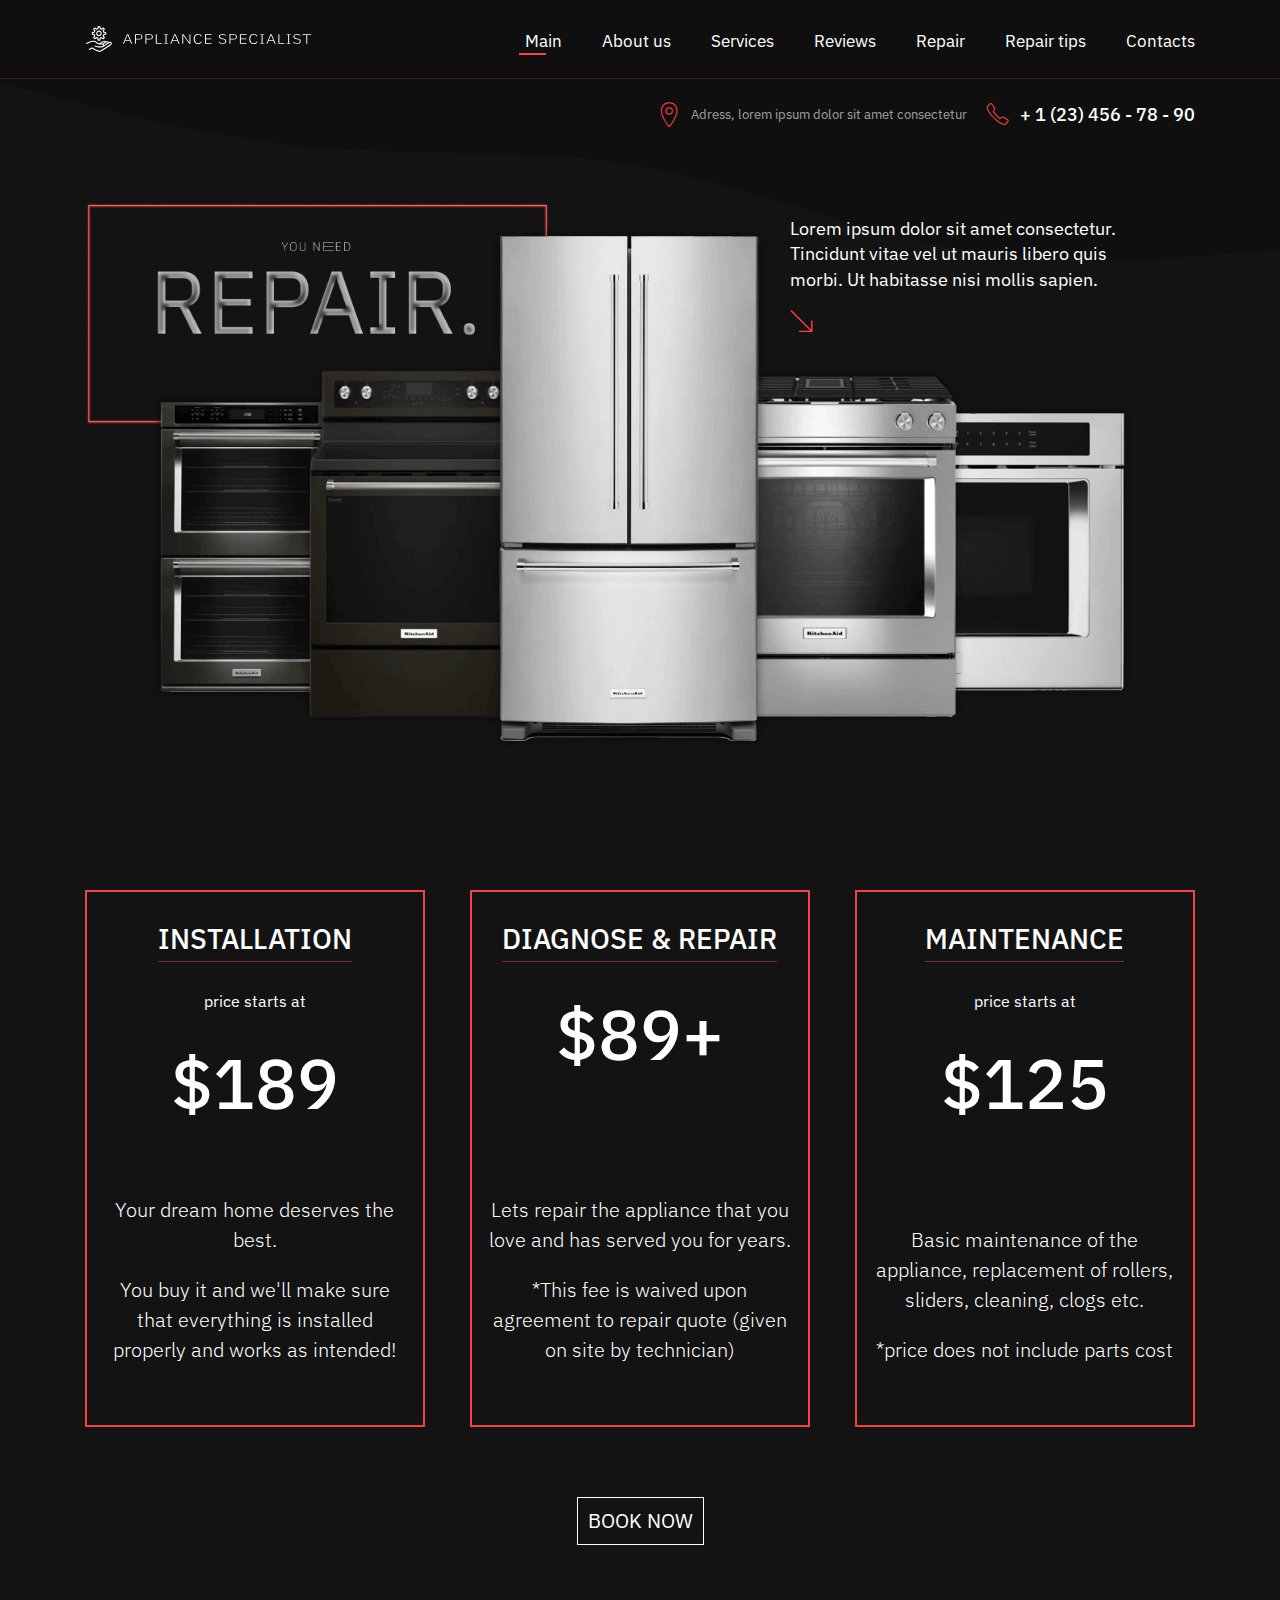
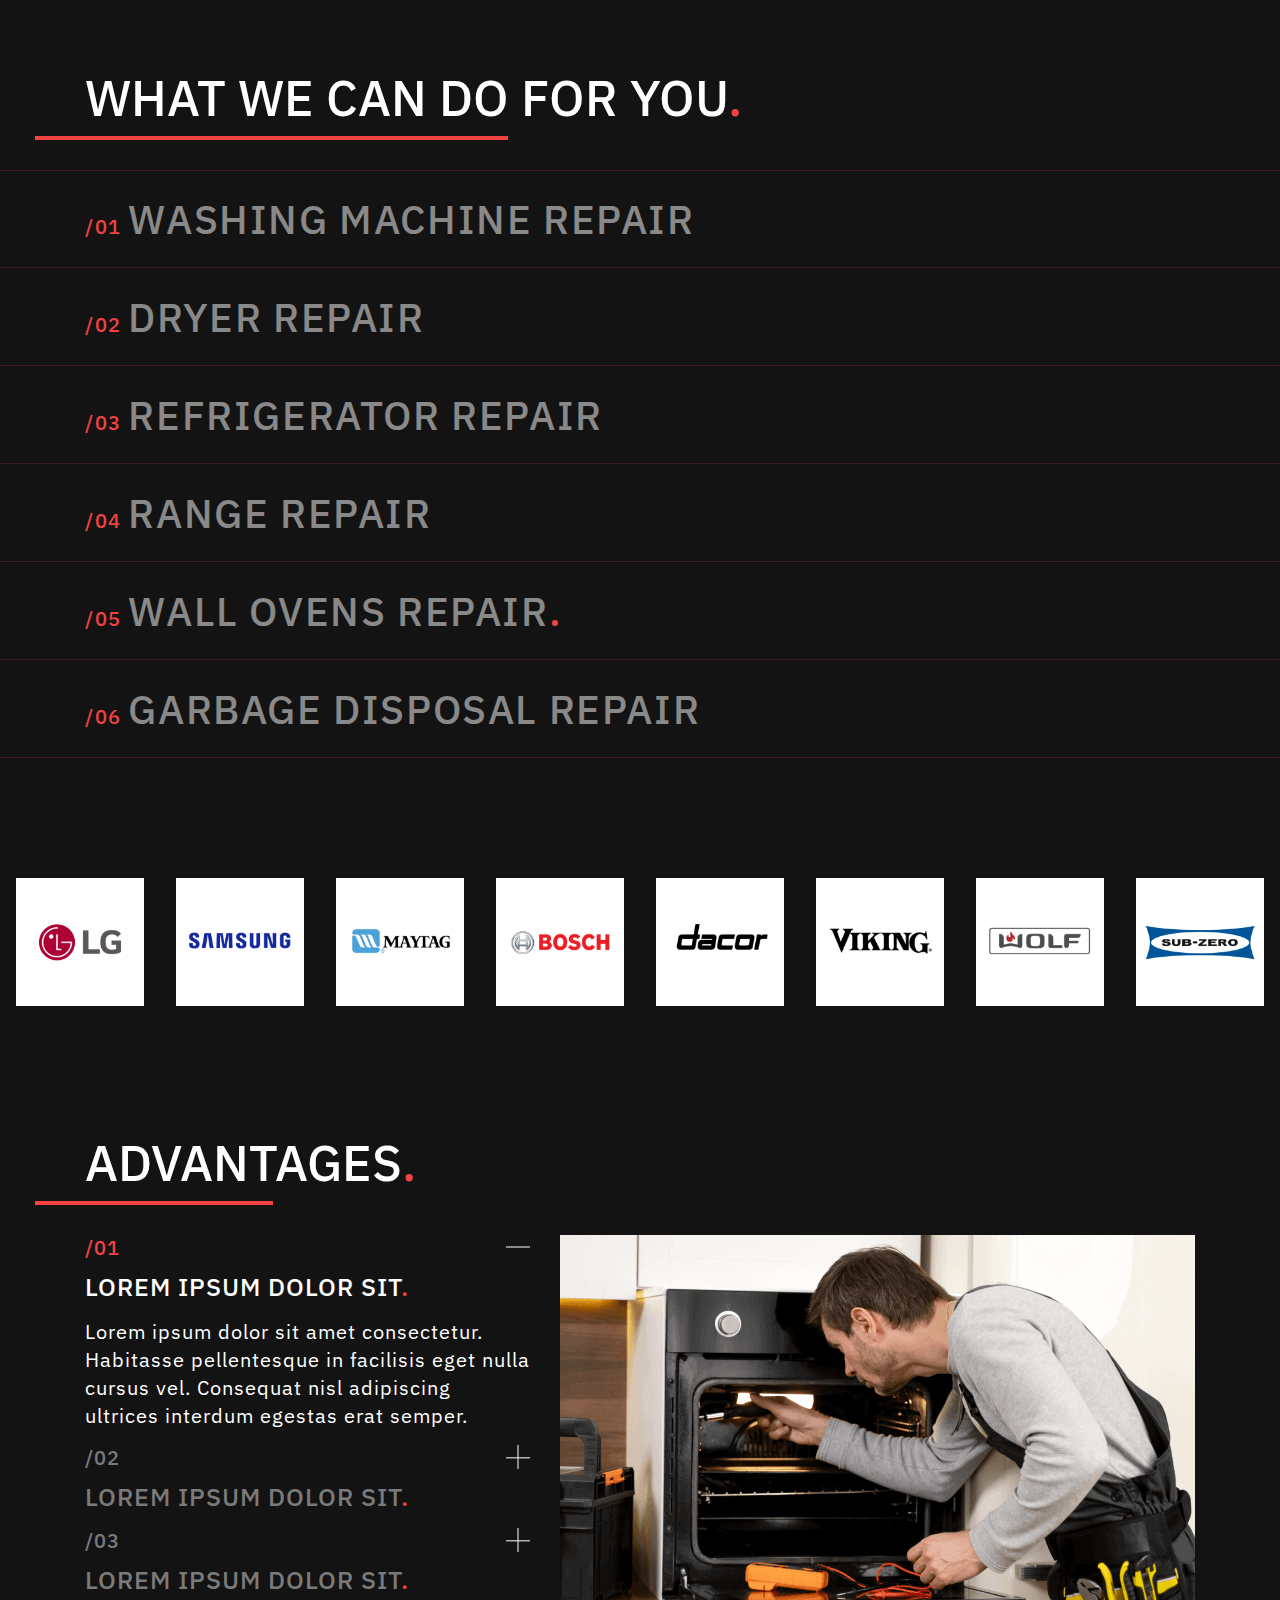
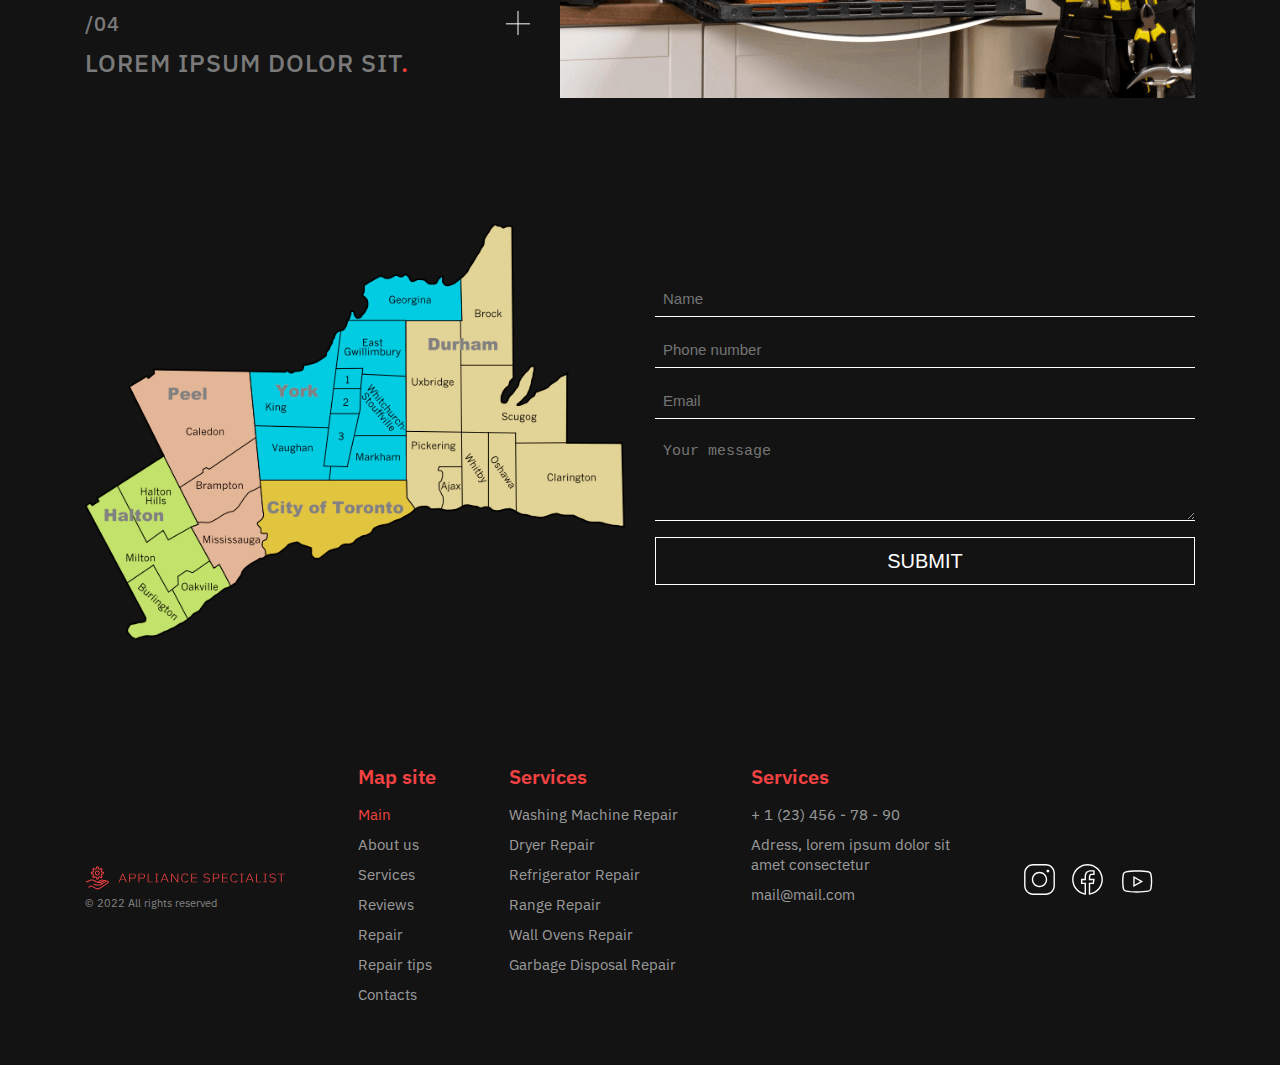
<file: index.html>
<!DOCTYPE html>
<html lang="en">
<head>
    <meta charset="UTF-8">
    <meta http-equiv="X-UA-Compatible" content="IE=edge">
    <meta name="format-detection" content="telephone=no">
    <meta name="viewport" content="width=device-width, initial-scale=1.0">
    <link rel="stylesheet" href="./css/style.css">
    <link rel="stylesheet" href="./css/slick.css">
    <title>Document</title>
</head>
<body>
    <header>
        <div class="container flex">
            <a class="logo" href="/index.html">
                <svg width="226" height="28" viewBox="0 0 226 28" fill="none" xmlns="http://www.w3.org/2000/svg">
                    <path d="M13.2147 1.11989C12.9434 1.1177 12.7094 1.31239 12.6613 1.57927L12.355 3.25489C12.0925 3.3402 11.8387 3.44302 11.5894 3.56552L10.2134 2.57239C9.9925 2.4127 9.68625 2.43458 9.49375 2.62927L8.29719 3.80614C8.10469 3.99864 8.07625 4.30052 8.23156 4.52364L9.19844 5.92364C9.07156 6.17083 8.96438 6.42458 8.87906 6.68489L7.20125 6.95614C6.93219 6.9977 6.73313 7.22958 6.73094 7.5052L6.72 9.1852C6.71781 9.45645 6.9125 9.69052 7.17938 9.73864L8.86156 10.0449C8.94469 10.3052 9.04969 10.5568 9.17219 10.804L8.1725 12.1865C8.01281 12.4074 8.03469 12.7136 8.22719 12.9083L9.40844 14.1027C9.59875 14.2952 9.90063 14.3236 10.1237 14.1683L11.5413 13.1927C11.7863 13.3174 12.0378 13.4202 12.2959 13.5055L12.5847 15.203C12.6306 15.4721 12.8603 15.669 13.1337 15.6711L14.8116 15.6799C15.0872 15.6821 15.3212 15.483 15.3672 15.214L15.6538 13.5186C15.9097 13.4355 16.1591 13.3349 16.4019 13.2124L17.8084 14.2121C18.0316 14.3696 18.3334 14.3433 18.5259 14.153L19.7225 12.974C19.9172 12.7815 19.9434 12.4752 19.7838 12.2499L18.7863 10.8499C18.9109 10.6071 19.0159 10.3599 19.1013 10.1061L20.8053 9.81739C21.0722 9.77145 21.2691 9.53958 21.2713 9.26614L21.28 7.58833C21.2822 7.31489 21.0853 7.08083 20.8141 7.03489L19.1253 6.74833C19.0422 6.4902 18.9394 6.23864 18.8191 5.99145L19.8122 4.58927C19.9719 4.36833 19.9478 4.06645 19.7553 3.87177L18.5741 2.67739C18.3816 2.48489 18.0753 2.45645 17.8522 2.61614L16.4653 3.60052C16.2203 3.47583 15.9709 3.37083 15.715 3.28552L15.4438 1.60114C15.4 1.32989 15.1681 1.13083 14.8925 1.12864L13.2147 1.11989ZM13.6784 2.24208L14.4134 2.24645L14.6562 3.7602C14.6912 3.98114 14.8553 4.15833 15.0697 4.21302C15.4809 4.31802 15.8769 4.48645 16.2487 4.71177C16.4391 4.82989 16.6819 4.82114 16.8634 4.69208L18.1125 3.80614L18.6288 4.32677L17.7297 5.58677C17.6028 5.76833 17.5919 6.00677 17.7056 6.19708C17.9266 6.57114 18.0884 6.96927 18.1847 7.37833C18.2372 7.59708 18.4144 7.76333 18.6375 7.8027L20.1578 8.05864L20.1534 8.79145L18.6178 9.04958C18.3991 9.08677 18.2219 9.25083 18.1672 9.4652C18.0644 9.87208 17.9003 10.2658 17.675 10.6333C17.5591 10.8258 17.5678 11.0686 17.6991 11.2502L18.5937 12.5124L18.0753 13.0265L16.8044 12.1252C16.6228 11.9961 16.3844 11.9874 16.1941 12.1011C15.8222 12.3221 15.4284 12.4796 15.0194 12.5802C14.8006 12.6327 14.6366 12.8099 14.5994 13.0308L14.3412 14.5577L13.6106 14.5511L13.3525 13.0199C13.3153 12.8011 13.1512 12.624 12.9325 12.5715C12.5278 12.4708 12.1297 12.3046 11.7578 12.0815C11.5697 11.9677 11.3313 11.9743 11.1497 12.1011L9.87438 12.9805L9.35812 12.4577L10.2572 11.2152C10.3884 11.0336 10.3994 10.7908 10.2834 10.5983C10.0625 10.2243 9.90063 9.82614 9.8 9.41489C9.7475 9.20052 9.57469 9.03645 9.35594 8.99489L7.84219 8.72145L7.84875 7.98645L9.35594 7.74364C9.57688 7.70864 9.75625 7.54458 9.81094 7.32802C9.91594 6.91458 10.08 6.51645 10.3075 6.14458C10.4234 5.95645 10.4169 5.71583 10.29 5.53427L9.42156 4.27427L9.94219 3.75802L11.1803 4.65052C11.3597 4.78177 11.6003 4.7927 11.7928 4.68114C12.1691 4.45583 12.5694 4.29614 12.9828 4.19552C13.1994 4.1452 13.3634 3.9702 13.4028 3.75364L13.6784 2.24208ZM13.9934 5.61958C13.2738 5.6152 12.5519 5.88427 12.0028 6.42895C10.9047 7.51395 10.8959 9.30114 11.9809 10.4015C13.0659 11.4996 14.8553 11.5083 15.9534 10.4233C17.0516 9.33833 17.0603 7.54895 15.9753 6.45083C15.4328 5.90177 14.7131 5.62395 13.9934 5.61958ZM13.9891 6.73302C14.42 6.7352 14.8488 6.90364 15.1791 7.23833C15.8397 7.90552 15.8331 8.96645 15.1659 9.62489C14.4987 10.2855 13.4378 10.2811 12.7772 9.61395C12.1166 8.94458 12.1231 7.88364 12.7903 7.2252C13.125 6.89489 13.5559 6.73083 13.9891 6.73302ZM8.07625 15.6799C6.615 15.6799 5.94125 16.0299 5.215 16.3099C5.215 16.3121 5.215 16.3121 5.215 16.3121C3.82156 16.8546 1.43719 17.979 1.43719 17.979C1.15719 18.1102 1.03688 18.4449 1.16813 18.7249C1.30156 19.0049 1.63625 19.1252 1.91625 18.994C1.91625 18.994 4.31594 17.863 5.61969 17.3555C6.42469 17.0427 6.77469 16.7999 8.07625 16.7999C10.9484 16.7999 10.8325 18.0468 12.0444 18.7599C12.0619 18.7708 12.0816 18.7818 12.1012 18.7883C13.6041 19.4621 15.2184 19.5999 16.52 19.5999C17.0953 19.5999 17.4584 19.7333 17.6553 19.8821C17.85 20.033 17.92 20.1883 17.92 20.4399C17.92 20.7352 17.8456 20.8752 17.6509 21.0174C17.4584 21.1574 17.0866 21.2799 16.52 21.2799H13.58C12.3462 21.2799 10.2222 20.7374 10.2222 20.7374C10.0297 20.6849 9.82188 20.7418 9.67969 20.884C9.5375 21.0261 9.48281 21.234 9.53531 21.4265C9.59 21.6211 9.74312 21.7721 9.93781 21.8224C9.93781 21.8224 12.0444 22.3999 13.58 22.3999H16.52C17.0909 22.3999 17.5875 22.3058 18.0031 22.1002C18.0578 22.0849 18.1103 22.0608 18.1562 22.028L23.4675 18.5433C24.2659 18.0818 24.8106 17.9527 25.13 17.9571C25.4494 17.9636 25.5588 18.0599 25.655 18.1824C25.7972 18.3661 25.8059 18.4361 25.7141 18.6483C25.62 18.8627 25.3466 19.193 24.8544 19.5343C24.8544 19.5343 24.8544 19.5343 24.8522 19.5343C24.2441 19.9586 17.4431 24.3905 16.6578 24.8368C16.065 25.1736 15.5947 25.528 15.0588 25.679C14.5228 25.8277 13.8906 25.8277 12.845 25.329C12.1472 24.9943 9.17656 23.4718 8.21406 22.984C7.67812 22.7127 7.22094 22.5596 6.755 22.5858C6.28688 22.6121 5.89094 22.8111 5.48188 23.0693C5.47969 23.0693 5.4775 23.0715 5.4775 23.0736L4.09063 23.9596C3.91563 24.0646 3.81281 24.2571 3.81938 24.4605C3.82594 24.664 3.94406 24.8477 4.12563 24.9396C4.30938 25.0315 4.52594 25.0183 4.69438 24.9024L6.07469 24.0186C6.43125 23.7955 6.6325 23.7146 6.81625 23.7036C7 23.6927 7.25156 23.7518 7.70875 23.9836C8.6625 24.4671 11.5872 25.9677 12.3637 26.3374C13.5822 26.9215 14.5688 26.9761 15.3584 26.7574C16.1481 26.5365 16.7103 26.0946 17.2112 25.8102C18.2919 25.1955 24.7122 20.9955 25.4931 20.453C26.0859 20.0396 26.5213 19.6086 26.7422 19.0924C26.9631 18.5761 26.8909 17.9461 26.5388 17.4955C26.5388 17.4955 26.5388 17.4955 26.5388 17.4933C26.2609 17.139 25.7688 16.8502 25.1497 16.8371C24.7975 16.8305 24.4059 16.9115 23.9706 17.0711C23.8897 16.964 23.7672 16.824 23.5988 16.7015C23.2728 16.4586 22.7544 16.2399 22.05 16.2399C21.6891 16.2399 21.3938 16.323 21.1575 16.4215C20.8206 16.0999 20.2234 15.6908 19.355 15.6908C18.6506 15.6908 17.99 15.9271 17.5306 16.1983C17.4453 16.2486 17.2397 16.3777 16.8897 16.5965C16.5397 16.8152 16.0825 17.0974 15.6319 17.3796C14.9122 17.828 14.4659 18.108 14.2078 18.2699C13.6587 18.1605 13.1097 18.0052 12.5912 17.7777C12.1494 17.4933 11.2984 15.6799 8.07625 15.6799ZM19.355 16.8108C19.7094 16.8108 19.9631 16.9005 20.1425 17.0055L17.5525 18.6111C17.2441 18.5236 16.8984 18.4799 16.52 18.4799C16.3581 18.4799 16.1809 18.469 16.0125 18.4624C16.1175 18.3968 16.1175 18.3968 16.2247 18.3311C16.6753 18.049 17.1303 17.7646 17.4825 17.5458C17.8325 17.3293 18.1191 17.1521 18.0994 17.163C18.3641 17.0055 18.9394 16.8108 19.355 16.8108ZM22.05 17.3599C22.505 17.3599 22.75 17.4758 22.8988 17.5786C22.89 17.583 22.8834 17.5874 22.8747 17.594L19.005 20.1315C18.9525 19.8186 18.8234 19.519 18.6178 19.2696L21.3238 17.5918L21.3259 17.5874C21.3478 17.5765 21.8159 17.3599 22.05 17.3599Z" fill="white"/>
                    <path d="M46.2157 18.8338L44.989 15.8283H40.1952L38.9684 18.8338H38L41.9868 9.16621H43.2296L47.2326 18.8338H46.2157ZM42.6163 9.95568H42.5517L40.4373 15.108H44.7307L42.6163 9.95568Z" fill="white"/>
                    <path d="M49.9765 18.8338V9.16621H54.3991C55.3783 9.16621 56.1261 9.4109 56.6427 9.90028C57.1592 10.3804 57.4174 11.036 57.4174 11.867C57.4174 12.7073 57.1592 13.3721 56.6427 13.8615C56.1261 14.3416 55.3783 14.5817 54.3991 14.5817H50.9449V18.8338H49.9765ZM50.9449 13.8476H54.3991C55.0447 13.8476 55.5343 13.6953 55.8679 13.3906C56.2122 13.0766 56.3844 12.6796 56.3844 12.1994V11.5346C56.3844 11.0637 56.2122 10.6759 55.8679 10.3712C55.5343 10.0572 55.0447 9.90028 54.3991 9.90028H50.9449V13.8476Z" fill="white"/>
                    <path d="M60.3968 18.8338V9.16621H64.8194C65.7986 9.16621 66.5464 9.4109 67.0629 9.90028C67.5795 10.3804 67.8377 11.036 67.8377 11.867C67.8377 12.7073 67.5795 13.3721 67.0629 13.8615C66.5464 14.3416 65.7986 14.5817 64.8194 14.5817H61.3652V18.8338H60.3968ZM61.3652 13.8476H64.8194C65.465 13.8476 65.9546 13.6953 66.2882 13.3906C66.6325 13.0766 66.8047 12.6796 66.8047 12.1994V11.5346C66.8047 11.0637 66.6325 10.6759 66.2882 10.3712C65.9546 10.0572 65.465 9.90028 64.8194 9.90028H61.3652V13.8476Z" fill="white"/>
                    <path d="M70.8171 18.8338V9.16621H71.7855V18.0997H76.7569V18.8338H70.8171Z" fill="white"/>
                    <path d="M78.8909 18.8338V18.1413H80.5373V9.85873H78.8909V9.16621H83.1521V9.85873H81.5057V18.1413H83.1521V18.8338H78.8909Z" fill="white"/>
                    <path d="M93.5411 18.8338L92.3144 15.8283H87.5206L86.2938 18.8338H85.3254L89.3122 9.16621H90.555L94.558 18.8338H93.5411ZM89.9417 9.95568H89.8771L87.7627 15.108H92.0561L89.9417 9.95568Z" fill="white"/>
                    <path d="M98.2865 10.3019H98.2381V18.8338H97.3019V9.16621H98.5125L104.436 17.6981H104.485V9.16621H105.421V18.8338H104.21L98.2865 10.3019Z" fill="white"/>
                    <path d="M113.155 19C111.756 19 110.675 18.5845 109.911 17.7535C109.147 16.9132 108.765 15.6713 108.765 14.0277C108.765 12.3934 109.147 11.1468 109.911 10.2881C110.675 9.42936 111.756 9 113.155 9C114.059 9 114.817 9.18467 115.431 9.55402C116.055 9.92336 116.539 10.4266 116.883 11.0637L116.093 11.4654C115.845 10.9391 115.468 10.5235 114.963 10.2188C114.468 9.90489 113.865 9.74792 113.155 9.74792C112.1 9.74792 111.277 10.0711 110.685 10.7175C110.094 11.3638 109.798 12.2872 109.798 13.4875V14.5817C109.798 15.7729 110.094 16.6824 110.685 17.3102C111.277 17.9381 112.1 18.2521 113.155 18.2521C113.908 18.2521 114.538 18.0905 115.043 17.7673C115.549 17.4349 115.926 16.9917 116.173 16.4377L116.964 16.8393C116.631 17.5042 116.141 18.0305 115.495 18.4183C114.85 18.8061 114.07 19 113.155 19Z" fill="white"/>
                    <path d="M120.034 18.8338V9.16621H126.619V9.90028H121.002V13.5568H126.345V14.2909H121.002V18.0997H126.619V18.8338H120.034Z" fill="white"/>
                    <path d="M137.556 19C136.63 19 135.855 18.8523 135.231 18.5568C134.618 18.2521 134.091 17.8504 133.65 17.3518L134.376 16.8393C134.774 17.2918 135.221 17.6427 135.716 17.892C136.221 18.1413 136.845 18.2659 137.588 18.2659C138.459 18.2659 139.127 18.0905 139.589 17.7396C140.063 17.3795 140.3 16.8809 140.3 16.2438C140.3 15.6528 140.1 15.2188 139.702 14.9418C139.304 14.6648 138.745 14.4617 138.024 14.3324L137.023 14.1524C135.947 13.9677 135.167 13.6584 134.683 13.2244C134.198 12.7904 133.956 12.2364 133.956 11.5623C133.956 11.1376 134.042 10.7682 134.214 10.4543C134.387 10.1311 134.629 9.86334 134.941 9.65097C135.264 9.4386 135.646 9.27701 136.087 9.16621C136.539 9.0554 137.034 9 137.572 9C138.411 9 139.121 9.12927 139.702 9.38781C140.283 9.64635 140.762 10.0111 141.139 10.482L140.413 10.9391C140.1 10.5512 139.708 10.2558 139.234 10.0526C138.772 9.84026 138.201 9.73407 137.523 9.73407C136.716 9.73407 136.076 9.88643 135.603 10.1911C135.14 10.4866 134.909 10.9344 134.909 11.5346C134.909 12.1071 135.118 12.5272 135.538 12.795C135.958 13.0628 136.517 13.2567 137.217 13.3767L138.217 13.5568C139.336 13.7692 140.122 14.097 140.574 14.5402C141.026 14.9834 141.252 15.5374 141.252 16.2022C141.252 17.0886 140.924 17.7765 140.267 18.2659C139.611 18.7553 138.707 19 137.556 19Z" fill="white"/>
                    <path d="M144.47 18.8338V9.16621H148.892C149.871 9.16621 150.619 9.4109 151.136 9.90028C151.652 10.3804 151.911 11.036 151.911 11.867C151.911 12.7073 151.652 13.3721 151.136 13.8615C150.619 14.3416 149.871 14.5817 148.892 14.5817H145.438V18.8338H144.47ZM145.438 13.8476H148.892C149.538 13.8476 150.027 13.6953 150.361 13.3906C150.705 13.0766 150.878 12.6796 150.878 12.1994V11.5346C150.878 11.0637 150.705 10.6759 150.361 10.3712C150.027 10.0572 149.538 9.90028 148.892 9.90028H145.438V13.8476Z" fill="white"/>
                    <path d="M154.89 18.8338V9.16621H161.475V9.90028H155.858V13.5568H161.201V14.2909H155.858V18.0997H161.475V18.8338H154.89Z" fill="white"/>
                    <path d="M168.694 19C167.295 19 166.214 18.5845 165.45 17.7535C164.686 16.9132 164.304 15.6713 164.304 14.0277C164.304 12.3934 164.686 11.1468 165.45 10.2881C166.214 9.42936 167.295 9 168.694 9C169.598 9 170.356 9.18467 170.97 9.55402C171.594 9.92336 172.078 10.4266 172.422 11.0637L171.632 11.4654C171.384 10.9391 171.007 10.5235 170.502 10.2188C170.007 9.90489 169.404 9.74792 168.694 9.74792C167.639 9.74792 166.816 10.0711 166.224 10.7175C165.633 11.3638 165.337 12.2872 165.337 13.4875V14.5817C165.337 15.7729 165.633 16.6824 166.224 17.3102C166.816 17.9381 167.639 18.2521 168.694 18.2521C169.447 18.2521 170.077 18.0905 170.582 17.7673C171.088 17.4349 171.465 16.9917 171.712 16.4377L172.503 16.8393C172.17 17.5042 171.68 18.0305 171.034 18.4183C170.389 18.8061 169.609 19 168.694 19Z" fill="white"/>
                    <path d="M174.992 18.8338V18.1413H176.638V9.85873H174.992V9.16621H179.253V9.85873H177.607V18.1413H179.253V18.8338H174.992Z" fill="white"/>
                    <path d="M189.642 18.8338L188.415 15.8283H183.622L182.395 18.8338H181.426L185.413 9.16621H186.656L190.659 18.8338H189.642ZM186.043 9.95568H185.978L183.864 15.108H188.157L186.043 9.95568Z" fill="white"/>
                    <path d="M193.403 18.8338V9.16621H194.371V18.0997H199.343V18.8338H193.403Z" fill="white"/>
                    <path d="M201.477 18.8338V18.1413H203.123V9.85873H201.477V9.16621H205.738V9.85873H204.091V18.1413H205.738V18.8338H201.477Z" fill="white"/>
                    <path d="M212.059 19C211.134 19 210.359 18.8523 209.735 18.5568C209.122 18.2521 208.594 17.8504 208.153 17.3518L208.88 16.8393C209.278 17.2918 209.724 17.6427 210.219 17.892C210.725 18.1413 211.349 18.2659 212.092 18.2659C212.963 18.2659 213.63 18.0905 214.093 17.7396C214.567 17.3795 214.803 16.8809 214.803 16.2438C214.803 15.6528 214.604 15.2188 214.206 14.9418C213.808 14.6648 213.248 14.4617 212.527 14.3324L211.527 14.1524C210.451 13.9677 209.671 13.6584 209.186 13.2244C208.702 12.7904 208.46 12.2364 208.46 11.5623C208.46 11.1376 208.546 10.7682 208.718 10.4543C208.89 10.1311 209.133 9.86334 209.445 9.65097C209.767 9.4386 210.149 9.27701 210.591 9.16621C211.043 9.0554 211.537 9 212.076 9C212.915 9 213.625 9.12927 214.206 9.38781C214.787 9.64635 215.266 10.0111 215.643 10.482L214.916 10.9391C214.604 10.5512 214.211 10.2558 213.738 10.0526C213.275 9.84026 212.705 9.73407 212.027 9.73407C211.22 9.73407 210.58 9.88643 210.106 10.1911C209.644 10.4866 209.412 10.9344 209.412 11.5346C209.412 12.1071 209.622 12.5272 210.042 12.795C210.461 13.0628 211.021 13.2567 211.72 13.3767L212.721 13.5568C213.84 13.7692 214.626 14.097 215.078 14.5402C215.53 14.9834 215.756 15.5374 215.756 16.2022C215.756 17.0886 215.427 17.7765 214.771 18.2659C214.115 18.7553 213.211 19 212.059 19Z" fill="white"/>
                    <path d="M222.223 9.90028V18.8338H221.255V9.90028H217.478V9.16621H226V9.90028H222.223Z" fill="white"/>
                </svg>
            </a>
            <ul class="mainmenu">
                <li>
                    <a class="active" href="/index.html">Main</a>
                </li>
                <li>
                    <a href="/about.html">About us</a>
                </li>
                <li>
                    <a href="/services.html">Services</a>
                </li>
                <li>
                    <a href="/reviews.html">Reviews</a>
                </li>
                <li>
                    <a href="/repair.html">Repair</a>
                </li>
                <li>
                    <a href="/tips.html">Repair tips</a>
                </li>
                <li>
                    <a href="/contact.html">Contacts</a>
                </li>
            </ul>
            <div class="mob_button">
                <span></span>
                <span></span>
                <span></span>
            </div>
        </div>
    </header>

    <div class="main_header container">
        <a href="#" class="main_adres ico">Adress, lorem ipsum dolor sit amet consectetur</a>
        <a href="tel:+1234567890" class="main_phone ico">+ 1 (23) 456 - 78 - 90</a>
    </div>
    <section class="main">
        <div class="main_title">
            <img src="./images/main_title.png" alt="Your need repair">
        </div>
        <p class="main_text ico">Lorem ipsum dolor sit amet consectetur. Tincidunt vitae vel ut mauris libero quis morbi. Ut habitasse nisi mollis sapien. </p>
        <img src="./images/bg_main.png" alt="Repair">
    </section>


    <section class="plans">
        <div class="container">
            <div class="plans_area">
                <div class="plans_item">
                    <div>
                        <h3 class="plans_title">Installation</h3>
                        <p class="plans_suptitle">price starts at</p>
                        <p class="plans_prise">$189</p>
                    </div>
                    <div class="plans_content">
                        <p>Your dream home deserves the best.</p>
                        <p>You buy it and we'll make sure that everything is installed properly and works as intended!</p>
                    </div>
                </div>

                <div class="plans_item">
                    <div>
                        <h3 class="plans_title">Diagnose & Repair</h3>
                        <p class="plans_prise">$89+</p>
                    </div>
                    <div class="plans_content">
                        <p>Lets repair the appliance that you love and has served you for years.</p>
                        <p>*This fee is waived upon agreement to repair quote (given on site by technician)</p>
                    </div>
                </div>

                <div class="plans_item">
                    <div>
                        <h3 class="plans_title">Maintenance</h3>
                        <p class="plans_suptitle">price starts at</p>
                        <p class="plans_prise">$125</p>
                    </div>
                    <div class="plans_content">
                        <p>Basic maintenance of the appliance, replacement of rollers, sliders, cleaning, clogs etc.</p>
                        <p>*price does not include parts cost</p>
                    </div>
                </div>
            </div>
            <div class="plans_center">
                <a href="#mapi" class="plans_link">Book now</a>
            </div>
        </div>
    </section>
    <section class="foryou">
        <div class="container">
            <h1 class="title ico">what we can do for you<span>.</span></h1>
            <ul class="foryou_list line">
                <li>washing machine repair</li>
                <li>Dryer Repair</li>
                <li>Refrigerator Repair</li>
                <li>Range Repair</li>
                <li>Wall Ovens Repair<span>.</span></li>
                <li>Garbage Disposal Repair</li>
            </ul>
        </div>
    </section>

    <section class="brend">
        <div class="brend_slider">
            <img src="./images/brand/Frame_2.png" alt="alt">
            <img src="./images/brand/Frame_3.png" alt="alt">
            <img src="./images/brand/Frame_4.png" alt="alt">
            <img src="./images/brand/Frame_5.png" alt="alt">
            <img src="./images/brand/Frame_6.png" alt="alt">
            <img src="./images/brand/Frame_7.png" alt="alt">
            <img src="./images/brand/Frame_8.png" alt="alt">
            <img src="./images/brand/Frame_9.png" alt="alt">
            <img src="./images/brand/Frame_10.png" alt="alt">
            <img src="./images/brand/Frame_11.png" alt="alt">
            <img src="./images/brand/Frame_12.png" alt="alt">
            <img src="./images/brand/Frame_13.png" alt="alt">
            <img src="./images/brand/Frame_14.png" alt="alt">
        </div>
    </section>
    <section class="advantages">
        <div class="container">
            <h2 class="title">Advantages<span>.</span></h2>
            <div class="flex">
                <div class="advantages_left">
                    <ul class="foryou_list tab">
                        <li class="active">Lorem ipsum dolor sit<span>.</span>
                            <p>Lorem ipsum dolor sit amet consectetur. Habitasse pellentesque in facilisis eget nulla cursus vel. Consequat nisl adipiscing ultrices interdum egestas erat semper.</p>
                        </li>
                        <li>Lorem ipsum dolor sit<span>.</span>
                            <p>Lorem ipsum dolor sit amet consectetur. Habitasse pellentesque in facilisis eget nulla cursus vel. Consequat nisl adipiscing ultrices interdum egestas erat semper.</p>
                        </li>
                        <li>Lorem ipsum dolor sit<span>.</span>
                            <p>Lorem ipsum dolor sit amet consectetur. Habitasse pellentesque in facilisis eget nulla cursus vel. Consequat nisl adipiscing ultrices interdum egestas erat semper.</p>
                        </li>
                        <li>Lorem ipsum dolor sit<span>.</span>
                            <p>Lorem ipsum dolor sit amet consectetur. Habitasse pellentesque in facilisis eget nulla cursus vel. Consequat nisl adipiscing ultrices interdum egestas erat semper.</p>
                        </li>
                    </ul>
                </div>
                <div class="advantages_right">
                    <img src="./images/man.png" alt="Man">
                </div>
            </div>
        </div>
    </section>

    <section class="mapindex" id="mapi">
        <div class="container">
            <div class="mapindex_area">
                <div class="col">
                    <img src="./images/map_index.png" alt="Map">
                </div>
                <div class="col">
                    <form id="form" class="form" action="#">
                        <input autocomplete="off" class="req_name" type="text" name="name" placeholder="Name">
                        <input autocomplete="off" class="req_phone" type="phone" name="phone" placeholder="Phone number">
                        <input autocomplete="off" class="req_email" type="text" name="email" placeholder="Email">
                        <textarea autocomplete="off" name="text" placeholder="Your message"></textarea>
                        <button class="sen_form">submit</button>
                    </form>
                </div>
            </div>
        </div>
    </section>
    <footer class="ptf">
        <div class="container flex">
            <div class="col footer_p">
                <a href="/index.html" class="logo_footer">
                    <svg width="226" height="28" viewBox="0 0 226 28" fill="none" xmlns="http://www.w3.org/2000/svg">
                        <path d="M13.2147 1.11989C12.9434 1.1177 12.7094 1.31239 12.6613 1.57927L12.355 3.25489C12.0925 3.3402 11.8387 3.44302 11.5894 3.56552L10.2134 2.57239C9.9925 2.4127 9.68625 2.43458 9.49375 2.62927L8.29719 3.80614C8.10469 3.99864 8.07625 4.30052 8.23156 4.52364L9.19844 5.92364C9.07156 6.17083 8.96438 6.42458 8.87906 6.68489L7.20125 6.95614C6.93219 6.9977 6.73313 7.22958 6.73094 7.5052L6.72 9.1852C6.71781 9.45645 6.9125 9.69052 7.17938 9.73864L8.86156 10.0449C8.94469 10.3052 9.04969 10.5568 9.17219 10.804L8.1725 12.1865C8.01281 12.4074 8.03469 12.7136 8.22719 12.9083L9.40844 14.1027C9.59875 14.2952 9.90063 14.3236 10.1237 14.1683L11.5413 13.1927C11.7863 13.3174 12.0378 13.4202 12.2959 13.5055L12.5847 15.203C12.6306 15.4721 12.8603 15.669 13.1337 15.6711L14.8116 15.6799C15.0872 15.6821 15.3212 15.483 15.3672 15.214L15.6538 13.5186C15.9097 13.4355 16.1591 13.3349 16.4019 13.2124L17.8084 14.2121C18.0316 14.3696 18.3334 14.3433 18.5259 14.153L19.7225 12.974C19.9172 12.7815 19.9434 12.4752 19.7838 12.2499L18.7863 10.8499C18.9109 10.6071 19.0159 10.3599 19.1013 10.1061L20.8053 9.81739C21.0722 9.77145 21.2691 9.53958 21.2713 9.26614L21.28 7.58833C21.2822 7.31489 21.0853 7.08083 20.8141 7.03489L19.1253 6.74833C19.0422 6.4902 18.9394 6.23864 18.8191 5.99145L19.8122 4.58927C19.9719 4.36833 19.9478 4.06645 19.7553 3.87177L18.5741 2.67739C18.3816 2.48489 18.0753 2.45645 17.8522 2.61614L16.4653 3.60052C16.2203 3.47583 15.9709 3.37083 15.715 3.28552L15.4438 1.60114C15.4 1.32989 15.1681 1.13083 14.8925 1.12864L13.2147 1.11989ZM13.6784 2.24208L14.4134 2.24645L14.6562 3.7602C14.6912 3.98114 14.8553 4.15833 15.0697 4.21302C15.4809 4.31802 15.8769 4.48645 16.2487 4.71177C16.4391 4.82989 16.6819 4.82114 16.8634 4.69208L18.1125 3.80614L18.6288 4.32677L17.7297 5.58677C17.6028 5.76833 17.5919 6.00677 17.7056 6.19708C17.9266 6.57114 18.0884 6.96927 18.1847 7.37833C18.2372 7.59708 18.4144 7.76333 18.6375 7.8027L20.1578 8.05864L20.1534 8.79145L18.6178 9.04958C18.3991 9.08677 18.2219 9.25083 18.1672 9.4652C18.0644 9.87208 17.9003 10.2658 17.675 10.6333C17.5591 10.8258 17.5678 11.0686 17.6991 11.2502L18.5937 12.5124L18.0753 13.0265L16.8044 12.1252C16.6228 11.9961 16.3844 11.9874 16.1941 12.1011C15.8222 12.3221 15.4284 12.4796 15.0194 12.5802C14.8006 12.6327 14.6366 12.8099 14.5994 13.0308L14.3412 14.5577L13.6106 14.5511L13.3525 13.0199C13.3153 12.8011 13.1512 12.624 12.9325 12.5715C12.5278 12.4708 12.1297 12.3046 11.7578 12.0815C11.5697 11.9677 11.3313 11.9743 11.1497 12.1011L9.87438 12.9805L9.35812 12.4577L10.2572 11.2152C10.3884 11.0336 10.3994 10.7908 10.2834 10.5983C10.0625 10.2243 9.90063 9.82614 9.8 9.41489C9.7475 9.20052 9.57469 9.03645 9.35594 8.99489L7.84219 8.72145L7.84875 7.98645L9.35594 7.74364C9.57688 7.70864 9.75625 7.54458 9.81094 7.32802C9.91594 6.91458 10.08 6.51645 10.3075 6.14458C10.4234 5.95645 10.4169 5.71583 10.29 5.53427L9.42156 4.27427L9.94219 3.75802L11.1803 4.65052C11.3597 4.78177 11.6003 4.7927 11.7928 4.68114C12.1691 4.45583 12.5694 4.29614 12.9828 4.19552C13.1994 4.1452 13.3634 3.9702 13.4028 3.75364L13.6784 2.24208ZM13.9934 5.61958C13.2738 5.6152 12.5519 5.88427 12.0028 6.42895C10.9047 7.51395 10.8959 9.30114 11.9809 10.4015C13.0659 11.4996 14.8553 11.5083 15.9534 10.4233C17.0516 9.33833 17.0603 7.54895 15.9753 6.45083C15.4328 5.90177 14.7131 5.62395 13.9934 5.61958ZM13.9891 6.73302C14.42 6.7352 14.8488 6.90364 15.1791 7.23833C15.8397 7.90552 15.8331 8.96645 15.1659 9.62489C14.4987 10.2855 13.4378 10.2811 12.7772 9.61395C12.1166 8.94458 12.1231 7.88364 12.7903 7.2252C13.125 6.89489 13.5559 6.73083 13.9891 6.73302ZM8.07625 15.6799C6.615 15.6799 5.94125 16.0299 5.215 16.3099C5.215 16.3121 5.215 16.3121 5.215 16.3121C3.82156 16.8546 1.43719 17.979 1.43719 17.979C1.15719 18.1102 1.03688 18.4449 1.16813 18.7249C1.30156 19.0049 1.63625 19.1252 1.91625 18.994C1.91625 18.994 4.31594 17.863 5.61969 17.3555C6.42469 17.0427 6.77469 16.7999 8.07625 16.7999C10.9484 16.7999 10.8325 18.0468 12.0444 18.7599C12.0619 18.7708 12.0816 18.7818 12.1012 18.7883C13.6041 19.4621 15.2184 19.5999 16.52 19.5999C17.0953 19.5999 17.4584 19.7333 17.6553 19.8821C17.85 20.033 17.92 20.1883 17.92 20.4399C17.92 20.7352 17.8456 20.8752 17.6509 21.0174C17.4584 21.1574 17.0866 21.2799 16.52 21.2799H13.58C12.3462 21.2799 10.2222 20.7374 10.2222 20.7374C10.0297 20.6849 9.82188 20.7418 9.67969 20.884C9.5375 21.0261 9.48281 21.234 9.53531 21.4265C9.59 21.6211 9.74312 21.7721 9.93781 21.8224C9.93781 21.8224 12.0444 22.3999 13.58 22.3999H16.52C17.0909 22.3999 17.5875 22.3058 18.0031 22.1002C18.0578 22.0849 18.1103 22.0608 18.1562 22.028L23.4675 18.5433C24.2659 18.0818 24.8106 17.9527 25.13 17.9571C25.4494 17.9636 25.5588 18.0599 25.655 18.1824C25.7972 18.3661 25.8059 18.4361 25.7141 18.6483C25.62 18.8627 25.3466 19.193 24.8544 19.5343C24.8544 19.5343 24.8544 19.5343 24.8522 19.5343C24.2441 19.9586 17.4431 24.3905 16.6578 24.8368C16.065 25.1736 15.5947 25.528 15.0588 25.679C14.5228 25.8277 13.8906 25.8277 12.845 25.329C12.1472 24.9943 9.17656 23.4718 8.21406 22.984C7.67812 22.7127 7.22094 22.5596 6.755 22.5858C6.28688 22.6121 5.89094 22.8111 5.48188 23.0693C5.47969 23.0693 5.4775 23.0715 5.4775 23.0736L4.09063 23.9596C3.91563 24.0646 3.81281 24.2571 3.81938 24.4605C3.82594 24.664 3.94406 24.8477 4.12563 24.9396C4.30938 25.0315 4.52594 25.0183 4.69438 24.9024L6.07469 24.0186C6.43125 23.7955 6.6325 23.7146 6.81625 23.7036C7 23.6927 7.25156 23.7518 7.70875 23.9836C8.6625 24.4671 11.5872 25.9677 12.3637 26.3374C13.5822 26.9215 14.5688 26.9761 15.3584 26.7574C16.1481 26.5365 16.7103 26.0946 17.2112 25.8102C18.2919 25.1955 24.7122 20.9955 25.4931 20.453C26.0859 20.0396 26.5213 19.6086 26.7422 19.0924C26.9631 18.5761 26.8909 17.9461 26.5388 17.4955C26.5388 17.4955 26.5388 17.4955 26.5388 17.4933C26.2609 17.139 25.7688 16.8502 25.1497 16.8371C24.7975 16.8305 24.4059 16.9115 23.9706 17.0711C23.8897 16.964 23.7672 16.824 23.5988 16.7015C23.2728 16.4586 22.7544 16.2399 22.05 16.2399C21.6891 16.2399 21.3938 16.323 21.1575 16.4215C20.8206 16.0999 20.2234 15.6908 19.355 15.6908C18.6506 15.6908 17.99 15.9271 17.5306 16.1983C17.4453 16.2486 17.2397 16.3777 16.8897 16.5965C16.5397 16.8152 16.0825 17.0974 15.6319 17.3796C14.9122 17.828 14.4659 18.108 14.2078 18.2699C13.6587 18.1605 13.1097 18.0052 12.5912 17.7777C12.1494 17.4933 11.2984 15.6799 8.07625 15.6799ZM19.355 16.8108C19.7094 16.8108 19.9631 16.9005 20.1425 17.0055L17.5525 18.6111C17.2441 18.5236 16.8984 18.4799 16.52 18.4799C16.3581 18.4799 16.1809 18.469 16.0125 18.4624C16.1175 18.3968 16.1175 18.3968 16.2247 18.3311C16.6753 18.049 17.1303 17.7646 17.4825 17.5458C17.8325 17.3293 18.1191 17.1521 18.0994 17.163C18.3641 17.0055 18.9394 16.8108 19.355 16.8108ZM22.05 17.3599C22.505 17.3599 22.75 17.4758 22.8988 17.5786C22.89 17.583 22.8834 17.5874 22.8747 17.594L19.005 20.1315C18.9525 19.8186 18.8234 19.519 18.6178 19.2696L21.3238 17.5918L21.3259 17.5874C21.3478 17.5765 21.8159 17.3599 22.05 17.3599Z" fill="white"/>
                        <path d="M46.2157 18.8338L44.989 15.8283H40.1952L38.9684 18.8338H38L41.9868 9.16621H43.2296L47.2326 18.8338H46.2157ZM42.6163 9.95568H42.5517L40.4373 15.108H44.7307L42.6163 9.95568Z" fill="white"/>
                        <path d="M49.9765 18.8338V9.16621H54.3991C55.3783 9.16621 56.1261 9.4109 56.6427 9.90028C57.1592 10.3804 57.4174 11.036 57.4174 11.867C57.4174 12.7073 57.1592 13.3721 56.6427 13.8615C56.1261 14.3416 55.3783 14.5817 54.3991 14.5817H50.9449V18.8338H49.9765ZM50.9449 13.8476H54.3991C55.0447 13.8476 55.5343 13.6953 55.8679 13.3906C56.2122 13.0766 56.3844 12.6796 56.3844 12.1994V11.5346C56.3844 11.0637 56.2122 10.6759 55.8679 10.3712C55.5343 10.0572 55.0447 9.90028 54.3991 9.90028H50.9449V13.8476Z" fill="white"/>
                        <path d="M60.3968 18.8338V9.16621H64.8194C65.7986 9.16621 66.5464 9.4109 67.0629 9.90028C67.5795 10.3804 67.8377 11.036 67.8377 11.867C67.8377 12.7073 67.5795 13.3721 67.0629 13.8615C66.5464 14.3416 65.7986 14.5817 64.8194 14.5817H61.3652V18.8338H60.3968ZM61.3652 13.8476H64.8194C65.465 13.8476 65.9546 13.6953 66.2882 13.3906C66.6325 13.0766 66.8047 12.6796 66.8047 12.1994V11.5346C66.8047 11.0637 66.6325 10.6759 66.2882 10.3712C65.9546 10.0572 65.465 9.90028 64.8194 9.90028H61.3652V13.8476Z" fill="white"/>
                        <path d="M70.8171 18.8338V9.16621H71.7855V18.0997H76.7569V18.8338H70.8171Z" fill="white"/>
                        <path d="M78.8909 18.8338V18.1413H80.5373V9.85873H78.8909V9.16621H83.1521V9.85873H81.5057V18.1413H83.1521V18.8338H78.8909Z" fill="white"/>
                        <path d="M93.5411 18.8338L92.3144 15.8283H87.5206L86.2938 18.8338H85.3254L89.3122 9.16621H90.555L94.558 18.8338H93.5411ZM89.9417 9.95568H89.8771L87.7627 15.108H92.0561L89.9417 9.95568Z" fill="white"/>
                        <path d="M98.2865 10.3019H98.2381V18.8338H97.3019V9.16621H98.5125L104.436 17.6981H104.485V9.16621H105.421V18.8338H104.21L98.2865 10.3019Z" fill="white"/>
                        <path d="M113.155 19C111.756 19 110.675 18.5845 109.911 17.7535C109.147 16.9132 108.765 15.6713 108.765 14.0277C108.765 12.3934 109.147 11.1468 109.911 10.2881C110.675 9.42936 111.756 9 113.155 9C114.059 9 114.817 9.18467 115.431 9.55402C116.055 9.92336 116.539 10.4266 116.883 11.0637L116.093 11.4654C115.845 10.9391 115.468 10.5235 114.963 10.2188C114.468 9.90489 113.865 9.74792 113.155 9.74792C112.1 9.74792 111.277 10.0711 110.685 10.7175C110.094 11.3638 109.798 12.2872 109.798 13.4875V14.5817C109.798 15.7729 110.094 16.6824 110.685 17.3102C111.277 17.9381 112.1 18.2521 113.155 18.2521C113.908 18.2521 114.538 18.0905 115.043 17.7673C115.549 17.4349 115.926 16.9917 116.173 16.4377L116.964 16.8393C116.631 17.5042 116.141 18.0305 115.495 18.4183C114.85 18.8061 114.07 19 113.155 19Z" fill="white"/>
                        <path d="M120.034 18.8338V9.16621H126.619V9.90028H121.002V13.5568H126.345V14.2909H121.002V18.0997H126.619V18.8338H120.034Z" fill="white"/>
                        <path d="M137.556 19C136.63 19 135.855 18.8523 135.231 18.5568C134.618 18.2521 134.091 17.8504 133.65 17.3518L134.376 16.8393C134.774 17.2918 135.221 17.6427 135.716 17.892C136.221 18.1413 136.845 18.2659 137.588 18.2659C138.459 18.2659 139.127 18.0905 139.589 17.7396C140.063 17.3795 140.3 16.8809 140.3 16.2438C140.3 15.6528 140.1 15.2188 139.702 14.9418C139.304 14.6648 138.745 14.4617 138.024 14.3324L137.023 14.1524C135.947 13.9677 135.167 13.6584 134.683 13.2244C134.198 12.7904 133.956 12.2364 133.956 11.5623C133.956 11.1376 134.042 10.7682 134.214 10.4543C134.387 10.1311 134.629 9.86334 134.941 9.65097C135.264 9.4386 135.646 9.27701 136.087 9.16621C136.539 9.0554 137.034 9 137.572 9C138.411 9 139.121 9.12927 139.702 9.38781C140.283 9.64635 140.762 10.0111 141.139 10.482L140.413 10.9391C140.1 10.5512 139.708 10.2558 139.234 10.0526C138.772 9.84026 138.201 9.73407 137.523 9.73407C136.716 9.73407 136.076 9.88643 135.603 10.1911C135.14 10.4866 134.909 10.9344 134.909 11.5346C134.909 12.1071 135.118 12.5272 135.538 12.795C135.958 13.0628 136.517 13.2567 137.217 13.3767L138.217 13.5568C139.336 13.7692 140.122 14.097 140.574 14.5402C141.026 14.9834 141.252 15.5374 141.252 16.2022C141.252 17.0886 140.924 17.7765 140.267 18.2659C139.611 18.7553 138.707 19 137.556 19Z" fill="white"/>
                        <path d="M144.47 18.8338V9.16621H148.892C149.871 9.16621 150.619 9.4109 151.136 9.90028C151.652 10.3804 151.911 11.036 151.911 11.867C151.911 12.7073 151.652 13.3721 151.136 13.8615C150.619 14.3416 149.871 14.5817 148.892 14.5817H145.438V18.8338H144.47ZM145.438 13.8476H148.892C149.538 13.8476 150.027 13.6953 150.361 13.3906C150.705 13.0766 150.878 12.6796 150.878 12.1994V11.5346C150.878 11.0637 150.705 10.6759 150.361 10.3712C150.027 10.0572 149.538 9.90028 148.892 9.90028H145.438V13.8476Z" fill="white"/>
                        <path d="M154.89 18.8338V9.16621H161.475V9.90028H155.858V13.5568H161.201V14.2909H155.858V18.0997H161.475V18.8338H154.89Z" fill="white"/>
                        <path d="M168.694 19C167.295 19 166.214 18.5845 165.45 17.7535C164.686 16.9132 164.304 15.6713 164.304 14.0277C164.304 12.3934 164.686 11.1468 165.45 10.2881C166.214 9.42936 167.295 9 168.694 9C169.598 9 170.356 9.18467 170.97 9.55402C171.594 9.92336 172.078 10.4266 172.422 11.0637L171.632 11.4654C171.384 10.9391 171.007 10.5235 170.502 10.2188C170.007 9.90489 169.404 9.74792 168.694 9.74792C167.639 9.74792 166.816 10.0711 166.224 10.7175C165.633 11.3638 165.337 12.2872 165.337 13.4875V14.5817C165.337 15.7729 165.633 16.6824 166.224 17.3102C166.816 17.9381 167.639 18.2521 168.694 18.2521C169.447 18.2521 170.077 18.0905 170.582 17.7673C171.088 17.4349 171.465 16.9917 171.712 16.4377L172.503 16.8393C172.17 17.5042 171.68 18.0305 171.034 18.4183C170.389 18.8061 169.609 19 168.694 19Z" fill="white"/>
                        <path d="M174.992 18.8338V18.1413H176.638V9.85873H174.992V9.16621H179.253V9.85873H177.607V18.1413H179.253V18.8338H174.992Z" fill="white"/>
                        <path d="M189.642 18.8338L188.415 15.8283H183.622L182.395 18.8338H181.426L185.413 9.16621H186.656L190.659 18.8338H189.642ZM186.043 9.95568H185.978L183.864 15.108H188.157L186.043 9.95568Z" fill="white"/>
                        <path d="M193.403 18.8338V9.16621H194.371V18.0997H199.343V18.8338H193.403Z" fill="white"/>
                        <path d="M201.477 18.8338V18.1413H203.123V9.85873H201.477V9.16621H205.738V9.85873H204.091V18.1413H205.738V18.8338H201.477Z" fill="white"/>
                        <path d="M212.059 19C211.134 19 210.359 18.8523 209.735 18.5568C209.122 18.2521 208.594 17.8504 208.153 17.3518L208.88 16.8393C209.278 17.2918 209.724 17.6427 210.219 17.892C210.725 18.1413 211.349 18.2659 212.092 18.2659C212.963 18.2659 213.63 18.0905 214.093 17.7396C214.567 17.3795 214.803 16.8809 214.803 16.2438C214.803 15.6528 214.604 15.2188 214.206 14.9418C213.808 14.6648 213.248 14.4617 212.527 14.3324L211.527 14.1524C210.451 13.9677 209.671 13.6584 209.186 13.2244C208.702 12.7904 208.46 12.2364 208.46 11.5623C208.46 11.1376 208.546 10.7682 208.718 10.4543C208.89 10.1311 209.133 9.86334 209.445 9.65097C209.767 9.4386 210.149 9.27701 210.591 9.16621C211.043 9.0554 211.537 9 212.076 9C212.915 9 213.625 9.12927 214.206 9.38781C214.787 9.64635 215.266 10.0111 215.643 10.482L214.916 10.9391C214.604 10.5512 214.211 10.2558 213.738 10.0526C213.275 9.84026 212.705 9.73407 212.027 9.73407C211.22 9.73407 210.58 9.88643 210.106 10.1911C209.644 10.4866 209.412 10.9344 209.412 11.5346C209.412 12.1071 209.622 12.5272 210.042 12.795C210.461 13.0628 211.021 13.2567 211.72 13.3767L212.721 13.5568C213.84 13.7692 214.626 14.097 215.078 14.5402C215.53 14.9834 215.756 15.5374 215.756 16.2022C215.756 17.0886 215.427 17.7765 214.771 18.2659C214.115 18.7553 213.211 19 212.059 19Z" fill="white"/>
                        <path d="M222.223 9.90028V18.8338H221.255V9.90028H217.478V9.16621H226V9.90028H222.223Z" fill="white"/>
                    </svg>
                </a>
                <p class="copuright">© 2022 All rights reserved</p>
            </div>
            <div class="col">
                <h3 class="footer_title">Map site</h3>                
                <ul class="footer_menu">
                    <li>
                        <a class="active" href="/index.html">Main</a>
                    </li>
                    <li>
                        <a href="/about.html">About us</a>
                    </li>
                    <li>
                        <a href="/services.html">Services</a>
                    </li>
                    <li>
                        <a href="/reviews.html">Reviews</a>
                    </li>
                    <li>
                        <a href="/repair.html">Repair</a>
                    </li>
                    <li>
                        <a href="/tips.html">Repair tips</a>
                    </li>
                    <li>
                        <a href="/contact.html">Contacts</a>
                    </li>
                </ul>
            </div>
            <div class="col">
                <h3 class="footer_title">Services</h3>
                <ul class="footer_menu">
                    <li>
                        <a href="#">Washing Machine Repair</a>
                    </li>
                    <li>
                        <a href="#">Dryer Repair</a>
                    </li>
                    <li>
                        <a href="#">Refrigerator Repair</a>
                    </li>
                    <li>
                        <a href="#">Range Repair</a>
                    </li>
                    <li>
                        <a href="#">Wall Ovens Repair</a>
                    </li>
                    <li>
                        <a href="#">Garbage Disposal Repair</a>
                    </li>
                </ul>
            </div>
            <div class="col">
                <h3 class="footer_title">Services</h3>
                <ul class="footer_menu">
                    <li>
                        <a href="#">+ 1 (23) 456 - 78 - 90</a>
                    </li>
                    <li>
                        <a href="#">Adress, lorem ipsum dolor sit amet consectetur</a>
                    </li>
                    <li>
                        <a href="#">mail@mail.com</a>
                    </li>
                </ul>
            </div>
            <div class="col footer_p">
                <ul class="social">
                    <li>
                        <a href="#">
                            <svg width="31" height="31" viewBox="0 0 31 31" fill="none" xmlns="http://www.w3.org/2000/svg">
                                <path d="M9.19998 0.100098C4.18271 0.100098 0.0999756 4.18284 0.0999756 9.2001V21.8001C0.0999756 26.8174 4.18271 30.9001 9.19998 30.9001H21.8C26.8172 30.9001 30.9 26.8174 30.9 21.8001V9.2001C30.9 4.18284 26.8172 0.100098 21.8 0.100098H9.19998ZM9.19998 1.5001H21.8C26.0605 1.5001 29.5 4.93956 29.5 9.2001V21.8001C29.5 26.0606 26.0605 29.5001 21.8 29.5001H9.19998C4.93944 29.5001 1.49998 26.0606 1.49998 21.8001V9.2001C1.49998 4.93956 4.93944 1.5001 9.19998 1.5001ZM23.9 5.7001C23.5287 5.7001 23.1726 5.8476 22.91 6.11015C22.6475 6.3727 22.5 6.72879 22.5 7.1001C22.5 7.4714 22.6475 7.8275 22.91 8.09005C23.1726 8.3526 23.5287 8.5001 23.9 8.5001C24.2713 8.5001 24.6274 8.3526 24.8899 8.09005C25.1525 7.8275 25.3 7.4714 25.3 7.1001C25.3 6.72879 25.1525 6.3727 24.8899 6.11015C24.6274 5.8476 24.2713 5.7001 23.9 5.7001ZM15.5 7.8001C11.2557 7.8001 7.79998 11.2558 7.79998 15.5001C7.79998 19.7444 11.2557 23.2001 15.5 23.2001C19.7443 23.2001 23.2 19.7444 23.2 15.5001C23.2 11.2558 19.7443 7.8001 15.5 7.8001ZM15.5 9.2001C18.9877 9.2001 21.8 12.0124 21.8 15.5001C21.8 18.9878 18.9877 21.8001 15.5 21.8001C12.0123 21.8001 9.19998 18.9878 9.19998 15.5001C9.19998 12.0124 12.0123 9.2001 15.5 9.2001Z" fill="white"/>
                            </svg>
                        </a>
                    </li>
                    <li>
                        <a href="#">
                            <svg width="31" height="31" viewBox="0 0 31 31" fill="none" xmlns="http://www.w3.org/2000/svg">
                                <path d="M15.5 0.100098C7.00307 0.100098 0.0999756 7.00319 0.0999756 15.5001C0.0999756 23.2135 5.78925 29.5969 13.199 30.7101L14.0029 30.8317V18.6966H10.3648V16.2329H14.0029V12.9612C14.0029 10.9466 14.4864 9.61969 15.2867 8.78721C16.087 7.95472 17.2696 7.53486 18.9152 7.53486C20.2311 7.53486 20.743 7.61459 21.2299 7.67432V9.69092H19.5168C18.5448 9.69092 17.7473 10.2332 17.3334 10.9556C16.9195 11.6779 16.7906 12.5404 16.7906 13.4192V16.2315H21.0767L20.6953 18.6952H16.7906V30.8509L17.5849 30.7429C25.1 29.7237 30.9 23.2889 30.9 15.5001C30.9 7.00319 23.9969 0.100098 15.5 0.100098ZM15.5 1.5001C23.2403 1.5001 29.5 7.7598 29.5 15.5001C29.5 22.311 24.625 27.9124 18.1906 29.1733V20.0952H21.8957L22.7092 14.8315H18.1906V13.4192C18.1906 12.693 18.3235 12.0423 18.5474 11.6515C18.7714 11.2606 18.9873 11.0909 19.5168 11.0909H22.6299V6.40693L22.0228 6.3249C21.603 6.26809 20.6444 6.13486 18.9152 6.13486C17.023 6.13486 15.3989 6.65031 14.2777 7.8165C13.1565 8.9827 12.6029 10.7192 12.6029 12.9612V14.8329H8.96482V20.0966H12.6029V29.1296C6.27187 27.7885 1.49998 22.2372 1.49998 15.5001C1.49998 7.7598 7.75968 1.5001 15.5 1.5001Z" fill="white"/>
                            </svg>
                        </a>
                    </li>
                    <li>
                        <a href="#">
                            <svg width="35" height="35" viewBox="0 0 35 35" fill="none" xmlns="http://www.w3.org/2000/svg">
                                <path d="M17.0816 6.2998C12.4605 6.2998 8.12107 6.6498 5.81052 7.13926C4.27107 7.48926 2.93943 8.53926 2.66052 10.1498C2.38162 11.8287 2.09998 14.3498 2.09998 17.4998C2.09998 20.6498 2.37888 23.0998 2.72888 24.8498C3.01052 26.3893 4.33943 27.5104 5.87888 27.8604C8.33162 28.3498 12.5289 28.6998 17.15 28.6998C21.7711 28.6998 25.9683 28.3498 28.4183 27.8604C29.9605 27.5104 31.2894 26.4604 31.5683 24.8498C31.85 23.0998 32.2 20.5814 32.2683 17.4314C32.2683 14.2814 31.9183 11.7604 31.5683 10.0104C31.2894 8.4709 29.9605 7.3498 28.4183 6.9998C25.9683 6.6498 21.7 6.2998 17.0816 6.2998ZM17.0816 7.6998C22.1211 7.6998 26.1789 8.11816 28.1394 8.46816C29.1894 8.7498 30.0289 9.4498 30.1683 10.3604C30.5894 12.5998 30.8683 14.9814 30.8683 17.4314C30.8 20.4393 30.45 22.8893 30.1683 24.6393C29.9605 25.9682 28.5605 26.3893 28.1394 26.5314C25.6183 27.0209 21.4183 27.3682 17.2183 27.3682C13.0183 27.3682 8.74998 27.0893 6.29998 26.5314C5.24998 26.2498 4.41052 25.5498 4.27107 24.6393C3.71052 22.6787 3.49998 20.0893 3.49998 17.4998C3.49998 14.2787 3.78162 11.8998 4.06052 10.4314C4.27107 9.0998 5.73943 8.67871 6.08943 8.53926C8.39998 8.0498 12.6711 7.6998 17.0816 7.6998ZM13.3 11.8998V23.0998L23.1 17.4998L13.3 11.8998ZM14.7 14.2814L20.3 17.4998L14.7 20.7182V14.2814Z" fill="white"/>
                            </svg>
                        </a>
                    </li>
                </ul>
            </div>
        </div>
    </footer>
    <script src="./js/jquery.min.js"></script>
    <script src="./js/slick.min.js"></script>
    <script src="./js/main.js"></script>
    <script src="./js/brand_slider.js"></script>
</body>
</html>
</file>
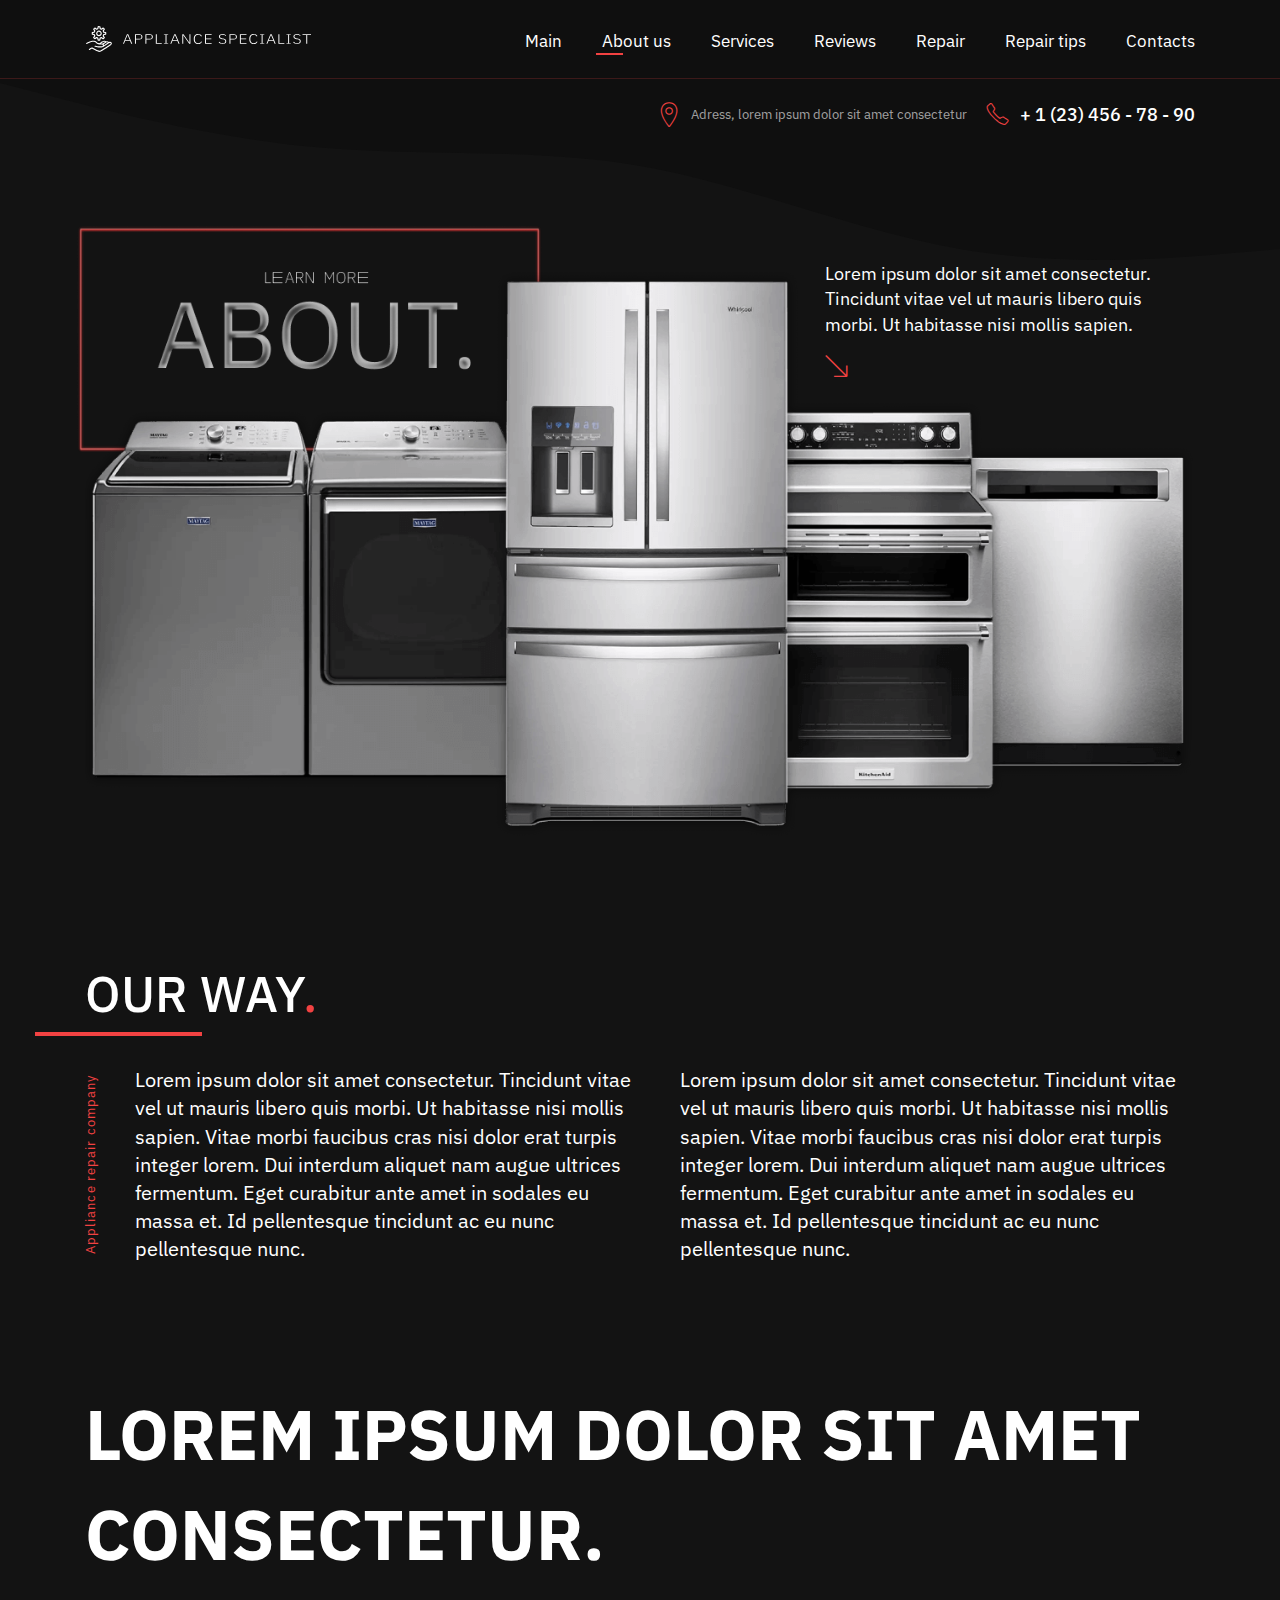
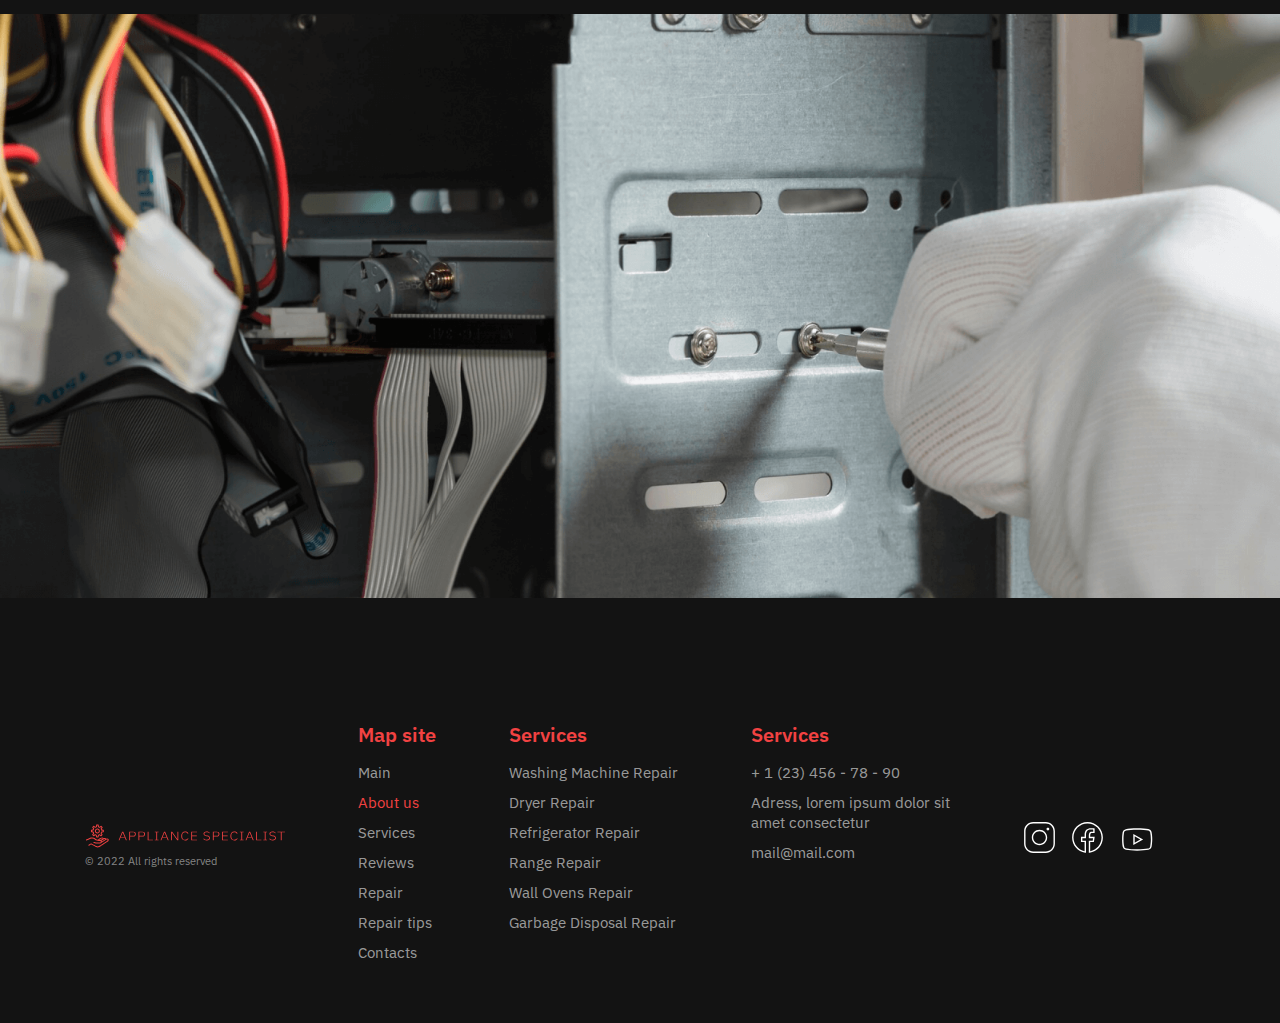
<file: about.html>
<!DOCTYPE html>
<html lang="en">
<head>
    <meta charset="UTF-8">
    <meta http-equiv="X-UA-Compatible" content="IE=edge">
    <meta name="format-detection" content="telephone=no">
    <meta name="viewport" content="width=device-width, initial-scale=1.0">
    <link rel="stylesheet" href="./css/style.css">
    <title>Document</title>
</head>
<body>
    <header>
        <div class="container flex">
            <a class="logo" href="/index.html">
                <svg width="226" height="28" viewBox="0 0 226 28" fill="none" xmlns="http://www.w3.org/2000/svg">
                    <path d="M13.2147 1.11989C12.9434 1.1177 12.7094 1.31239 12.6613 1.57927L12.355 3.25489C12.0925 3.3402 11.8387 3.44302 11.5894 3.56552L10.2134 2.57239C9.9925 2.4127 9.68625 2.43458 9.49375 2.62927L8.29719 3.80614C8.10469 3.99864 8.07625 4.30052 8.23156 4.52364L9.19844 5.92364C9.07156 6.17083 8.96438 6.42458 8.87906 6.68489L7.20125 6.95614C6.93219 6.9977 6.73313 7.22958 6.73094 7.5052L6.72 9.1852C6.71781 9.45645 6.9125 9.69052 7.17938 9.73864L8.86156 10.0449C8.94469 10.3052 9.04969 10.5568 9.17219 10.804L8.1725 12.1865C8.01281 12.4074 8.03469 12.7136 8.22719 12.9083L9.40844 14.1027C9.59875 14.2952 9.90063 14.3236 10.1237 14.1683L11.5413 13.1927C11.7863 13.3174 12.0378 13.4202 12.2959 13.5055L12.5847 15.203C12.6306 15.4721 12.8603 15.669 13.1337 15.6711L14.8116 15.6799C15.0872 15.6821 15.3212 15.483 15.3672 15.214L15.6538 13.5186C15.9097 13.4355 16.1591 13.3349 16.4019 13.2124L17.8084 14.2121C18.0316 14.3696 18.3334 14.3433 18.5259 14.153L19.7225 12.974C19.9172 12.7815 19.9434 12.4752 19.7838 12.2499L18.7863 10.8499C18.9109 10.6071 19.0159 10.3599 19.1013 10.1061L20.8053 9.81739C21.0722 9.77145 21.2691 9.53958 21.2713 9.26614L21.28 7.58833C21.2822 7.31489 21.0853 7.08083 20.8141 7.03489L19.1253 6.74833C19.0422 6.4902 18.9394 6.23864 18.8191 5.99145L19.8122 4.58927C19.9719 4.36833 19.9478 4.06645 19.7553 3.87177L18.5741 2.67739C18.3816 2.48489 18.0753 2.45645 17.8522 2.61614L16.4653 3.60052C16.2203 3.47583 15.9709 3.37083 15.715 3.28552L15.4438 1.60114C15.4 1.32989 15.1681 1.13083 14.8925 1.12864L13.2147 1.11989ZM13.6784 2.24208L14.4134 2.24645L14.6562 3.7602C14.6912 3.98114 14.8553 4.15833 15.0697 4.21302C15.4809 4.31802 15.8769 4.48645 16.2487 4.71177C16.4391 4.82989 16.6819 4.82114 16.8634 4.69208L18.1125 3.80614L18.6288 4.32677L17.7297 5.58677C17.6028 5.76833 17.5919 6.00677 17.7056 6.19708C17.9266 6.57114 18.0884 6.96927 18.1847 7.37833C18.2372 7.59708 18.4144 7.76333 18.6375 7.8027L20.1578 8.05864L20.1534 8.79145L18.6178 9.04958C18.3991 9.08677 18.2219 9.25083 18.1672 9.4652C18.0644 9.87208 17.9003 10.2658 17.675 10.6333C17.5591 10.8258 17.5678 11.0686 17.6991 11.2502L18.5937 12.5124L18.0753 13.0265L16.8044 12.1252C16.6228 11.9961 16.3844 11.9874 16.1941 12.1011C15.8222 12.3221 15.4284 12.4796 15.0194 12.5802C14.8006 12.6327 14.6366 12.8099 14.5994 13.0308L14.3412 14.5577L13.6106 14.5511L13.3525 13.0199C13.3153 12.8011 13.1512 12.624 12.9325 12.5715C12.5278 12.4708 12.1297 12.3046 11.7578 12.0815C11.5697 11.9677 11.3313 11.9743 11.1497 12.1011L9.87438 12.9805L9.35812 12.4577L10.2572 11.2152C10.3884 11.0336 10.3994 10.7908 10.2834 10.5983C10.0625 10.2243 9.90063 9.82614 9.8 9.41489C9.7475 9.20052 9.57469 9.03645 9.35594 8.99489L7.84219 8.72145L7.84875 7.98645L9.35594 7.74364C9.57688 7.70864 9.75625 7.54458 9.81094 7.32802C9.91594 6.91458 10.08 6.51645 10.3075 6.14458C10.4234 5.95645 10.4169 5.71583 10.29 5.53427L9.42156 4.27427L9.94219 3.75802L11.1803 4.65052C11.3597 4.78177 11.6003 4.7927 11.7928 4.68114C12.1691 4.45583 12.5694 4.29614 12.9828 4.19552C13.1994 4.1452 13.3634 3.9702 13.4028 3.75364L13.6784 2.24208ZM13.9934 5.61958C13.2738 5.6152 12.5519 5.88427 12.0028 6.42895C10.9047 7.51395 10.8959 9.30114 11.9809 10.4015C13.0659 11.4996 14.8553 11.5083 15.9534 10.4233C17.0516 9.33833 17.0603 7.54895 15.9753 6.45083C15.4328 5.90177 14.7131 5.62395 13.9934 5.61958ZM13.9891 6.73302C14.42 6.7352 14.8488 6.90364 15.1791 7.23833C15.8397 7.90552 15.8331 8.96645 15.1659 9.62489C14.4987 10.2855 13.4378 10.2811 12.7772 9.61395C12.1166 8.94458 12.1231 7.88364 12.7903 7.2252C13.125 6.89489 13.5559 6.73083 13.9891 6.73302ZM8.07625 15.6799C6.615 15.6799 5.94125 16.0299 5.215 16.3099C5.215 16.3121 5.215 16.3121 5.215 16.3121C3.82156 16.8546 1.43719 17.979 1.43719 17.979C1.15719 18.1102 1.03688 18.4449 1.16813 18.7249C1.30156 19.0049 1.63625 19.1252 1.91625 18.994C1.91625 18.994 4.31594 17.863 5.61969 17.3555C6.42469 17.0427 6.77469 16.7999 8.07625 16.7999C10.9484 16.7999 10.8325 18.0468 12.0444 18.7599C12.0619 18.7708 12.0816 18.7818 12.1012 18.7883C13.6041 19.4621 15.2184 19.5999 16.52 19.5999C17.0953 19.5999 17.4584 19.7333 17.6553 19.8821C17.85 20.033 17.92 20.1883 17.92 20.4399C17.92 20.7352 17.8456 20.8752 17.6509 21.0174C17.4584 21.1574 17.0866 21.2799 16.52 21.2799H13.58C12.3462 21.2799 10.2222 20.7374 10.2222 20.7374C10.0297 20.6849 9.82188 20.7418 9.67969 20.884C9.5375 21.0261 9.48281 21.234 9.53531 21.4265C9.59 21.6211 9.74312 21.7721 9.93781 21.8224C9.93781 21.8224 12.0444 22.3999 13.58 22.3999H16.52C17.0909 22.3999 17.5875 22.3058 18.0031 22.1002C18.0578 22.0849 18.1103 22.0608 18.1562 22.028L23.4675 18.5433C24.2659 18.0818 24.8106 17.9527 25.13 17.9571C25.4494 17.9636 25.5588 18.0599 25.655 18.1824C25.7972 18.3661 25.8059 18.4361 25.7141 18.6483C25.62 18.8627 25.3466 19.193 24.8544 19.5343C24.8544 19.5343 24.8544 19.5343 24.8522 19.5343C24.2441 19.9586 17.4431 24.3905 16.6578 24.8368C16.065 25.1736 15.5947 25.528 15.0588 25.679C14.5228 25.8277 13.8906 25.8277 12.845 25.329C12.1472 24.9943 9.17656 23.4718 8.21406 22.984C7.67812 22.7127 7.22094 22.5596 6.755 22.5858C6.28688 22.6121 5.89094 22.8111 5.48188 23.0693C5.47969 23.0693 5.4775 23.0715 5.4775 23.0736L4.09063 23.9596C3.91563 24.0646 3.81281 24.2571 3.81938 24.4605C3.82594 24.664 3.94406 24.8477 4.12563 24.9396C4.30938 25.0315 4.52594 25.0183 4.69438 24.9024L6.07469 24.0186C6.43125 23.7955 6.6325 23.7146 6.81625 23.7036C7 23.6927 7.25156 23.7518 7.70875 23.9836C8.6625 24.4671 11.5872 25.9677 12.3637 26.3374C13.5822 26.9215 14.5688 26.9761 15.3584 26.7574C16.1481 26.5365 16.7103 26.0946 17.2112 25.8102C18.2919 25.1955 24.7122 20.9955 25.4931 20.453C26.0859 20.0396 26.5213 19.6086 26.7422 19.0924C26.9631 18.5761 26.8909 17.9461 26.5388 17.4955C26.5388 17.4955 26.5388 17.4955 26.5388 17.4933C26.2609 17.139 25.7688 16.8502 25.1497 16.8371C24.7975 16.8305 24.4059 16.9115 23.9706 17.0711C23.8897 16.964 23.7672 16.824 23.5988 16.7015C23.2728 16.4586 22.7544 16.2399 22.05 16.2399C21.6891 16.2399 21.3938 16.323 21.1575 16.4215C20.8206 16.0999 20.2234 15.6908 19.355 15.6908C18.6506 15.6908 17.99 15.9271 17.5306 16.1983C17.4453 16.2486 17.2397 16.3777 16.8897 16.5965C16.5397 16.8152 16.0825 17.0974 15.6319 17.3796C14.9122 17.828 14.4659 18.108 14.2078 18.2699C13.6587 18.1605 13.1097 18.0052 12.5912 17.7777C12.1494 17.4933 11.2984 15.6799 8.07625 15.6799ZM19.355 16.8108C19.7094 16.8108 19.9631 16.9005 20.1425 17.0055L17.5525 18.6111C17.2441 18.5236 16.8984 18.4799 16.52 18.4799C16.3581 18.4799 16.1809 18.469 16.0125 18.4624C16.1175 18.3968 16.1175 18.3968 16.2247 18.3311C16.6753 18.049 17.1303 17.7646 17.4825 17.5458C17.8325 17.3293 18.1191 17.1521 18.0994 17.163C18.3641 17.0055 18.9394 16.8108 19.355 16.8108ZM22.05 17.3599C22.505 17.3599 22.75 17.4758 22.8988 17.5786C22.89 17.583 22.8834 17.5874 22.8747 17.594L19.005 20.1315C18.9525 19.8186 18.8234 19.519 18.6178 19.2696L21.3238 17.5918L21.3259 17.5874C21.3478 17.5765 21.8159 17.3599 22.05 17.3599Z" fill="white"/>
                    <path d="M46.2157 18.8338L44.989 15.8283H40.1952L38.9684 18.8338H38L41.9868 9.16621H43.2296L47.2326 18.8338H46.2157ZM42.6163 9.95568H42.5517L40.4373 15.108H44.7307L42.6163 9.95568Z" fill="white"/>
                    <path d="M49.9765 18.8338V9.16621H54.3991C55.3783 9.16621 56.1261 9.4109 56.6427 9.90028C57.1592 10.3804 57.4174 11.036 57.4174 11.867C57.4174 12.7073 57.1592 13.3721 56.6427 13.8615C56.1261 14.3416 55.3783 14.5817 54.3991 14.5817H50.9449V18.8338H49.9765ZM50.9449 13.8476H54.3991C55.0447 13.8476 55.5343 13.6953 55.8679 13.3906C56.2122 13.0766 56.3844 12.6796 56.3844 12.1994V11.5346C56.3844 11.0637 56.2122 10.6759 55.8679 10.3712C55.5343 10.0572 55.0447 9.90028 54.3991 9.90028H50.9449V13.8476Z" fill="white"/>
                    <path d="M60.3968 18.8338V9.16621H64.8194C65.7986 9.16621 66.5464 9.4109 67.0629 9.90028C67.5795 10.3804 67.8377 11.036 67.8377 11.867C67.8377 12.7073 67.5795 13.3721 67.0629 13.8615C66.5464 14.3416 65.7986 14.5817 64.8194 14.5817H61.3652V18.8338H60.3968ZM61.3652 13.8476H64.8194C65.465 13.8476 65.9546 13.6953 66.2882 13.3906C66.6325 13.0766 66.8047 12.6796 66.8047 12.1994V11.5346C66.8047 11.0637 66.6325 10.6759 66.2882 10.3712C65.9546 10.0572 65.465 9.90028 64.8194 9.90028H61.3652V13.8476Z" fill="white"/>
                    <path d="M70.8171 18.8338V9.16621H71.7855V18.0997H76.7569V18.8338H70.8171Z" fill="white"/>
                    <path d="M78.8909 18.8338V18.1413H80.5373V9.85873H78.8909V9.16621H83.1521V9.85873H81.5057V18.1413H83.1521V18.8338H78.8909Z" fill="white"/>
                    <path d="M93.5411 18.8338L92.3144 15.8283H87.5206L86.2938 18.8338H85.3254L89.3122 9.16621H90.555L94.558 18.8338H93.5411ZM89.9417 9.95568H89.8771L87.7627 15.108H92.0561L89.9417 9.95568Z" fill="white"/>
                    <path d="M98.2865 10.3019H98.2381V18.8338H97.3019V9.16621H98.5125L104.436 17.6981H104.485V9.16621H105.421V18.8338H104.21L98.2865 10.3019Z" fill="white"/>
                    <path d="M113.155 19C111.756 19 110.675 18.5845 109.911 17.7535C109.147 16.9132 108.765 15.6713 108.765 14.0277C108.765 12.3934 109.147 11.1468 109.911 10.2881C110.675 9.42936 111.756 9 113.155 9C114.059 9 114.817 9.18467 115.431 9.55402C116.055 9.92336 116.539 10.4266 116.883 11.0637L116.093 11.4654C115.845 10.9391 115.468 10.5235 114.963 10.2188C114.468 9.90489 113.865 9.74792 113.155 9.74792C112.1 9.74792 111.277 10.0711 110.685 10.7175C110.094 11.3638 109.798 12.2872 109.798 13.4875V14.5817C109.798 15.7729 110.094 16.6824 110.685 17.3102C111.277 17.9381 112.1 18.2521 113.155 18.2521C113.908 18.2521 114.538 18.0905 115.043 17.7673C115.549 17.4349 115.926 16.9917 116.173 16.4377L116.964 16.8393C116.631 17.5042 116.141 18.0305 115.495 18.4183C114.85 18.8061 114.07 19 113.155 19Z" fill="white"/>
                    <path d="M120.034 18.8338V9.16621H126.619V9.90028H121.002V13.5568H126.345V14.2909H121.002V18.0997H126.619V18.8338H120.034Z" fill="white"/>
                    <path d="M137.556 19C136.63 19 135.855 18.8523 135.231 18.5568C134.618 18.2521 134.091 17.8504 133.65 17.3518L134.376 16.8393C134.774 17.2918 135.221 17.6427 135.716 17.892C136.221 18.1413 136.845 18.2659 137.588 18.2659C138.459 18.2659 139.127 18.0905 139.589 17.7396C140.063 17.3795 140.3 16.8809 140.3 16.2438C140.3 15.6528 140.1 15.2188 139.702 14.9418C139.304 14.6648 138.745 14.4617 138.024 14.3324L137.023 14.1524C135.947 13.9677 135.167 13.6584 134.683 13.2244C134.198 12.7904 133.956 12.2364 133.956 11.5623C133.956 11.1376 134.042 10.7682 134.214 10.4543C134.387 10.1311 134.629 9.86334 134.941 9.65097C135.264 9.4386 135.646 9.27701 136.087 9.16621C136.539 9.0554 137.034 9 137.572 9C138.411 9 139.121 9.12927 139.702 9.38781C140.283 9.64635 140.762 10.0111 141.139 10.482L140.413 10.9391C140.1 10.5512 139.708 10.2558 139.234 10.0526C138.772 9.84026 138.201 9.73407 137.523 9.73407C136.716 9.73407 136.076 9.88643 135.603 10.1911C135.14 10.4866 134.909 10.9344 134.909 11.5346C134.909 12.1071 135.118 12.5272 135.538 12.795C135.958 13.0628 136.517 13.2567 137.217 13.3767L138.217 13.5568C139.336 13.7692 140.122 14.097 140.574 14.5402C141.026 14.9834 141.252 15.5374 141.252 16.2022C141.252 17.0886 140.924 17.7765 140.267 18.2659C139.611 18.7553 138.707 19 137.556 19Z" fill="white"/>
                    <path d="M144.47 18.8338V9.16621H148.892C149.871 9.16621 150.619 9.4109 151.136 9.90028C151.652 10.3804 151.911 11.036 151.911 11.867C151.911 12.7073 151.652 13.3721 151.136 13.8615C150.619 14.3416 149.871 14.5817 148.892 14.5817H145.438V18.8338H144.47ZM145.438 13.8476H148.892C149.538 13.8476 150.027 13.6953 150.361 13.3906C150.705 13.0766 150.878 12.6796 150.878 12.1994V11.5346C150.878 11.0637 150.705 10.6759 150.361 10.3712C150.027 10.0572 149.538 9.90028 148.892 9.90028H145.438V13.8476Z" fill="white"/>
                    <path d="M154.89 18.8338V9.16621H161.475V9.90028H155.858V13.5568H161.201V14.2909H155.858V18.0997H161.475V18.8338H154.89Z" fill="white"/>
                    <path d="M168.694 19C167.295 19 166.214 18.5845 165.45 17.7535C164.686 16.9132 164.304 15.6713 164.304 14.0277C164.304 12.3934 164.686 11.1468 165.45 10.2881C166.214 9.42936 167.295 9 168.694 9C169.598 9 170.356 9.18467 170.97 9.55402C171.594 9.92336 172.078 10.4266 172.422 11.0637L171.632 11.4654C171.384 10.9391 171.007 10.5235 170.502 10.2188C170.007 9.90489 169.404 9.74792 168.694 9.74792C167.639 9.74792 166.816 10.0711 166.224 10.7175C165.633 11.3638 165.337 12.2872 165.337 13.4875V14.5817C165.337 15.7729 165.633 16.6824 166.224 17.3102C166.816 17.9381 167.639 18.2521 168.694 18.2521C169.447 18.2521 170.077 18.0905 170.582 17.7673C171.088 17.4349 171.465 16.9917 171.712 16.4377L172.503 16.8393C172.17 17.5042 171.68 18.0305 171.034 18.4183C170.389 18.8061 169.609 19 168.694 19Z" fill="white"/>
                    <path d="M174.992 18.8338V18.1413H176.638V9.85873H174.992V9.16621H179.253V9.85873H177.607V18.1413H179.253V18.8338H174.992Z" fill="white"/>
                    <path d="M189.642 18.8338L188.415 15.8283H183.622L182.395 18.8338H181.426L185.413 9.16621H186.656L190.659 18.8338H189.642ZM186.043 9.95568H185.978L183.864 15.108H188.157L186.043 9.95568Z" fill="white"/>
                    <path d="M193.403 18.8338V9.16621H194.371V18.0997H199.343V18.8338H193.403Z" fill="white"/>
                    <path d="M201.477 18.8338V18.1413H203.123V9.85873H201.477V9.16621H205.738V9.85873H204.091V18.1413H205.738V18.8338H201.477Z" fill="white"/>
                    <path d="M212.059 19C211.134 19 210.359 18.8523 209.735 18.5568C209.122 18.2521 208.594 17.8504 208.153 17.3518L208.88 16.8393C209.278 17.2918 209.724 17.6427 210.219 17.892C210.725 18.1413 211.349 18.2659 212.092 18.2659C212.963 18.2659 213.63 18.0905 214.093 17.7396C214.567 17.3795 214.803 16.8809 214.803 16.2438C214.803 15.6528 214.604 15.2188 214.206 14.9418C213.808 14.6648 213.248 14.4617 212.527 14.3324L211.527 14.1524C210.451 13.9677 209.671 13.6584 209.186 13.2244C208.702 12.7904 208.46 12.2364 208.46 11.5623C208.46 11.1376 208.546 10.7682 208.718 10.4543C208.89 10.1311 209.133 9.86334 209.445 9.65097C209.767 9.4386 210.149 9.27701 210.591 9.16621C211.043 9.0554 211.537 9 212.076 9C212.915 9 213.625 9.12927 214.206 9.38781C214.787 9.64635 215.266 10.0111 215.643 10.482L214.916 10.9391C214.604 10.5512 214.211 10.2558 213.738 10.0526C213.275 9.84026 212.705 9.73407 212.027 9.73407C211.22 9.73407 210.58 9.88643 210.106 10.1911C209.644 10.4866 209.412 10.9344 209.412 11.5346C209.412 12.1071 209.622 12.5272 210.042 12.795C210.461 13.0628 211.021 13.2567 211.72 13.3767L212.721 13.5568C213.84 13.7692 214.626 14.097 215.078 14.5402C215.53 14.9834 215.756 15.5374 215.756 16.2022C215.756 17.0886 215.427 17.7765 214.771 18.2659C214.115 18.7553 213.211 19 212.059 19Z" fill="white"/>
                    <path d="M222.223 9.90028V18.8338H221.255V9.90028H217.478V9.16621H226V9.90028H222.223Z" fill="white"/>
                </svg>
            </a>
            <ul class="mainmenu">
                <li>
                    <a href="/index.html">Main</a>
                </li>
                <li>
                    <a class="active" href="/about.html">About us</a>
                </li>
                <li>
                    <a href="/services.html">Services</a>
                </li>
                <li>
                    <a href="/reviews.html">Reviews</a>
                </li>
                <li>
                    <a href="/repair.html">Repair</a>
                </li>
                <li>
                    <a href="/tips.html">Repair tips</a>
                </li>
                <li>
                    <a href="/contact.html">Contacts</a>
                </li>
            </ul>
            <div class="mob_button">
                <span></span>
                <span></span>
                <span></span>
            </div>
        </div>
    </header>

    <div class="main_header container">
        <a href="#" class="main_adres ico">Adress, lorem ipsum dolor sit amet consectetur</a>
        <a href="tel:+1234567890" class="main_phone ico">+ 1 (23) 456 - 78 - 90</a>
    </div>
    
    <section class="main about">
        <div class="main_title">
            <img src="./images/about_title.png" alt="Your need repair">
        </div>
        <p class="main_text ico">Lorem ipsum dolor sit amet consectetur. Tincidunt vitae vel ut mauris libero quis morbi. Ut habitasse nisi mollis sapien. </p>
        <img src="./images/bg_about.png" alt="Repair">
    </section>

    <section class="foryou about">
        <div class="container">
            <h1 class="title ico">Our way<span>.</span></h1>
            <div class="about_area">
                <div class="about_col">
                    <p data-content="Appliance repair company" class="ht">Lorem ipsum dolor sit amet consectetur. Tincidunt vitae vel ut mauris libero quis morbi. Ut habitasse nisi mollis sapien. Vitae morbi faucibus cras nisi dolor erat turpis integer lorem. Dui interdum aliquet nam augue ultrices fermentum. Eget curabitur ante amet in sodales eu massa et. Id pellentesque tincidunt ac eu nunc pellentesque nunc.</p>
                </div>
                <div class="about_col">
                    <p>Lorem ipsum dolor sit amet consectetur. Tincidunt vitae vel ut mauris libero quis morbi. Ut habitasse nisi mollis sapien. Vitae morbi faucibus cras nisi dolor erat turpis integer lorem. Dui interdum aliquet nam augue ultrices fermentum. Eget curabitur ante amet in sodales eu massa et. Id pellentesque tincidunt ac eu nunc pellentesque nunc.</p>
                </div>
            </div>     
        </div>
    </section>

    <section class="about_title">
        <div class="container">
            <h2>Lorem ipsum dolor sit amet consectetur.</h2>
        </div>
    </section>

    <section class="about_image">
        <img src="./images/about_img.png" alt="About img">
    </section>
    <footer class="ptf">
        <div class="container flex">
            <div class="col footer_p">
                <a href="/index.html" class="logo_footer">
                    <svg width="226" height="28" viewBox="0 0 226 28" fill="none" xmlns="http://www.w3.org/2000/svg">
                        <path d="M13.2147 1.11989C12.9434 1.1177 12.7094 1.31239 12.6613 1.57927L12.355 3.25489C12.0925 3.3402 11.8387 3.44302 11.5894 3.56552L10.2134 2.57239C9.9925 2.4127 9.68625 2.43458 9.49375 2.62927L8.29719 3.80614C8.10469 3.99864 8.07625 4.30052 8.23156 4.52364L9.19844 5.92364C9.07156 6.17083 8.96438 6.42458 8.87906 6.68489L7.20125 6.95614C6.93219 6.9977 6.73313 7.22958 6.73094 7.5052L6.72 9.1852C6.71781 9.45645 6.9125 9.69052 7.17938 9.73864L8.86156 10.0449C8.94469 10.3052 9.04969 10.5568 9.17219 10.804L8.1725 12.1865C8.01281 12.4074 8.03469 12.7136 8.22719 12.9083L9.40844 14.1027C9.59875 14.2952 9.90063 14.3236 10.1237 14.1683L11.5413 13.1927C11.7863 13.3174 12.0378 13.4202 12.2959 13.5055L12.5847 15.203C12.6306 15.4721 12.8603 15.669 13.1337 15.6711L14.8116 15.6799C15.0872 15.6821 15.3212 15.483 15.3672 15.214L15.6538 13.5186C15.9097 13.4355 16.1591 13.3349 16.4019 13.2124L17.8084 14.2121C18.0316 14.3696 18.3334 14.3433 18.5259 14.153L19.7225 12.974C19.9172 12.7815 19.9434 12.4752 19.7838 12.2499L18.7863 10.8499C18.9109 10.6071 19.0159 10.3599 19.1013 10.1061L20.8053 9.81739C21.0722 9.77145 21.2691 9.53958 21.2713 9.26614L21.28 7.58833C21.2822 7.31489 21.0853 7.08083 20.8141 7.03489L19.1253 6.74833C19.0422 6.4902 18.9394 6.23864 18.8191 5.99145L19.8122 4.58927C19.9719 4.36833 19.9478 4.06645 19.7553 3.87177L18.5741 2.67739C18.3816 2.48489 18.0753 2.45645 17.8522 2.61614L16.4653 3.60052C16.2203 3.47583 15.9709 3.37083 15.715 3.28552L15.4438 1.60114C15.4 1.32989 15.1681 1.13083 14.8925 1.12864L13.2147 1.11989ZM13.6784 2.24208L14.4134 2.24645L14.6562 3.7602C14.6912 3.98114 14.8553 4.15833 15.0697 4.21302C15.4809 4.31802 15.8769 4.48645 16.2487 4.71177C16.4391 4.82989 16.6819 4.82114 16.8634 4.69208L18.1125 3.80614L18.6288 4.32677L17.7297 5.58677C17.6028 5.76833 17.5919 6.00677 17.7056 6.19708C17.9266 6.57114 18.0884 6.96927 18.1847 7.37833C18.2372 7.59708 18.4144 7.76333 18.6375 7.8027L20.1578 8.05864L20.1534 8.79145L18.6178 9.04958C18.3991 9.08677 18.2219 9.25083 18.1672 9.4652C18.0644 9.87208 17.9003 10.2658 17.675 10.6333C17.5591 10.8258 17.5678 11.0686 17.6991 11.2502L18.5937 12.5124L18.0753 13.0265L16.8044 12.1252C16.6228 11.9961 16.3844 11.9874 16.1941 12.1011C15.8222 12.3221 15.4284 12.4796 15.0194 12.5802C14.8006 12.6327 14.6366 12.8099 14.5994 13.0308L14.3412 14.5577L13.6106 14.5511L13.3525 13.0199C13.3153 12.8011 13.1512 12.624 12.9325 12.5715C12.5278 12.4708 12.1297 12.3046 11.7578 12.0815C11.5697 11.9677 11.3313 11.9743 11.1497 12.1011L9.87438 12.9805L9.35812 12.4577L10.2572 11.2152C10.3884 11.0336 10.3994 10.7908 10.2834 10.5983C10.0625 10.2243 9.90063 9.82614 9.8 9.41489C9.7475 9.20052 9.57469 9.03645 9.35594 8.99489L7.84219 8.72145L7.84875 7.98645L9.35594 7.74364C9.57688 7.70864 9.75625 7.54458 9.81094 7.32802C9.91594 6.91458 10.08 6.51645 10.3075 6.14458C10.4234 5.95645 10.4169 5.71583 10.29 5.53427L9.42156 4.27427L9.94219 3.75802L11.1803 4.65052C11.3597 4.78177 11.6003 4.7927 11.7928 4.68114C12.1691 4.45583 12.5694 4.29614 12.9828 4.19552C13.1994 4.1452 13.3634 3.9702 13.4028 3.75364L13.6784 2.24208ZM13.9934 5.61958C13.2738 5.6152 12.5519 5.88427 12.0028 6.42895C10.9047 7.51395 10.8959 9.30114 11.9809 10.4015C13.0659 11.4996 14.8553 11.5083 15.9534 10.4233C17.0516 9.33833 17.0603 7.54895 15.9753 6.45083C15.4328 5.90177 14.7131 5.62395 13.9934 5.61958ZM13.9891 6.73302C14.42 6.7352 14.8488 6.90364 15.1791 7.23833C15.8397 7.90552 15.8331 8.96645 15.1659 9.62489C14.4987 10.2855 13.4378 10.2811 12.7772 9.61395C12.1166 8.94458 12.1231 7.88364 12.7903 7.2252C13.125 6.89489 13.5559 6.73083 13.9891 6.73302ZM8.07625 15.6799C6.615 15.6799 5.94125 16.0299 5.215 16.3099C5.215 16.3121 5.215 16.3121 5.215 16.3121C3.82156 16.8546 1.43719 17.979 1.43719 17.979C1.15719 18.1102 1.03688 18.4449 1.16813 18.7249C1.30156 19.0049 1.63625 19.1252 1.91625 18.994C1.91625 18.994 4.31594 17.863 5.61969 17.3555C6.42469 17.0427 6.77469 16.7999 8.07625 16.7999C10.9484 16.7999 10.8325 18.0468 12.0444 18.7599C12.0619 18.7708 12.0816 18.7818 12.1012 18.7883C13.6041 19.4621 15.2184 19.5999 16.52 19.5999C17.0953 19.5999 17.4584 19.7333 17.6553 19.8821C17.85 20.033 17.92 20.1883 17.92 20.4399C17.92 20.7352 17.8456 20.8752 17.6509 21.0174C17.4584 21.1574 17.0866 21.2799 16.52 21.2799H13.58C12.3462 21.2799 10.2222 20.7374 10.2222 20.7374C10.0297 20.6849 9.82188 20.7418 9.67969 20.884C9.5375 21.0261 9.48281 21.234 9.53531 21.4265C9.59 21.6211 9.74312 21.7721 9.93781 21.8224C9.93781 21.8224 12.0444 22.3999 13.58 22.3999H16.52C17.0909 22.3999 17.5875 22.3058 18.0031 22.1002C18.0578 22.0849 18.1103 22.0608 18.1562 22.028L23.4675 18.5433C24.2659 18.0818 24.8106 17.9527 25.13 17.9571C25.4494 17.9636 25.5588 18.0599 25.655 18.1824C25.7972 18.3661 25.8059 18.4361 25.7141 18.6483C25.62 18.8627 25.3466 19.193 24.8544 19.5343C24.8544 19.5343 24.8544 19.5343 24.8522 19.5343C24.2441 19.9586 17.4431 24.3905 16.6578 24.8368C16.065 25.1736 15.5947 25.528 15.0588 25.679C14.5228 25.8277 13.8906 25.8277 12.845 25.329C12.1472 24.9943 9.17656 23.4718 8.21406 22.984C7.67812 22.7127 7.22094 22.5596 6.755 22.5858C6.28688 22.6121 5.89094 22.8111 5.48188 23.0693C5.47969 23.0693 5.4775 23.0715 5.4775 23.0736L4.09063 23.9596C3.91563 24.0646 3.81281 24.2571 3.81938 24.4605C3.82594 24.664 3.94406 24.8477 4.12563 24.9396C4.30938 25.0315 4.52594 25.0183 4.69438 24.9024L6.07469 24.0186C6.43125 23.7955 6.6325 23.7146 6.81625 23.7036C7 23.6927 7.25156 23.7518 7.70875 23.9836C8.6625 24.4671 11.5872 25.9677 12.3637 26.3374C13.5822 26.9215 14.5688 26.9761 15.3584 26.7574C16.1481 26.5365 16.7103 26.0946 17.2112 25.8102C18.2919 25.1955 24.7122 20.9955 25.4931 20.453C26.0859 20.0396 26.5213 19.6086 26.7422 19.0924C26.9631 18.5761 26.8909 17.9461 26.5388 17.4955C26.5388 17.4955 26.5388 17.4955 26.5388 17.4933C26.2609 17.139 25.7688 16.8502 25.1497 16.8371C24.7975 16.8305 24.4059 16.9115 23.9706 17.0711C23.8897 16.964 23.7672 16.824 23.5988 16.7015C23.2728 16.4586 22.7544 16.2399 22.05 16.2399C21.6891 16.2399 21.3938 16.323 21.1575 16.4215C20.8206 16.0999 20.2234 15.6908 19.355 15.6908C18.6506 15.6908 17.99 15.9271 17.5306 16.1983C17.4453 16.2486 17.2397 16.3777 16.8897 16.5965C16.5397 16.8152 16.0825 17.0974 15.6319 17.3796C14.9122 17.828 14.4659 18.108 14.2078 18.2699C13.6587 18.1605 13.1097 18.0052 12.5912 17.7777C12.1494 17.4933 11.2984 15.6799 8.07625 15.6799ZM19.355 16.8108C19.7094 16.8108 19.9631 16.9005 20.1425 17.0055L17.5525 18.6111C17.2441 18.5236 16.8984 18.4799 16.52 18.4799C16.3581 18.4799 16.1809 18.469 16.0125 18.4624C16.1175 18.3968 16.1175 18.3968 16.2247 18.3311C16.6753 18.049 17.1303 17.7646 17.4825 17.5458C17.8325 17.3293 18.1191 17.1521 18.0994 17.163C18.3641 17.0055 18.9394 16.8108 19.355 16.8108ZM22.05 17.3599C22.505 17.3599 22.75 17.4758 22.8988 17.5786C22.89 17.583 22.8834 17.5874 22.8747 17.594L19.005 20.1315C18.9525 19.8186 18.8234 19.519 18.6178 19.2696L21.3238 17.5918L21.3259 17.5874C21.3478 17.5765 21.8159 17.3599 22.05 17.3599Z" fill="white"/>
                        <path d="M46.2157 18.8338L44.989 15.8283H40.1952L38.9684 18.8338H38L41.9868 9.16621H43.2296L47.2326 18.8338H46.2157ZM42.6163 9.95568H42.5517L40.4373 15.108H44.7307L42.6163 9.95568Z" fill="white"/>
                        <path d="M49.9765 18.8338V9.16621H54.3991C55.3783 9.16621 56.1261 9.4109 56.6427 9.90028C57.1592 10.3804 57.4174 11.036 57.4174 11.867C57.4174 12.7073 57.1592 13.3721 56.6427 13.8615C56.1261 14.3416 55.3783 14.5817 54.3991 14.5817H50.9449V18.8338H49.9765ZM50.9449 13.8476H54.3991C55.0447 13.8476 55.5343 13.6953 55.8679 13.3906C56.2122 13.0766 56.3844 12.6796 56.3844 12.1994V11.5346C56.3844 11.0637 56.2122 10.6759 55.8679 10.3712C55.5343 10.0572 55.0447 9.90028 54.3991 9.90028H50.9449V13.8476Z" fill="white"/>
                        <path d="M60.3968 18.8338V9.16621H64.8194C65.7986 9.16621 66.5464 9.4109 67.0629 9.90028C67.5795 10.3804 67.8377 11.036 67.8377 11.867C67.8377 12.7073 67.5795 13.3721 67.0629 13.8615C66.5464 14.3416 65.7986 14.5817 64.8194 14.5817H61.3652V18.8338H60.3968ZM61.3652 13.8476H64.8194C65.465 13.8476 65.9546 13.6953 66.2882 13.3906C66.6325 13.0766 66.8047 12.6796 66.8047 12.1994V11.5346C66.8047 11.0637 66.6325 10.6759 66.2882 10.3712C65.9546 10.0572 65.465 9.90028 64.8194 9.90028H61.3652V13.8476Z" fill="white"/>
                        <path d="M70.8171 18.8338V9.16621H71.7855V18.0997H76.7569V18.8338H70.8171Z" fill="white"/>
                        <path d="M78.8909 18.8338V18.1413H80.5373V9.85873H78.8909V9.16621H83.1521V9.85873H81.5057V18.1413H83.1521V18.8338H78.8909Z" fill="white"/>
                        <path d="M93.5411 18.8338L92.3144 15.8283H87.5206L86.2938 18.8338H85.3254L89.3122 9.16621H90.555L94.558 18.8338H93.5411ZM89.9417 9.95568H89.8771L87.7627 15.108H92.0561L89.9417 9.95568Z" fill="white"/>
                        <path d="M98.2865 10.3019H98.2381V18.8338H97.3019V9.16621H98.5125L104.436 17.6981H104.485V9.16621H105.421V18.8338H104.21L98.2865 10.3019Z" fill="white"/>
                        <path d="M113.155 19C111.756 19 110.675 18.5845 109.911 17.7535C109.147 16.9132 108.765 15.6713 108.765 14.0277C108.765 12.3934 109.147 11.1468 109.911 10.2881C110.675 9.42936 111.756 9 113.155 9C114.059 9 114.817 9.18467 115.431 9.55402C116.055 9.92336 116.539 10.4266 116.883 11.0637L116.093 11.4654C115.845 10.9391 115.468 10.5235 114.963 10.2188C114.468 9.90489 113.865 9.74792 113.155 9.74792C112.1 9.74792 111.277 10.0711 110.685 10.7175C110.094 11.3638 109.798 12.2872 109.798 13.4875V14.5817C109.798 15.7729 110.094 16.6824 110.685 17.3102C111.277 17.9381 112.1 18.2521 113.155 18.2521C113.908 18.2521 114.538 18.0905 115.043 17.7673C115.549 17.4349 115.926 16.9917 116.173 16.4377L116.964 16.8393C116.631 17.5042 116.141 18.0305 115.495 18.4183C114.85 18.8061 114.07 19 113.155 19Z" fill="white"/>
                        <path d="M120.034 18.8338V9.16621H126.619V9.90028H121.002V13.5568H126.345V14.2909H121.002V18.0997H126.619V18.8338H120.034Z" fill="white"/>
                        <path d="M137.556 19C136.63 19 135.855 18.8523 135.231 18.5568C134.618 18.2521 134.091 17.8504 133.65 17.3518L134.376 16.8393C134.774 17.2918 135.221 17.6427 135.716 17.892C136.221 18.1413 136.845 18.2659 137.588 18.2659C138.459 18.2659 139.127 18.0905 139.589 17.7396C140.063 17.3795 140.3 16.8809 140.3 16.2438C140.3 15.6528 140.1 15.2188 139.702 14.9418C139.304 14.6648 138.745 14.4617 138.024 14.3324L137.023 14.1524C135.947 13.9677 135.167 13.6584 134.683 13.2244C134.198 12.7904 133.956 12.2364 133.956 11.5623C133.956 11.1376 134.042 10.7682 134.214 10.4543C134.387 10.1311 134.629 9.86334 134.941 9.65097C135.264 9.4386 135.646 9.27701 136.087 9.16621C136.539 9.0554 137.034 9 137.572 9C138.411 9 139.121 9.12927 139.702 9.38781C140.283 9.64635 140.762 10.0111 141.139 10.482L140.413 10.9391C140.1 10.5512 139.708 10.2558 139.234 10.0526C138.772 9.84026 138.201 9.73407 137.523 9.73407C136.716 9.73407 136.076 9.88643 135.603 10.1911C135.14 10.4866 134.909 10.9344 134.909 11.5346C134.909 12.1071 135.118 12.5272 135.538 12.795C135.958 13.0628 136.517 13.2567 137.217 13.3767L138.217 13.5568C139.336 13.7692 140.122 14.097 140.574 14.5402C141.026 14.9834 141.252 15.5374 141.252 16.2022C141.252 17.0886 140.924 17.7765 140.267 18.2659C139.611 18.7553 138.707 19 137.556 19Z" fill="white"/>
                        <path d="M144.47 18.8338V9.16621H148.892C149.871 9.16621 150.619 9.4109 151.136 9.90028C151.652 10.3804 151.911 11.036 151.911 11.867C151.911 12.7073 151.652 13.3721 151.136 13.8615C150.619 14.3416 149.871 14.5817 148.892 14.5817H145.438V18.8338H144.47ZM145.438 13.8476H148.892C149.538 13.8476 150.027 13.6953 150.361 13.3906C150.705 13.0766 150.878 12.6796 150.878 12.1994V11.5346C150.878 11.0637 150.705 10.6759 150.361 10.3712C150.027 10.0572 149.538 9.90028 148.892 9.90028H145.438V13.8476Z" fill="white"/>
                        <path d="M154.89 18.8338V9.16621H161.475V9.90028H155.858V13.5568H161.201V14.2909H155.858V18.0997H161.475V18.8338H154.89Z" fill="white"/>
                        <path d="M168.694 19C167.295 19 166.214 18.5845 165.45 17.7535C164.686 16.9132 164.304 15.6713 164.304 14.0277C164.304 12.3934 164.686 11.1468 165.45 10.2881C166.214 9.42936 167.295 9 168.694 9C169.598 9 170.356 9.18467 170.97 9.55402C171.594 9.92336 172.078 10.4266 172.422 11.0637L171.632 11.4654C171.384 10.9391 171.007 10.5235 170.502 10.2188C170.007 9.90489 169.404 9.74792 168.694 9.74792C167.639 9.74792 166.816 10.0711 166.224 10.7175C165.633 11.3638 165.337 12.2872 165.337 13.4875V14.5817C165.337 15.7729 165.633 16.6824 166.224 17.3102C166.816 17.9381 167.639 18.2521 168.694 18.2521C169.447 18.2521 170.077 18.0905 170.582 17.7673C171.088 17.4349 171.465 16.9917 171.712 16.4377L172.503 16.8393C172.17 17.5042 171.68 18.0305 171.034 18.4183C170.389 18.8061 169.609 19 168.694 19Z" fill="white"/>
                        <path d="M174.992 18.8338V18.1413H176.638V9.85873H174.992V9.16621H179.253V9.85873H177.607V18.1413H179.253V18.8338H174.992Z" fill="white"/>
                        <path d="M189.642 18.8338L188.415 15.8283H183.622L182.395 18.8338H181.426L185.413 9.16621H186.656L190.659 18.8338H189.642ZM186.043 9.95568H185.978L183.864 15.108H188.157L186.043 9.95568Z" fill="white"/>
                        <path d="M193.403 18.8338V9.16621H194.371V18.0997H199.343V18.8338H193.403Z" fill="white"/>
                        <path d="M201.477 18.8338V18.1413H203.123V9.85873H201.477V9.16621H205.738V9.85873H204.091V18.1413H205.738V18.8338H201.477Z" fill="white"/>
                        <path d="M212.059 19C211.134 19 210.359 18.8523 209.735 18.5568C209.122 18.2521 208.594 17.8504 208.153 17.3518L208.88 16.8393C209.278 17.2918 209.724 17.6427 210.219 17.892C210.725 18.1413 211.349 18.2659 212.092 18.2659C212.963 18.2659 213.63 18.0905 214.093 17.7396C214.567 17.3795 214.803 16.8809 214.803 16.2438C214.803 15.6528 214.604 15.2188 214.206 14.9418C213.808 14.6648 213.248 14.4617 212.527 14.3324L211.527 14.1524C210.451 13.9677 209.671 13.6584 209.186 13.2244C208.702 12.7904 208.46 12.2364 208.46 11.5623C208.46 11.1376 208.546 10.7682 208.718 10.4543C208.89 10.1311 209.133 9.86334 209.445 9.65097C209.767 9.4386 210.149 9.27701 210.591 9.16621C211.043 9.0554 211.537 9 212.076 9C212.915 9 213.625 9.12927 214.206 9.38781C214.787 9.64635 215.266 10.0111 215.643 10.482L214.916 10.9391C214.604 10.5512 214.211 10.2558 213.738 10.0526C213.275 9.84026 212.705 9.73407 212.027 9.73407C211.22 9.73407 210.58 9.88643 210.106 10.1911C209.644 10.4866 209.412 10.9344 209.412 11.5346C209.412 12.1071 209.622 12.5272 210.042 12.795C210.461 13.0628 211.021 13.2567 211.72 13.3767L212.721 13.5568C213.84 13.7692 214.626 14.097 215.078 14.5402C215.53 14.9834 215.756 15.5374 215.756 16.2022C215.756 17.0886 215.427 17.7765 214.771 18.2659C214.115 18.7553 213.211 19 212.059 19Z" fill="white"/>
                        <path d="M222.223 9.90028V18.8338H221.255V9.90028H217.478V9.16621H226V9.90028H222.223Z" fill="white"/>
                    </svg>
                </a>
                <p class="copuright">© 2022 All rights reserved</p>
            </div>
            <div class="col">
                <h3 class="footer_title">Map site</h3>
                <ul class="footer_menu">
                    <li>
                        <a href="/index.html">Main</a>
                    </li>
                    <li>
                        <a class="active" href="/about.html">About us</a>
                    </li>
                    <li>
                        <a href="/services.html">Services</a>
                    </li>
                    <li>
                        <a href="/reviews.html">Reviews</a>
                    </li>
                    <li>
                        <a href="/repair.html">Repair</a>
                    </li>
                    <li>
                        <a href="/tips.html">Repair tips</a>
                    </li>
                    <li>
                        <a href="/contact.html">Contacts</a>
                    </li>
                </ul>
            </div>
            <div class="col">
                <h3 class="footer_title">Services</h3>
                <ul class="footer_menu">
                    <li>
                        <a href="#">Washing Machine Repair</a>
                    </li>
                    <li>
                        <a href="#">Dryer Repair</a>
                    </li>
                    <li>
                        <a href="#">Refrigerator Repair</a>
                    </li>
                    <li>
                        <a href="#">Range Repair</a>
                    </li>
                    <li>
                        <a href="#">Wall Ovens Repair</a>
                    </li>
                    <li>
                        <a href="#">Garbage Disposal Repair</a>
                    </li>
                </ul>
            </div>
            <div class="col">
                <h3 class="footer_title">Services</h3>
                <ul class="footer_menu">
                    <li>
                        <a href="#">+ 1 (23) 456 - 78 - 90</a>
                    </li>
                    <li>
                        <a href="#">Adress, lorem ipsum dolor sit amet consectetur</a>
                    </li>
                    <li>
                        <a href="#">mail@mail.com</a>
                    </li>
                </ul>
            </div>
            <div class="col footer_p">
                <ul class="social">
                    <li>
                        <a href="#">
                            <svg width="31" height="31" viewBox="0 0 31 31" fill="none" xmlns="http://www.w3.org/2000/svg">
                                <path d="M9.19998 0.100098C4.18271 0.100098 0.0999756 4.18284 0.0999756 9.2001V21.8001C0.0999756 26.8174 4.18271 30.9001 9.19998 30.9001H21.8C26.8172 30.9001 30.9 26.8174 30.9 21.8001V9.2001C30.9 4.18284 26.8172 0.100098 21.8 0.100098H9.19998ZM9.19998 1.5001H21.8C26.0605 1.5001 29.5 4.93956 29.5 9.2001V21.8001C29.5 26.0606 26.0605 29.5001 21.8 29.5001H9.19998C4.93944 29.5001 1.49998 26.0606 1.49998 21.8001V9.2001C1.49998 4.93956 4.93944 1.5001 9.19998 1.5001ZM23.9 5.7001C23.5287 5.7001 23.1726 5.8476 22.91 6.11015C22.6475 6.3727 22.5 6.72879 22.5 7.1001C22.5 7.4714 22.6475 7.8275 22.91 8.09005C23.1726 8.3526 23.5287 8.5001 23.9 8.5001C24.2713 8.5001 24.6274 8.3526 24.8899 8.09005C25.1525 7.8275 25.3 7.4714 25.3 7.1001C25.3 6.72879 25.1525 6.3727 24.8899 6.11015C24.6274 5.8476 24.2713 5.7001 23.9 5.7001ZM15.5 7.8001C11.2557 7.8001 7.79998 11.2558 7.79998 15.5001C7.79998 19.7444 11.2557 23.2001 15.5 23.2001C19.7443 23.2001 23.2 19.7444 23.2 15.5001C23.2 11.2558 19.7443 7.8001 15.5 7.8001ZM15.5 9.2001C18.9877 9.2001 21.8 12.0124 21.8 15.5001C21.8 18.9878 18.9877 21.8001 15.5 21.8001C12.0123 21.8001 9.19998 18.9878 9.19998 15.5001C9.19998 12.0124 12.0123 9.2001 15.5 9.2001Z" fill="white"/>
                            </svg>
                        </a>
                    </li>
                    <li>
                        <a href="#">
                            <svg width="31" height="31" viewBox="0 0 31 31" fill="none" xmlns="http://www.w3.org/2000/svg">
                                <path d="M15.5 0.100098C7.00307 0.100098 0.0999756 7.00319 0.0999756 15.5001C0.0999756 23.2135 5.78925 29.5969 13.199 30.7101L14.0029 30.8317V18.6966H10.3648V16.2329H14.0029V12.9612C14.0029 10.9466 14.4864 9.61969 15.2867 8.78721C16.087 7.95472 17.2696 7.53486 18.9152 7.53486C20.2311 7.53486 20.743 7.61459 21.2299 7.67432V9.69092H19.5168C18.5448 9.69092 17.7473 10.2332 17.3334 10.9556C16.9195 11.6779 16.7906 12.5404 16.7906 13.4192V16.2315H21.0767L20.6953 18.6952H16.7906V30.8509L17.5849 30.7429C25.1 29.7237 30.9 23.2889 30.9 15.5001C30.9 7.00319 23.9969 0.100098 15.5 0.100098ZM15.5 1.5001C23.2403 1.5001 29.5 7.7598 29.5 15.5001C29.5 22.311 24.625 27.9124 18.1906 29.1733V20.0952H21.8957L22.7092 14.8315H18.1906V13.4192C18.1906 12.693 18.3235 12.0423 18.5474 11.6515C18.7714 11.2606 18.9873 11.0909 19.5168 11.0909H22.6299V6.40693L22.0228 6.3249C21.603 6.26809 20.6444 6.13486 18.9152 6.13486C17.023 6.13486 15.3989 6.65031 14.2777 7.8165C13.1565 8.9827 12.6029 10.7192 12.6029 12.9612V14.8329H8.96482V20.0966H12.6029V29.1296C6.27187 27.7885 1.49998 22.2372 1.49998 15.5001C1.49998 7.7598 7.75968 1.5001 15.5 1.5001Z" fill="white"/>
                            </svg>
                        </a>
                    </li>
                    <li>
                        <a href="#">
                            <svg width="35" height="35" viewBox="0 0 35 35" fill="none" xmlns="http://www.w3.org/2000/svg">
                                <path d="M17.0816 6.2998C12.4605 6.2998 8.12107 6.6498 5.81052 7.13926C4.27107 7.48926 2.93943 8.53926 2.66052 10.1498C2.38162 11.8287 2.09998 14.3498 2.09998 17.4998C2.09998 20.6498 2.37888 23.0998 2.72888 24.8498C3.01052 26.3893 4.33943 27.5104 5.87888 27.8604C8.33162 28.3498 12.5289 28.6998 17.15 28.6998C21.7711 28.6998 25.9683 28.3498 28.4183 27.8604C29.9605 27.5104 31.2894 26.4604 31.5683 24.8498C31.85 23.0998 32.2 20.5814 32.2683 17.4314C32.2683 14.2814 31.9183 11.7604 31.5683 10.0104C31.2894 8.4709 29.9605 7.3498 28.4183 6.9998C25.9683 6.6498 21.7 6.2998 17.0816 6.2998ZM17.0816 7.6998C22.1211 7.6998 26.1789 8.11816 28.1394 8.46816C29.1894 8.7498 30.0289 9.4498 30.1683 10.3604C30.5894 12.5998 30.8683 14.9814 30.8683 17.4314C30.8 20.4393 30.45 22.8893 30.1683 24.6393C29.9605 25.9682 28.5605 26.3893 28.1394 26.5314C25.6183 27.0209 21.4183 27.3682 17.2183 27.3682C13.0183 27.3682 8.74998 27.0893 6.29998 26.5314C5.24998 26.2498 4.41052 25.5498 4.27107 24.6393C3.71052 22.6787 3.49998 20.0893 3.49998 17.4998C3.49998 14.2787 3.78162 11.8998 4.06052 10.4314C4.27107 9.0998 5.73943 8.67871 6.08943 8.53926C8.39998 8.0498 12.6711 7.6998 17.0816 7.6998ZM13.3 11.8998V23.0998L23.1 17.4998L13.3 11.8998ZM14.7 14.2814L20.3 17.4998L14.7 20.7182V14.2814Z" fill="white"/>
                            </svg>
                        </a>
                    </li>
                </ul>
            </div>
        </div>
    </footer>
    <script src="./js/jquery.min.js"></script>
    <script src="./js/main.js"></script>
</body>
</html>
</file>
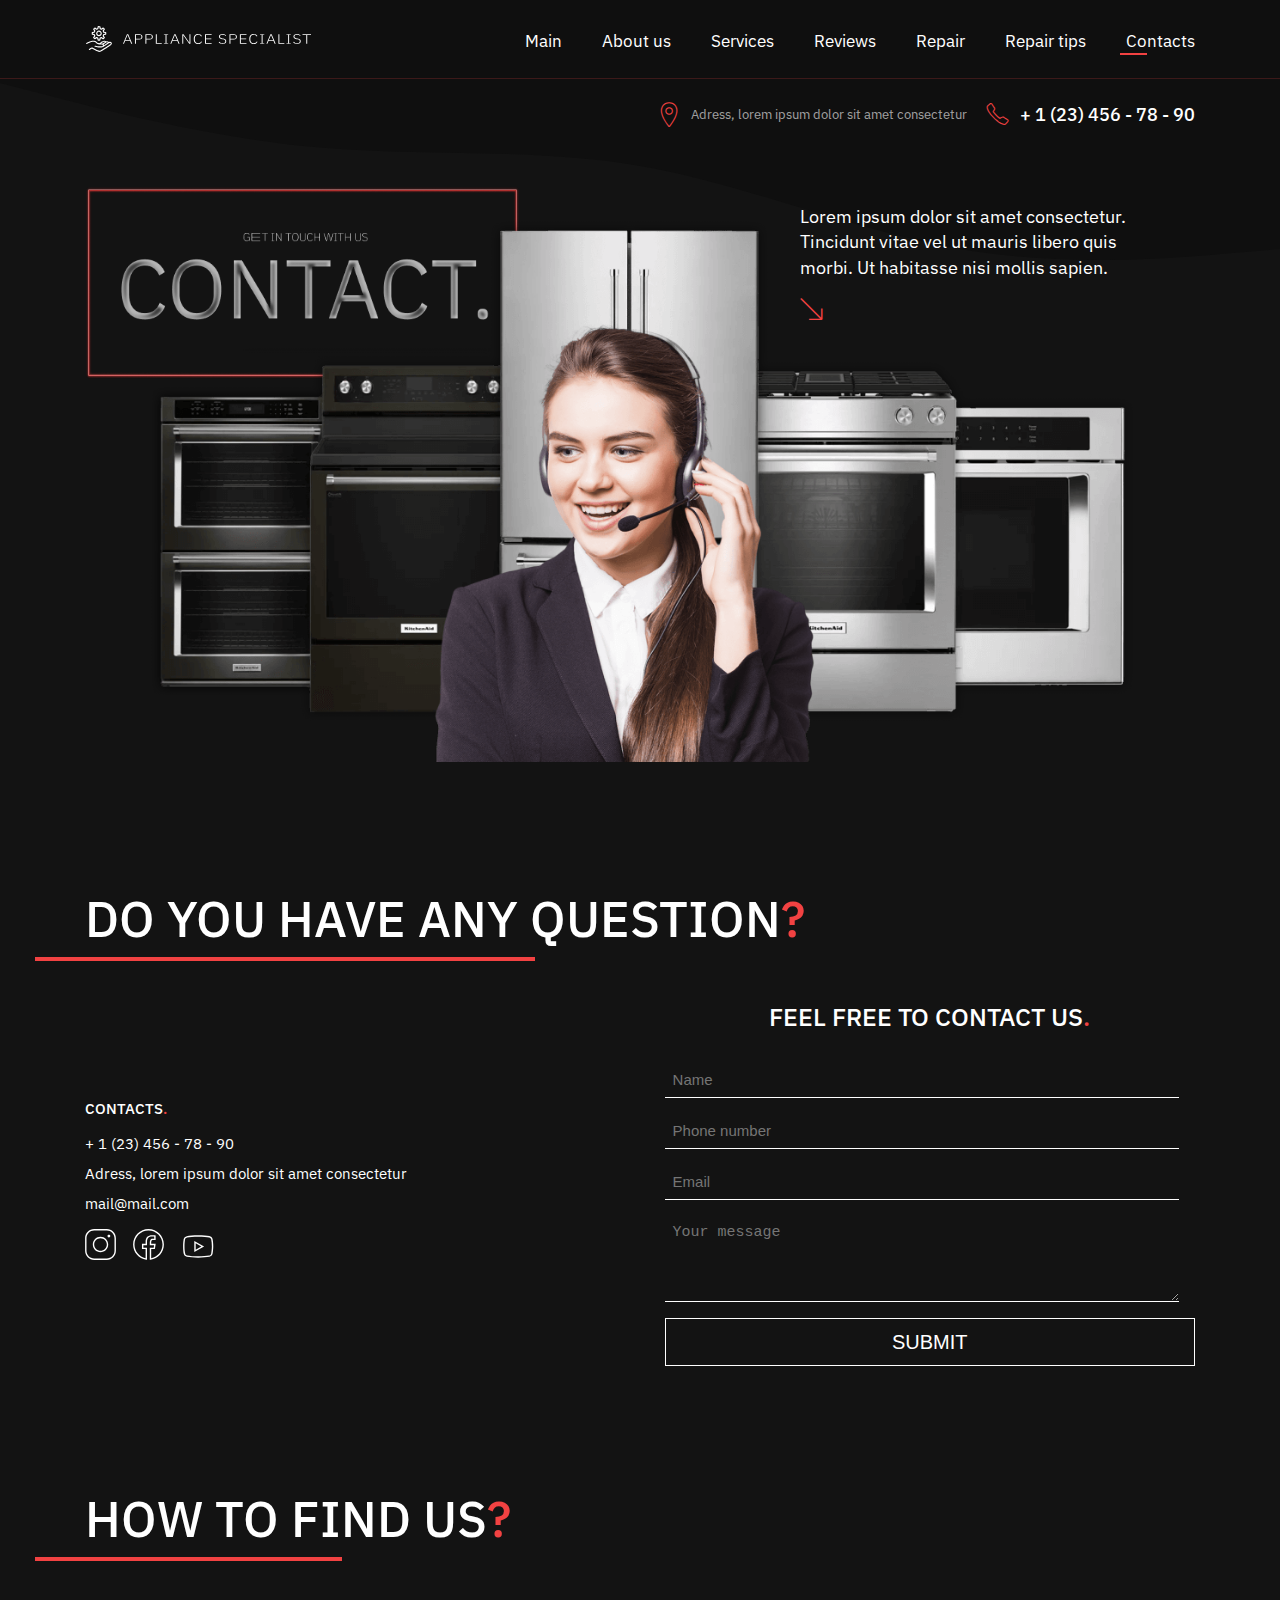
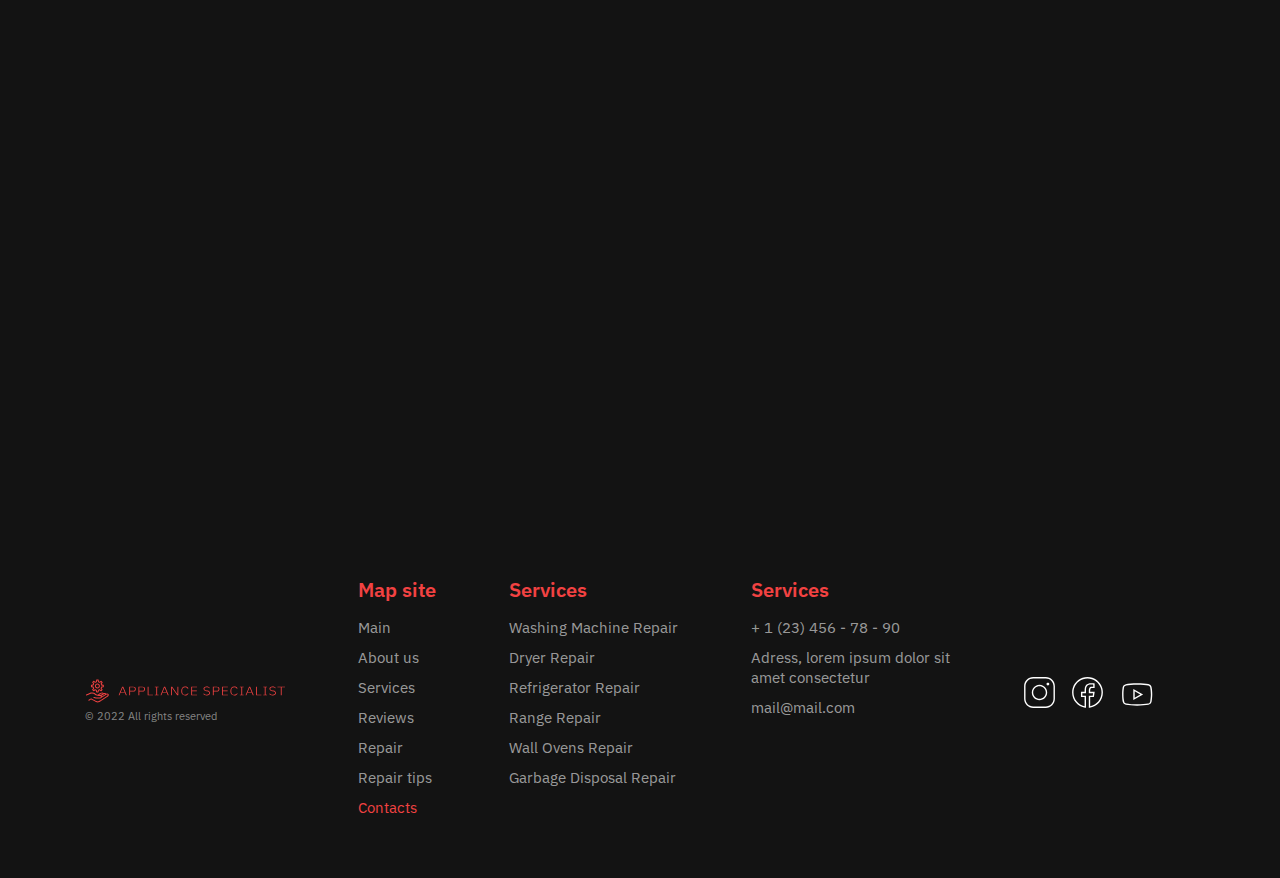
<file: contact.html>
<!DOCTYPE html>
<html lang="en">
<head>
    <meta charset="UTF-8">
    <meta http-equiv="X-UA-Compatible" content="IE=edge">
    <meta name="format-detection" content="telephone=no">
    <meta name="viewport" content="width=device-width, initial-scale=1.0">
    <link rel="stylesheet" href="./css/style.css">
    <title>Document</title>
</head>
<body>
    <header>
        <div class="container flex">
            <a class="logo" href="/index.html">
                <svg width="226" height="28" viewBox="0 0 226 28" fill="none" xmlns="http://www.w3.org/2000/svg">
                    <path d="M13.2147 1.11989C12.9434 1.1177 12.7094 1.31239 12.6613 1.57927L12.355 3.25489C12.0925 3.3402 11.8387 3.44302 11.5894 3.56552L10.2134 2.57239C9.9925 2.4127 9.68625 2.43458 9.49375 2.62927L8.29719 3.80614C8.10469 3.99864 8.07625 4.30052 8.23156 4.52364L9.19844 5.92364C9.07156 6.17083 8.96438 6.42458 8.87906 6.68489L7.20125 6.95614C6.93219 6.9977 6.73313 7.22958 6.73094 7.5052L6.72 9.1852C6.71781 9.45645 6.9125 9.69052 7.17938 9.73864L8.86156 10.0449C8.94469 10.3052 9.04969 10.5568 9.17219 10.804L8.1725 12.1865C8.01281 12.4074 8.03469 12.7136 8.22719 12.9083L9.40844 14.1027C9.59875 14.2952 9.90063 14.3236 10.1237 14.1683L11.5413 13.1927C11.7863 13.3174 12.0378 13.4202 12.2959 13.5055L12.5847 15.203C12.6306 15.4721 12.8603 15.669 13.1337 15.6711L14.8116 15.6799C15.0872 15.6821 15.3212 15.483 15.3672 15.214L15.6538 13.5186C15.9097 13.4355 16.1591 13.3349 16.4019 13.2124L17.8084 14.2121C18.0316 14.3696 18.3334 14.3433 18.5259 14.153L19.7225 12.974C19.9172 12.7815 19.9434 12.4752 19.7838 12.2499L18.7863 10.8499C18.9109 10.6071 19.0159 10.3599 19.1013 10.1061L20.8053 9.81739C21.0722 9.77145 21.2691 9.53958 21.2713 9.26614L21.28 7.58833C21.2822 7.31489 21.0853 7.08083 20.8141 7.03489L19.1253 6.74833C19.0422 6.4902 18.9394 6.23864 18.8191 5.99145L19.8122 4.58927C19.9719 4.36833 19.9478 4.06645 19.7553 3.87177L18.5741 2.67739C18.3816 2.48489 18.0753 2.45645 17.8522 2.61614L16.4653 3.60052C16.2203 3.47583 15.9709 3.37083 15.715 3.28552L15.4438 1.60114C15.4 1.32989 15.1681 1.13083 14.8925 1.12864L13.2147 1.11989ZM13.6784 2.24208L14.4134 2.24645L14.6562 3.7602C14.6912 3.98114 14.8553 4.15833 15.0697 4.21302C15.4809 4.31802 15.8769 4.48645 16.2487 4.71177C16.4391 4.82989 16.6819 4.82114 16.8634 4.69208L18.1125 3.80614L18.6288 4.32677L17.7297 5.58677C17.6028 5.76833 17.5919 6.00677 17.7056 6.19708C17.9266 6.57114 18.0884 6.96927 18.1847 7.37833C18.2372 7.59708 18.4144 7.76333 18.6375 7.8027L20.1578 8.05864L20.1534 8.79145L18.6178 9.04958C18.3991 9.08677 18.2219 9.25083 18.1672 9.4652C18.0644 9.87208 17.9003 10.2658 17.675 10.6333C17.5591 10.8258 17.5678 11.0686 17.6991 11.2502L18.5937 12.5124L18.0753 13.0265L16.8044 12.1252C16.6228 11.9961 16.3844 11.9874 16.1941 12.1011C15.8222 12.3221 15.4284 12.4796 15.0194 12.5802C14.8006 12.6327 14.6366 12.8099 14.5994 13.0308L14.3412 14.5577L13.6106 14.5511L13.3525 13.0199C13.3153 12.8011 13.1512 12.624 12.9325 12.5715C12.5278 12.4708 12.1297 12.3046 11.7578 12.0815C11.5697 11.9677 11.3313 11.9743 11.1497 12.1011L9.87438 12.9805L9.35812 12.4577L10.2572 11.2152C10.3884 11.0336 10.3994 10.7908 10.2834 10.5983C10.0625 10.2243 9.90063 9.82614 9.8 9.41489C9.7475 9.20052 9.57469 9.03645 9.35594 8.99489L7.84219 8.72145L7.84875 7.98645L9.35594 7.74364C9.57688 7.70864 9.75625 7.54458 9.81094 7.32802C9.91594 6.91458 10.08 6.51645 10.3075 6.14458C10.4234 5.95645 10.4169 5.71583 10.29 5.53427L9.42156 4.27427L9.94219 3.75802L11.1803 4.65052C11.3597 4.78177 11.6003 4.7927 11.7928 4.68114C12.1691 4.45583 12.5694 4.29614 12.9828 4.19552C13.1994 4.1452 13.3634 3.9702 13.4028 3.75364L13.6784 2.24208ZM13.9934 5.61958C13.2738 5.6152 12.5519 5.88427 12.0028 6.42895C10.9047 7.51395 10.8959 9.30114 11.9809 10.4015C13.0659 11.4996 14.8553 11.5083 15.9534 10.4233C17.0516 9.33833 17.0603 7.54895 15.9753 6.45083C15.4328 5.90177 14.7131 5.62395 13.9934 5.61958ZM13.9891 6.73302C14.42 6.7352 14.8488 6.90364 15.1791 7.23833C15.8397 7.90552 15.8331 8.96645 15.1659 9.62489C14.4987 10.2855 13.4378 10.2811 12.7772 9.61395C12.1166 8.94458 12.1231 7.88364 12.7903 7.2252C13.125 6.89489 13.5559 6.73083 13.9891 6.73302ZM8.07625 15.6799C6.615 15.6799 5.94125 16.0299 5.215 16.3099C5.215 16.3121 5.215 16.3121 5.215 16.3121C3.82156 16.8546 1.43719 17.979 1.43719 17.979C1.15719 18.1102 1.03688 18.4449 1.16813 18.7249C1.30156 19.0049 1.63625 19.1252 1.91625 18.994C1.91625 18.994 4.31594 17.863 5.61969 17.3555C6.42469 17.0427 6.77469 16.7999 8.07625 16.7999C10.9484 16.7999 10.8325 18.0468 12.0444 18.7599C12.0619 18.7708 12.0816 18.7818 12.1012 18.7883C13.6041 19.4621 15.2184 19.5999 16.52 19.5999C17.0953 19.5999 17.4584 19.7333 17.6553 19.8821C17.85 20.033 17.92 20.1883 17.92 20.4399C17.92 20.7352 17.8456 20.8752 17.6509 21.0174C17.4584 21.1574 17.0866 21.2799 16.52 21.2799H13.58C12.3462 21.2799 10.2222 20.7374 10.2222 20.7374C10.0297 20.6849 9.82188 20.7418 9.67969 20.884C9.5375 21.0261 9.48281 21.234 9.53531 21.4265C9.59 21.6211 9.74312 21.7721 9.93781 21.8224C9.93781 21.8224 12.0444 22.3999 13.58 22.3999H16.52C17.0909 22.3999 17.5875 22.3058 18.0031 22.1002C18.0578 22.0849 18.1103 22.0608 18.1562 22.028L23.4675 18.5433C24.2659 18.0818 24.8106 17.9527 25.13 17.9571C25.4494 17.9636 25.5588 18.0599 25.655 18.1824C25.7972 18.3661 25.8059 18.4361 25.7141 18.6483C25.62 18.8627 25.3466 19.193 24.8544 19.5343C24.8544 19.5343 24.8544 19.5343 24.8522 19.5343C24.2441 19.9586 17.4431 24.3905 16.6578 24.8368C16.065 25.1736 15.5947 25.528 15.0588 25.679C14.5228 25.8277 13.8906 25.8277 12.845 25.329C12.1472 24.9943 9.17656 23.4718 8.21406 22.984C7.67812 22.7127 7.22094 22.5596 6.755 22.5858C6.28688 22.6121 5.89094 22.8111 5.48188 23.0693C5.47969 23.0693 5.4775 23.0715 5.4775 23.0736L4.09063 23.9596C3.91563 24.0646 3.81281 24.2571 3.81938 24.4605C3.82594 24.664 3.94406 24.8477 4.12563 24.9396C4.30938 25.0315 4.52594 25.0183 4.69438 24.9024L6.07469 24.0186C6.43125 23.7955 6.6325 23.7146 6.81625 23.7036C7 23.6927 7.25156 23.7518 7.70875 23.9836C8.6625 24.4671 11.5872 25.9677 12.3637 26.3374C13.5822 26.9215 14.5688 26.9761 15.3584 26.7574C16.1481 26.5365 16.7103 26.0946 17.2112 25.8102C18.2919 25.1955 24.7122 20.9955 25.4931 20.453C26.0859 20.0396 26.5213 19.6086 26.7422 19.0924C26.9631 18.5761 26.8909 17.9461 26.5388 17.4955C26.5388 17.4955 26.5388 17.4955 26.5388 17.4933C26.2609 17.139 25.7688 16.8502 25.1497 16.8371C24.7975 16.8305 24.4059 16.9115 23.9706 17.0711C23.8897 16.964 23.7672 16.824 23.5988 16.7015C23.2728 16.4586 22.7544 16.2399 22.05 16.2399C21.6891 16.2399 21.3938 16.323 21.1575 16.4215C20.8206 16.0999 20.2234 15.6908 19.355 15.6908C18.6506 15.6908 17.99 15.9271 17.5306 16.1983C17.4453 16.2486 17.2397 16.3777 16.8897 16.5965C16.5397 16.8152 16.0825 17.0974 15.6319 17.3796C14.9122 17.828 14.4659 18.108 14.2078 18.2699C13.6587 18.1605 13.1097 18.0052 12.5912 17.7777C12.1494 17.4933 11.2984 15.6799 8.07625 15.6799ZM19.355 16.8108C19.7094 16.8108 19.9631 16.9005 20.1425 17.0055L17.5525 18.6111C17.2441 18.5236 16.8984 18.4799 16.52 18.4799C16.3581 18.4799 16.1809 18.469 16.0125 18.4624C16.1175 18.3968 16.1175 18.3968 16.2247 18.3311C16.6753 18.049 17.1303 17.7646 17.4825 17.5458C17.8325 17.3293 18.1191 17.1521 18.0994 17.163C18.3641 17.0055 18.9394 16.8108 19.355 16.8108ZM22.05 17.3599C22.505 17.3599 22.75 17.4758 22.8988 17.5786C22.89 17.583 22.8834 17.5874 22.8747 17.594L19.005 20.1315C18.9525 19.8186 18.8234 19.519 18.6178 19.2696L21.3238 17.5918L21.3259 17.5874C21.3478 17.5765 21.8159 17.3599 22.05 17.3599Z" fill="white"/>
                    <path d="M46.2157 18.8338L44.989 15.8283H40.1952L38.9684 18.8338H38L41.9868 9.16621H43.2296L47.2326 18.8338H46.2157ZM42.6163 9.95568H42.5517L40.4373 15.108H44.7307L42.6163 9.95568Z" fill="white"/>
                    <path d="M49.9765 18.8338V9.16621H54.3991C55.3783 9.16621 56.1261 9.4109 56.6427 9.90028C57.1592 10.3804 57.4174 11.036 57.4174 11.867C57.4174 12.7073 57.1592 13.3721 56.6427 13.8615C56.1261 14.3416 55.3783 14.5817 54.3991 14.5817H50.9449V18.8338H49.9765ZM50.9449 13.8476H54.3991C55.0447 13.8476 55.5343 13.6953 55.8679 13.3906C56.2122 13.0766 56.3844 12.6796 56.3844 12.1994V11.5346C56.3844 11.0637 56.2122 10.6759 55.8679 10.3712C55.5343 10.0572 55.0447 9.90028 54.3991 9.90028H50.9449V13.8476Z" fill="white"/>
                    <path d="M60.3968 18.8338V9.16621H64.8194C65.7986 9.16621 66.5464 9.4109 67.0629 9.90028C67.5795 10.3804 67.8377 11.036 67.8377 11.867C67.8377 12.7073 67.5795 13.3721 67.0629 13.8615C66.5464 14.3416 65.7986 14.5817 64.8194 14.5817H61.3652V18.8338H60.3968ZM61.3652 13.8476H64.8194C65.465 13.8476 65.9546 13.6953 66.2882 13.3906C66.6325 13.0766 66.8047 12.6796 66.8047 12.1994V11.5346C66.8047 11.0637 66.6325 10.6759 66.2882 10.3712C65.9546 10.0572 65.465 9.90028 64.8194 9.90028H61.3652V13.8476Z" fill="white"/>
                    <path d="M70.8171 18.8338V9.16621H71.7855V18.0997H76.7569V18.8338H70.8171Z" fill="white"/>
                    <path d="M78.8909 18.8338V18.1413H80.5373V9.85873H78.8909V9.16621H83.1521V9.85873H81.5057V18.1413H83.1521V18.8338H78.8909Z" fill="white"/>
                    <path d="M93.5411 18.8338L92.3144 15.8283H87.5206L86.2938 18.8338H85.3254L89.3122 9.16621H90.555L94.558 18.8338H93.5411ZM89.9417 9.95568H89.8771L87.7627 15.108H92.0561L89.9417 9.95568Z" fill="white"/>
                    <path d="M98.2865 10.3019H98.2381V18.8338H97.3019V9.16621H98.5125L104.436 17.6981H104.485V9.16621H105.421V18.8338H104.21L98.2865 10.3019Z" fill="white"/>
                    <path d="M113.155 19C111.756 19 110.675 18.5845 109.911 17.7535C109.147 16.9132 108.765 15.6713 108.765 14.0277C108.765 12.3934 109.147 11.1468 109.911 10.2881C110.675 9.42936 111.756 9 113.155 9C114.059 9 114.817 9.18467 115.431 9.55402C116.055 9.92336 116.539 10.4266 116.883 11.0637L116.093 11.4654C115.845 10.9391 115.468 10.5235 114.963 10.2188C114.468 9.90489 113.865 9.74792 113.155 9.74792C112.1 9.74792 111.277 10.0711 110.685 10.7175C110.094 11.3638 109.798 12.2872 109.798 13.4875V14.5817C109.798 15.7729 110.094 16.6824 110.685 17.3102C111.277 17.9381 112.1 18.2521 113.155 18.2521C113.908 18.2521 114.538 18.0905 115.043 17.7673C115.549 17.4349 115.926 16.9917 116.173 16.4377L116.964 16.8393C116.631 17.5042 116.141 18.0305 115.495 18.4183C114.85 18.8061 114.07 19 113.155 19Z" fill="white"/>
                    <path d="M120.034 18.8338V9.16621H126.619V9.90028H121.002V13.5568H126.345V14.2909H121.002V18.0997H126.619V18.8338H120.034Z" fill="white"/>
                    <path d="M137.556 19C136.63 19 135.855 18.8523 135.231 18.5568C134.618 18.2521 134.091 17.8504 133.65 17.3518L134.376 16.8393C134.774 17.2918 135.221 17.6427 135.716 17.892C136.221 18.1413 136.845 18.2659 137.588 18.2659C138.459 18.2659 139.127 18.0905 139.589 17.7396C140.063 17.3795 140.3 16.8809 140.3 16.2438C140.3 15.6528 140.1 15.2188 139.702 14.9418C139.304 14.6648 138.745 14.4617 138.024 14.3324L137.023 14.1524C135.947 13.9677 135.167 13.6584 134.683 13.2244C134.198 12.7904 133.956 12.2364 133.956 11.5623C133.956 11.1376 134.042 10.7682 134.214 10.4543C134.387 10.1311 134.629 9.86334 134.941 9.65097C135.264 9.4386 135.646 9.27701 136.087 9.16621C136.539 9.0554 137.034 9 137.572 9C138.411 9 139.121 9.12927 139.702 9.38781C140.283 9.64635 140.762 10.0111 141.139 10.482L140.413 10.9391C140.1 10.5512 139.708 10.2558 139.234 10.0526C138.772 9.84026 138.201 9.73407 137.523 9.73407C136.716 9.73407 136.076 9.88643 135.603 10.1911C135.14 10.4866 134.909 10.9344 134.909 11.5346C134.909 12.1071 135.118 12.5272 135.538 12.795C135.958 13.0628 136.517 13.2567 137.217 13.3767L138.217 13.5568C139.336 13.7692 140.122 14.097 140.574 14.5402C141.026 14.9834 141.252 15.5374 141.252 16.2022C141.252 17.0886 140.924 17.7765 140.267 18.2659C139.611 18.7553 138.707 19 137.556 19Z" fill="white"/>
                    <path d="M144.47 18.8338V9.16621H148.892C149.871 9.16621 150.619 9.4109 151.136 9.90028C151.652 10.3804 151.911 11.036 151.911 11.867C151.911 12.7073 151.652 13.3721 151.136 13.8615C150.619 14.3416 149.871 14.5817 148.892 14.5817H145.438V18.8338H144.47ZM145.438 13.8476H148.892C149.538 13.8476 150.027 13.6953 150.361 13.3906C150.705 13.0766 150.878 12.6796 150.878 12.1994V11.5346C150.878 11.0637 150.705 10.6759 150.361 10.3712C150.027 10.0572 149.538 9.90028 148.892 9.90028H145.438V13.8476Z" fill="white"/>
                    <path d="M154.89 18.8338V9.16621H161.475V9.90028H155.858V13.5568H161.201V14.2909H155.858V18.0997H161.475V18.8338H154.89Z" fill="white"/>
                    <path d="M168.694 19C167.295 19 166.214 18.5845 165.45 17.7535C164.686 16.9132 164.304 15.6713 164.304 14.0277C164.304 12.3934 164.686 11.1468 165.45 10.2881C166.214 9.42936 167.295 9 168.694 9C169.598 9 170.356 9.18467 170.97 9.55402C171.594 9.92336 172.078 10.4266 172.422 11.0637L171.632 11.4654C171.384 10.9391 171.007 10.5235 170.502 10.2188C170.007 9.90489 169.404 9.74792 168.694 9.74792C167.639 9.74792 166.816 10.0711 166.224 10.7175C165.633 11.3638 165.337 12.2872 165.337 13.4875V14.5817C165.337 15.7729 165.633 16.6824 166.224 17.3102C166.816 17.9381 167.639 18.2521 168.694 18.2521C169.447 18.2521 170.077 18.0905 170.582 17.7673C171.088 17.4349 171.465 16.9917 171.712 16.4377L172.503 16.8393C172.17 17.5042 171.68 18.0305 171.034 18.4183C170.389 18.8061 169.609 19 168.694 19Z" fill="white"/>
                    <path d="M174.992 18.8338V18.1413H176.638V9.85873H174.992V9.16621H179.253V9.85873H177.607V18.1413H179.253V18.8338H174.992Z" fill="white"/>
                    <path d="M189.642 18.8338L188.415 15.8283H183.622L182.395 18.8338H181.426L185.413 9.16621H186.656L190.659 18.8338H189.642ZM186.043 9.95568H185.978L183.864 15.108H188.157L186.043 9.95568Z" fill="white"/>
                    <path d="M193.403 18.8338V9.16621H194.371V18.0997H199.343V18.8338H193.403Z" fill="white"/>
                    <path d="M201.477 18.8338V18.1413H203.123V9.85873H201.477V9.16621H205.738V9.85873H204.091V18.1413H205.738V18.8338H201.477Z" fill="white"/>
                    <path d="M212.059 19C211.134 19 210.359 18.8523 209.735 18.5568C209.122 18.2521 208.594 17.8504 208.153 17.3518L208.88 16.8393C209.278 17.2918 209.724 17.6427 210.219 17.892C210.725 18.1413 211.349 18.2659 212.092 18.2659C212.963 18.2659 213.63 18.0905 214.093 17.7396C214.567 17.3795 214.803 16.8809 214.803 16.2438C214.803 15.6528 214.604 15.2188 214.206 14.9418C213.808 14.6648 213.248 14.4617 212.527 14.3324L211.527 14.1524C210.451 13.9677 209.671 13.6584 209.186 13.2244C208.702 12.7904 208.46 12.2364 208.46 11.5623C208.46 11.1376 208.546 10.7682 208.718 10.4543C208.89 10.1311 209.133 9.86334 209.445 9.65097C209.767 9.4386 210.149 9.27701 210.591 9.16621C211.043 9.0554 211.537 9 212.076 9C212.915 9 213.625 9.12927 214.206 9.38781C214.787 9.64635 215.266 10.0111 215.643 10.482L214.916 10.9391C214.604 10.5512 214.211 10.2558 213.738 10.0526C213.275 9.84026 212.705 9.73407 212.027 9.73407C211.22 9.73407 210.58 9.88643 210.106 10.1911C209.644 10.4866 209.412 10.9344 209.412 11.5346C209.412 12.1071 209.622 12.5272 210.042 12.795C210.461 13.0628 211.021 13.2567 211.72 13.3767L212.721 13.5568C213.84 13.7692 214.626 14.097 215.078 14.5402C215.53 14.9834 215.756 15.5374 215.756 16.2022C215.756 17.0886 215.427 17.7765 214.771 18.2659C214.115 18.7553 213.211 19 212.059 19Z" fill="white"/>
                    <path d="M222.223 9.90028V18.8338H221.255V9.90028H217.478V9.16621H226V9.90028H222.223Z" fill="white"/>
                </svg>
            </a>
            <ul class="mainmenu">
                <li>
                    <a href="/index.html">Main</a>
                </li>
                <li>
                    <a href="/about.html">About us</a>
                </li>
                <li>
                    <a href="/services.html">Services</a>
                </li>
                <li>
                    <a href="/reviews.html">Reviews</a>
                </li>
                <li>
                    <a href="/repair.html">Repair</a>
                </li>
                <li>
                    <a href="/tips.html">Repair tips</a>
                </li>
                <li>
                    <a class="active" href="/contact.html">Contacts</a>
                </li>
            </ul>
            <div class="mob_button">
                <span></span>
                <span></span>
                <span></span>
            </div>
        </div>
    </header>

    <div class="main_header container">
        <a href="#" class="main_adres ico">Adress, lorem ipsum dolor sit amet consectetur</a>
        <a href="tel:+1234567890" class="main_phone ico">+ 1 (23) 456 - 78 - 90</a>
    </div>
    <section class="main contact">
        <div class="main_title">
            <img src="./images/contacts_title.png" alt="Your need repair">
        </div>
        <p class="main_text ico">Lorem ipsum dolor sit amet consectetur. Tincidunt vitae vel ut mauris libero quis morbi. Ut habitasse nisi mollis sapien. </p>
        <img src="./images/bg_contacts.png" alt="Repair">
    </section>

    <section class="contact_form">
        <div class="container">
            <h2 class="title">Do you have any question<span>?</span></h2>
            <div class="contact_form-area">
                <div class="contact_form-left">
                    <p class="contitle">Contacts<span>.</span></p>
                    <p>+ 1 (23) 456 - 78 - 90</p>
                    <p>Adress, lorem ipsum dolor sit amet consectetur</p>
                    <p>mail@mail.com</p>
                    <ul class="social">
                        <li>
                            <a href="#">
                                <svg width="31" height="31" viewBox="0 0 31 31" fill="none" xmlns="http://www.w3.org/2000/svg">
                                    <path d="M9.19998 0.100098C4.18271 0.100098 0.0999756 4.18284 0.0999756 9.2001V21.8001C0.0999756 26.8174 4.18271 30.9001 9.19998 30.9001H21.8C26.8172 30.9001 30.9 26.8174 30.9 21.8001V9.2001C30.9 4.18284 26.8172 0.100098 21.8 0.100098H9.19998ZM9.19998 1.5001H21.8C26.0605 1.5001 29.5 4.93956 29.5 9.2001V21.8001C29.5 26.0606 26.0605 29.5001 21.8 29.5001H9.19998C4.93944 29.5001 1.49998 26.0606 1.49998 21.8001V9.2001C1.49998 4.93956 4.93944 1.5001 9.19998 1.5001ZM23.9 5.7001C23.5287 5.7001 23.1726 5.8476 22.91 6.11015C22.6475 6.3727 22.5 6.72879 22.5 7.1001C22.5 7.4714 22.6475 7.8275 22.91 8.09005C23.1726 8.3526 23.5287 8.5001 23.9 8.5001C24.2713 8.5001 24.6274 8.3526 24.8899 8.09005C25.1525 7.8275 25.3 7.4714 25.3 7.1001C25.3 6.72879 25.1525 6.3727 24.8899 6.11015C24.6274 5.8476 24.2713 5.7001 23.9 5.7001ZM15.5 7.8001C11.2557 7.8001 7.79998 11.2558 7.79998 15.5001C7.79998 19.7444 11.2557 23.2001 15.5 23.2001C19.7443 23.2001 23.2 19.7444 23.2 15.5001C23.2 11.2558 19.7443 7.8001 15.5 7.8001ZM15.5 9.2001C18.9877 9.2001 21.8 12.0124 21.8 15.5001C21.8 18.9878 18.9877 21.8001 15.5 21.8001C12.0123 21.8001 9.19998 18.9878 9.19998 15.5001C9.19998 12.0124 12.0123 9.2001 15.5 9.2001Z" fill="white"/>
                                </svg>
                            </a>
                        </li>
                        <li>
                            <a href="#">
                                <svg width="31" height="31" viewBox="0 0 31 31" fill="none" xmlns="http://www.w3.org/2000/svg">
                                    <path d="M15.5 0.100098C7.00307 0.100098 0.0999756 7.00319 0.0999756 15.5001C0.0999756 23.2135 5.78925 29.5969 13.199 30.7101L14.0029 30.8317V18.6966H10.3648V16.2329H14.0029V12.9612C14.0029 10.9466 14.4864 9.61969 15.2867 8.78721C16.087 7.95472 17.2696 7.53486 18.9152 7.53486C20.2311 7.53486 20.743 7.61459 21.2299 7.67432V9.69092H19.5168C18.5448 9.69092 17.7473 10.2332 17.3334 10.9556C16.9195 11.6779 16.7906 12.5404 16.7906 13.4192V16.2315H21.0767L20.6953 18.6952H16.7906V30.8509L17.5849 30.7429C25.1 29.7237 30.9 23.2889 30.9 15.5001C30.9 7.00319 23.9969 0.100098 15.5 0.100098ZM15.5 1.5001C23.2403 1.5001 29.5 7.7598 29.5 15.5001C29.5 22.311 24.625 27.9124 18.1906 29.1733V20.0952H21.8957L22.7092 14.8315H18.1906V13.4192C18.1906 12.693 18.3235 12.0423 18.5474 11.6515C18.7714 11.2606 18.9873 11.0909 19.5168 11.0909H22.6299V6.40693L22.0228 6.3249C21.603 6.26809 20.6444 6.13486 18.9152 6.13486C17.023 6.13486 15.3989 6.65031 14.2777 7.8165C13.1565 8.9827 12.6029 10.7192 12.6029 12.9612V14.8329H8.96482V20.0966H12.6029V29.1296C6.27187 27.7885 1.49998 22.2372 1.49998 15.5001C1.49998 7.7598 7.75968 1.5001 15.5 1.5001Z" fill="white"/>
                                </svg>
                            </a>
                        </li>
                        <li>
                            <a href="#">
                                <svg width="35" height="35" viewBox="0 0 35 35" fill="none" xmlns="http://www.w3.org/2000/svg">
                                    <path d="M17.0816 6.2998C12.4605 6.2998 8.12107 6.6498 5.81052 7.13926C4.27107 7.48926 2.93943 8.53926 2.66052 10.1498C2.38162 11.8287 2.09998 14.3498 2.09998 17.4998C2.09998 20.6498 2.37888 23.0998 2.72888 24.8498C3.01052 26.3893 4.33943 27.5104 5.87888 27.8604C8.33162 28.3498 12.5289 28.6998 17.15 28.6998C21.7711 28.6998 25.9683 28.3498 28.4183 27.8604C29.9605 27.5104 31.2894 26.4604 31.5683 24.8498C31.85 23.0998 32.2 20.5814 32.2683 17.4314C32.2683 14.2814 31.9183 11.7604 31.5683 10.0104C31.2894 8.4709 29.9605 7.3498 28.4183 6.9998C25.9683 6.6498 21.7 6.2998 17.0816 6.2998ZM17.0816 7.6998C22.1211 7.6998 26.1789 8.11816 28.1394 8.46816C29.1894 8.7498 30.0289 9.4498 30.1683 10.3604C30.5894 12.5998 30.8683 14.9814 30.8683 17.4314C30.8 20.4393 30.45 22.8893 30.1683 24.6393C29.9605 25.9682 28.5605 26.3893 28.1394 26.5314C25.6183 27.0209 21.4183 27.3682 17.2183 27.3682C13.0183 27.3682 8.74998 27.0893 6.29998 26.5314C5.24998 26.2498 4.41052 25.5498 4.27107 24.6393C3.71052 22.6787 3.49998 20.0893 3.49998 17.4998C3.49998 14.2787 3.78162 11.8998 4.06052 10.4314C4.27107 9.0998 5.73943 8.67871 6.08943 8.53926C8.39998 8.0498 12.6711 7.6998 17.0816 7.6998ZM13.3 11.8998V23.0998L23.1 17.4998L13.3 11.8998ZM14.7 14.2814L20.3 17.4998L14.7 20.7182V14.2814Z" fill="white"/>
                                </svg>
                            </a>
                        </li>
                    </ul>
                </div>
                <div class="contact_form-right">
                    <p class="contitle">Feel free to contact us<span>.</span></p>
                    <form id="form" class="form" action="#">
                        <input autocomplete="off" class="req_name" type="text" name="name" placeholder="Name">
                        <input autocomplete="off" class="req_phone" type="phone" name="phone" placeholder="Phone number">
                        <input autocomplete="off" class="req_email" type="text" name="email" placeholder="Email">
                        <textarea autocomplete="off" name="text" placeholder="Your message"></textarea>
                        <button class="sen_form">submit</button>
                    </form>
                </div>
            </div>
        </div>
    </section>

    <section class="contact_map">
        <div class="container">
            <h2 class="title">How to find us<span>?</span></h2>
        </div>
        <iframe src="https://www.google.com/maps/embed?pb=!1m18!1m12!1m3!1d206252.7214732442!2d-115.3150831475787!3d36.12519578033015!2m3!1f0!2f0!3f0!3m2!1i1024!2i768!4f13.1!3m3!1m2!1s0x80beb782a4f57dd1%3A0x3accd5e6d5b379a3!2z0JvQsNGBLdCS0LXQs9Cw0YEsINCd0LXQstCw0LTQsCwg0KHQqNCQ!5e0!3m2!1sru!2sua!4v1673473425286!5m2!1sru!2sua" width="600" height="450" style="border:0;" allowfullscreen="" loading="lazy" referrerpolicy="no-referrer-when-downgrade"></iframe>
    </section>
    <footer class="ptf">
        <div class="container flex">
            <div class="col footer_p">
                <a href="/index.html" class="logo_footer">
                    <svg width="226" height="28" viewBox="0 0 226 28" fill="none" xmlns="http://www.w3.org/2000/svg">
                        <path d="M13.2147 1.11989C12.9434 1.1177 12.7094 1.31239 12.6613 1.57927L12.355 3.25489C12.0925 3.3402 11.8387 3.44302 11.5894 3.56552L10.2134 2.57239C9.9925 2.4127 9.68625 2.43458 9.49375 2.62927L8.29719 3.80614C8.10469 3.99864 8.07625 4.30052 8.23156 4.52364L9.19844 5.92364C9.07156 6.17083 8.96438 6.42458 8.87906 6.68489L7.20125 6.95614C6.93219 6.9977 6.73313 7.22958 6.73094 7.5052L6.72 9.1852C6.71781 9.45645 6.9125 9.69052 7.17938 9.73864L8.86156 10.0449C8.94469 10.3052 9.04969 10.5568 9.17219 10.804L8.1725 12.1865C8.01281 12.4074 8.03469 12.7136 8.22719 12.9083L9.40844 14.1027C9.59875 14.2952 9.90063 14.3236 10.1237 14.1683L11.5413 13.1927C11.7863 13.3174 12.0378 13.4202 12.2959 13.5055L12.5847 15.203C12.6306 15.4721 12.8603 15.669 13.1337 15.6711L14.8116 15.6799C15.0872 15.6821 15.3212 15.483 15.3672 15.214L15.6538 13.5186C15.9097 13.4355 16.1591 13.3349 16.4019 13.2124L17.8084 14.2121C18.0316 14.3696 18.3334 14.3433 18.5259 14.153L19.7225 12.974C19.9172 12.7815 19.9434 12.4752 19.7838 12.2499L18.7863 10.8499C18.9109 10.6071 19.0159 10.3599 19.1013 10.1061L20.8053 9.81739C21.0722 9.77145 21.2691 9.53958 21.2713 9.26614L21.28 7.58833C21.2822 7.31489 21.0853 7.08083 20.8141 7.03489L19.1253 6.74833C19.0422 6.4902 18.9394 6.23864 18.8191 5.99145L19.8122 4.58927C19.9719 4.36833 19.9478 4.06645 19.7553 3.87177L18.5741 2.67739C18.3816 2.48489 18.0753 2.45645 17.8522 2.61614L16.4653 3.60052C16.2203 3.47583 15.9709 3.37083 15.715 3.28552L15.4438 1.60114C15.4 1.32989 15.1681 1.13083 14.8925 1.12864L13.2147 1.11989ZM13.6784 2.24208L14.4134 2.24645L14.6562 3.7602C14.6912 3.98114 14.8553 4.15833 15.0697 4.21302C15.4809 4.31802 15.8769 4.48645 16.2487 4.71177C16.4391 4.82989 16.6819 4.82114 16.8634 4.69208L18.1125 3.80614L18.6288 4.32677L17.7297 5.58677C17.6028 5.76833 17.5919 6.00677 17.7056 6.19708C17.9266 6.57114 18.0884 6.96927 18.1847 7.37833C18.2372 7.59708 18.4144 7.76333 18.6375 7.8027L20.1578 8.05864L20.1534 8.79145L18.6178 9.04958C18.3991 9.08677 18.2219 9.25083 18.1672 9.4652C18.0644 9.87208 17.9003 10.2658 17.675 10.6333C17.5591 10.8258 17.5678 11.0686 17.6991 11.2502L18.5937 12.5124L18.0753 13.0265L16.8044 12.1252C16.6228 11.9961 16.3844 11.9874 16.1941 12.1011C15.8222 12.3221 15.4284 12.4796 15.0194 12.5802C14.8006 12.6327 14.6366 12.8099 14.5994 13.0308L14.3412 14.5577L13.6106 14.5511L13.3525 13.0199C13.3153 12.8011 13.1512 12.624 12.9325 12.5715C12.5278 12.4708 12.1297 12.3046 11.7578 12.0815C11.5697 11.9677 11.3313 11.9743 11.1497 12.1011L9.87438 12.9805L9.35812 12.4577L10.2572 11.2152C10.3884 11.0336 10.3994 10.7908 10.2834 10.5983C10.0625 10.2243 9.90063 9.82614 9.8 9.41489C9.7475 9.20052 9.57469 9.03645 9.35594 8.99489L7.84219 8.72145L7.84875 7.98645L9.35594 7.74364C9.57688 7.70864 9.75625 7.54458 9.81094 7.32802C9.91594 6.91458 10.08 6.51645 10.3075 6.14458C10.4234 5.95645 10.4169 5.71583 10.29 5.53427L9.42156 4.27427L9.94219 3.75802L11.1803 4.65052C11.3597 4.78177 11.6003 4.7927 11.7928 4.68114C12.1691 4.45583 12.5694 4.29614 12.9828 4.19552C13.1994 4.1452 13.3634 3.9702 13.4028 3.75364L13.6784 2.24208ZM13.9934 5.61958C13.2738 5.6152 12.5519 5.88427 12.0028 6.42895C10.9047 7.51395 10.8959 9.30114 11.9809 10.4015C13.0659 11.4996 14.8553 11.5083 15.9534 10.4233C17.0516 9.33833 17.0603 7.54895 15.9753 6.45083C15.4328 5.90177 14.7131 5.62395 13.9934 5.61958ZM13.9891 6.73302C14.42 6.7352 14.8488 6.90364 15.1791 7.23833C15.8397 7.90552 15.8331 8.96645 15.1659 9.62489C14.4987 10.2855 13.4378 10.2811 12.7772 9.61395C12.1166 8.94458 12.1231 7.88364 12.7903 7.2252C13.125 6.89489 13.5559 6.73083 13.9891 6.73302ZM8.07625 15.6799C6.615 15.6799 5.94125 16.0299 5.215 16.3099C5.215 16.3121 5.215 16.3121 5.215 16.3121C3.82156 16.8546 1.43719 17.979 1.43719 17.979C1.15719 18.1102 1.03688 18.4449 1.16813 18.7249C1.30156 19.0049 1.63625 19.1252 1.91625 18.994C1.91625 18.994 4.31594 17.863 5.61969 17.3555C6.42469 17.0427 6.77469 16.7999 8.07625 16.7999C10.9484 16.7999 10.8325 18.0468 12.0444 18.7599C12.0619 18.7708 12.0816 18.7818 12.1012 18.7883C13.6041 19.4621 15.2184 19.5999 16.52 19.5999C17.0953 19.5999 17.4584 19.7333 17.6553 19.8821C17.85 20.033 17.92 20.1883 17.92 20.4399C17.92 20.7352 17.8456 20.8752 17.6509 21.0174C17.4584 21.1574 17.0866 21.2799 16.52 21.2799H13.58C12.3462 21.2799 10.2222 20.7374 10.2222 20.7374C10.0297 20.6849 9.82188 20.7418 9.67969 20.884C9.5375 21.0261 9.48281 21.234 9.53531 21.4265C9.59 21.6211 9.74312 21.7721 9.93781 21.8224C9.93781 21.8224 12.0444 22.3999 13.58 22.3999H16.52C17.0909 22.3999 17.5875 22.3058 18.0031 22.1002C18.0578 22.0849 18.1103 22.0608 18.1562 22.028L23.4675 18.5433C24.2659 18.0818 24.8106 17.9527 25.13 17.9571C25.4494 17.9636 25.5588 18.0599 25.655 18.1824C25.7972 18.3661 25.8059 18.4361 25.7141 18.6483C25.62 18.8627 25.3466 19.193 24.8544 19.5343C24.8544 19.5343 24.8544 19.5343 24.8522 19.5343C24.2441 19.9586 17.4431 24.3905 16.6578 24.8368C16.065 25.1736 15.5947 25.528 15.0588 25.679C14.5228 25.8277 13.8906 25.8277 12.845 25.329C12.1472 24.9943 9.17656 23.4718 8.21406 22.984C7.67812 22.7127 7.22094 22.5596 6.755 22.5858C6.28688 22.6121 5.89094 22.8111 5.48188 23.0693C5.47969 23.0693 5.4775 23.0715 5.4775 23.0736L4.09063 23.9596C3.91563 24.0646 3.81281 24.2571 3.81938 24.4605C3.82594 24.664 3.94406 24.8477 4.12563 24.9396C4.30938 25.0315 4.52594 25.0183 4.69438 24.9024L6.07469 24.0186C6.43125 23.7955 6.6325 23.7146 6.81625 23.7036C7 23.6927 7.25156 23.7518 7.70875 23.9836C8.6625 24.4671 11.5872 25.9677 12.3637 26.3374C13.5822 26.9215 14.5688 26.9761 15.3584 26.7574C16.1481 26.5365 16.7103 26.0946 17.2112 25.8102C18.2919 25.1955 24.7122 20.9955 25.4931 20.453C26.0859 20.0396 26.5213 19.6086 26.7422 19.0924C26.9631 18.5761 26.8909 17.9461 26.5388 17.4955C26.5388 17.4955 26.5388 17.4955 26.5388 17.4933C26.2609 17.139 25.7688 16.8502 25.1497 16.8371C24.7975 16.8305 24.4059 16.9115 23.9706 17.0711C23.8897 16.964 23.7672 16.824 23.5988 16.7015C23.2728 16.4586 22.7544 16.2399 22.05 16.2399C21.6891 16.2399 21.3938 16.323 21.1575 16.4215C20.8206 16.0999 20.2234 15.6908 19.355 15.6908C18.6506 15.6908 17.99 15.9271 17.5306 16.1983C17.4453 16.2486 17.2397 16.3777 16.8897 16.5965C16.5397 16.8152 16.0825 17.0974 15.6319 17.3796C14.9122 17.828 14.4659 18.108 14.2078 18.2699C13.6587 18.1605 13.1097 18.0052 12.5912 17.7777C12.1494 17.4933 11.2984 15.6799 8.07625 15.6799ZM19.355 16.8108C19.7094 16.8108 19.9631 16.9005 20.1425 17.0055L17.5525 18.6111C17.2441 18.5236 16.8984 18.4799 16.52 18.4799C16.3581 18.4799 16.1809 18.469 16.0125 18.4624C16.1175 18.3968 16.1175 18.3968 16.2247 18.3311C16.6753 18.049 17.1303 17.7646 17.4825 17.5458C17.8325 17.3293 18.1191 17.1521 18.0994 17.163C18.3641 17.0055 18.9394 16.8108 19.355 16.8108ZM22.05 17.3599C22.505 17.3599 22.75 17.4758 22.8988 17.5786C22.89 17.583 22.8834 17.5874 22.8747 17.594L19.005 20.1315C18.9525 19.8186 18.8234 19.519 18.6178 19.2696L21.3238 17.5918L21.3259 17.5874C21.3478 17.5765 21.8159 17.3599 22.05 17.3599Z" fill="white"/>
                        <path d="M46.2157 18.8338L44.989 15.8283H40.1952L38.9684 18.8338H38L41.9868 9.16621H43.2296L47.2326 18.8338H46.2157ZM42.6163 9.95568H42.5517L40.4373 15.108H44.7307L42.6163 9.95568Z" fill="white"/>
                        <path d="M49.9765 18.8338V9.16621H54.3991C55.3783 9.16621 56.1261 9.4109 56.6427 9.90028C57.1592 10.3804 57.4174 11.036 57.4174 11.867C57.4174 12.7073 57.1592 13.3721 56.6427 13.8615C56.1261 14.3416 55.3783 14.5817 54.3991 14.5817H50.9449V18.8338H49.9765ZM50.9449 13.8476H54.3991C55.0447 13.8476 55.5343 13.6953 55.8679 13.3906C56.2122 13.0766 56.3844 12.6796 56.3844 12.1994V11.5346C56.3844 11.0637 56.2122 10.6759 55.8679 10.3712C55.5343 10.0572 55.0447 9.90028 54.3991 9.90028H50.9449V13.8476Z" fill="white"/>
                        <path d="M60.3968 18.8338V9.16621H64.8194C65.7986 9.16621 66.5464 9.4109 67.0629 9.90028C67.5795 10.3804 67.8377 11.036 67.8377 11.867C67.8377 12.7073 67.5795 13.3721 67.0629 13.8615C66.5464 14.3416 65.7986 14.5817 64.8194 14.5817H61.3652V18.8338H60.3968ZM61.3652 13.8476H64.8194C65.465 13.8476 65.9546 13.6953 66.2882 13.3906C66.6325 13.0766 66.8047 12.6796 66.8047 12.1994V11.5346C66.8047 11.0637 66.6325 10.6759 66.2882 10.3712C65.9546 10.0572 65.465 9.90028 64.8194 9.90028H61.3652V13.8476Z" fill="white"/>
                        <path d="M70.8171 18.8338V9.16621H71.7855V18.0997H76.7569V18.8338H70.8171Z" fill="white"/>
                        <path d="M78.8909 18.8338V18.1413H80.5373V9.85873H78.8909V9.16621H83.1521V9.85873H81.5057V18.1413H83.1521V18.8338H78.8909Z" fill="white"/>
                        <path d="M93.5411 18.8338L92.3144 15.8283H87.5206L86.2938 18.8338H85.3254L89.3122 9.16621H90.555L94.558 18.8338H93.5411ZM89.9417 9.95568H89.8771L87.7627 15.108H92.0561L89.9417 9.95568Z" fill="white"/>
                        <path d="M98.2865 10.3019H98.2381V18.8338H97.3019V9.16621H98.5125L104.436 17.6981H104.485V9.16621H105.421V18.8338H104.21L98.2865 10.3019Z" fill="white"/>
                        <path d="M113.155 19C111.756 19 110.675 18.5845 109.911 17.7535C109.147 16.9132 108.765 15.6713 108.765 14.0277C108.765 12.3934 109.147 11.1468 109.911 10.2881C110.675 9.42936 111.756 9 113.155 9C114.059 9 114.817 9.18467 115.431 9.55402C116.055 9.92336 116.539 10.4266 116.883 11.0637L116.093 11.4654C115.845 10.9391 115.468 10.5235 114.963 10.2188C114.468 9.90489 113.865 9.74792 113.155 9.74792C112.1 9.74792 111.277 10.0711 110.685 10.7175C110.094 11.3638 109.798 12.2872 109.798 13.4875V14.5817C109.798 15.7729 110.094 16.6824 110.685 17.3102C111.277 17.9381 112.1 18.2521 113.155 18.2521C113.908 18.2521 114.538 18.0905 115.043 17.7673C115.549 17.4349 115.926 16.9917 116.173 16.4377L116.964 16.8393C116.631 17.5042 116.141 18.0305 115.495 18.4183C114.85 18.8061 114.07 19 113.155 19Z" fill="white"/>
                        <path d="M120.034 18.8338V9.16621H126.619V9.90028H121.002V13.5568H126.345V14.2909H121.002V18.0997H126.619V18.8338H120.034Z" fill="white"/>
                        <path d="M137.556 19C136.63 19 135.855 18.8523 135.231 18.5568C134.618 18.2521 134.091 17.8504 133.65 17.3518L134.376 16.8393C134.774 17.2918 135.221 17.6427 135.716 17.892C136.221 18.1413 136.845 18.2659 137.588 18.2659C138.459 18.2659 139.127 18.0905 139.589 17.7396C140.063 17.3795 140.3 16.8809 140.3 16.2438C140.3 15.6528 140.1 15.2188 139.702 14.9418C139.304 14.6648 138.745 14.4617 138.024 14.3324L137.023 14.1524C135.947 13.9677 135.167 13.6584 134.683 13.2244C134.198 12.7904 133.956 12.2364 133.956 11.5623C133.956 11.1376 134.042 10.7682 134.214 10.4543C134.387 10.1311 134.629 9.86334 134.941 9.65097C135.264 9.4386 135.646 9.27701 136.087 9.16621C136.539 9.0554 137.034 9 137.572 9C138.411 9 139.121 9.12927 139.702 9.38781C140.283 9.64635 140.762 10.0111 141.139 10.482L140.413 10.9391C140.1 10.5512 139.708 10.2558 139.234 10.0526C138.772 9.84026 138.201 9.73407 137.523 9.73407C136.716 9.73407 136.076 9.88643 135.603 10.1911C135.14 10.4866 134.909 10.9344 134.909 11.5346C134.909 12.1071 135.118 12.5272 135.538 12.795C135.958 13.0628 136.517 13.2567 137.217 13.3767L138.217 13.5568C139.336 13.7692 140.122 14.097 140.574 14.5402C141.026 14.9834 141.252 15.5374 141.252 16.2022C141.252 17.0886 140.924 17.7765 140.267 18.2659C139.611 18.7553 138.707 19 137.556 19Z" fill="white"/>
                        <path d="M144.47 18.8338V9.16621H148.892C149.871 9.16621 150.619 9.4109 151.136 9.90028C151.652 10.3804 151.911 11.036 151.911 11.867C151.911 12.7073 151.652 13.3721 151.136 13.8615C150.619 14.3416 149.871 14.5817 148.892 14.5817H145.438V18.8338H144.47ZM145.438 13.8476H148.892C149.538 13.8476 150.027 13.6953 150.361 13.3906C150.705 13.0766 150.878 12.6796 150.878 12.1994V11.5346C150.878 11.0637 150.705 10.6759 150.361 10.3712C150.027 10.0572 149.538 9.90028 148.892 9.90028H145.438V13.8476Z" fill="white"/>
                        <path d="M154.89 18.8338V9.16621H161.475V9.90028H155.858V13.5568H161.201V14.2909H155.858V18.0997H161.475V18.8338H154.89Z" fill="white"/>
                        <path d="M168.694 19C167.295 19 166.214 18.5845 165.45 17.7535C164.686 16.9132 164.304 15.6713 164.304 14.0277C164.304 12.3934 164.686 11.1468 165.45 10.2881C166.214 9.42936 167.295 9 168.694 9C169.598 9 170.356 9.18467 170.97 9.55402C171.594 9.92336 172.078 10.4266 172.422 11.0637L171.632 11.4654C171.384 10.9391 171.007 10.5235 170.502 10.2188C170.007 9.90489 169.404 9.74792 168.694 9.74792C167.639 9.74792 166.816 10.0711 166.224 10.7175C165.633 11.3638 165.337 12.2872 165.337 13.4875V14.5817C165.337 15.7729 165.633 16.6824 166.224 17.3102C166.816 17.9381 167.639 18.2521 168.694 18.2521C169.447 18.2521 170.077 18.0905 170.582 17.7673C171.088 17.4349 171.465 16.9917 171.712 16.4377L172.503 16.8393C172.17 17.5042 171.68 18.0305 171.034 18.4183C170.389 18.8061 169.609 19 168.694 19Z" fill="white"/>
                        <path d="M174.992 18.8338V18.1413H176.638V9.85873H174.992V9.16621H179.253V9.85873H177.607V18.1413H179.253V18.8338H174.992Z" fill="white"/>
                        <path d="M189.642 18.8338L188.415 15.8283H183.622L182.395 18.8338H181.426L185.413 9.16621H186.656L190.659 18.8338H189.642ZM186.043 9.95568H185.978L183.864 15.108H188.157L186.043 9.95568Z" fill="white"/>
                        <path d="M193.403 18.8338V9.16621H194.371V18.0997H199.343V18.8338H193.403Z" fill="white"/>
                        <path d="M201.477 18.8338V18.1413H203.123V9.85873H201.477V9.16621H205.738V9.85873H204.091V18.1413H205.738V18.8338H201.477Z" fill="white"/>
                        <path d="M212.059 19C211.134 19 210.359 18.8523 209.735 18.5568C209.122 18.2521 208.594 17.8504 208.153 17.3518L208.88 16.8393C209.278 17.2918 209.724 17.6427 210.219 17.892C210.725 18.1413 211.349 18.2659 212.092 18.2659C212.963 18.2659 213.63 18.0905 214.093 17.7396C214.567 17.3795 214.803 16.8809 214.803 16.2438C214.803 15.6528 214.604 15.2188 214.206 14.9418C213.808 14.6648 213.248 14.4617 212.527 14.3324L211.527 14.1524C210.451 13.9677 209.671 13.6584 209.186 13.2244C208.702 12.7904 208.46 12.2364 208.46 11.5623C208.46 11.1376 208.546 10.7682 208.718 10.4543C208.89 10.1311 209.133 9.86334 209.445 9.65097C209.767 9.4386 210.149 9.27701 210.591 9.16621C211.043 9.0554 211.537 9 212.076 9C212.915 9 213.625 9.12927 214.206 9.38781C214.787 9.64635 215.266 10.0111 215.643 10.482L214.916 10.9391C214.604 10.5512 214.211 10.2558 213.738 10.0526C213.275 9.84026 212.705 9.73407 212.027 9.73407C211.22 9.73407 210.58 9.88643 210.106 10.1911C209.644 10.4866 209.412 10.9344 209.412 11.5346C209.412 12.1071 209.622 12.5272 210.042 12.795C210.461 13.0628 211.021 13.2567 211.72 13.3767L212.721 13.5568C213.84 13.7692 214.626 14.097 215.078 14.5402C215.53 14.9834 215.756 15.5374 215.756 16.2022C215.756 17.0886 215.427 17.7765 214.771 18.2659C214.115 18.7553 213.211 19 212.059 19Z" fill="white"/>
                        <path d="M222.223 9.90028V18.8338H221.255V9.90028H217.478V9.16621H226V9.90028H222.223Z" fill="white"/>
                    </svg>
                </a>
                <p class="copuright">© 2022 All rights reserved</p>
            </div>
            <div class="col">
                <h3 class="footer_title">Map site</h3>
                <ul class="footer_menu">
                    <li>
                        <a href="/index.html">Main</a>
                    </li>
                    <li>
                        <a href="/about.html">About us</a>
                    </li>
                    <li>
                        <a href="/services.html">Services</a>
                    </li>
                    <li>
                        <a href="/reviews.html">Reviews</a>
                    </li>
                    <li>
                        <a href="/repair.html">Repair</a>
                    </li>
                    <li>
                        <a href="/tips.html">Repair tips</a>
                    </li>
                    <li>
                        <a class="active" href="/contact.html">Contacts</a>
                    </li>
                </ul>
            </div>
            <div class="col">
                <h3 class="footer_title">Services</h3>
                <ul class="footer_menu">
                    <li>
                        <a href="#">Washing Machine Repair</a>
                    </li>
                    <li>
                        <a href="#">Dryer Repair</a>
                    </li>
                    <li>
                        <a href="#">Refrigerator Repair</a>
                    </li>
                    <li>
                        <a href="#">Range Repair</a>
                    </li>
                    <li>
                        <a href="#">Wall Ovens Repair</a>
                    </li>
                    <li>
                        <a href="#">Garbage Disposal Repair</a>
                    </li>
                </ul>
            </div>
            <div class="col">
                <h3 class="footer_title">Services</h3>
                <ul class="footer_menu">
                    <li>
                        <a href="#">+ 1 (23) 456 - 78 - 90</a>
                    </li>
                    <li>
                        <a href="#">Adress, lorem ipsum dolor sit amet consectetur</a>
                    </li>
                    <li>
                        <a href="#">mail@mail.com</a>
                    </li>
                </ul>
            </div>
            <div class="col footer_p">
                <ul class="social">
                    <li>
                        <a href="#">
                            <svg width="31" height="31" viewBox="0 0 31 31" fill="none" xmlns="http://www.w3.org/2000/svg">
                                <path d="M9.19998 0.100098C4.18271 0.100098 0.0999756 4.18284 0.0999756 9.2001V21.8001C0.0999756 26.8174 4.18271 30.9001 9.19998 30.9001H21.8C26.8172 30.9001 30.9 26.8174 30.9 21.8001V9.2001C30.9 4.18284 26.8172 0.100098 21.8 0.100098H9.19998ZM9.19998 1.5001H21.8C26.0605 1.5001 29.5 4.93956 29.5 9.2001V21.8001C29.5 26.0606 26.0605 29.5001 21.8 29.5001H9.19998C4.93944 29.5001 1.49998 26.0606 1.49998 21.8001V9.2001C1.49998 4.93956 4.93944 1.5001 9.19998 1.5001ZM23.9 5.7001C23.5287 5.7001 23.1726 5.8476 22.91 6.11015C22.6475 6.3727 22.5 6.72879 22.5 7.1001C22.5 7.4714 22.6475 7.8275 22.91 8.09005C23.1726 8.3526 23.5287 8.5001 23.9 8.5001C24.2713 8.5001 24.6274 8.3526 24.8899 8.09005C25.1525 7.8275 25.3 7.4714 25.3 7.1001C25.3 6.72879 25.1525 6.3727 24.8899 6.11015C24.6274 5.8476 24.2713 5.7001 23.9 5.7001ZM15.5 7.8001C11.2557 7.8001 7.79998 11.2558 7.79998 15.5001C7.79998 19.7444 11.2557 23.2001 15.5 23.2001C19.7443 23.2001 23.2 19.7444 23.2 15.5001C23.2 11.2558 19.7443 7.8001 15.5 7.8001ZM15.5 9.2001C18.9877 9.2001 21.8 12.0124 21.8 15.5001C21.8 18.9878 18.9877 21.8001 15.5 21.8001C12.0123 21.8001 9.19998 18.9878 9.19998 15.5001C9.19998 12.0124 12.0123 9.2001 15.5 9.2001Z" fill="white"/>
                            </svg>
                        </a>
                    </li>
                    <li>
                        <a href="#">
                            <svg width="31" height="31" viewBox="0 0 31 31" fill="none" xmlns="http://www.w3.org/2000/svg">
                                <path d="M15.5 0.100098C7.00307 0.100098 0.0999756 7.00319 0.0999756 15.5001C0.0999756 23.2135 5.78925 29.5969 13.199 30.7101L14.0029 30.8317V18.6966H10.3648V16.2329H14.0029V12.9612C14.0029 10.9466 14.4864 9.61969 15.2867 8.78721C16.087 7.95472 17.2696 7.53486 18.9152 7.53486C20.2311 7.53486 20.743 7.61459 21.2299 7.67432V9.69092H19.5168C18.5448 9.69092 17.7473 10.2332 17.3334 10.9556C16.9195 11.6779 16.7906 12.5404 16.7906 13.4192V16.2315H21.0767L20.6953 18.6952H16.7906V30.8509L17.5849 30.7429C25.1 29.7237 30.9 23.2889 30.9 15.5001C30.9 7.00319 23.9969 0.100098 15.5 0.100098ZM15.5 1.5001C23.2403 1.5001 29.5 7.7598 29.5 15.5001C29.5 22.311 24.625 27.9124 18.1906 29.1733V20.0952H21.8957L22.7092 14.8315H18.1906V13.4192C18.1906 12.693 18.3235 12.0423 18.5474 11.6515C18.7714 11.2606 18.9873 11.0909 19.5168 11.0909H22.6299V6.40693L22.0228 6.3249C21.603 6.26809 20.6444 6.13486 18.9152 6.13486C17.023 6.13486 15.3989 6.65031 14.2777 7.8165C13.1565 8.9827 12.6029 10.7192 12.6029 12.9612V14.8329H8.96482V20.0966H12.6029V29.1296C6.27187 27.7885 1.49998 22.2372 1.49998 15.5001C1.49998 7.7598 7.75968 1.5001 15.5 1.5001Z" fill="white"/>
                            </svg>
                        </a>
                    </li>
                    <li>
                        <a href="#">
                            <svg width="35" height="35" viewBox="0 0 35 35" fill="none" xmlns="http://www.w3.org/2000/svg">
                                <path d="M17.0816 6.2998C12.4605 6.2998 8.12107 6.6498 5.81052 7.13926C4.27107 7.48926 2.93943 8.53926 2.66052 10.1498C2.38162 11.8287 2.09998 14.3498 2.09998 17.4998C2.09998 20.6498 2.37888 23.0998 2.72888 24.8498C3.01052 26.3893 4.33943 27.5104 5.87888 27.8604C8.33162 28.3498 12.5289 28.6998 17.15 28.6998C21.7711 28.6998 25.9683 28.3498 28.4183 27.8604C29.9605 27.5104 31.2894 26.4604 31.5683 24.8498C31.85 23.0998 32.2 20.5814 32.2683 17.4314C32.2683 14.2814 31.9183 11.7604 31.5683 10.0104C31.2894 8.4709 29.9605 7.3498 28.4183 6.9998C25.9683 6.6498 21.7 6.2998 17.0816 6.2998ZM17.0816 7.6998C22.1211 7.6998 26.1789 8.11816 28.1394 8.46816C29.1894 8.7498 30.0289 9.4498 30.1683 10.3604C30.5894 12.5998 30.8683 14.9814 30.8683 17.4314C30.8 20.4393 30.45 22.8893 30.1683 24.6393C29.9605 25.9682 28.5605 26.3893 28.1394 26.5314C25.6183 27.0209 21.4183 27.3682 17.2183 27.3682C13.0183 27.3682 8.74998 27.0893 6.29998 26.5314C5.24998 26.2498 4.41052 25.5498 4.27107 24.6393C3.71052 22.6787 3.49998 20.0893 3.49998 17.4998C3.49998 14.2787 3.78162 11.8998 4.06052 10.4314C4.27107 9.0998 5.73943 8.67871 6.08943 8.53926C8.39998 8.0498 12.6711 7.6998 17.0816 7.6998ZM13.3 11.8998V23.0998L23.1 17.4998L13.3 11.8998ZM14.7 14.2814L20.3 17.4998L14.7 20.7182V14.2814Z" fill="white"/>
                            </svg>
                        </a>
                    </li>
                </ul>
            </div>
        </div>
    </footer>
    <div class="modal_fon"></div>
    <div class="modal">
        <!-- <span class="close_modal"><svg height="512px" id="Layer_1" style="enable-background:new 0 0 512 512;" version="1.1" viewBox="0 0 512 512" width="512px" xml:space="preserve" xmlns="http://www.w3.org/2000/svg" xmlns:xlink="http://www.w3.org/1999/xlink"><path d="M443.6,387.1L312.4,255.4l131.5-130c5.4-5.4,5.4-14.2,0-19.6l-37.4-37.6c-2.6-2.6-6.1-4-9.8-4c-3.7,0-7.2,1.5-9.8,4  L256,197.8L124.9,68.3c-2.6-2.6-6.1-4-9.8-4c-3.7,0-7.2,1.5-9.8,4L68,105.9c-5.4,5.4-5.4,14.2,0,19.6l131.5,130L68.4,387.1  c-2.6,2.6-4.1,6.1-4.1,9.8c0,3.7,1.4,7.2,4.1,9.8l37.4,37.6c2.7,2.7,6.2,4.1,9.8,4.1c3.5,0,7.1-1.3,9.8-4.1L256,313.1l130.7,131.1  c2.7,2.7,6.2,4.1,9.8,4.1c3.5,0,7.1-1.3,9.8-4.1l37.4-37.6c2.6-2.6,4.1-6.1,4.1-9.8C447.7,393.2,446.2,389.7,443.6,387.1z"/></svg></span> -->
        <p class="modal_content">Messages sent<br> successfully!</p>
    </div>
    <script src="./js/jquery.min.js"></script>
    <script src="./js/main.js"></script>
</body>
</html>
</file>
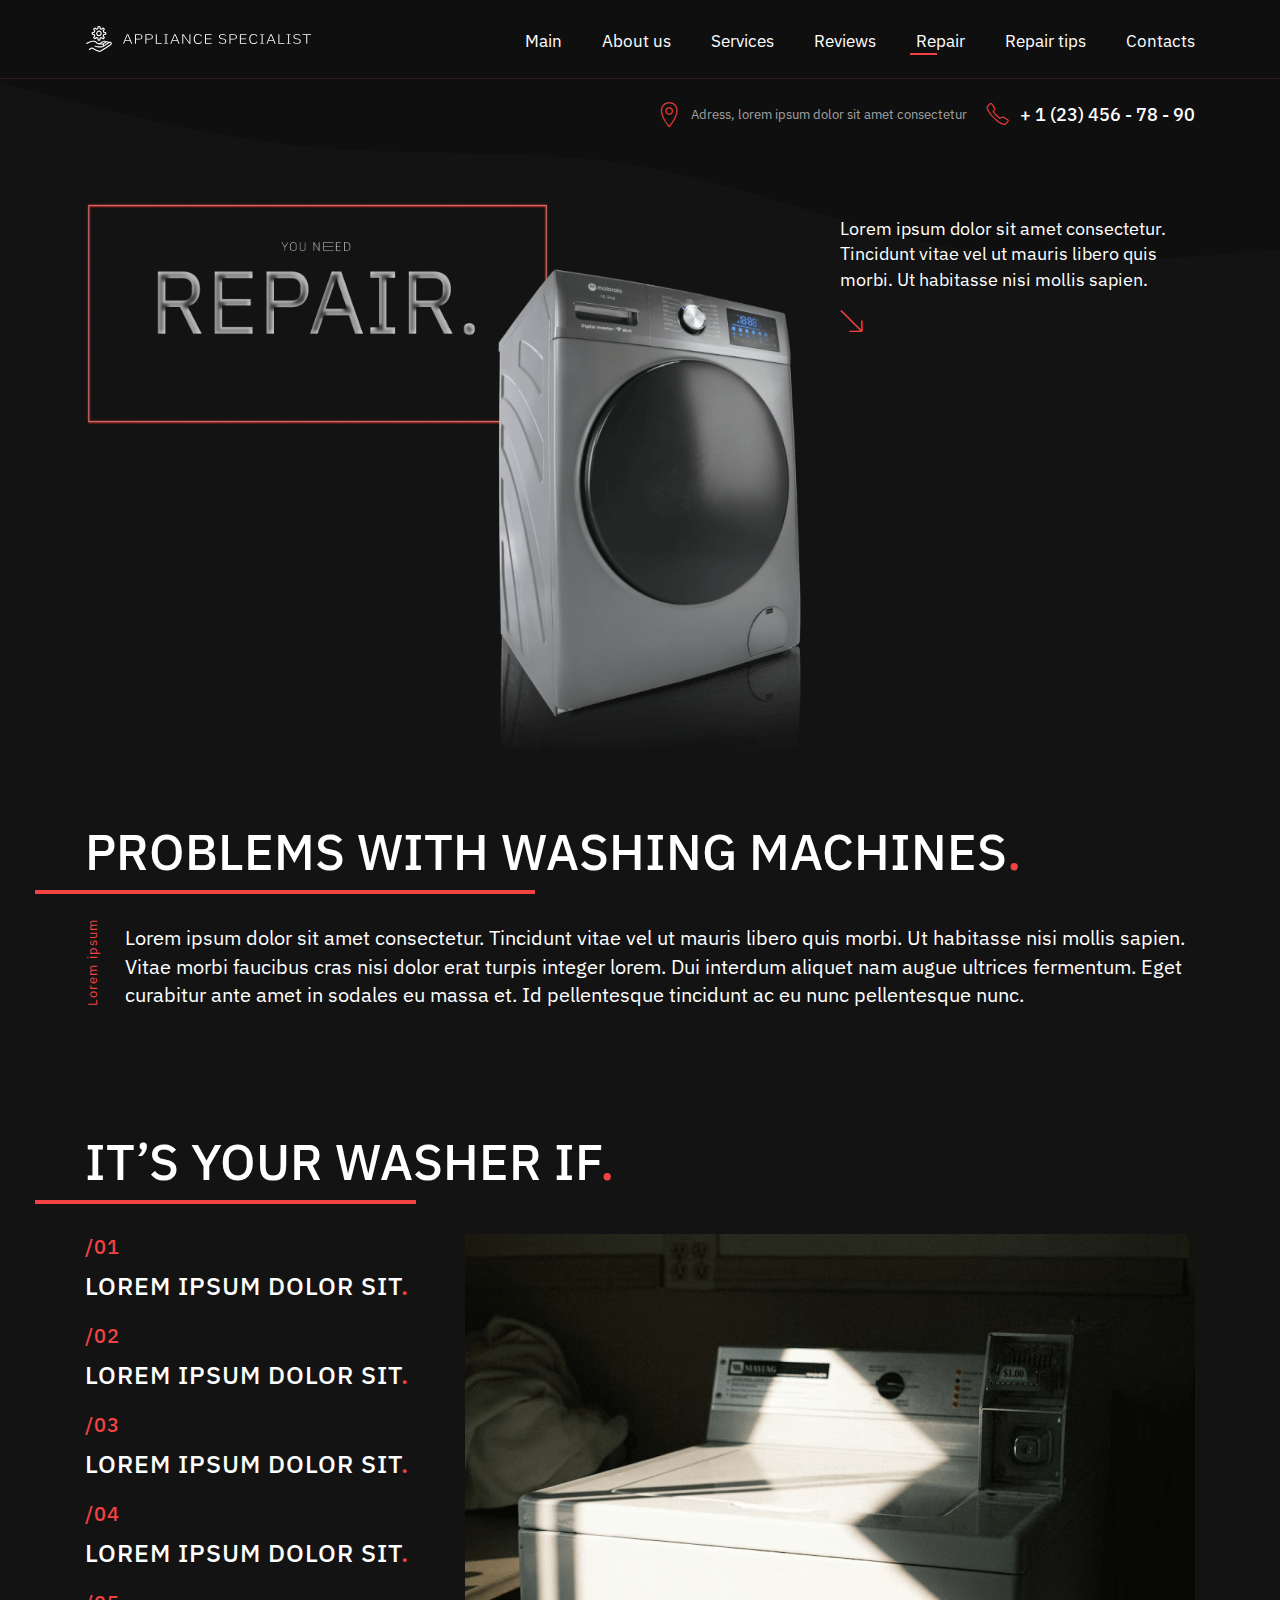
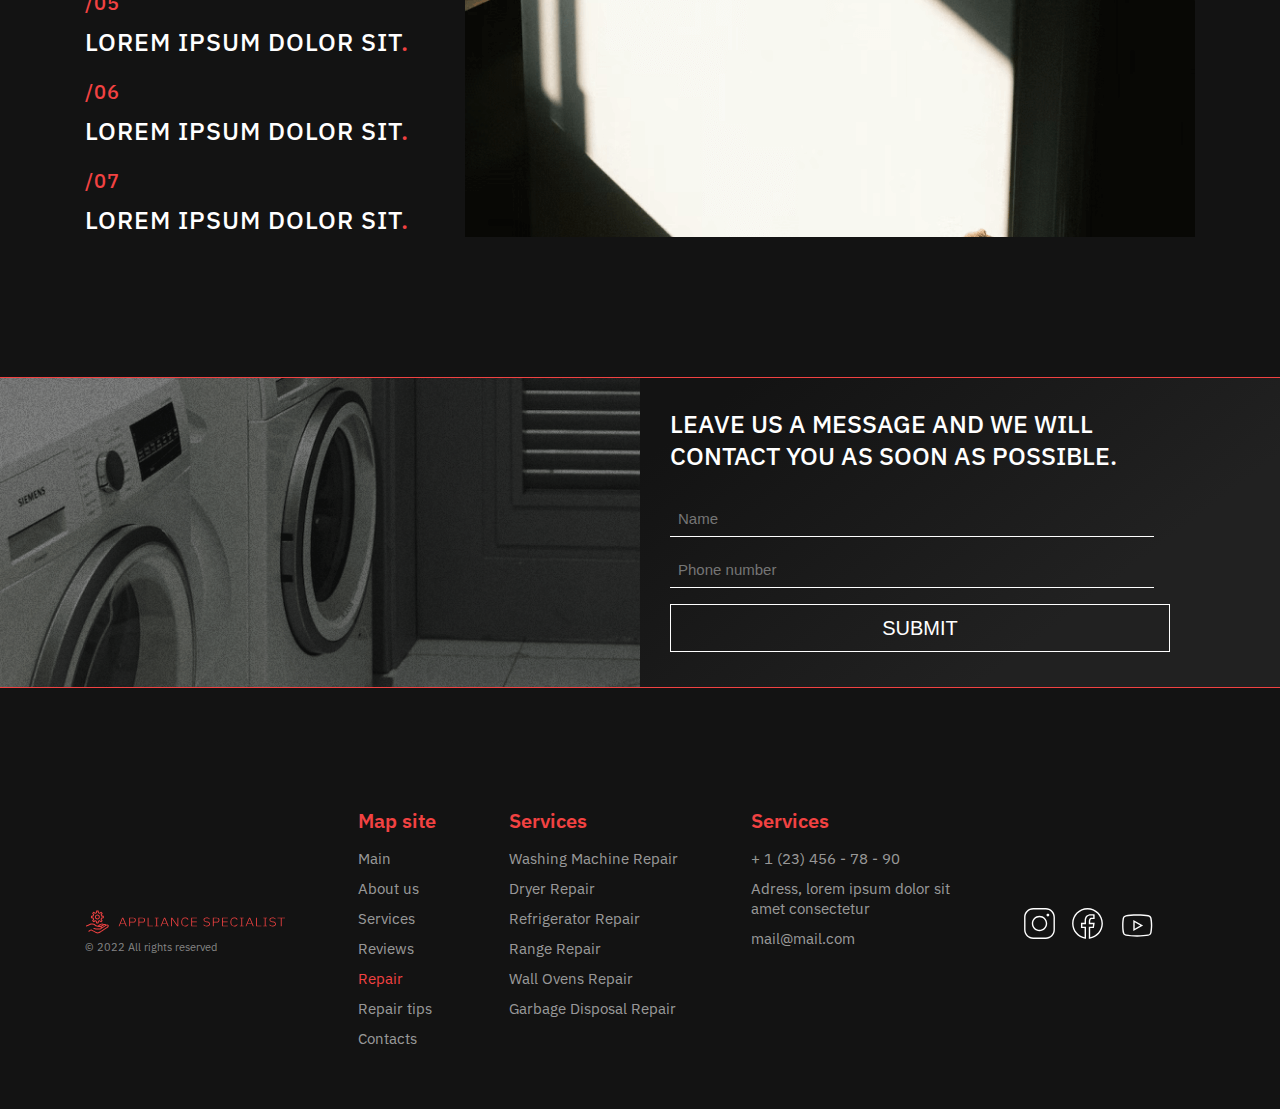
<file: repair.html>
<!DOCTYPE html>
<html lang="en">
<head>
    <meta charset="UTF-8">
    <meta http-equiv="X-UA-Compatible" content="IE=edge">
    <meta name="format-detection" content="telephone=no">
    <meta name="viewport" content="width=device-width, initial-scale=1.0">
    <link rel="stylesheet" href="./css/style.css">
    <title>Document</title>
</head>
<body>
    <header>
        <div class="container flex">
            <a class="logo" href="/index.html">
                <svg width="226" height="28" viewBox="0 0 226 28" fill="none" xmlns="http://www.w3.org/2000/svg">
                    <path d="M13.2147 1.11989C12.9434 1.1177 12.7094 1.31239 12.6613 1.57927L12.355 3.25489C12.0925 3.3402 11.8387 3.44302 11.5894 3.56552L10.2134 2.57239C9.9925 2.4127 9.68625 2.43458 9.49375 2.62927L8.29719 3.80614C8.10469 3.99864 8.07625 4.30052 8.23156 4.52364L9.19844 5.92364C9.07156 6.17083 8.96438 6.42458 8.87906 6.68489L7.20125 6.95614C6.93219 6.9977 6.73313 7.22958 6.73094 7.5052L6.72 9.1852C6.71781 9.45645 6.9125 9.69052 7.17938 9.73864L8.86156 10.0449C8.94469 10.3052 9.04969 10.5568 9.17219 10.804L8.1725 12.1865C8.01281 12.4074 8.03469 12.7136 8.22719 12.9083L9.40844 14.1027C9.59875 14.2952 9.90063 14.3236 10.1237 14.1683L11.5413 13.1927C11.7863 13.3174 12.0378 13.4202 12.2959 13.5055L12.5847 15.203C12.6306 15.4721 12.8603 15.669 13.1337 15.6711L14.8116 15.6799C15.0872 15.6821 15.3212 15.483 15.3672 15.214L15.6538 13.5186C15.9097 13.4355 16.1591 13.3349 16.4019 13.2124L17.8084 14.2121C18.0316 14.3696 18.3334 14.3433 18.5259 14.153L19.7225 12.974C19.9172 12.7815 19.9434 12.4752 19.7838 12.2499L18.7863 10.8499C18.9109 10.6071 19.0159 10.3599 19.1013 10.1061L20.8053 9.81739C21.0722 9.77145 21.2691 9.53958 21.2713 9.26614L21.28 7.58833C21.2822 7.31489 21.0853 7.08083 20.8141 7.03489L19.1253 6.74833C19.0422 6.4902 18.9394 6.23864 18.8191 5.99145L19.8122 4.58927C19.9719 4.36833 19.9478 4.06645 19.7553 3.87177L18.5741 2.67739C18.3816 2.48489 18.0753 2.45645 17.8522 2.61614L16.4653 3.60052C16.2203 3.47583 15.9709 3.37083 15.715 3.28552L15.4438 1.60114C15.4 1.32989 15.1681 1.13083 14.8925 1.12864L13.2147 1.11989ZM13.6784 2.24208L14.4134 2.24645L14.6562 3.7602C14.6912 3.98114 14.8553 4.15833 15.0697 4.21302C15.4809 4.31802 15.8769 4.48645 16.2487 4.71177C16.4391 4.82989 16.6819 4.82114 16.8634 4.69208L18.1125 3.80614L18.6288 4.32677L17.7297 5.58677C17.6028 5.76833 17.5919 6.00677 17.7056 6.19708C17.9266 6.57114 18.0884 6.96927 18.1847 7.37833C18.2372 7.59708 18.4144 7.76333 18.6375 7.8027L20.1578 8.05864L20.1534 8.79145L18.6178 9.04958C18.3991 9.08677 18.2219 9.25083 18.1672 9.4652C18.0644 9.87208 17.9003 10.2658 17.675 10.6333C17.5591 10.8258 17.5678 11.0686 17.6991 11.2502L18.5937 12.5124L18.0753 13.0265L16.8044 12.1252C16.6228 11.9961 16.3844 11.9874 16.1941 12.1011C15.8222 12.3221 15.4284 12.4796 15.0194 12.5802C14.8006 12.6327 14.6366 12.8099 14.5994 13.0308L14.3412 14.5577L13.6106 14.5511L13.3525 13.0199C13.3153 12.8011 13.1512 12.624 12.9325 12.5715C12.5278 12.4708 12.1297 12.3046 11.7578 12.0815C11.5697 11.9677 11.3313 11.9743 11.1497 12.1011L9.87438 12.9805L9.35812 12.4577L10.2572 11.2152C10.3884 11.0336 10.3994 10.7908 10.2834 10.5983C10.0625 10.2243 9.90063 9.82614 9.8 9.41489C9.7475 9.20052 9.57469 9.03645 9.35594 8.99489L7.84219 8.72145L7.84875 7.98645L9.35594 7.74364C9.57688 7.70864 9.75625 7.54458 9.81094 7.32802C9.91594 6.91458 10.08 6.51645 10.3075 6.14458C10.4234 5.95645 10.4169 5.71583 10.29 5.53427L9.42156 4.27427L9.94219 3.75802L11.1803 4.65052C11.3597 4.78177 11.6003 4.7927 11.7928 4.68114C12.1691 4.45583 12.5694 4.29614 12.9828 4.19552C13.1994 4.1452 13.3634 3.9702 13.4028 3.75364L13.6784 2.24208ZM13.9934 5.61958C13.2738 5.6152 12.5519 5.88427 12.0028 6.42895C10.9047 7.51395 10.8959 9.30114 11.9809 10.4015C13.0659 11.4996 14.8553 11.5083 15.9534 10.4233C17.0516 9.33833 17.0603 7.54895 15.9753 6.45083C15.4328 5.90177 14.7131 5.62395 13.9934 5.61958ZM13.9891 6.73302C14.42 6.7352 14.8488 6.90364 15.1791 7.23833C15.8397 7.90552 15.8331 8.96645 15.1659 9.62489C14.4987 10.2855 13.4378 10.2811 12.7772 9.61395C12.1166 8.94458 12.1231 7.88364 12.7903 7.2252C13.125 6.89489 13.5559 6.73083 13.9891 6.73302ZM8.07625 15.6799C6.615 15.6799 5.94125 16.0299 5.215 16.3099C5.215 16.3121 5.215 16.3121 5.215 16.3121C3.82156 16.8546 1.43719 17.979 1.43719 17.979C1.15719 18.1102 1.03688 18.4449 1.16813 18.7249C1.30156 19.0049 1.63625 19.1252 1.91625 18.994C1.91625 18.994 4.31594 17.863 5.61969 17.3555C6.42469 17.0427 6.77469 16.7999 8.07625 16.7999C10.9484 16.7999 10.8325 18.0468 12.0444 18.7599C12.0619 18.7708 12.0816 18.7818 12.1012 18.7883C13.6041 19.4621 15.2184 19.5999 16.52 19.5999C17.0953 19.5999 17.4584 19.7333 17.6553 19.8821C17.85 20.033 17.92 20.1883 17.92 20.4399C17.92 20.7352 17.8456 20.8752 17.6509 21.0174C17.4584 21.1574 17.0866 21.2799 16.52 21.2799H13.58C12.3462 21.2799 10.2222 20.7374 10.2222 20.7374C10.0297 20.6849 9.82188 20.7418 9.67969 20.884C9.5375 21.0261 9.48281 21.234 9.53531 21.4265C9.59 21.6211 9.74312 21.7721 9.93781 21.8224C9.93781 21.8224 12.0444 22.3999 13.58 22.3999H16.52C17.0909 22.3999 17.5875 22.3058 18.0031 22.1002C18.0578 22.0849 18.1103 22.0608 18.1562 22.028L23.4675 18.5433C24.2659 18.0818 24.8106 17.9527 25.13 17.9571C25.4494 17.9636 25.5588 18.0599 25.655 18.1824C25.7972 18.3661 25.8059 18.4361 25.7141 18.6483C25.62 18.8627 25.3466 19.193 24.8544 19.5343C24.8544 19.5343 24.8544 19.5343 24.8522 19.5343C24.2441 19.9586 17.4431 24.3905 16.6578 24.8368C16.065 25.1736 15.5947 25.528 15.0588 25.679C14.5228 25.8277 13.8906 25.8277 12.845 25.329C12.1472 24.9943 9.17656 23.4718 8.21406 22.984C7.67812 22.7127 7.22094 22.5596 6.755 22.5858C6.28688 22.6121 5.89094 22.8111 5.48188 23.0693C5.47969 23.0693 5.4775 23.0715 5.4775 23.0736L4.09063 23.9596C3.91563 24.0646 3.81281 24.2571 3.81938 24.4605C3.82594 24.664 3.94406 24.8477 4.12563 24.9396C4.30938 25.0315 4.52594 25.0183 4.69438 24.9024L6.07469 24.0186C6.43125 23.7955 6.6325 23.7146 6.81625 23.7036C7 23.6927 7.25156 23.7518 7.70875 23.9836C8.6625 24.4671 11.5872 25.9677 12.3637 26.3374C13.5822 26.9215 14.5688 26.9761 15.3584 26.7574C16.1481 26.5365 16.7103 26.0946 17.2112 25.8102C18.2919 25.1955 24.7122 20.9955 25.4931 20.453C26.0859 20.0396 26.5213 19.6086 26.7422 19.0924C26.9631 18.5761 26.8909 17.9461 26.5388 17.4955C26.5388 17.4955 26.5388 17.4955 26.5388 17.4933C26.2609 17.139 25.7688 16.8502 25.1497 16.8371C24.7975 16.8305 24.4059 16.9115 23.9706 17.0711C23.8897 16.964 23.7672 16.824 23.5988 16.7015C23.2728 16.4586 22.7544 16.2399 22.05 16.2399C21.6891 16.2399 21.3938 16.323 21.1575 16.4215C20.8206 16.0999 20.2234 15.6908 19.355 15.6908C18.6506 15.6908 17.99 15.9271 17.5306 16.1983C17.4453 16.2486 17.2397 16.3777 16.8897 16.5965C16.5397 16.8152 16.0825 17.0974 15.6319 17.3796C14.9122 17.828 14.4659 18.108 14.2078 18.2699C13.6587 18.1605 13.1097 18.0052 12.5912 17.7777C12.1494 17.4933 11.2984 15.6799 8.07625 15.6799ZM19.355 16.8108C19.7094 16.8108 19.9631 16.9005 20.1425 17.0055L17.5525 18.6111C17.2441 18.5236 16.8984 18.4799 16.52 18.4799C16.3581 18.4799 16.1809 18.469 16.0125 18.4624C16.1175 18.3968 16.1175 18.3968 16.2247 18.3311C16.6753 18.049 17.1303 17.7646 17.4825 17.5458C17.8325 17.3293 18.1191 17.1521 18.0994 17.163C18.3641 17.0055 18.9394 16.8108 19.355 16.8108ZM22.05 17.3599C22.505 17.3599 22.75 17.4758 22.8988 17.5786C22.89 17.583 22.8834 17.5874 22.8747 17.594L19.005 20.1315C18.9525 19.8186 18.8234 19.519 18.6178 19.2696L21.3238 17.5918L21.3259 17.5874C21.3478 17.5765 21.8159 17.3599 22.05 17.3599Z" fill="white"/>
                    <path d="M46.2157 18.8338L44.989 15.8283H40.1952L38.9684 18.8338H38L41.9868 9.16621H43.2296L47.2326 18.8338H46.2157ZM42.6163 9.95568H42.5517L40.4373 15.108H44.7307L42.6163 9.95568Z" fill="white"/>
                    <path d="M49.9765 18.8338V9.16621H54.3991C55.3783 9.16621 56.1261 9.4109 56.6427 9.90028C57.1592 10.3804 57.4174 11.036 57.4174 11.867C57.4174 12.7073 57.1592 13.3721 56.6427 13.8615C56.1261 14.3416 55.3783 14.5817 54.3991 14.5817H50.9449V18.8338H49.9765ZM50.9449 13.8476H54.3991C55.0447 13.8476 55.5343 13.6953 55.8679 13.3906C56.2122 13.0766 56.3844 12.6796 56.3844 12.1994V11.5346C56.3844 11.0637 56.2122 10.6759 55.8679 10.3712C55.5343 10.0572 55.0447 9.90028 54.3991 9.90028H50.9449V13.8476Z" fill="white"/>
                    <path d="M60.3968 18.8338V9.16621H64.8194C65.7986 9.16621 66.5464 9.4109 67.0629 9.90028C67.5795 10.3804 67.8377 11.036 67.8377 11.867C67.8377 12.7073 67.5795 13.3721 67.0629 13.8615C66.5464 14.3416 65.7986 14.5817 64.8194 14.5817H61.3652V18.8338H60.3968ZM61.3652 13.8476H64.8194C65.465 13.8476 65.9546 13.6953 66.2882 13.3906C66.6325 13.0766 66.8047 12.6796 66.8047 12.1994V11.5346C66.8047 11.0637 66.6325 10.6759 66.2882 10.3712C65.9546 10.0572 65.465 9.90028 64.8194 9.90028H61.3652V13.8476Z" fill="white"/>
                    <path d="M70.8171 18.8338V9.16621H71.7855V18.0997H76.7569V18.8338H70.8171Z" fill="white"/>
                    <path d="M78.8909 18.8338V18.1413H80.5373V9.85873H78.8909V9.16621H83.1521V9.85873H81.5057V18.1413H83.1521V18.8338H78.8909Z" fill="white"/>
                    <path d="M93.5411 18.8338L92.3144 15.8283H87.5206L86.2938 18.8338H85.3254L89.3122 9.16621H90.555L94.558 18.8338H93.5411ZM89.9417 9.95568H89.8771L87.7627 15.108H92.0561L89.9417 9.95568Z" fill="white"/>
                    <path d="M98.2865 10.3019H98.2381V18.8338H97.3019V9.16621H98.5125L104.436 17.6981H104.485V9.16621H105.421V18.8338H104.21L98.2865 10.3019Z" fill="white"/>
                    <path d="M113.155 19C111.756 19 110.675 18.5845 109.911 17.7535C109.147 16.9132 108.765 15.6713 108.765 14.0277C108.765 12.3934 109.147 11.1468 109.911 10.2881C110.675 9.42936 111.756 9 113.155 9C114.059 9 114.817 9.18467 115.431 9.55402C116.055 9.92336 116.539 10.4266 116.883 11.0637L116.093 11.4654C115.845 10.9391 115.468 10.5235 114.963 10.2188C114.468 9.90489 113.865 9.74792 113.155 9.74792C112.1 9.74792 111.277 10.0711 110.685 10.7175C110.094 11.3638 109.798 12.2872 109.798 13.4875V14.5817C109.798 15.7729 110.094 16.6824 110.685 17.3102C111.277 17.9381 112.1 18.2521 113.155 18.2521C113.908 18.2521 114.538 18.0905 115.043 17.7673C115.549 17.4349 115.926 16.9917 116.173 16.4377L116.964 16.8393C116.631 17.5042 116.141 18.0305 115.495 18.4183C114.85 18.8061 114.07 19 113.155 19Z" fill="white"/>
                    <path d="M120.034 18.8338V9.16621H126.619V9.90028H121.002V13.5568H126.345V14.2909H121.002V18.0997H126.619V18.8338H120.034Z" fill="white"/>
                    <path d="M137.556 19C136.63 19 135.855 18.8523 135.231 18.5568C134.618 18.2521 134.091 17.8504 133.65 17.3518L134.376 16.8393C134.774 17.2918 135.221 17.6427 135.716 17.892C136.221 18.1413 136.845 18.2659 137.588 18.2659C138.459 18.2659 139.127 18.0905 139.589 17.7396C140.063 17.3795 140.3 16.8809 140.3 16.2438C140.3 15.6528 140.1 15.2188 139.702 14.9418C139.304 14.6648 138.745 14.4617 138.024 14.3324L137.023 14.1524C135.947 13.9677 135.167 13.6584 134.683 13.2244C134.198 12.7904 133.956 12.2364 133.956 11.5623C133.956 11.1376 134.042 10.7682 134.214 10.4543C134.387 10.1311 134.629 9.86334 134.941 9.65097C135.264 9.4386 135.646 9.27701 136.087 9.16621C136.539 9.0554 137.034 9 137.572 9C138.411 9 139.121 9.12927 139.702 9.38781C140.283 9.64635 140.762 10.0111 141.139 10.482L140.413 10.9391C140.1 10.5512 139.708 10.2558 139.234 10.0526C138.772 9.84026 138.201 9.73407 137.523 9.73407C136.716 9.73407 136.076 9.88643 135.603 10.1911C135.14 10.4866 134.909 10.9344 134.909 11.5346C134.909 12.1071 135.118 12.5272 135.538 12.795C135.958 13.0628 136.517 13.2567 137.217 13.3767L138.217 13.5568C139.336 13.7692 140.122 14.097 140.574 14.5402C141.026 14.9834 141.252 15.5374 141.252 16.2022C141.252 17.0886 140.924 17.7765 140.267 18.2659C139.611 18.7553 138.707 19 137.556 19Z" fill="white"/>
                    <path d="M144.47 18.8338V9.16621H148.892C149.871 9.16621 150.619 9.4109 151.136 9.90028C151.652 10.3804 151.911 11.036 151.911 11.867C151.911 12.7073 151.652 13.3721 151.136 13.8615C150.619 14.3416 149.871 14.5817 148.892 14.5817H145.438V18.8338H144.47ZM145.438 13.8476H148.892C149.538 13.8476 150.027 13.6953 150.361 13.3906C150.705 13.0766 150.878 12.6796 150.878 12.1994V11.5346C150.878 11.0637 150.705 10.6759 150.361 10.3712C150.027 10.0572 149.538 9.90028 148.892 9.90028H145.438V13.8476Z" fill="white"/>
                    <path d="M154.89 18.8338V9.16621H161.475V9.90028H155.858V13.5568H161.201V14.2909H155.858V18.0997H161.475V18.8338H154.89Z" fill="white"/>
                    <path d="M168.694 19C167.295 19 166.214 18.5845 165.45 17.7535C164.686 16.9132 164.304 15.6713 164.304 14.0277C164.304 12.3934 164.686 11.1468 165.45 10.2881C166.214 9.42936 167.295 9 168.694 9C169.598 9 170.356 9.18467 170.97 9.55402C171.594 9.92336 172.078 10.4266 172.422 11.0637L171.632 11.4654C171.384 10.9391 171.007 10.5235 170.502 10.2188C170.007 9.90489 169.404 9.74792 168.694 9.74792C167.639 9.74792 166.816 10.0711 166.224 10.7175C165.633 11.3638 165.337 12.2872 165.337 13.4875V14.5817C165.337 15.7729 165.633 16.6824 166.224 17.3102C166.816 17.9381 167.639 18.2521 168.694 18.2521C169.447 18.2521 170.077 18.0905 170.582 17.7673C171.088 17.4349 171.465 16.9917 171.712 16.4377L172.503 16.8393C172.17 17.5042 171.68 18.0305 171.034 18.4183C170.389 18.8061 169.609 19 168.694 19Z" fill="white"/>
                    <path d="M174.992 18.8338V18.1413H176.638V9.85873H174.992V9.16621H179.253V9.85873H177.607V18.1413H179.253V18.8338H174.992Z" fill="white"/>
                    <path d="M189.642 18.8338L188.415 15.8283H183.622L182.395 18.8338H181.426L185.413 9.16621H186.656L190.659 18.8338H189.642ZM186.043 9.95568H185.978L183.864 15.108H188.157L186.043 9.95568Z" fill="white"/>
                    <path d="M193.403 18.8338V9.16621H194.371V18.0997H199.343V18.8338H193.403Z" fill="white"/>
                    <path d="M201.477 18.8338V18.1413H203.123V9.85873H201.477V9.16621H205.738V9.85873H204.091V18.1413H205.738V18.8338H201.477Z" fill="white"/>
                    <path d="M212.059 19C211.134 19 210.359 18.8523 209.735 18.5568C209.122 18.2521 208.594 17.8504 208.153 17.3518L208.88 16.8393C209.278 17.2918 209.724 17.6427 210.219 17.892C210.725 18.1413 211.349 18.2659 212.092 18.2659C212.963 18.2659 213.63 18.0905 214.093 17.7396C214.567 17.3795 214.803 16.8809 214.803 16.2438C214.803 15.6528 214.604 15.2188 214.206 14.9418C213.808 14.6648 213.248 14.4617 212.527 14.3324L211.527 14.1524C210.451 13.9677 209.671 13.6584 209.186 13.2244C208.702 12.7904 208.46 12.2364 208.46 11.5623C208.46 11.1376 208.546 10.7682 208.718 10.4543C208.89 10.1311 209.133 9.86334 209.445 9.65097C209.767 9.4386 210.149 9.27701 210.591 9.16621C211.043 9.0554 211.537 9 212.076 9C212.915 9 213.625 9.12927 214.206 9.38781C214.787 9.64635 215.266 10.0111 215.643 10.482L214.916 10.9391C214.604 10.5512 214.211 10.2558 213.738 10.0526C213.275 9.84026 212.705 9.73407 212.027 9.73407C211.22 9.73407 210.58 9.88643 210.106 10.1911C209.644 10.4866 209.412 10.9344 209.412 11.5346C209.412 12.1071 209.622 12.5272 210.042 12.795C210.461 13.0628 211.021 13.2567 211.72 13.3767L212.721 13.5568C213.84 13.7692 214.626 14.097 215.078 14.5402C215.53 14.9834 215.756 15.5374 215.756 16.2022C215.756 17.0886 215.427 17.7765 214.771 18.2659C214.115 18.7553 213.211 19 212.059 19Z" fill="white"/>
                    <path d="M222.223 9.90028V18.8338H221.255V9.90028H217.478V9.16621H226V9.90028H222.223Z" fill="white"/>
                </svg>
            </a>
            <ul class="mainmenu">
                <li>
                    <a href="/index.html">Main</a>
                </li>
                <li>
                    <a href="/about.html">About us</a>
                </li>
                <li>
                    <a href="/services.html">Services</a>
                </li>
                <li>
                    <a href="/reviews.html">Reviews</a>
                </li>
                <li>
                    <a class="active" href="/repair.html">Repair</a>
                </li>
                <li>
                    <a href="/tips.html">Repair tips</a>
                </li>
                <li>
                    <a href="/contact.html">Contacts</a>
                </li>
            </ul>
            <div class="mob_button">
                <span></span>
                <span></span>
                <span></span>
            </div>
        </div>
    </header>

    <div class="main_header container">
        <a href="#" class="main_adres ico">Adress, lorem ipsum dolor sit amet consectetur</a>
        <a href="tel:+1234567890" class="main_phone ico">+ 1 (23) 456 - 78 - 90</a>
    </div>
    <section class="main repair">
        <div class="main_title">
            <img src="./images/main_title.png" alt="Your need repair">
        </div>
        <p class="main_text ico">Lorem ipsum dolor sit amet consectetur. Tincidunt vitae vel ut mauris libero quis morbi. Ut habitasse nisi mollis sapien. </p>
        <img class="bg_repair" src="./images/bg_repair.png" alt="Repair">
    </section>

    <section class="foryou repair">
        <div class="container">
            <h1 class="title ico">problems with washing machines<span>.</span></h1>
            <p class="ht" data-content="Lorem ipsum">Lorem ipsum dolor sit amet consectetur. Tincidunt vitae vel ut mauris libero quis morbi. Ut habitasse nisi mollis sapien. Vitae morbi faucibus cras nisi dolor erat turpis integer lorem. Dui interdum aliquet nam augue ultrices fermentum. Eget curabitur ante amet in sodales eu massa et. Id pellentesque tincidunt ac eu nunc pellentesque nunc.</p>
        </div>
    </section>

    <section class="advantages repair">
        <div class="container">
            <h2 class="title">IT’S YOUR WASHER IF<span>.</span></h2>
            <div class="flex">
                <div class="advantages_left">
                    <ul class="foryou_list tab notactiv">
                        <li>Lorem ipsum dolor sit<span>.</span></li>
                        <li>Lorem ipsum dolor sit<span>.</span></li>
                        <li>Lorem ipsum dolor sit<span>.</span></li>
                        <li>Lorem ipsum dolor sit<span>.</span></li>
                        <li>Lorem ipsum dolor sit<span>.</span></li>
                        <li>Lorem ipsum dolor sit<span>.</span></li>
                        <li>Lorem ipsum dolor sit<span>.</span></li>
                    </ul>
                </div>
                <div class="advantages_right">
                    <img src="./images/repair_devise.png" alt="Man">
                </div>
            </div>
        </div>
    </section>
    
    <section class="litleform">
        <div class="litleform_left">
            <img src="./images/litelform.png" alt="Alt">
        </div>
        <div class="litleform_right">
            <div class="content">
                <p>Leave us a message and we will contact you as soon as possible.</p>
                <form id="form" class="form" action="#">
                    <input autocomplete="off" class="req_name" type="text" name="name" placeholder="Name">
                    <input autocomplete="off" class="req_phone" type="phone" name="phone" placeholder="Phone number">
                    <button class="sen_form">submit</button>
                </form>
            </div>
        </div>
    </section>
    <footer class="ptf">
        <div class="container flex">
            <div class="col footer_p">
                <a href="/index.html" class="logo_footer">
                    <svg width="226" height="28" viewBox="0 0 226 28" fill="none" xmlns="http://www.w3.org/2000/svg">
                        <path d="M13.2147 1.11989C12.9434 1.1177 12.7094 1.31239 12.6613 1.57927L12.355 3.25489C12.0925 3.3402 11.8387 3.44302 11.5894 3.56552L10.2134 2.57239C9.9925 2.4127 9.68625 2.43458 9.49375 2.62927L8.29719 3.80614C8.10469 3.99864 8.07625 4.30052 8.23156 4.52364L9.19844 5.92364C9.07156 6.17083 8.96438 6.42458 8.87906 6.68489L7.20125 6.95614C6.93219 6.9977 6.73313 7.22958 6.73094 7.5052L6.72 9.1852C6.71781 9.45645 6.9125 9.69052 7.17938 9.73864L8.86156 10.0449C8.94469 10.3052 9.04969 10.5568 9.17219 10.804L8.1725 12.1865C8.01281 12.4074 8.03469 12.7136 8.22719 12.9083L9.40844 14.1027C9.59875 14.2952 9.90063 14.3236 10.1237 14.1683L11.5413 13.1927C11.7863 13.3174 12.0378 13.4202 12.2959 13.5055L12.5847 15.203C12.6306 15.4721 12.8603 15.669 13.1337 15.6711L14.8116 15.6799C15.0872 15.6821 15.3212 15.483 15.3672 15.214L15.6538 13.5186C15.9097 13.4355 16.1591 13.3349 16.4019 13.2124L17.8084 14.2121C18.0316 14.3696 18.3334 14.3433 18.5259 14.153L19.7225 12.974C19.9172 12.7815 19.9434 12.4752 19.7838 12.2499L18.7863 10.8499C18.9109 10.6071 19.0159 10.3599 19.1013 10.1061L20.8053 9.81739C21.0722 9.77145 21.2691 9.53958 21.2713 9.26614L21.28 7.58833C21.2822 7.31489 21.0853 7.08083 20.8141 7.03489L19.1253 6.74833C19.0422 6.4902 18.9394 6.23864 18.8191 5.99145L19.8122 4.58927C19.9719 4.36833 19.9478 4.06645 19.7553 3.87177L18.5741 2.67739C18.3816 2.48489 18.0753 2.45645 17.8522 2.61614L16.4653 3.60052C16.2203 3.47583 15.9709 3.37083 15.715 3.28552L15.4438 1.60114C15.4 1.32989 15.1681 1.13083 14.8925 1.12864L13.2147 1.11989ZM13.6784 2.24208L14.4134 2.24645L14.6562 3.7602C14.6912 3.98114 14.8553 4.15833 15.0697 4.21302C15.4809 4.31802 15.8769 4.48645 16.2487 4.71177C16.4391 4.82989 16.6819 4.82114 16.8634 4.69208L18.1125 3.80614L18.6288 4.32677L17.7297 5.58677C17.6028 5.76833 17.5919 6.00677 17.7056 6.19708C17.9266 6.57114 18.0884 6.96927 18.1847 7.37833C18.2372 7.59708 18.4144 7.76333 18.6375 7.8027L20.1578 8.05864L20.1534 8.79145L18.6178 9.04958C18.3991 9.08677 18.2219 9.25083 18.1672 9.4652C18.0644 9.87208 17.9003 10.2658 17.675 10.6333C17.5591 10.8258 17.5678 11.0686 17.6991 11.2502L18.5937 12.5124L18.0753 13.0265L16.8044 12.1252C16.6228 11.9961 16.3844 11.9874 16.1941 12.1011C15.8222 12.3221 15.4284 12.4796 15.0194 12.5802C14.8006 12.6327 14.6366 12.8099 14.5994 13.0308L14.3412 14.5577L13.6106 14.5511L13.3525 13.0199C13.3153 12.8011 13.1512 12.624 12.9325 12.5715C12.5278 12.4708 12.1297 12.3046 11.7578 12.0815C11.5697 11.9677 11.3313 11.9743 11.1497 12.1011L9.87438 12.9805L9.35812 12.4577L10.2572 11.2152C10.3884 11.0336 10.3994 10.7908 10.2834 10.5983C10.0625 10.2243 9.90063 9.82614 9.8 9.41489C9.7475 9.20052 9.57469 9.03645 9.35594 8.99489L7.84219 8.72145L7.84875 7.98645L9.35594 7.74364C9.57688 7.70864 9.75625 7.54458 9.81094 7.32802C9.91594 6.91458 10.08 6.51645 10.3075 6.14458C10.4234 5.95645 10.4169 5.71583 10.29 5.53427L9.42156 4.27427L9.94219 3.75802L11.1803 4.65052C11.3597 4.78177 11.6003 4.7927 11.7928 4.68114C12.1691 4.45583 12.5694 4.29614 12.9828 4.19552C13.1994 4.1452 13.3634 3.9702 13.4028 3.75364L13.6784 2.24208ZM13.9934 5.61958C13.2738 5.6152 12.5519 5.88427 12.0028 6.42895C10.9047 7.51395 10.8959 9.30114 11.9809 10.4015C13.0659 11.4996 14.8553 11.5083 15.9534 10.4233C17.0516 9.33833 17.0603 7.54895 15.9753 6.45083C15.4328 5.90177 14.7131 5.62395 13.9934 5.61958ZM13.9891 6.73302C14.42 6.7352 14.8488 6.90364 15.1791 7.23833C15.8397 7.90552 15.8331 8.96645 15.1659 9.62489C14.4987 10.2855 13.4378 10.2811 12.7772 9.61395C12.1166 8.94458 12.1231 7.88364 12.7903 7.2252C13.125 6.89489 13.5559 6.73083 13.9891 6.73302ZM8.07625 15.6799C6.615 15.6799 5.94125 16.0299 5.215 16.3099C5.215 16.3121 5.215 16.3121 5.215 16.3121C3.82156 16.8546 1.43719 17.979 1.43719 17.979C1.15719 18.1102 1.03688 18.4449 1.16813 18.7249C1.30156 19.0049 1.63625 19.1252 1.91625 18.994C1.91625 18.994 4.31594 17.863 5.61969 17.3555C6.42469 17.0427 6.77469 16.7999 8.07625 16.7999C10.9484 16.7999 10.8325 18.0468 12.0444 18.7599C12.0619 18.7708 12.0816 18.7818 12.1012 18.7883C13.6041 19.4621 15.2184 19.5999 16.52 19.5999C17.0953 19.5999 17.4584 19.7333 17.6553 19.8821C17.85 20.033 17.92 20.1883 17.92 20.4399C17.92 20.7352 17.8456 20.8752 17.6509 21.0174C17.4584 21.1574 17.0866 21.2799 16.52 21.2799H13.58C12.3462 21.2799 10.2222 20.7374 10.2222 20.7374C10.0297 20.6849 9.82188 20.7418 9.67969 20.884C9.5375 21.0261 9.48281 21.234 9.53531 21.4265C9.59 21.6211 9.74312 21.7721 9.93781 21.8224C9.93781 21.8224 12.0444 22.3999 13.58 22.3999H16.52C17.0909 22.3999 17.5875 22.3058 18.0031 22.1002C18.0578 22.0849 18.1103 22.0608 18.1562 22.028L23.4675 18.5433C24.2659 18.0818 24.8106 17.9527 25.13 17.9571C25.4494 17.9636 25.5588 18.0599 25.655 18.1824C25.7972 18.3661 25.8059 18.4361 25.7141 18.6483C25.62 18.8627 25.3466 19.193 24.8544 19.5343C24.8544 19.5343 24.8544 19.5343 24.8522 19.5343C24.2441 19.9586 17.4431 24.3905 16.6578 24.8368C16.065 25.1736 15.5947 25.528 15.0588 25.679C14.5228 25.8277 13.8906 25.8277 12.845 25.329C12.1472 24.9943 9.17656 23.4718 8.21406 22.984C7.67812 22.7127 7.22094 22.5596 6.755 22.5858C6.28688 22.6121 5.89094 22.8111 5.48188 23.0693C5.47969 23.0693 5.4775 23.0715 5.4775 23.0736L4.09063 23.9596C3.91563 24.0646 3.81281 24.2571 3.81938 24.4605C3.82594 24.664 3.94406 24.8477 4.12563 24.9396C4.30938 25.0315 4.52594 25.0183 4.69438 24.9024L6.07469 24.0186C6.43125 23.7955 6.6325 23.7146 6.81625 23.7036C7 23.6927 7.25156 23.7518 7.70875 23.9836C8.6625 24.4671 11.5872 25.9677 12.3637 26.3374C13.5822 26.9215 14.5688 26.9761 15.3584 26.7574C16.1481 26.5365 16.7103 26.0946 17.2112 25.8102C18.2919 25.1955 24.7122 20.9955 25.4931 20.453C26.0859 20.0396 26.5213 19.6086 26.7422 19.0924C26.9631 18.5761 26.8909 17.9461 26.5388 17.4955C26.5388 17.4955 26.5388 17.4955 26.5388 17.4933C26.2609 17.139 25.7688 16.8502 25.1497 16.8371C24.7975 16.8305 24.4059 16.9115 23.9706 17.0711C23.8897 16.964 23.7672 16.824 23.5988 16.7015C23.2728 16.4586 22.7544 16.2399 22.05 16.2399C21.6891 16.2399 21.3938 16.323 21.1575 16.4215C20.8206 16.0999 20.2234 15.6908 19.355 15.6908C18.6506 15.6908 17.99 15.9271 17.5306 16.1983C17.4453 16.2486 17.2397 16.3777 16.8897 16.5965C16.5397 16.8152 16.0825 17.0974 15.6319 17.3796C14.9122 17.828 14.4659 18.108 14.2078 18.2699C13.6587 18.1605 13.1097 18.0052 12.5912 17.7777C12.1494 17.4933 11.2984 15.6799 8.07625 15.6799ZM19.355 16.8108C19.7094 16.8108 19.9631 16.9005 20.1425 17.0055L17.5525 18.6111C17.2441 18.5236 16.8984 18.4799 16.52 18.4799C16.3581 18.4799 16.1809 18.469 16.0125 18.4624C16.1175 18.3968 16.1175 18.3968 16.2247 18.3311C16.6753 18.049 17.1303 17.7646 17.4825 17.5458C17.8325 17.3293 18.1191 17.1521 18.0994 17.163C18.3641 17.0055 18.9394 16.8108 19.355 16.8108ZM22.05 17.3599C22.505 17.3599 22.75 17.4758 22.8988 17.5786C22.89 17.583 22.8834 17.5874 22.8747 17.594L19.005 20.1315C18.9525 19.8186 18.8234 19.519 18.6178 19.2696L21.3238 17.5918L21.3259 17.5874C21.3478 17.5765 21.8159 17.3599 22.05 17.3599Z" fill="white"/>
                        <path d="M46.2157 18.8338L44.989 15.8283H40.1952L38.9684 18.8338H38L41.9868 9.16621H43.2296L47.2326 18.8338H46.2157ZM42.6163 9.95568H42.5517L40.4373 15.108H44.7307L42.6163 9.95568Z" fill="white"/>
                        <path d="M49.9765 18.8338V9.16621H54.3991C55.3783 9.16621 56.1261 9.4109 56.6427 9.90028C57.1592 10.3804 57.4174 11.036 57.4174 11.867C57.4174 12.7073 57.1592 13.3721 56.6427 13.8615C56.1261 14.3416 55.3783 14.5817 54.3991 14.5817H50.9449V18.8338H49.9765ZM50.9449 13.8476H54.3991C55.0447 13.8476 55.5343 13.6953 55.8679 13.3906C56.2122 13.0766 56.3844 12.6796 56.3844 12.1994V11.5346C56.3844 11.0637 56.2122 10.6759 55.8679 10.3712C55.5343 10.0572 55.0447 9.90028 54.3991 9.90028H50.9449V13.8476Z" fill="white"/>
                        <path d="M60.3968 18.8338V9.16621H64.8194C65.7986 9.16621 66.5464 9.4109 67.0629 9.90028C67.5795 10.3804 67.8377 11.036 67.8377 11.867C67.8377 12.7073 67.5795 13.3721 67.0629 13.8615C66.5464 14.3416 65.7986 14.5817 64.8194 14.5817H61.3652V18.8338H60.3968ZM61.3652 13.8476H64.8194C65.465 13.8476 65.9546 13.6953 66.2882 13.3906C66.6325 13.0766 66.8047 12.6796 66.8047 12.1994V11.5346C66.8047 11.0637 66.6325 10.6759 66.2882 10.3712C65.9546 10.0572 65.465 9.90028 64.8194 9.90028H61.3652V13.8476Z" fill="white"/>
                        <path d="M70.8171 18.8338V9.16621H71.7855V18.0997H76.7569V18.8338H70.8171Z" fill="white"/>
                        <path d="M78.8909 18.8338V18.1413H80.5373V9.85873H78.8909V9.16621H83.1521V9.85873H81.5057V18.1413H83.1521V18.8338H78.8909Z" fill="white"/>
                        <path d="M93.5411 18.8338L92.3144 15.8283H87.5206L86.2938 18.8338H85.3254L89.3122 9.16621H90.555L94.558 18.8338H93.5411ZM89.9417 9.95568H89.8771L87.7627 15.108H92.0561L89.9417 9.95568Z" fill="white"/>
                        <path d="M98.2865 10.3019H98.2381V18.8338H97.3019V9.16621H98.5125L104.436 17.6981H104.485V9.16621H105.421V18.8338H104.21L98.2865 10.3019Z" fill="white"/>
                        <path d="M113.155 19C111.756 19 110.675 18.5845 109.911 17.7535C109.147 16.9132 108.765 15.6713 108.765 14.0277C108.765 12.3934 109.147 11.1468 109.911 10.2881C110.675 9.42936 111.756 9 113.155 9C114.059 9 114.817 9.18467 115.431 9.55402C116.055 9.92336 116.539 10.4266 116.883 11.0637L116.093 11.4654C115.845 10.9391 115.468 10.5235 114.963 10.2188C114.468 9.90489 113.865 9.74792 113.155 9.74792C112.1 9.74792 111.277 10.0711 110.685 10.7175C110.094 11.3638 109.798 12.2872 109.798 13.4875V14.5817C109.798 15.7729 110.094 16.6824 110.685 17.3102C111.277 17.9381 112.1 18.2521 113.155 18.2521C113.908 18.2521 114.538 18.0905 115.043 17.7673C115.549 17.4349 115.926 16.9917 116.173 16.4377L116.964 16.8393C116.631 17.5042 116.141 18.0305 115.495 18.4183C114.85 18.8061 114.07 19 113.155 19Z" fill="white"/>
                        <path d="M120.034 18.8338V9.16621H126.619V9.90028H121.002V13.5568H126.345V14.2909H121.002V18.0997H126.619V18.8338H120.034Z" fill="white"/>
                        <path d="M137.556 19C136.63 19 135.855 18.8523 135.231 18.5568C134.618 18.2521 134.091 17.8504 133.65 17.3518L134.376 16.8393C134.774 17.2918 135.221 17.6427 135.716 17.892C136.221 18.1413 136.845 18.2659 137.588 18.2659C138.459 18.2659 139.127 18.0905 139.589 17.7396C140.063 17.3795 140.3 16.8809 140.3 16.2438C140.3 15.6528 140.1 15.2188 139.702 14.9418C139.304 14.6648 138.745 14.4617 138.024 14.3324L137.023 14.1524C135.947 13.9677 135.167 13.6584 134.683 13.2244C134.198 12.7904 133.956 12.2364 133.956 11.5623C133.956 11.1376 134.042 10.7682 134.214 10.4543C134.387 10.1311 134.629 9.86334 134.941 9.65097C135.264 9.4386 135.646 9.27701 136.087 9.16621C136.539 9.0554 137.034 9 137.572 9C138.411 9 139.121 9.12927 139.702 9.38781C140.283 9.64635 140.762 10.0111 141.139 10.482L140.413 10.9391C140.1 10.5512 139.708 10.2558 139.234 10.0526C138.772 9.84026 138.201 9.73407 137.523 9.73407C136.716 9.73407 136.076 9.88643 135.603 10.1911C135.14 10.4866 134.909 10.9344 134.909 11.5346C134.909 12.1071 135.118 12.5272 135.538 12.795C135.958 13.0628 136.517 13.2567 137.217 13.3767L138.217 13.5568C139.336 13.7692 140.122 14.097 140.574 14.5402C141.026 14.9834 141.252 15.5374 141.252 16.2022C141.252 17.0886 140.924 17.7765 140.267 18.2659C139.611 18.7553 138.707 19 137.556 19Z" fill="white"/>
                        <path d="M144.47 18.8338V9.16621H148.892C149.871 9.16621 150.619 9.4109 151.136 9.90028C151.652 10.3804 151.911 11.036 151.911 11.867C151.911 12.7073 151.652 13.3721 151.136 13.8615C150.619 14.3416 149.871 14.5817 148.892 14.5817H145.438V18.8338H144.47ZM145.438 13.8476H148.892C149.538 13.8476 150.027 13.6953 150.361 13.3906C150.705 13.0766 150.878 12.6796 150.878 12.1994V11.5346C150.878 11.0637 150.705 10.6759 150.361 10.3712C150.027 10.0572 149.538 9.90028 148.892 9.90028H145.438V13.8476Z" fill="white"/>
                        <path d="M154.89 18.8338V9.16621H161.475V9.90028H155.858V13.5568H161.201V14.2909H155.858V18.0997H161.475V18.8338H154.89Z" fill="white"/>
                        <path d="M168.694 19C167.295 19 166.214 18.5845 165.45 17.7535C164.686 16.9132 164.304 15.6713 164.304 14.0277C164.304 12.3934 164.686 11.1468 165.45 10.2881C166.214 9.42936 167.295 9 168.694 9C169.598 9 170.356 9.18467 170.97 9.55402C171.594 9.92336 172.078 10.4266 172.422 11.0637L171.632 11.4654C171.384 10.9391 171.007 10.5235 170.502 10.2188C170.007 9.90489 169.404 9.74792 168.694 9.74792C167.639 9.74792 166.816 10.0711 166.224 10.7175C165.633 11.3638 165.337 12.2872 165.337 13.4875V14.5817C165.337 15.7729 165.633 16.6824 166.224 17.3102C166.816 17.9381 167.639 18.2521 168.694 18.2521C169.447 18.2521 170.077 18.0905 170.582 17.7673C171.088 17.4349 171.465 16.9917 171.712 16.4377L172.503 16.8393C172.17 17.5042 171.68 18.0305 171.034 18.4183C170.389 18.8061 169.609 19 168.694 19Z" fill="white"/>
                        <path d="M174.992 18.8338V18.1413H176.638V9.85873H174.992V9.16621H179.253V9.85873H177.607V18.1413H179.253V18.8338H174.992Z" fill="white"/>
                        <path d="M189.642 18.8338L188.415 15.8283H183.622L182.395 18.8338H181.426L185.413 9.16621H186.656L190.659 18.8338H189.642ZM186.043 9.95568H185.978L183.864 15.108H188.157L186.043 9.95568Z" fill="white"/>
                        <path d="M193.403 18.8338V9.16621H194.371V18.0997H199.343V18.8338H193.403Z" fill="white"/>
                        <path d="M201.477 18.8338V18.1413H203.123V9.85873H201.477V9.16621H205.738V9.85873H204.091V18.1413H205.738V18.8338H201.477Z" fill="white"/>
                        <path d="M212.059 19C211.134 19 210.359 18.8523 209.735 18.5568C209.122 18.2521 208.594 17.8504 208.153 17.3518L208.88 16.8393C209.278 17.2918 209.724 17.6427 210.219 17.892C210.725 18.1413 211.349 18.2659 212.092 18.2659C212.963 18.2659 213.63 18.0905 214.093 17.7396C214.567 17.3795 214.803 16.8809 214.803 16.2438C214.803 15.6528 214.604 15.2188 214.206 14.9418C213.808 14.6648 213.248 14.4617 212.527 14.3324L211.527 14.1524C210.451 13.9677 209.671 13.6584 209.186 13.2244C208.702 12.7904 208.46 12.2364 208.46 11.5623C208.46 11.1376 208.546 10.7682 208.718 10.4543C208.89 10.1311 209.133 9.86334 209.445 9.65097C209.767 9.4386 210.149 9.27701 210.591 9.16621C211.043 9.0554 211.537 9 212.076 9C212.915 9 213.625 9.12927 214.206 9.38781C214.787 9.64635 215.266 10.0111 215.643 10.482L214.916 10.9391C214.604 10.5512 214.211 10.2558 213.738 10.0526C213.275 9.84026 212.705 9.73407 212.027 9.73407C211.22 9.73407 210.58 9.88643 210.106 10.1911C209.644 10.4866 209.412 10.9344 209.412 11.5346C209.412 12.1071 209.622 12.5272 210.042 12.795C210.461 13.0628 211.021 13.2567 211.72 13.3767L212.721 13.5568C213.84 13.7692 214.626 14.097 215.078 14.5402C215.53 14.9834 215.756 15.5374 215.756 16.2022C215.756 17.0886 215.427 17.7765 214.771 18.2659C214.115 18.7553 213.211 19 212.059 19Z" fill="white"/>
                        <path d="M222.223 9.90028V18.8338H221.255V9.90028H217.478V9.16621H226V9.90028H222.223Z" fill="white"/>
                    </svg>
                </a>
                <p class="copuright">© 2022 All rights reserved</p>
            </div>
            <div class="col">
                <h3 class="footer_title">Map site</h3>
                <ul class="footer_menu">
                    <li>
                        <a href="/index.html">Main</a>
                    </li>
                    <li>
                        <a href="/about.html">About us</a>
                    </li>
                    <li>
                        <a href="/services.html">Services</a>
                    </li>
                    <li>
                        <a href="/reviews.html">Reviews</a>
                    </li>
                    <li>
                        <a class="active" href="/repair.html">Repair</a>
                    </li>
                    <li>
                        <a href="/tips.html">Repair tips</a>
                    </li>
                    <li>
                        <a href="/contact.html">Contacts</a>
                    </li>
                </ul>
            </div>
            <div class="col">
                <h3 class="footer_title">Services</h3>
                <ul class="footer_menu">
                    <li>
                        <a href="#">Washing Machine Repair</a>
                    </li>
                    <li>
                        <a href="#">Dryer Repair</a>
                    </li>
                    <li>
                        <a href="#">Refrigerator Repair</a>
                    </li>
                    <li>
                        <a href="#">Range Repair</a>
                    </li>
                    <li>
                        <a href="#">Wall Ovens Repair</a>
                    </li>
                    <li>
                        <a href="#">Garbage Disposal Repair</a>
                    </li>
                </ul>
            </div>
            <div class="col">
                <h3 class="footer_title">Services</h3>
                <ul class="footer_menu">
                    <li>
                        <a href="#">+ 1 (23) 456 - 78 - 90</a>
                    </li>
                    <li>
                        <a href="#">Adress, lorem ipsum dolor sit amet consectetur</a>
                    </li>
                    <li>
                        <a href="#">mail@mail.com</a>
                    </li>
                </ul>
            </div>
            <div class="col footer_p">
                <ul class="social">
                    <li>
                        <a href="#">
                            <svg width="31" height="31" viewBox="0 0 31 31" fill="none" xmlns="http://www.w3.org/2000/svg">
                                <path d="M9.19998 0.100098C4.18271 0.100098 0.0999756 4.18284 0.0999756 9.2001V21.8001C0.0999756 26.8174 4.18271 30.9001 9.19998 30.9001H21.8C26.8172 30.9001 30.9 26.8174 30.9 21.8001V9.2001C30.9 4.18284 26.8172 0.100098 21.8 0.100098H9.19998ZM9.19998 1.5001H21.8C26.0605 1.5001 29.5 4.93956 29.5 9.2001V21.8001C29.5 26.0606 26.0605 29.5001 21.8 29.5001H9.19998C4.93944 29.5001 1.49998 26.0606 1.49998 21.8001V9.2001C1.49998 4.93956 4.93944 1.5001 9.19998 1.5001ZM23.9 5.7001C23.5287 5.7001 23.1726 5.8476 22.91 6.11015C22.6475 6.3727 22.5 6.72879 22.5 7.1001C22.5 7.4714 22.6475 7.8275 22.91 8.09005C23.1726 8.3526 23.5287 8.5001 23.9 8.5001C24.2713 8.5001 24.6274 8.3526 24.8899 8.09005C25.1525 7.8275 25.3 7.4714 25.3 7.1001C25.3 6.72879 25.1525 6.3727 24.8899 6.11015C24.6274 5.8476 24.2713 5.7001 23.9 5.7001ZM15.5 7.8001C11.2557 7.8001 7.79998 11.2558 7.79998 15.5001C7.79998 19.7444 11.2557 23.2001 15.5 23.2001C19.7443 23.2001 23.2 19.7444 23.2 15.5001C23.2 11.2558 19.7443 7.8001 15.5 7.8001ZM15.5 9.2001C18.9877 9.2001 21.8 12.0124 21.8 15.5001C21.8 18.9878 18.9877 21.8001 15.5 21.8001C12.0123 21.8001 9.19998 18.9878 9.19998 15.5001C9.19998 12.0124 12.0123 9.2001 15.5 9.2001Z" fill="white"/>
                            </svg>
                        </a>
                    </li>
                    <li>
                        <a href="#">
                            <svg width="31" height="31" viewBox="0 0 31 31" fill="none" xmlns="http://www.w3.org/2000/svg">
                                <path d="M15.5 0.100098C7.00307 0.100098 0.0999756 7.00319 0.0999756 15.5001C0.0999756 23.2135 5.78925 29.5969 13.199 30.7101L14.0029 30.8317V18.6966H10.3648V16.2329H14.0029V12.9612C14.0029 10.9466 14.4864 9.61969 15.2867 8.78721C16.087 7.95472 17.2696 7.53486 18.9152 7.53486C20.2311 7.53486 20.743 7.61459 21.2299 7.67432V9.69092H19.5168C18.5448 9.69092 17.7473 10.2332 17.3334 10.9556C16.9195 11.6779 16.7906 12.5404 16.7906 13.4192V16.2315H21.0767L20.6953 18.6952H16.7906V30.8509L17.5849 30.7429C25.1 29.7237 30.9 23.2889 30.9 15.5001C30.9 7.00319 23.9969 0.100098 15.5 0.100098ZM15.5 1.5001C23.2403 1.5001 29.5 7.7598 29.5 15.5001C29.5 22.311 24.625 27.9124 18.1906 29.1733V20.0952H21.8957L22.7092 14.8315H18.1906V13.4192C18.1906 12.693 18.3235 12.0423 18.5474 11.6515C18.7714 11.2606 18.9873 11.0909 19.5168 11.0909H22.6299V6.40693L22.0228 6.3249C21.603 6.26809 20.6444 6.13486 18.9152 6.13486C17.023 6.13486 15.3989 6.65031 14.2777 7.8165C13.1565 8.9827 12.6029 10.7192 12.6029 12.9612V14.8329H8.96482V20.0966H12.6029V29.1296C6.27187 27.7885 1.49998 22.2372 1.49998 15.5001C1.49998 7.7598 7.75968 1.5001 15.5 1.5001Z" fill="white"/>
                            </svg>
                        </a>
                    </li>
                    <li>
                        <a href="#">
                            <svg width="35" height="35" viewBox="0 0 35 35" fill="none" xmlns="http://www.w3.org/2000/svg">
                                <path d="M17.0816 6.2998C12.4605 6.2998 8.12107 6.6498 5.81052 7.13926C4.27107 7.48926 2.93943 8.53926 2.66052 10.1498C2.38162 11.8287 2.09998 14.3498 2.09998 17.4998C2.09998 20.6498 2.37888 23.0998 2.72888 24.8498C3.01052 26.3893 4.33943 27.5104 5.87888 27.8604C8.33162 28.3498 12.5289 28.6998 17.15 28.6998C21.7711 28.6998 25.9683 28.3498 28.4183 27.8604C29.9605 27.5104 31.2894 26.4604 31.5683 24.8498C31.85 23.0998 32.2 20.5814 32.2683 17.4314C32.2683 14.2814 31.9183 11.7604 31.5683 10.0104C31.2894 8.4709 29.9605 7.3498 28.4183 6.9998C25.9683 6.6498 21.7 6.2998 17.0816 6.2998ZM17.0816 7.6998C22.1211 7.6998 26.1789 8.11816 28.1394 8.46816C29.1894 8.7498 30.0289 9.4498 30.1683 10.3604C30.5894 12.5998 30.8683 14.9814 30.8683 17.4314C30.8 20.4393 30.45 22.8893 30.1683 24.6393C29.9605 25.9682 28.5605 26.3893 28.1394 26.5314C25.6183 27.0209 21.4183 27.3682 17.2183 27.3682C13.0183 27.3682 8.74998 27.0893 6.29998 26.5314C5.24998 26.2498 4.41052 25.5498 4.27107 24.6393C3.71052 22.6787 3.49998 20.0893 3.49998 17.4998C3.49998 14.2787 3.78162 11.8998 4.06052 10.4314C4.27107 9.0998 5.73943 8.67871 6.08943 8.53926C8.39998 8.0498 12.6711 7.6998 17.0816 7.6998ZM13.3 11.8998V23.0998L23.1 17.4998L13.3 11.8998ZM14.7 14.2814L20.3 17.4998L14.7 20.7182V14.2814Z" fill="white"/>
                            </svg>
                        </a>
                    </li>
                </ul>
            </div>
        </div>
    </footer>
    <div class="modal_fon"></div>
    <div class="modal">
        <!-- <span class="close_modal"><svg height="512px" id="Layer_1" style="enable-background:new 0 0 512 512;" version="1.1" viewBox="0 0 512 512" width="512px" xml:space="preserve" xmlns="http://www.w3.org/2000/svg" xmlns:xlink="http://www.w3.org/1999/xlink"><path d="M443.6,387.1L312.4,255.4l131.5-130c5.4-5.4,5.4-14.2,0-19.6l-37.4-37.6c-2.6-2.6-6.1-4-9.8-4c-3.7,0-7.2,1.5-9.8,4  L256,197.8L124.9,68.3c-2.6-2.6-6.1-4-9.8-4c-3.7,0-7.2,1.5-9.8,4L68,105.9c-5.4,5.4-5.4,14.2,0,19.6l131.5,130L68.4,387.1  c-2.6,2.6-4.1,6.1-4.1,9.8c0,3.7,1.4,7.2,4.1,9.8l37.4,37.6c2.7,2.7,6.2,4.1,9.8,4.1c3.5,0,7.1-1.3,9.8-4.1L256,313.1l130.7,131.1  c2.7,2.7,6.2,4.1,9.8,4.1c3.5,0,7.1-1.3,9.8-4.1l37.4-37.6c2.6-2.6,4.1-6.1,4.1-9.8C447.7,393.2,446.2,389.7,443.6,387.1z"/></svg></span> -->
        <p class="modal_content">Messages sent<br> successfully!</p>
    </div>
    <script src="./js/jquery.min.js"></script>
    <script src="./js/main.js"></script>
</body>
</html>
</file>
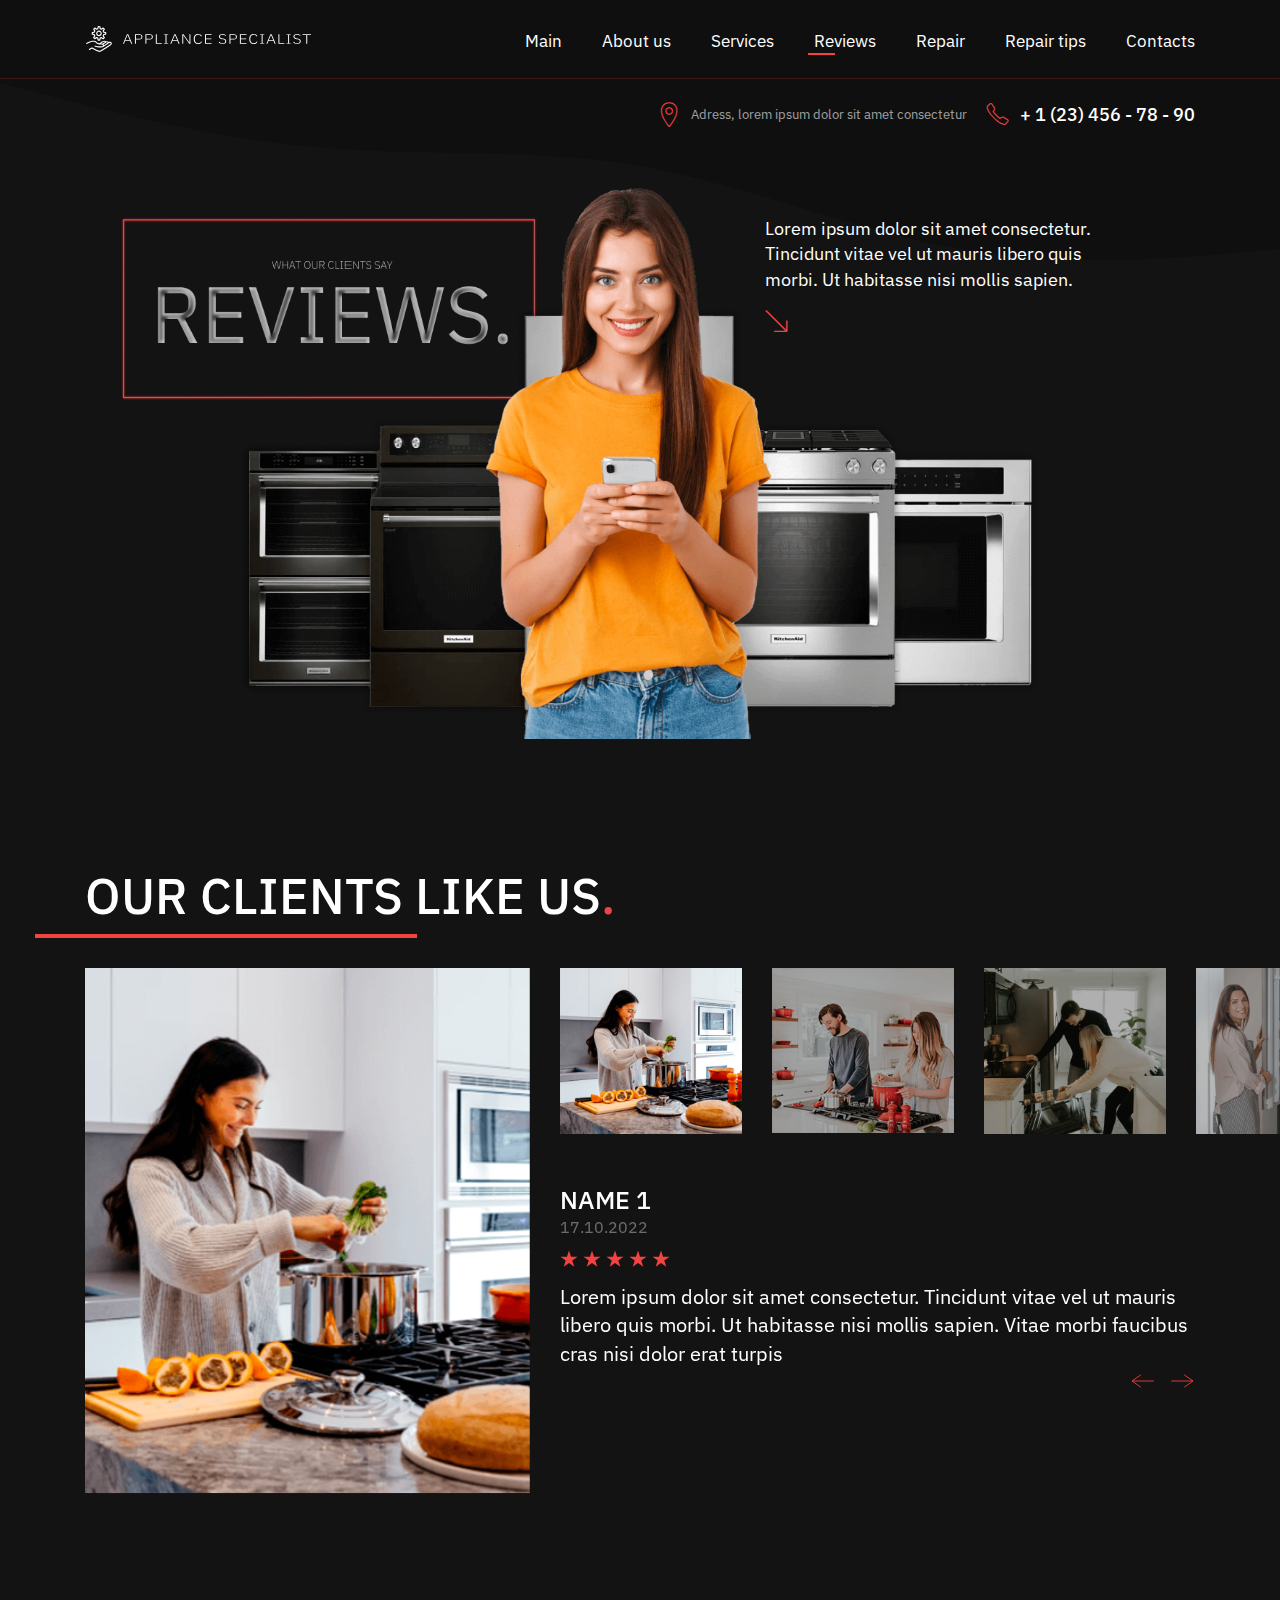
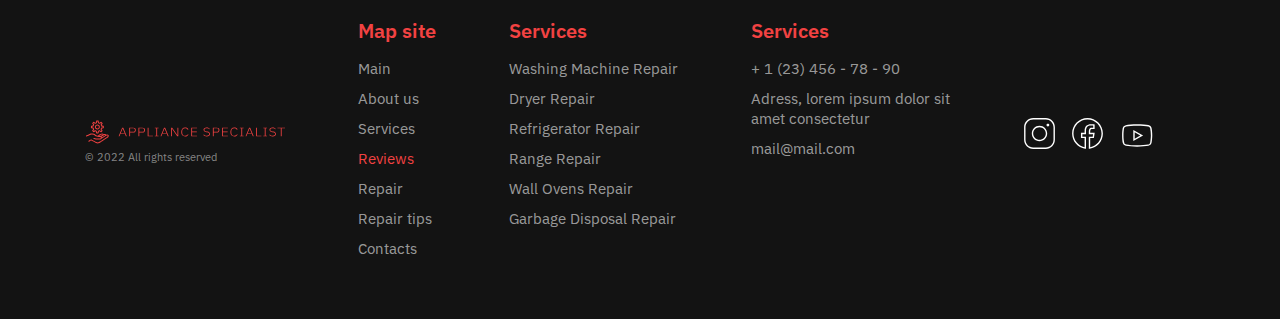
<file: reviews.html>
<!DOCTYPE html>
<html lang="en">
<head>
    <meta charset="UTF-8">
    <meta http-equiv="X-UA-Compatible" content="IE=edge">
    <meta name="format-detection" content="telephone=no">
    <meta name="viewport" content="width=device-width, initial-scale=1.0">
    <link rel="stylesheet" href="./css/slick.css">
    <link rel="stylesheet" href="./css/style.css">
    <title>Document</title>
</head>
<body>
    <header>
        <div class="container flex">
            <a class="logo" href="/index.html">
                <svg width="226" height="28" viewBox="0 0 226 28" fill="none" xmlns="http://www.w3.org/2000/svg">
                    <path d="M13.2147 1.11989C12.9434 1.1177 12.7094 1.31239 12.6613 1.57927L12.355 3.25489C12.0925 3.3402 11.8387 3.44302 11.5894 3.56552L10.2134 2.57239C9.9925 2.4127 9.68625 2.43458 9.49375 2.62927L8.29719 3.80614C8.10469 3.99864 8.07625 4.30052 8.23156 4.52364L9.19844 5.92364C9.07156 6.17083 8.96438 6.42458 8.87906 6.68489L7.20125 6.95614C6.93219 6.9977 6.73313 7.22958 6.73094 7.5052L6.72 9.1852C6.71781 9.45645 6.9125 9.69052 7.17938 9.73864L8.86156 10.0449C8.94469 10.3052 9.04969 10.5568 9.17219 10.804L8.1725 12.1865C8.01281 12.4074 8.03469 12.7136 8.22719 12.9083L9.40844 14.1027C9.59875 14.2952 9.90063 14.3236 10.1237 14.1683L11.5413 13.1927C11.7863 13.3174 12.0378 13.4202 12.2959 13.5055L12.5847 15.203C12.6306 15.4721 12.8603 15.669 13.1337 15.6711L14.8116 15.6799C15.0872 15.6821 15.3212 15.483 15.3672 15.214L15.6538 13.5186C15.9097 13.4355 16.1591 13.3349 16.4019 13.2124L17.8084 14.2121C18.0316 14.3696 18.3334 14.3433 18.5259 14.153L19.7225 12.974C19.9172 12.7815 19.9434 12.4752 19.7838 12.2499L18.7863 10.8499C18.9109 10.6071 19.0159 10.3599 19.1013 10.1061L20.8053 9.81739C21.0722 9.77145 21.2691 9.53958 21.2713 9.26614L21.28 7.58833C21.2822 7.31489 21.0853 7.08083 20.8141 7.03489L19.1253 6.74833C19.0422 6.4902 18.9394 6.23864 18.8191 5.99145L19.8122 4.58927C19.9719 4.36833 19.9478 4.06645 19.7553 3.87177L18.5741 2.67739C18.3816 2.48489 18.0753 2.45645 17.8522 2.61614L16.4653 3.60052C16.2203 3.47583 15.9709 3.37083 15.715 3.28552L15.4438 1.60114C15.4 1.32989 15.1681 1.13083 14.8925 1.12864L13.2147 1.11989ZM13.6784 2.24208L14.4134 2.24645L14.6562 3.7602C14.6912 3.98114 14.8553 4.15833 15.0697 4.21302C15.4809 4.31802 15.8769 4.48645 16.2487 4.71177C16.4391 4.82989 16.6819 4.82114 16.8634 4.69208L18.1125 3.80614L18.6288 4.32677L17.7297 5.58677C17.6028 5.76833 17.5919 6.00677 17.7056 6.19708C17.9266 6.57114 18.0884 6.96927 18.1847 7.37833C18.2372 7.59708 18.4144 7.76333 18.6375 7.8027L20.1578 8.05864L20.1534 8.79145L18.6178 9.04958C18.3991 9.08677 18.2219 9.25083 18.1672 9.4652C18.0644 9.87208 17.9003 10.2658 17.675 10.6333C17.5591 10.8258 17.5678 11.0686 17.6991 11.2502L18.5937 12.5124L18.0753 13.0265L16.8044 12.1252C16.6228 11.9961 16.3844 11.9874 16.1941 12.1011C15.8222 12.3221 15.4284 12.4796 15.0194 12.5802C14.8006 12.6327 14.6366 12.8099 14.5994 13.0308L14.3412 14.5577L13.6106 14.5511L13.3525 13.0199C13.3153 12.8011 13.1512 12.624 12.9325 12.5715C12.5278 12.4708 12.1297 12.3046 11.7578 12.0815C11.5697 11.9677 11.3313 11.9743 11.1497 12.1011L9.87438 12.9805L9.35812 12.4577L10.2572 11.2152C10.3884 11.0336 10.3994 10.7908 10.2834 10.5983C10.0625 10.2243 9.90063 9.82614 9.8 9.41489C9.7475 9.20052 9.57469 9.03645 9.35594 8.99489L7.84219 8.72145L7.84875 7.98645L9.35594 7.74364C9.57688 7.70864 9.75625 7.54458 9.81094 7.32802C9.91594 6.91458 10.08 6.51645 10.3075 6.14458C10.4234 5.95645 10.4169 5.71583 10.29 5.53427L9.42156 4.27427L9.94219 3.75802L11.1803 4.65052C11.3597 4.78177 11.6003 4.7927 11.7928 4.68114C12.1691 4.45583 12.5694 4.29614 12.9828 4.19552C13.1994 4.1452 13.3634 3.9702 13.4028 3.75364L13.6784 2.24208ZM13.9934 5.61958C13.2738 5.6152 12.5519 5.88427 12.0028 6.42895C10.9047 7.51395 10.8959 9.30114 11.9809 10.4015C13.0659 11.4996 14.8553 11.5083 15.9534 10.4233C17.0516 9.33833 17.0603 7.54895 15.9753 6.45083C15.4328 5.90177 14.7131 5.62395 13.9934 5.61958ZM13.9891 6.73302C14.42 6.7352 14.8488 6.90364 15.1791 7.23833C15.8397 7.90552 15.8331 8.96645 15.1659 9.62489C14.4987 10.2855 13.4378 10.2811 12.7772 9.61395C12.1166 8.94458 12.1231 7.88364 12.7903 7.2252C13.125 6.89489 13.5559 6.73083 13.9891 6.73302ZM8.07625 15.6799C6.615 15.6799 5.94125 16.0299 5.215 16.3099C5.215 16.3121 5.215 16.3121 5.215 16.3121C3.82156 16.8546 1.43719 17.979 1.43719 17.979C1.15719 18.1102 1.03688 18.4449 1.16813 18.7249C1.30156 19.0049 1.63625 19.1252 1.91625 18.994C1.91625 18.994 4.31594 17.863 5.61969 17.3555C6.42469 17.0427 6.77469 16.7999 8.07625 16.7999C10.9484 16.7999 10.8325 18.0468 12.0444 18.7599C12.0619 18.7708 12.0816 18.7818 12.1012 18.7883C13.6041 19.4621 15.2184 19.5999 16.52 19.5999C17.0953 19.5999 17.4584 19.7333 17.6553 19.8821C17.85 20.033 17.92 20.1883 17.92 20.4399C17.92 20.7352 17.8456 20.8752 17.6509 21.0174C17.4584 21.1574 17.0866 21.2799 16.52 21.2799H13.58C12.3462 21.2799 10.2222 20.7374 10.2222 20.7374C10.0297 20.6849 9.82188 20.7418 9.67969 20.884C9.5375 21.0261 9.48281 21.234 9.53531 21.4265C9.59 21.6211 9.74312 21.7721 9.93781 21.8224C9.93781 21.8224 12.0444 22.3999 13.58 22.3999H16.52C17.0909 22.3999 17.5875 22.3058 18.0031 22.1002C18.0578 22.0849 18.1103 22.0608 18.1562 22.028L23.4675 18.5433C24.2659 18.0818 24.8106 17.9527 25.13 17.9571C25.4494 17.9636 25.5588 18.0599 25.655 18.1824C25.7972 18.3661 25.8059 18.4361 25.7141 18.6483C25.62 18.8627 25.3466 19.193 24.8544 19.5343C24.8544 19.5343 24.8544 19.5343 24.8522 19.5343C24.2441 19.9586 17.4431 24.3905 16.6578 24.8368C16.065 25.1736 15.5947 25.528 15.0588 25.679C14.5228 25.8277 13.8906 25.8277 12.845 25.329C12.1472 24.9943 9.17656 23.4718 8.21406 22.984C7.67812 22.7127 7.22094 22.5596 6.755 22.5858C6.28688 22.6121 5.89094 22.8111 5.48188 23.0693C5.47969 23.0693 5.4775 23.0715 5.4775 23.0736L4.09063 23.9596C3.91563 24.0646 3.81281 24.2571 3.81938 24.4605C3.82594 24.664 3.94406 24.8477 4.12563 24.9396C4.30938 25.0315 4.52594 25.0183 4.69438 24.9024L6.07469 24.0186C6.43125 23.7955 6.6325 23.7146 6.81625 23.7036C7 23.6927 7.25156 23.7518 7.70875 23.9836C8.6625 24.4671 11.5872 25.9677 12.3637 26.3374C13.5822 26.9215 14.5688 26.9761 15.3584 26.7574C16.1481 26.5365 16.7103 26.0946 17.2112 25.8102C18.2919 25.1955 24.7122 20.9955 25.4931 20.453C26.0859 20.0396 26.5213 19.6086 26.7422 19.0924C26.9631 18.5761 26.8909 17.9461 26.5388 17.4955C26.5388 17.4955 26.5388 17.4955 26.5388 17.4933C26.2609 17.139 25.7688 16.8502 25.1497 16.8371C24.7975 16.8305 24.4059 16.9115 23.9706 17.0711C23.8897 16.964 23.7672 16.824 23.5988 16.7015C23.2728 16.4586 22.7544 16.2399 22.05 16.2399C21.6891 16.2399 21.3938 16.323 21.1575 16.4215C20.8206 16.0999 20.2234 15.6908 19.355 15.6908C18.6506 15.6908 17.99 15.9271 17.5306 16.1983C17.4453 16.2486 17.2397 16.3777 16.8897 16.5965C16.5397 16.8152 16.0825 17.0974 15.6319 17.3796C14.9122 17.828 14.4659 18.108 14.2078 18.2699C13.6587 18.1605 13.1097 18.0052 12.5912 17.7777C12.1494 17.4933 11.2984 15.6799 8.07625 15.6799ZM19.355 16.8108C19.7094 16.8108 19.9631 16.9005 20.1425 17.0055L17.5525 18.6111C17.2441 18.5236 16.8984 18.4799 16.52 18.4799C16.3581 18.4799 16.1809 18.469 16.0125 18.4624C16.1175 18.3968 16.1175 18.3968 16.2247 18.3311C16.6753 18.049 17.1303 17.7646 17.4825 17.5458C17.8325 17.3293 18.1191 17.1521 18.0994 17.163C18.3641 17.0055 18.9394 16.8108 19.355 16.8108ZM22.05 17.3599C22.505 17.3599 22.75 17.4758 22.8988 17.5786C22.89 17.583 22.8834 17.5874 22.8747 17.594L19.005 20.1315C18.9525 19.8186 18.8234 19.519 18.6178 19.2696L21.3238 17.5918L21.3259 17.5874C21.3478 17.5765 21.8159 17.3599 22.05 17.3599Z" fill="white"/>
                    <path d="M46.2157 18.8338L44.989 15.8283H40.1952L38.9684 18.8338H38L41.9868 9.16621H43.2296L47.2326 18.8338H46.2157ZM42.6163 9.95568H42.5517L40.4373 15.108H44.7307L42.6163 9.95568Z" fill="white"/>
                    <path d="M49.9765 18.8338V9.16621H54.3991C55.3783 9.16621 56.1261 9.4109 56.6427 9.90028C57.1592 10.3804 57.4174 11.036 57.4174 11.867C57.4174 12.7073 57.1592 13.3721 56.6427 13.8615C56.1261 14.3416 55.3783 14.5817 54.3991 14.5817H50.9449V18.8338H49.9765ZM50.9449 13.8476H54.3991C55.0447 13.8476 55.5343 13.6953 55.8679 13.3906C56.2122 13.0766 56.3844 12.6796 56.3844 12.1994V11.5346C56.3844 11.0637 56.2122 10.6759 55.8679 10.3712C55.5343 10.0572 55.0447 9.90028 54.3991 9.90028H50.9449V13.8476Z" fill="white"/>
                    <path d="M60.3968 18.8338V9.16621H64.8194C65.7986 9.16621 66.5464 9.4109 67.0629 9.90028C67.5795 10.3804 67.8377 11.036 67.8377 11.867C67.8377 12.7073 67.5795 13.3721 67.0629 13.8615C66.5464 14.3416 65.7986 14.5817 64.8194 14.5817H61.3652V18.8338H60.3968ZM61.3652 13.8476H64.8194C65.465 13.8476 65.9546 13.6953 66.2882 13.3906C66.6325 13.0766 66.8047 12.6796 66.8047 12.1994V11.5346C66.8047 11.0637 66.6325 10.6759 66.2882 10.3712C65.9546 10.0572 65.465 9.90028 64.8194 9.90028H61.3652V13.8476Z" fill="white"/>
                    <path d="M70.8171 18.8338V9.16621H71.7855V18.0997H76.7569V18.8338H70.8171Z" fill="white"/>
                    <path d="M78.8909 18.8338V18.1413H80.5373V9.85873H78.8909V9.16621H83.1521V9.85873H81.5057V18.1413H83.1521V18.8338H78.8909Z" fill="white"/>
                    <path d="M93.5411 18.8338L92.3144 15.8283H87.5206L86.2938 18.8338H85.3254L89.3122 9.16621H90.555L94.558 18.8338H93.5411ZM89.9417 9.95568H89.8771L87.7627 15.108H92.0561L89.9417 9.95568Z" fill="white"/>
                    <path d="M98.2865 10.3019H98.2381V18.8338H97.3019V9.16621H98.5125L104.436 17.6981H104.485V9.16621H105.421V18.8338H104.21L98.2865 10.3019Z" fill="white"/>
                    <path d="M113.155 19C111.756 19 110.675 18.5845 109.911 17.7535C109.147 16.9132 108.765 15.6713 108.765 14.0277C108.765 12.3934 109.147 11.1468 109.911 10.2881C110.675 9.42936 111.756 9 113.155 9C114.059 9 114.817 9.18467 115.431 9.55402C116.055 9.92336 116.539 10.4266 116.883 11.0637L116.093 11.4654C115.845 10.9391 115.468 10.5235 114.963 10.2188C114.468 9.90489 113.865 9.74792 113.155 9.74792C112.1 9.74792 111.277 10.0711 110.685 10.7175C110.094 11.3638 109.798 12.2872 109.798 13.4875V14.5817C109.798 15.7729 110.094 16.6824 110.685 17.3102C111.277 17.9381 112.1 18.2521 113.155 18.2521C113.908 18.2521 114.538 18.0905 115.043 17.7673C115.549 17.4349 115.926 16.9917 116.173 16.4377L116.964 16.8393C116.631 17.5042 116.141 18.0305 115.495 18.4183C114.85 18.8061 114.07 19 113.155 19Z" fill="white"/>
                    <path d="M120.034 18.8338V9.16621H126.619V9.90028H121.002V13.5568H126.345V14.2909H121.002V18.0997H126.619V18.8338H120.034Z" fill="white"/>
                    <path d="M137.556 19C136.63 19 135.855 18.8523 135.231 18.5568C134.618 18.2521 134.091 17.8504 133.65 17.3518L134.376 16.8393C134.774 17.2918 135.221 17.6427 135.716 17.892C136.221 18.1413 136.845 18.2659 137.588 18.2659C138.459 18.2659 139.127 18.0905 139.589 17.7396C140.063 17.3795 140.3 16.8809 140.3 16.2438C140.3 15.6528 140.1 15.2188 139.702 14.9418C139.304 14.6648 138.745 14.4617 138.024 14.3324L137.023 14.1524C135.947 13.9677 135.167 13.6584 134.683 13.2244C134.198 12.7904 133.956 12.2364 133.956 11.5623C133.956 11.1376 134.042 10.7682 134.214 10.4543C134.387 10.1311 134.629 9.86334 134.941 9.65097C135.264 9.4386 135.646 9.27701 136.087 9.16621C136.539 9.0554 137.034 9 137.572 9C138.411 9 139.121 9.12927 139.702 9.38781C140.283 9.64635 140.762 10.0111 141.139 10.482L140.413 10.9391C140.1 10.5512 139.708 10.2558 139.234 10.0526C138.772 9.84026 138.201 9.73407 137.523 9.73407C136.716 9.73407 136.076 9.88643 135.603 10.1911C135.14 10.4866 134.909 10.9344 134.909 11.5346C134.909 12.1071 135.118 12.5272 135.538 12.795C135.958 13.0628 136.517 13.2567 137.217 13.3767L138.217 13.5568C139.336 13.7692 140.122 14.097 140.574 14.5402C141.026 14.9834 141.252 15.5374 141.252 16.2022C141.252 17.0886 140.924 17.7765 140.267 18.2659C139.611 18.7553 138.707 19 137.556 19Z" fill="white"/>
                    <path d="M144.47 18.8338V9.16621H148.892C149.871 9.16621 150.619 9.4109 151.136 9.90028C151.652 10.3804 151.911 11.036 151.911 11.867C151.911 12.7073 151.652 13.3721 151.136 13.8615C150.619 14.3416 149.871 14.5817 148.892 14.5817H145.438V18.8338H144.47ZM145.438 13.8476H148.892C149.538 13.8476 150.027 13.6953 150.361 13.3906C150.705 13.0766 150.878 12.6796 150.878 12.1994V11.5346C150.878 11.0637 150.705 10.6759 150.361 10.3712C150.027 10.0572 149.538 9.90028 148.892 9.90028H145.438V13.8476Z" fill="white"/>
                    <path d="M154.89 18.8338V9.16621H161.475V9.90028H155.858V13.5568H161.201V14.2909H155.858V18.0997H161.475V18.8338H154.89Z" fill="white"/>
                    <path d="M168.694 19C167.295 19 166.214 18.5845 165.45 17.7535C164.686 16.9132 164.304 15.6713 164.304 14.0277C164.304 12.3934 164.686 11.1468 165.45 10.2881C166.214 9.42936 167.295 9 168.694 9C169.598 9 170.356 9.18467 170.97 9.55402C171.594 9.92336 172.078 10.4266 172.422 11.0637L171.632 11.4654C171.384 10.9391 171.007 10.5235 170.502 10.2188C170.007 9.90489 169.404 9.74792 168.694 9.74792C167.639 9.74792 166.816 10.0711 166.224 10.7175C165.633 11.3638 165.337 12.2872 165.337 13.4875V14.5817C165.337 15.7729 165.633 16.6824 166.224 17.3102C166.816 17.9381 167.639 18.2521 168.694 18.2521C169.447 18.2521 170.077 18.0905 170.582 17.7673C171.088 17.4349 171.465 16.9917 171.712 16.4377L172.503 16.8393C172.17 17.5042 171.68 18.0305 171.034 18.4183C170.389 18.8061 169.609 19 168.694 19Z" fill="white"/>
                    <path d="M174.992 18.8338V18.1413H176.638V9.85873H174.992V9.16621H179.253V9.85873H177.607V18.1413H179.253V18.8338H174.992Z" fill="white"/>
                    <path d="M189.642 18.8338L188.415 15.8283H183.622L182.395 18.8338H181.426L185.413 9.16621H186.656L190.659 18.8338H189.642ZM186.043 9.95568H185.978L183.864 15.108H188.157L186.043 9.95568Z" fill="white"/>
                    <path d="M193.403 18.8338V9.16621H194.371V18.0997H199.343V18.8338H193.403Z" fill="white"/>
                    <path d="M201.477 18.8338V18.1413H203.123V9.85873H201.477V9.16621H205.738V9.85873H204.091V18.1413H205.738V18.8338H201.477Z" fill="white"/>
                    <path d="M212.059 19C211.134 19 210.359 18.8523 209.735 18.5568C209.122 18.2521 208.594 17.8504 208.153 17.3518L208.88 16.8393C209.278 17.2918 209.724 17.6427 210.219 17.892C210.725 18.1413 211.349 18.2659 212.092 18.2659C212.963 18.2659 213.63 18.0905 214.093 17.7396C214.567 17.3795 214.803 16.8809 214.803 16.2438C214.803 15.6528 214.604 15.2188 214.206 14.9418C213.808 14.6648 213.248 14.4617 212.527 14.3324L211.527 14.1524C210.451 13.9677 209.671 13.6584 209.186 13.2244C208.702 12.7904 208.46 12.2364 208.46 11.5623C208.46 11.1376 208.546 10.7682 208.718 10.4543C208.89 10.1311 209.133 9.86334 209.445 9.65097C209.767 9.4386 210.149 9.27701 210.591 9.16621C211.043 9.0554 211.537 9 212.076 9C212.915 9 213.625 9.12927 214.206 9.38781C214.787 9.64635 215.266 10.0111 215.643 10.482L214.916 10.9391C214.604 10.5512 214.211 10.2558 213.738 10.0526C213.275 9.84026 212.705 9.73407 212.027 9.73407C211.22 9.73407 210.58 9.88643 210.106 10.1911C209.644 10.4866 209.412 10.9344 209.412 11.5346C209.412 12.1071 209.622 12.5272 210.042 12.795C210.461 13.0628 211.021 13.2567 211.72 13.3767L212.721 13.5568C213.84 13.7692 214.626 14.097 215.078 14.5402C215.53 14.9834 215.756 15.5374 215.756 16.2022C215.756 17.0886 215.427 17.7765 214.771 18.2659C214.115 18.7553 213.211 19 212.059 19Z" fill="white"/>
                    <path d="M222.223 9.90028V18.8338H221.255V9.90028H217.478V9.16621H226V9.90028H222.223Z" fill="white"/>
                </svg>
            </a>
            <ul class="mainmenu">
                <li>
                    <a href="/index.html">Main</a>
                </li>
                <li>
                    <a href="/about.html">About us</a>
                </li>
                <li>
                    <a href="/services.html">Services</a>
                </li>
                <li>
                    <a class="active" href="/reviews.html">Reviews</a>
                </li>
                <li>
                    <a href="/repair.html">Repair</a>
                </li>
                <li>
                    <a href="/tips.html">Repair tips</a>
                </li>
                <li>
                    <a href="/contact.html">Contacts</a>
                </li>
            </ul>
            <div class="mob_button">
                <span></span>
                <span></span>
                <span></span>
            </div>
        </div>
    </header>

    <div class="main_header container">
        <a href="#" class="main_adres ico">Adress, lorem ipsum dolor sit amet consectetur</a>
        <a href="tel:+1234567890" class="main_phone ico">+ 1 (23) 456 - 78 - 90</a>
    </div>
    <section class="main reviews">
        <div class="main_title">
            <img src="./images/rewiews_title.png" alt="Your need repair">
        </div>
        <p class="main_text ico">Lorem ipsum dolor sit amet consectetur. Tincidunt vitae vel ut mauris libero quis morbi. Ut habitasse nisi mollis sapien. </p>
        <img src="./images/bg_rewiews.png" alt="Repair">
    </section>

    <section class="reviews reviews_over">
        <div class="container">
            <h1 class="title">Our clients like us<span>.</span></h1>
            <div class="reviews_area">
                <div class="reviews_full">
                    <div>
                        <div class="reviews_full-img">
                            <img src="./images/reviews/min1.png" alt="">
                        </div>
                    </div>
                    <div>
                        <div class="reviews_full-img">
                            <img src="./images/reviews/min2.png" alt="">
                        </div>
                    </div>
                    <div>
                        <div class="reviews_full-img">
                            <img src="./images/reviews/min3.png" alt="">
                        </div>
                    </div>
                    <div>
                        <div class="reviews_full-img">
                            <img src="./images/reviews/min4.png" alt="">
                        </div>
                    </div>
                    <div>
                        <div class="reviews_full-img">
                            <img src="./images/reviews/min5.png" alt="">
                        </div>
                    </div>
                </div>
                <div class="reviews_content">
                    <div class="reviews_nav">
                        <div>
                            <div class="reviews_nav-img">
                                <img src="./images/reviews/min1.png" alt="">
                            </div>
                        </div>
                        <div>
                            <div class="reviews_nav-img">
                                <img src="./images/reviews/min2.png" alt="">
                            </div>
                        </div>
                        <div>
                            <div class="reviews_nav-img">
                                <img src="./images/reviews/min3.png" alt="">
                            </div>
                        </div>
                        <div>
                            <div class="reviews_nav-img">
                                <img src="./images/reviews/min4.png" alt="">
                            </div>
                        </div>
                        <div>
                            <div class="reviews_nav-img">
                                <img src="./images/reviews/min5.png" alt="">
                            </div>
                        </div>
                        
                    </div>
                    <div class="reviews_content-des">
                        <div>
                            <h2 class="reviews_content-name">Name 1</h2>
                            <span class="reviews_content-data">17.10.2022</span>
                            <div class="reiting">
                                <span></span>
                                <span></span>
                                <span></span>
                                <span></span>
                                <span></span>
                            </div>
                            <p>Lorem ipsum dolor sit amet consectetur. Tincidunt vitae vel ut mauris libero quis morbi. Ut habitasse nisi mollis sapien. Vitae morbi faucibus cras nisi dolor erat turpis</p>
                        </div>
                        <div>
                            <h2 class="reviews_content-name">Name 2</h2>
                            <span class="reviews_content-data">17.10.2022</span>
                            <div class="reiting">
                                <span></span>
                                <span></span>
                                <span></span>
                                <span></span>
                                <span></span>
                            </div>
                            <p>Lorem ipsum dolor sit amet consectetur. Tincidunt vitae vel ut mauris libero quis morbi. Ut habitasse nisi mollis sapien. Vitae morbi faucibus cras nisi dolor erat turpis</p>
                        </div>
                        <div>
                            <h2 class="reviews_content-name">Name 3</h2>
                            <span class="reviews_content-data">17.10.2022</span>
                            <div class="reiting">
                                <span></span>
                                <span></span>
                                <span></span>
                                <span></span>
                                <span></span>
                            </div>
                            <p>Lorem ipsum dolor sit amet consectetur. Tincidunt vitae vel ut mauris libero quis morbi. Ut habitasse nisi mollis sapien. Vitae morbi faucibus cras nisi dolor erat turpis</p>
                        </div>
                        <div>
                            <h2 class="reviews_content-name">Name 4</h2>
                            <span class="reviews_content-data">17.10.2022</span>
                            <div class="reiting">
                                <span></span>
                                <span></span>
                                <span></span>

                            </div>
                            <p>Lorem ipsum dolor sit amet consectetur. Tincidunt vitae vel ut mauris libero quis morbi. Ut habitasse nisi mollis sapien. Vitae morbi faucibus cras nisi dolor erat turpis</p>
                        </div>
                        <div>
                            <h2 class="reviews_content-name">Name 5</h2>
                            <span class="reviews_content-data">17.10.2022</span>
                            <div class="reiting">
                                <span></span>
                                <span></span>
                                <span></span>
                                <span></span>
                                <span></span>
                            </div>
                            <p>Lorem ipsum dolor sit amet consectetur. Tincidunt vitae vel ut mauris libero quis morbi. Ut habitasse nisi mollis sapien. Vitae morbi faucibus cras nisi dolor erat turpis</p>
                        </div>
                    </div>
                </div>
            </div>
        </div>
    </section>

    <footer class="ptf">
        <div class="container flex">
            <div class="col footer_p">
                <a href="/index.html" class="logo_footer">
                    <svg width="226" height="28" viewBox="0 0 226 28" fill="none" xmlns="http://www.w3.org/2000/svg">
                        <path d="M13.2147 1.11989C12.9434 1.1177 12.7094 1.31239 12.6613 1.57927L12.355 3.25489C12.0925 3.3402 11.8387 3.44302 11.5894 3.56552L10.2134 2.57239C9.9925 2.4127 9.68625 2.43458 9.49375 2.62927L8.29719 3.80614C8.10469 3.99864 8.07625 4.30052 8.23156 4.52364L9.19844 5.92364C9.07156 6.17083 8.96438 6.42458 8.87906 6.68489L7.20125 6.95614C6.93219 6.9977 6.73313 7.22958 6.73094 7.5052L6.72 9.1852C6.71781 9.45645 6.9125 9.69052 7.17938 9.73864L8.86156 10.0449C8.94469 10.3052 9.04969 10.5568 9.17219 10.804L8.1725 12.1865C8.01281 12.4074 8.03469 12.7136 8.22719 12.9083L9.40844 14.1027C9.59875 14.2952 9.90063 14.3236 10.1237 14.1683L11.5413 13.1927C11.7863 13.3174 12.0378 13.4202 12.2959 13.5055L12.5847 15.203C12.6306 15.4721 12.8603 15.669 13.1337 15.6711L14.8116 15.6799C15.0872 15.6821 15.3212 15.483 15.3672 15.214L15.6538 13.5186C15.9097 13.4355 16.1591 13.3349 16.4019 13.2124L17.8084 14.2121C18.0316 14.3696 18.3334 14.3433 18.5259 14.153L19.7225 12.974C19.9172 12.7815 19.9434 12.4752 19.7838 12.2499L18.7863 10.8499C18.9109 10.6071 19.0159 10.3599 19.1013 10.1061L20.8053 9.81739C21.0722 9.77145 21.2691 9.53958 21.2713 9.26614L21.28 7.58833C21.2822 7.31489 21.0853 7.08083 20.8141 7.03489L19.1253 6.74833C19.0422 6.4902 18.9394 6.23864 18.8191 5.99145L19.8122 4.58927C19.9719 4.36833 19.9478 4.06645 19.7553 3.87177L18.5741 2.67739C18.3816 2.48489 18.0753 2.45645 17.8522 2.61614L16.4653 3.60052C16.2203 3.47583 15.9709 3.37083 15.715 3.28552L15.4438 1.60114C15.4 1.32989 15.1681 1.13083 14.8925 1.12864L13.2147 1.11989ZM13.6784 2.24208L14.4134 2.24645L14.6562 3.7602C14.6912 3.98114 14.8553 4.15833 15.0697 4.21302C15.4809 4.31802 15.8769 4.48645 16.2487 4.71177C16.4391 4.82989 16.6819 4.82114 16.8634 4.69208L18.1125 3.80614L18.6288 4.32677L17.7297 5.58677C17.6028 5.76833 17.5919 6.00677 17.7056 6.19708C17.9266 6.57114 18.0884 6.96927 18.1847 7.37833C18.2372 7.59708 18.4144 7.76333 18.6375 7.8027L20.1578 8.05864L20.1534 8.79145L18.6178 9.04958C18.3991 9.08677 18.2219 9.25083 18.1672 9.4652C18.0644 9.87208 17.9003 10.2658 17.675 10.6333C17.5591 10.8258 17.5678 11.0686 17.6991 11.2502L18.5937 12.5124L18.0753 13.0265L16.8044 12.1252C16.6228 11.9961 16.3844 11.9874 16.1941 12.1011C15.8222 12.3221 15.4284 12.4796 15.0194 12.5802C14.8006 12.6327 14.6366 12.8099 14.5994 13.0308L14.3412 14.5577L13.6106 14.5511L13.3525 13.0199C13.3153 12.8011 13.1512 12.624 12.9325 12.5715C12.5278 12.4708 12.1297 12.3046 11.7578 12.0815C11.5697 11.9677 11.3313 11.9743 11.1497 12.1011L9.87438 12.9805L9.35812 12.4577L10.2572 11.2152C10.3884 11.0336 10.3994 10.7908 10.2834 10.5983C10.0625 10.2243 9.90063 9.82614 9.8 9.41489C9.7475 9.20052 9.57469 9.03645 9.35594 8.99489L7.84219 8.72145L7.84875 7.98645L9.35594 7.74364C9.57688 7.70864 9.75625 7.54458 9.81094 7.32802C9.91594 6.91458 10.08 6.51645 10.3075 6.14458C10.4234 5.95645 10.4169 5.71583 10.29 5.53427L9.42156 4.27427L9.94219 3.75802L11.1803 4.65052C11.3597 4.78177 11.6003 4.7927 11.7928 4.68114C12.1691 4.45583 12.5694 4.29614 12.9828 4.19552C13.1994 4.1452 13.3634 3.9702 13.4028 3.75364L13.6784 2.24208ZM13.9934 5.61958C13.2738 5.6152 12.5519 5.88427 12.0028 6.42895C10.9047 7.51395 10.8959 9.30114 11.9809 10.4015C13.0659 11.4996 14.8553 11.5083 15.9534 10.4233C17.0516 9.33833 17.0603 7.54895 15.9753 6.45083C15.4328 5.90177 14.7131 5.62395 13.9934 5.61958ZM13.9891 6.73302C14.42 6.7352 14.8488 6.90364 15.1791 7.23833C15.8397 7.90552 15.8331 8.96645 15.1659 9.62489C14.4987 10.2855 13.4378 10.2811 12.7772 9.61395C12.1166 8.94458 12.1231 7.88364 12.7903 7.2252C13.125 6.89489 13.5559 6.73083 13.9891 6.73302ZM8.07625 15.6799C6.615 15.6799 5.94125 16.0299 5.215 16.3099C5.215 16.3121 5.215 16.3121 5.215 16.3121C3.82156 16.8546 1.43719 17.979 1.43719 17.979C1.15719 18.1102 1.03688 18.4449 1.16813 18.7249C1.30156 19.0049 1.63625 19.1252 1.91625 18.994C1.91625 18.994 4.31594 17.863 5.61969 17.3555C6.42469 17.0427 6.77469 16.7999 8.07625 16.7999C10.9484 16.7999 10.8325 18.0468 12.0444 18.7599C12.0619 18.7708 12.0816 18.7818 12.1012 18.7883C13.6041 19.4621 15.2184 19.5999 16.52 19.5999C17.0953 19.5999 17.4584 19.7333 17.6553 19.8821C17.85 20.033 17.92 20.1883 17.92 20.4399C17.92 20.7352 17.8456 20.8752 17.6509 21.0174C17.4584 21.1574 17.0866 21.2799 16.52 21.2799H13.58C12.3462 21.2799 10.2222 20.7374 10.2222 20.7374C10.0297 20.6849 9.82188 20.7418 9.67969 20.884C9.5375 21.0261 9.48281 21.234 9.53531 21.4265C9.59 21.6211 9.74312 21.7721 9.93781 21.8224C9.93781 21.8224 12.0444 22.3999 13.58 22.3999H16.52C17.0909 22.3999 17.5875 22.3058 18.0031 22.1002C18.0578 22.0849 18.1103 22.0608 18.1562 22.028L23.4675 18.5433C24.2659 18.0818 24.8106 17.9527 25.13 17.9571C25.4494 17.9636 25.5588 18.0599 25.655 18.1824C25.7972 18.3661 25.8059 18.4361 25.7141 18.6483C25.62 18.8627 25.3466 19.193 24.8544 19.5343C24.8544 19.5343 24.8544 19.5343 24.8522 19.5343C24.2441 19.9586 17.4431 24.3905 16.6578 24.8368C16.065 25.1736 15.5947 25.528 15.0588 25.679C14.5228 25.8277 13.8906 25.8277 12.845 25.329C12.1472 24.9943 9.17656 23.4718 8.21406 22.984C7.67812 22.7127 7.22094 22.5596 6.755 22.5858C6.28688 22.6121 5.89094 22.8111 5.48188 23.0693C5.47969 23.0693 5.4775 23.0715 5.4775 23.0736L4.09063 23.9596C3.91563 24.0646 3.81281 24.2571 3.81938 24.4605C3.82594 24.664 3.94406 24.8477 4.12563 24.9396C4.30938 25.0315 4.52594 25.0183 4.69438 24.9024L6.07469 24.0186C6.43125 23.7955 6.6325 23.7146 6.81625 23.7036C7 23.6927 7.25156 23.7518 7.70875 23.9836C8.6625 24.4671 11.5872 25.9677 12.3637 26.3374C13.5822 26.9215 14.5688 26.9761 15.3584 26.7574C16.1481 26.5365 16.7103 26.0946 17.2112 25.8102C18.2919 25.1955 24.7122 20.9955 25.4931 20.453C26.0859 20.0396 26.5213 19.6086 26.7422 19.0924C26.9631 18.5761 26.8909 17.9461 26.5388 17.4955C26.5388 17.4955 26.5388 17.4955 26.5388 17.4933C26.2609 17.139 25.7688 16.8502 25.1497 16.8371C24.7975 16.8305 24.4059 16.9115 23.9706 17.0711C23.8897 16.964 23.7672 16.824 23.5988 16.7015C23.2728 16.4586 22.7544 16.2399 22.05 16.2399C21.6891 16.2399 21.3938 16.323 21.1575 16.4215C20.8206 16.0999 20.2234 15.6908 19.355 15.6908C18.6506 15.6908 17.99 15.9271 17.5306 16.1983C17.4453 16.2486 17.2397 16.3777 16.8897 16.5965C16.5397 16.8152 16.0825 17.0974 15.6319 17.3796C14.9122 17.828 14.4659 18.108 14.2078 18.2699C13.6587 18.1605 13.1097 18.0052 12.5912 17.7777C12.1494 17.4933 11.2984 15.6799 8.07625 15.6799ZM19.355 16.8108C19.7094 16.8108 19.9631 16.9005 20.1425 17.0055L17.5525 18.6111C17.2441 18.5236 16.8984 18.4799 16.52 18.4799C16.3581 18.4799 16.1809 18.469 16.0125 18.4624C16.1175 18.3968 16.1175 18.3968 16.2247 18.3311C16.6753 18.049 17.1303 17.7646 17.4825 17.5458C17.8325 17.3293 18.1191 17.1521 18.0994 17.163C18.3641 17.0055 18.9394 16.8108 19.355 16.8108ZM22.05 17.3599C22.505 17.3599 22.75 17.4758 22.8988 17.5786C22.89 17.583 22.8834 17.5874 22.8747 17.594L19.005 20.1315C18.9525 19.8186 18.8234 19.519 18.6178 19.2696L21.3238 17.5918L21.3259 17.5874C21.3478 17.5765 21.8159 17.3599 22.05 17.3599Z" fill="white"/>
                        <path d="M46.2157 18.8338L44.989 15.8283H40.1952L38.9684 18.8338H38L41.9868 9.16621H43.2296L47.2326 18.8338H46.2157ZM42.6163 9.95568H42.5517L40.4373 15.108H44.7307L42.6163 9.95568Z" fill="white"/>
                        <path d="M49.9765 18.8338V9.16621H54.3991C55.3783 9.16621 56.1261 9.4109 56.6427 9.90028C57.1592 10.3804 57.4174 11.036 57.4174 11.867C57.4174 12.7073 57.1592 13.3721 56.6427 13.8615C56.1261 14.3416 55.3783 14.5817 54.3991 14.5817H50.9449V18.8338H49.9765ZM50.9449 13.8476H54.3991C55.0447 13.8476 55.5343 13.6953 55.8679 13.3906C56.2122 13.0766 56.3844 12.6796 56.3844 12.1994V11.5346C56.3844 11.0637 56.2122 10.6759 55.8679 10.3712C55.5343 10.0572 55.0447 9.90028 54.3991 9.90028H50.9449V13.8476Z" fill="white"/>
                        <path d="M60.3968 18.8338V9.16621H64.8194C65.7986 9.16621 66.5464 9.4109 67.0629 9.90028C67.5795 10.3804 67.8377 11.036 67.8377 11.867C67.8377 12.7073 67.5795 13.3721 67.0629 13.8615C66.5464 14.3416 65.7986 14.5817 64.8194 14.5817H61.3652V18.8338H60.3968ZM61.3652 13.8476H64.8194C65.465 13.8476 65.9546 13.6953 66.2882 13.3906C66.6325 13.0766 66.8047 12.6796 66.8047 12.1994V11.5346C66.8047 11.0637 66.6325 10.6759 66.2882 10.3712C65.9546 10.0572 65.465 9.90028 64.8194 9.90028H61.3652V13.8476Z" fill="white"/>
                        <path d="M70.8171 18.8338V9.16621H71.7855V18.0997H76.7569V18.8338H70.8171Z" fill="white"/>
                        <path d="M78.8909 18.8338V18.1413H80.5373V9.85873H78.8909V9.16621H83.1521V9.85873H81.5057V18.1413H83.1521V18.8338H78.8909Z" fill="white"/>
                        <path d="M93.5411 18.8338L92.3144 15.8283H87.5206L86.2938 18.8338H85.3254L89.3122 9.16621H90.555L94.558 18.8338H93.5411ZM89.9417 9.95568H89.8771L87.7627 15.108H92.0561L89.9417 9.95568Z" fill="white"/>
                        <path d="M98.2865 10.3019H98.2381V18.8338H97.3019V9.16621H98.5125L104.436 17.6981H104.485V9.16621H105.421V18.8338H104.21L98.2865 10.3019Z" fill="white"/>
                        <path d="M113.155 19C111.756 19 110.675 18.5845 109.911 17.7535C109.147 16.9132 108.765 15.6713 108.765 14.0277C108.765 12.3934 109.147 11.1468 109.911 10.2881C110.675 9.42936 111.756 9 113.155 9C114.059 9 114.817 9.18467 115.431 9.55402C116.055 9.92336 116.539 10.4266 116.883 11.0637L116.093 11.4654C115.845 10.9391 115.468 10.5235 114.963 10.2188C114.468 9.90489 113.865 9.74792 113.155 9.74792C112.1 9.74792 111.277 10.0711 110.685 10.7175C110.094 11.3638 109.798 12.2872 109.798 13.4875V14.5817C109.798 15.7729 110.094 16.6824 110.685 17.3102C111.277 17.9381 112.1 18.2521 113.155 18.2521C113.908 18.2521 114.538 18.0905 115.043 17.7673C115.549 17.4349 115.926 16.9917 116.173 16.4377L116.964 16.8393C116.631 17.5042 116.141 18.0305 115.495 18.4183C114.85 18.8061 114.07 19 113.155 19Z" fill="white"/>
                        <path d="M120.034 18.8338V9.16621H126.619V9.90028H121.002V13.5568H126.345V14.2909H121.002V18.0997H126.619V18.8338H120.034Z" fill="white"/>
                        <path d="M137.556 19C136.63 19 135.855 18.8523 135.231 18.5568C134.618 18.2521 134.091 17.8504 133.65 17.3518L134.376 16.8393C134.774 17.2918 135.221 17.6427 135.716 17.892C136.221 18.1413 136.845 18.2659 137.588 18.2659C138.459 18.2659 139.127 18.0905 139.589 17.7396C140.063 17.3795 140.3 16.8809 140.3 16.2438C140.3 15.6528 140.1 15.2188 139.702 14.9418C139.304 14.6648 138.745 14.4617 138.024 14.3324L137.023 14.1524C135.947 13.9677 135.167 13.6584 134.683 13.2244C134.198 12.7904 133.956 12.2364 133.956 11.5623C133.956 11.1376 134.042 10.7682 134.214 10.4543C134.387 10.1311 134.629 9.86334 134.941 9.65097C135.264 9.4386 135.646 9.27701 136.087 9.16621C136.539 9.0554 137.034 9 137.572 9C138.411 9 139.121 9.12927 139.702 9.38781C140.283 9.64635 140.762 10.0111 141.139 10.482L140.413 10.9391C140.1 10.5512 139.708 10.2558 139.234 10.0526C138.772 9.84026 138.201 9.73407 137.523 9.73407C136.716 9.73407 136.076 9.88643 135.603 10.1911C135.14 10.4866 134.909 10.9344 134.909 11.5346C134.909 12.1071 135.118 12.5272 135.538 12.795C135.958 13.0628 136.517 13.2567 137.217 13.3767L138.217 13.5568C139.336 13.7692 140.122 14.097 140.574 14.5402C141.026 14.9834 141.252 15.5374 141.252 16.2022C141.252 17.0886 140.924 17.7765 140.267 18.2659C139.611 18.7553 138.707 19 137.556 19Z" fill="white"/>
                        <path d="M144.47 18.8338V9.16621H148.892C149.871 9.16621 150.619 9.4109 151.136 9.90028C151.652 10.3804 151.911 11.036 151.911 11.867C151.911 12.7073 151.652 13.3721 151.136 13.8615C150.619 14.3416 149.871 14.5817 148.892 14.5817H145.438V18.8338H144.47ZM145.438 13.8476H148.892C149.538 13.8476 150.027 13.6953 150.361 13.3906C150.705 13.0766 150.878 12.6796 150.878 12.1994V11.5346C150.878 11.0637 150.705 10.6759 150.361 10.3712C150.027 10.0572 149.538 9.90028 148.892 9.90028H145.438V13.8476Z" fill="white"/>
                        <path d="M154.89 18.8338V9.16621H161.475V9.90028H155.858V13.5568H161.201V14.2909H155.858V18.0997H161.475V18.8338H154.89Z" fill="white"/>
                        <path d="M168.694 19C167.295 19 166.214 18.5845 165.45 17.7535C164.686 16.9132 164.304 15.6713 164.304 14.0277C164.304 12.3934 164.686 11.1468 165.45 10.2881C166.214 9.42936 167.295 9 168.694 9C169.598 9 170.356 9.18467 170.97 9.55402C171.594 9.92336 172.078 10.4266 172.422 11.0637L171.632 11.4654C171.384 10.9391 171.007 10.5235 170.502 10.2188C170.007 9.90489 169.404 9.74792 168.694 9.74792C167.639 9.74792 166.816 10.0711 166.224 10.7175C165.633 11.3638 165.337 12.2872 165.337 13.4875V14.5817C165.337 15.7729 165.633 16.6824 166.224 17.3102C166.816 17.9381 167.639 18.2521 168.694 18.2521C169.447 18.2521 170.077 18.0905 170.582 17.7673C171.088 17.4349 171.465 16.9917 171.712 16.4377L172.503 16.8393C172.17 17.5042 171.68 18.0305 171.034 18.4183C170.389 18.8061 169.609 19 168.694 19Z" fill="white"/>
                        <path d="M174.992 18.8338V18.1413H176.638V9.85873H174.992V9.16621H179.253V9.85873H177.607V18.1413H179.253V18.8338H174.992Z" fill="white"/>
                        <path d="M189.642 18.8338L188.415 15.8283H183.622L182.395 18.8338H181.426L185.413 9.16621H186.656L190.659 18.8338H189.642ZM186.043 9.95568H185.978L183.864 15.108H188.157L186.043 9.95568Z" fill="white"/>
                        <path d="M193.403 18.8338V9.16621H194.371V18.0997H199.343V18.8338H193.403Z" fill="white"/>
                        <path d="M201.477 18.8338V18.1413H203.123V9.85873H201.477V9.16621H205.738V9.85873H204.091V18.1413H205.738V18.8338H201.477Z" fill="white"/>
                        <path d="M212.059 19C211.134 19 210.359 18.8523 209.735 18.5568C209.122 18.2521 208.594 17.8504 208.153 17.3518L208.88 16.8393C209.278 17.2918 209.724 17.6427 210.219 17.892C210.725 18.1413 211.349 18.2659 212.092 18.2659C212.963 18.2659 213.63 18.0905 214.093 17.7396C214.567 17.3795 214.803 16.8809 214.803 16.2438C214.803 15.6528 214.604 15.2188 214.206 14.9418C213.808 14.6648 213.248 14.4617 212.527 14.3324L211.527 14.1524C210.451 13.9677 209.671 13.6584 209.186 13.2244C208.702 12.7904 208.46 12.2364 208.46 11.5623C208.46 11.1376 208.546 10.7682 208.718 10.4543C208.89 10.1311 209.133 9.86334 209.445 9.65097C209.767 9.4386 210.149 9.27701 210.591 9.16621C211.043 9.0554 211.537 9 212.076 9C212.915 9 213.625 9.12927 214.206 9.38781C214.787 9.64635 215.266 10.0111 215.643 10.482L214.916 10.9391C214.604 10.5512 214.211 10.2558 213.738 10.0526C213.275 9.84026 212.705 9.73407 212.027 9.73407C211.22 9.73407 210.58 9.88643 210.106 10.1911C209.644 10.4866 209.412 10.9344 209.412 11.5346C209.412 12.1071 209.622 12.5272 210.042 12.795C210.461 13.0628 211.021 13.2567 211.72 13.3767L212.721 13.5568C213.84 13.7692 214.626 14.097 215.078 14.5402C215.53 14.9834 215.756 15.5374 215.756 16.2022C215.756 17.0886 215.427 17.7765 214.771 18.2659C214.115 18.7553 213.211 19 212.059 19Z" fill="white"/>
                        <path d="M222.223 9.90028V18.8338H221.255V9.90028H217.478V9.16621H226V9.90028H222.223Z" fill="white"/>
                    </svg>
                </a>
                <p class="copuright">© 2022 All rights reserved</p>
            </div>
            <div class="col">
                <h3 class="footer_title">Map site</h3>
                <ul class="footer_menu">
                    <li>
                        <a href="/index.html">Main</a>
                    </li>
                    <li>
                        <a href="/about.html">About us</a>
                    </li>
                    <li>
                        <a href="/services.html">Services</a>
                    </li>
                    <li>
                        <a class="active" href="/reviews.html">Reviews</a>
                    </li>
                    <li>
                        <a href="/repair.html">Repair</a>
                    </li>
                    <li>
                        <a href="/tips.html">Repair tips</a>
                    </li>
                    <li>
                        <a href="/contact.html">Contacts</a>
                    </li>
                </ul>
            </div>
            <div class="col">
                <h3 class="footer_title">Services</h3>
                <ul class="footer_menu">
                    <li>
                        <a href="#">Washing Machine Repair</a>
                    </li>
                    <li>
                        <a href="#">Dryer Repair</a>
                    </li>
                    <li>
                        <a href="#">Refrigerator Repair</a>
                    </li>
                    <li>
                        <a href="#">Range Repair</a>
                    </li>
                    <li>
                        <a href="#">Wall Ovens Repair</a>
                    </li>
                    <li>
                        <a href="#">Garbage Disposal Repair</a>
                    </li>
                </ul>
            </div>
            <div class="col">
                <h3 class="footer_title">Services</h3>
                <ul class="footer_menu">
                    <li>
                        <a href="#">+ 1 (23) 456 - 78 - 90</a>
                    </li>
                    <li>
                        <a href="#">Adress, lorem ipsum dolor sit amet consectetur</a>
                    </li>
                    <li>
                        <a href="#">mail@mail.com</a>
                    </li>
                </ul>
            </div>
            <div class="col footer_p">
                <ul class="social">
                    <li>
                        <a href="#">
                            <svg width="31" height="31" viewBox="0 0 31 31" fill="none" xmlns="http://www.w3.org/2000/svg">
                                <path d="M9.19998 0.100098C4.18271 0.100098 0.0999756 4.18284 0.0999756 9.2001V21.8001C0.0999756 26.8174 4.18271 30.9001 9.19998 30.9001H21.8C26.8172 30.9001 30.9 26.8174 30.9 21.8001V9.2001C30.9 4.18284 26.8172 0.100098 21.8 0.100098H9.19998ZM9.19998 1.5001H21.8C26.0605 1.5001 29.5 4.93956 29.5 9.2001V21.8001C29.5 26.0606 26.0605 29.5001 21.8 29.5001H9.19998C4.93944 29.5001 1.49998 26.0606 1.49998 21.8001V9.2001C1.49998 4.93956 4.93944 1.5001 9.19998 1.5001ZM23.9 5.7001C23.5287 5.7001 23.1726 5.8476 22.91 6.11015C22.6475 6.3727 22.5 6.72879 22.5 7.1001C22.5 7.4714 22.6475 7.8275 22.91 8.09005C23.1726 8.3526 23.5287 8.5001 23.9 8.5001C24.2713 8.5001 24.6274 8.3526 24.8899 8.09005C25.1525 7.8275 25.3 7.4714 25.3 7.1001C25.3 6.72879 25.1525 6.3727 24.8899 6.11015C24.6274 5.8476 24.2713 5.7001 23.9 5.7001ZM15.5 7.8001C11.2557 7.8001 7.79998 11.2558 7.79998 15.5001C7.79998 19.7444 11.2557 23.2001 15.5 23.2001C19.7443 23.2001 23.2 19.7444 23.2 15.5001C23.2 11.2558 19.7443 7.8001 15.5 7.8001ZM15.5 9.2001C18.9877 9.2001 21.8 12.0124 21.8 15.5001C21.8 18.9878 18.9877 21.8001 15.5 21.8001C12.0123 21.8001 9.19998 18.9878 9.19998 15.5001C9.19998 12.0124 12.0123 9.2001 15.5 9.2001Z" fill="white"/>
                            </svg>
                        </a>
                    </li>
                    <li>
                        <a href="#">
                            <svg width="31" height="31" viewBox="0 0 31 31" fill="none" xmlns="http://www.w3.org/2000/svg">
                                <path d="M15.5 0.100098C7.00307 0.100098 0.0999756 7.00319 0.0999756 15.5001C0.0999756 23.2135 5.78925 29.5969 13.199 30.7101L14.0029 30.8317V18.6966H10.3648V16.2329H14.0029V12.9612C14.0029 10.9466 14.4864 9.61969 15.2867 8.78721C16.087 7.95472 17.2696 7.53486 18.9152 7.53486C20.2311 7.53486 20.743 7.61459 21.2299 7.67432V9.69092H19.5168C18.5448 9.69092 17.7473 10.2332 17.3334 10.9556C16.9195 11.6779 16.7906 12.5404 16.7906 13.4192V16.2315H21.0767L20.6953 18.6952H16.7906V30.8509L17.5849 30.7429C25.1 29.7237 30.9 23.2889 30.9 15.5001C30.9 7.00319 23.9969 0.100098 15.5 0.100098ZM15.5 1.5001C23.2403 1.5001 29.5 7.7598 29.5 15.5001C29.5 22.311 24.625 27.9124 18.1906 29.1733V20.0952H21.8957L22.7092 14.8315H18.1906V13.4192C18.1906 12.693 18.3235 12.0423 18.5474 11.6515C18.7714 11.2606 18.9873 11.0909 19.5168 11.0909H22.6299V6.40693L22.0228 6.3249C21.603 6.26809 20.6444 6.13486 18.9152 6.13486C17.023 6.13486 15.3989 6.65031 14.2777 7.8165C13.1565 8.9827 12.6029 10.7192 12.6029 12.9612V14.8329H8.96482V20.0966H12.6029V29.1296C6.27187 27.7885 1.49998 22.2372 1.49998 15.5001C1.49998 7.7598 7.75968 1.5001 15.5 1.5001Z" fill="white"/>
                            </svg>
                        </a>
                    </li>
                    <li>
                        <a href="#">
                            <svg width="35" height="35" viewBox="0 0 35 35" fill="none" xmlns="http://www.w3.org/2000/svg">
                                <path d="M17.0816 6.2998C12.4605 6.2998 8.12107 6.6498 5.81052 7.13926C4.27107 7.48926 2.93943 8.53926 2.66052 10.1498C2.38162 11.8287 2.09998 14.3498 2.09998 17.4998C2.09998 20.6498 2.37888 23.0998 2.72888 24.8498C3.01052 26.3893 4.33943 27.5104 5.87888 27.8604C8.33162 28.3498 12.5289 28.6998 17.15 28.6998C21.7711 28.6998 25.9683 28.3498 28.4183 27.8604C29.9605 27.5104 31.2894 26.4604 31.5683 24.8498C31.85 23.0998 32.2 20.5814 32.2683 17.4314C32.2683 14.2814 31.9183 11.7604 31.5683 10.0104C31.2894 8.4709 29.9605 7.3498 28.4183 6.9998C25.9683 6.6498 21.7 6.2998 17.0816 6.2998ZM17.0816 7.6998C22.1211 7.6998 26.1789 8.11816 28.1394 8.46816C29.1894 8.7498 30.0289 9.4498 30.1683 10.3604C30.5894 12.5998 30.8683 14.9814 30.8683 17.4314C30.8 20.4393 30.45 22.8893 30.1683 24.6393C29.9605 25.9682 28.5605 26.3893 28.1394 26.5314C25.6183 27.0209 21.4183 27.3682 17.2183 27.3682C13.0183 27.3682 8.74998 27.0893 6.29998 26.5314C5.24998 26.2498 4.41052 25.5498 4.27107 24.6393C3.71052 22.6787 3.49998 20.0893 3.49998 17.4998C3.49998 14.2787 3.78162 11.8998 4.06052 10.4314C4.27107 9.0998 5.73943 8.67871 6.08943 8.53926C8.39998 8.0498 12.6711 7.6998 17.0816 7.6998ZM13.3 11.8998V23.0998L23.1 17.4998L13.3 11.8998ZM14.7 14.2814L20.3 17.4998L14.7 20.7182V14.2814Z" fill="white"/>
                            </svg>
                        </a>
                    </li>
                </ul>
            </div>
        </div>
    </footer>
    <script src="./js/jquery.min.js"></script>
    <script src="./js/slick.min.js"></script>
    <script src="./js/main.js"></script>
    <script src="./js/slider_init.js"></script>
</body>
</html>
</file>
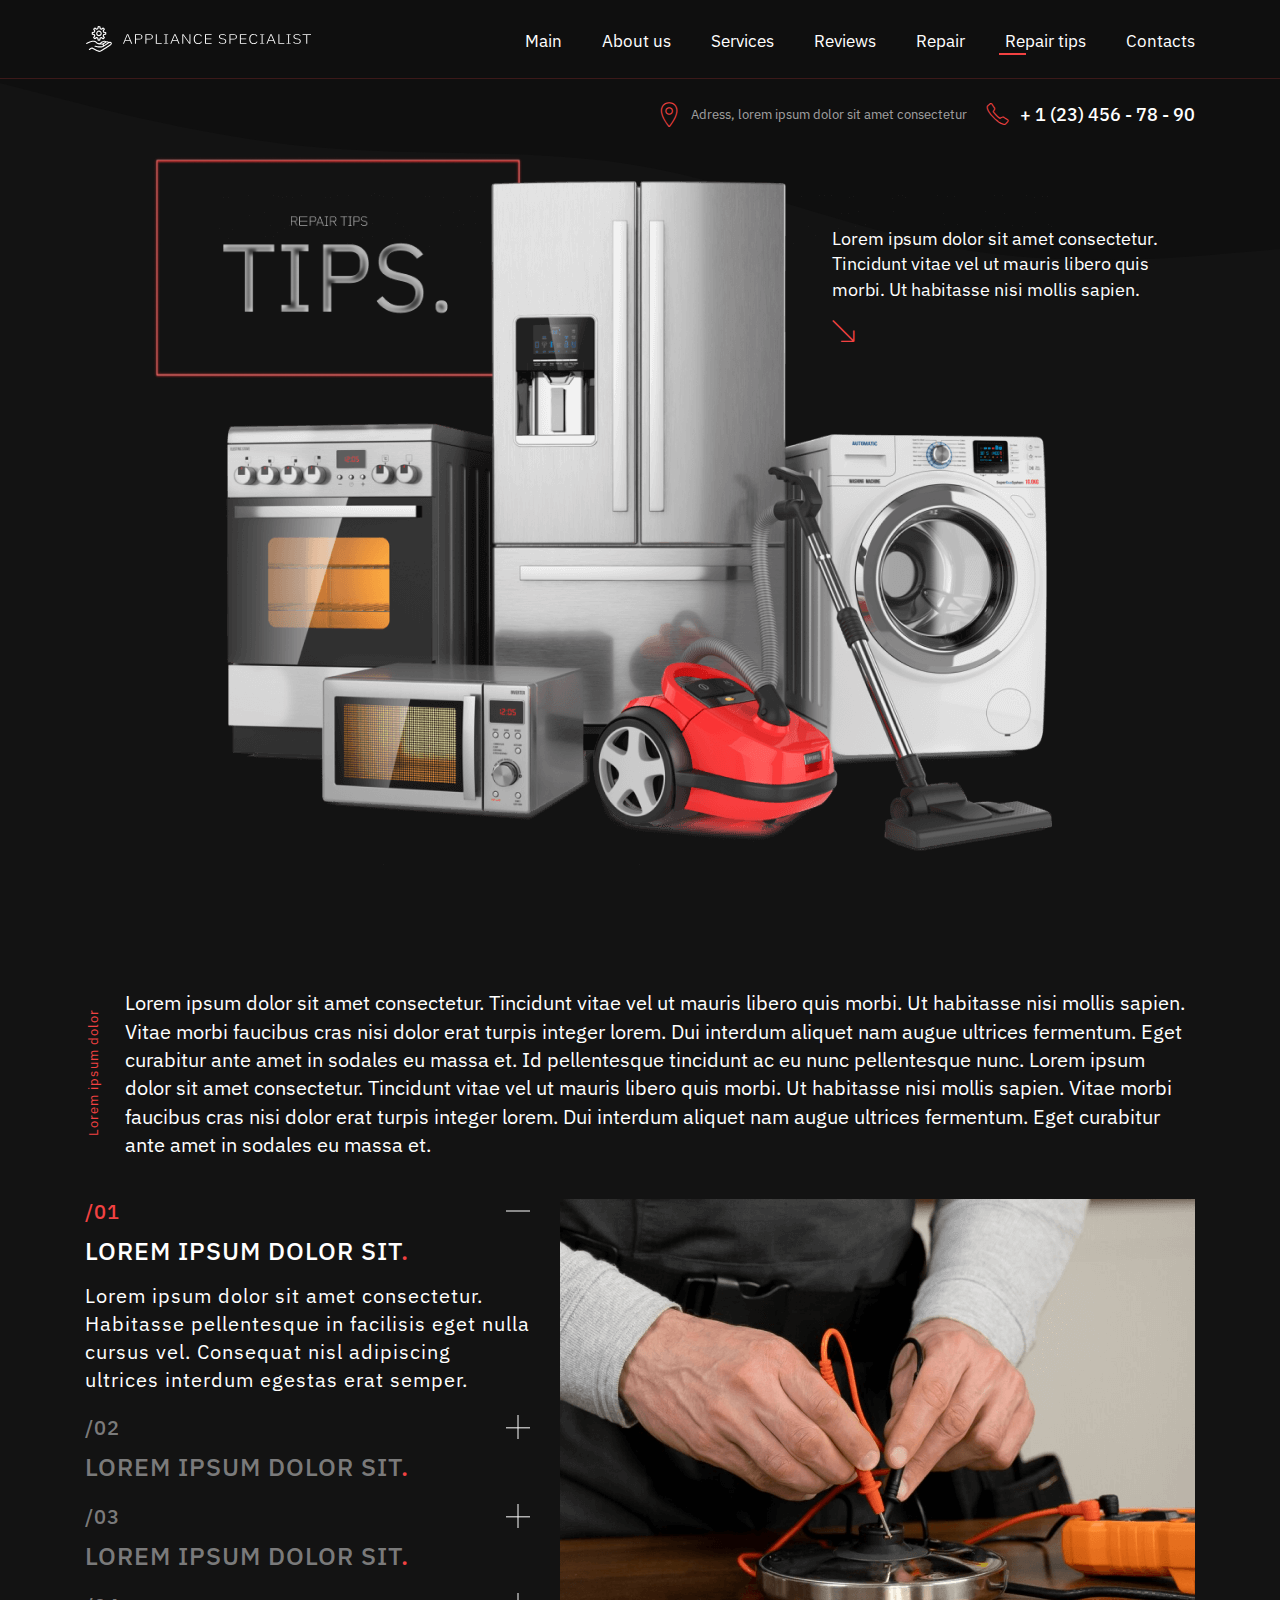
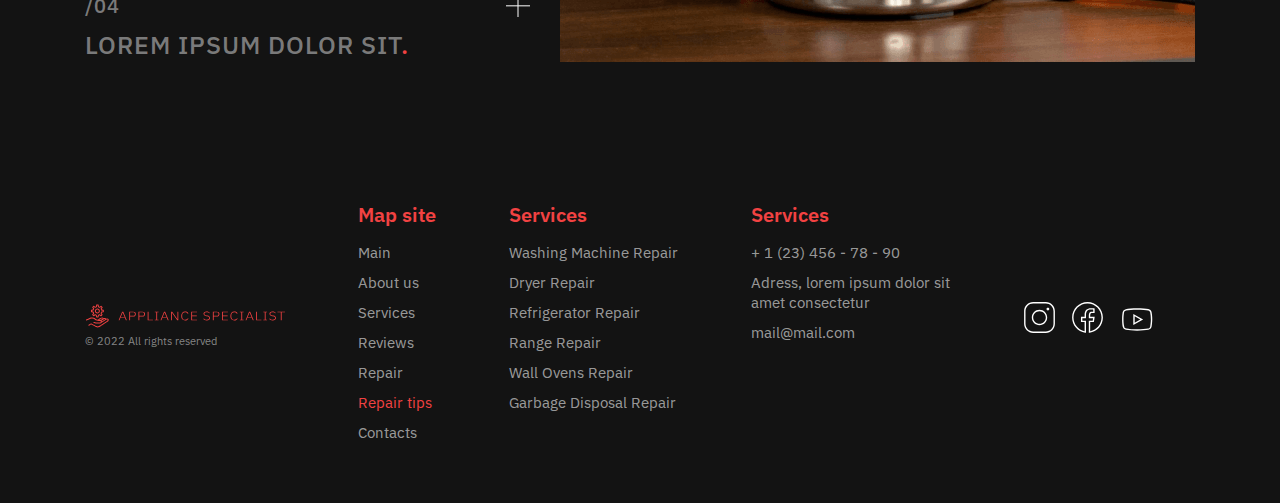
<file: tips.html>
<!DOCTYPE html>
<html lang="en">
<head>
    <meta charset="UTF-8">
    <meta http-equiv="X-UA-Compatible" content="IE=edge">
    <meta name="format-detection" content="telephone=no">
    <meta name="viewport" content="width=device-width, initial-scale=1.0">
    <link rel="stylesheet" href="./css/style.css">
    <title>Document</title>
</head>
<body>
    <header>
        <div class="container flex">
            <a class="logo" href="/index.html">
                <svg width="226" height="28" viewBox="0 0 226 28" fill="none" xmlns="http://www.w3.org/2000/svg">
                    <path d="M13.2147 1.11989C12.9434 1.1177 12.7094 1.31239 12.6613 1.57927L12.355 3.25489C12.0925 3.3402 11.8387 3.44302 11.5894 3.56552L10.2134 2.57239C9.9925 2.4127 9.68625 2.43458 9.49375 2.62927L8.29719 3.80614C8.10469 3.99864 8.07625 4.30052 8.23156 4.52364L9.19844 5.92364C9.07156 6.17083 8.96438 6.42458 8.87906 6.68489L7.20125 6.95614C6.93219 6.9977 6.73313 7.22958 6.73094 7.5052L6.72 9.1852C6.71781 9.45645 6.9125 9.69052 7.17938 9.73864L8.86156 10.0449C8.94469 10.3052 9.04969 10.5568 9.17219 10.804L8.1725 12.1865C8.01281 12.4074 8.03469 12.7136 8.22719 12.9083L9.40844 14.1027C9.59875 14.2952 9.90063 14.3236 10.1237 14.1683L11.5413 13.1927C11.7863 13.3174 12.0378 13.4202 12.2959 13.5055L12.5847 15.203C12.6306 15.4721 12.8603 15.669 13.1337 15.6711L14.8116 15.6799C15.0872 15.6821 15.3212 15.483 15.3672 15.214L15.6538 13.5186C15.9097 13.4355 16.1591 13.3349 16.4019 13.2124L17.8084 14.2121C18.0316 14.3696 18.3334 14.3433 18.5259 14.153L19.7225 12.974C19.9172 12.7815 19.9434 12.4752 19.7838 12.2499L18.7863 10.8499C18.9109 10.6071 19.0159 10.3599 19.1013 10.1061L20.8053 9.81739C21.0722 9.77145 21.2691 9.53958 21.2713 9.26614L21.28 7.58833C21.2822 7.31489 21.0853 7.08083 20.8141 7.03489L19.1253 6.74833C19.0422 6.4902 18.9394 6.23864 18.8191 5.99145L19.8122 4.58927C19.9719 4.36833 19.9478 4.06645 19.7553 3.87177L18.5741 2.67739C18.3816 2.48489 18.0753 2.45645 17.8522 2.61614L16.4653 3.60052C16.2203 3.47583 15.9709 3.37083 15.715 3.28552L15.4438 1.60114C15.4 1.32989 15.1681 1.13083 14.8925 1.12864L13.2147 1.11989ZM13.6784 2.24208L14.4134 2.24645L14.6562 3.7602C14.6912 3.98114 14.8553 4.15833 15.0697 4.21302C15.4809 4.31802 15.8769 4.48645 16.2487 4.71177C16.4391 4.82989 16.6819 4.82114 16.8634 4.69208L18.1125 3.80614L18.6288 4.32677L17.7297 5.58677C17.6028 5.76833 17.5919 6.00677 17.7056 6.19708C17.9266 6.57114 18.0884 6.96927 18.1847 7.37833C18.2372 7.59708 18.4144 7.76333 18.6375 7.8027L20.1578 8.05864L20.1534 8.79145L18.6178 9.04958C18.3991 9.08677 18.2219 9.25083 18.1672 9.4652C18.0644 9.87208 17.9003 10.2658 17.675 10.6333C17.5591 10.8258 17.5678 11.0686 17.6991 11.2502L18.5937 12.5124L18.0753 13.0265L16.8044 12.1252C16.6228 11.9961 16.3844 11.9874 16.1941 12.1011C15.8222 12.3221 15.4284 12.4796 15.0194 12.5802C14.8006 12.6327 14.6366 12.8099 14.5994 13.0308L14.3412 14.5577L13.6106 14.5511L13.3525 13.0199C13.3153 12.8011 13.1512 12.624 12.9325 12.5715C12.5278 12.4708 12.1297 12.3046 11.7578 12.0815C11.5697 11.9677 11.3313 11.9743 11.1497 12.1011L9.87438 12.9805L9.35812 12.4577L10.2572 11.2152C10.3884 11.0336 10.3994 10.7908 10.2834 10.5983C10.0625 10.2243 9.90063 9.82614 9.8 9.41489C9.7475 9.20052 9.57469 9.03645 9.35594 8.99489L7.84219 8.72145L7.84875 7.98645L9.35594 7.74364C9.57688 7.70864 9.75625 7.54458 9.81094 7.32802C9.91594 6.91458 10.08 6.51645 10.3075 6.14458C10.4234 5.95645 10.4169 5.71583 10.29 5.53427L9.42156 4.27427L9.94219 3.75802L11.1803 4.65052C11.3597 4.78177 11.6003 4.7927 11.7928 4.68114C12.1691 4.45583 12.5694 4.29614 12.9828 4.19552C13.1994 4.1452 13.3634 3.9702 13.4028 3.75364L13.6784 2.24208ZM13.9934 5.61958C13.2738 5.6152 12.5519 5.88427 12.0028 6.42895C10.9047 7.51395 10.8959 9.30114 11.9809 10.4015C13.0659 11.4996 14.8553 11.5083 15.9534 10.4233C17.0516 9.33833 17.0603 7.54895 15.9753 6.45083C15.4328 5.90177 14.7131 5.62395 13.9934 5.61958ZM13.9891 6.73302C14.42 6.7352 14.8488 6.90364 15.1791 7.23833C15.8397 7.90552 15.8331 8.96645 15.1659 9.62489C14.4987 10.2855 13.4378 10.2811 12.7772 9.61395C12.1166 8.94458 12.1231 7.88364 12.7903 7.2252C13.125 6.89489 13.5559 6.73083 13.9891 6.73302ZM8.07625 15.6799C6.615 15.6799 5.94125 16.0299 5.215 16.3099C5.215 16.3121 5.215 16.3121 5.215 16.3121C3.82156 16.8546 1.43719 17.979 1.43719 17.979C1.15719 18.1102 1.03688 18.4449 1.16813 18.7249C1.30156 19.0049 1.63625 19.1252 1.91625 18.994C1.91625 18.994 4.31594 17.863 5.61969 17.3555C6.42469 17.0427 6.77469 16.7999 8.07625 16.7999C10.9484 16.7999 10.8325 18.0468 12.0444 18.7599C12.0619 18.7708 12.0816 18.7818 12.1012 18.7883C13.6041 19.4621 15.2184 19.5999 16.52 19.5999C17.0953 19.5999 17.4584 19.7333 17.6553 19.8821C17.85 20.033 17.92 20.1883 17.92 20.4399C17.92 20.7352 17.8456 20.8752 17.6509 21.0174C17.4584 21.1574 17.0866 21.2799 16.52 21.2799H13.58C12.3462 21.2799 10.2222 20.7374 10.2222 20.7374C10.0297 20.6849 9.82188 20.7418 9.67969 20.884C9.5375 21.0261 9.48281 21.234 9.53531 21.4265C9.59 21.6211 9.74312 21.7721 9.93781 21.8224C9.93781 21.8224 12.0444 22.3999 13.58 22.3999H16.52C17.0909 22.3999 17.5875 22.3058 18.0031 22.1002C18.0578 22.0849 18.1103 22.0608 18.1562 22.028L23.4675 18.5433C24.2659 18.0818 24.8106 17.9527 25.13 17.9571C25.4494 17.9636 25.5588 18.0599 25.655 18.1824C25.7972 18.3661 25.8059 18.4361 25.7141 18.6483C25.62 18.8627 25.3466 19.193 24.8544 19.5343C24.8544 19.5343 24.8544 19.5343 24.8522 19.5343C24.2441 19.9586 17.4431 24.3905 16.6578 24.8368C16.065 25.1736 15.5947 25.528 15.0588 25.679C14.5228 25.8277 13.8906 25.8277 12.845 25.329C12.1472 24.9943 9.17656 23.4718 8.21406 22.984C7.67812 22.7127 7.22094 22.5596 6.755 22.5858C6.28688 22.6121 5.89094 22.8111 5.48188 23.0693C5.47969 23.0693 5.4775 23.0715 5.4775 23.0736L4.09063 23.9596C3.91563 24.0646 3.81281 24.2571 3.81938 24.4605C3.82594 24.664 3.94406 24.8477 4.12563 24.9396C4.30938 25.0315 4.52594 25.0183 4.69438 24.9024L6.07469 24.0186C6.43125 23.7955 6.6325 23.7146 6.81625 23.7036C7 23.6927 7.25156 23.7518 7.70875 23.9836C8.6625 24.4671 11.5872 25.9677 12.3637 26.3374C13.5822 26.9215 14.5688 26.9761 15.3584 26.7574C16.1481 26.5365 16.7103 26.0946 17.2112 25.8102C18.2919 25.1955 24.7122 20.9955 25.4931 20.453C26.0859 20.0396 26.5213 19.6086 26.7422 19.0924C26.9631 18.5761 26.8909 17.9461 26.5388 17.4955C26.5388 17.4955 26.5388 17.4955 26.5388 17.4933C26.2609 17.139 25.7688 16.8502 25.1497 16.8371C24.7975 16.8305 24.4059 16.9115 23.9706 17.0711C23.8897 16.964 23.7672 16.824 23.5988 16.7015C23.2728 16.4586 22.7544 16.2399 22.05 16.2399C21.6891 16.2399 21.3938 16.323 21.1575 16.4215C20.8206 16.0999 20.2234 15.6908 19.355 15.6908C18.6506 15.6908 17.99 15.9271 17.5306 16.1983C17.4453 16.2486 17.2397 16.3777 16.8897 16.5965C16.5397 16.8152 16.0825 17.0974 15.6319 17.3796C14.9122 17.828 14.4659 18.108 14.2078 18.2699C13.6587 18.1605 13.1097 18.0052 12.5912 17.7777C12.1494 17.4933 11.2984 15.6799 8.07625 15.6799ZM19.355 16.8108C19.7094 16.8108 19.9631 16.9005 20.1425 17.0055L17.5525 18.6111C17.2441 18.5236 16.8984 18.4799 16.52 18.4799C16.3581 18.4799 16.1809 18.469 16.0125 18.4624C16.1175 18.3968 16.1175 18.3968 16.2247 18.3311C16.6753 18.049 17.1303 17.7646 17.4825 17.5458C17.8325 17.3293 18.1191 17.1521 18.0994 17.163C18.3641 17.0055 18.9394 16.8108 19.355 16.8108ZM22.05 17.3599C22.505 17.3599 22.75 17.4758 22.8988 17.5786C22.89 17.583 22.8834 17.5874 22.8747 17.594L19.005 20.1315C18.9525 19.8186 18.8234 19.519 18.6178 19.2696L21.3238 17.5918L21.3259 17.5874C21.3478 17.5765 21.8159 17.3599 22.05 17.3599Z" fill="white"/>
                    <path d="M46.2157 18.8338L44.989 15.8283H40.1952L38.9684 18.8338H38L41.9868 9.16621H43.2296L47.2326 18.8338H46.2157ZM42.6163 9.95568H42.5517L40.4373 15.108H44.7307L42.6163 9.95568Z" fill="white"/>
                    <path d="M49.9765 18.8338V9.16621H54.3991C55.3783 9.16621 56.1261 9.4109 56.6427 9.90028C57.1592 10.3804 57.4174 11.036 57.4174 11.867C57.4174 12.7073 57.1592 13.3721 56.6427 13.8615C56.1261 14.3416 55.3783 14.5817 54.3991 14.5817H50.9449V18.8338H49.9765ZM50.9449 13.8476H54.3991C55.0447 13.8476 55.5343 13.6953 55.8679 13.3906C56.2122 13.0766 56.3844 12.6796 56.3844 12.1994V11.5346C56.3844 11.0637 56.2122 10.6759 55.8679 10.3712C55.5343 10.0572 55.0447 9.90028 54.3991 9.90028H50.9449V13.8476Z" fill="white"/>
                    <path d="M60.3968 18.8338V9.16621H64.8194C65.7986 9.16621 66.5464 9.4109 67.0629 9.90028C67.5795 10.3804 67.8377 11.036 67.8377 11.867C67.8377 12.7073 67.5795 13.3721 67.0629 13.8615C66.5464 14.3416 65.7986 14.5817 64.8194 14.5817H61.3652V18.8338H60.3968ZM61.3652 13.8476H64.8194C65.465 13.8476 65.9546 13.6953 66.2882 13.3906C66.6325 13.0766 66.8047 12.6796 66.8047 12.1994V11.5346C66.8047 11.0637 66.6325 10.6759 66.2882 10.3712C65.9546 10.0572 65.465 9.90028 64.8194 9.90028H61.3652V13.8476Z" fill="white"/>
                    <path d="M70.8171 18.8338V9.16621H71.7855V18.0997H76.7569V18.8338H70.8171Z" fill="white"/>
                    <path d="M78.8909 18.8338V18.1413H80.5373V9.85873H78.8909V9.16621H83.1521V9.85873H81.5057V18.1413H83.1521V18.8338H78.8909Z" fill="white"/>
                    <path d="M93.5411 18.8338L92.3144 15.8283H87.5206L86.2938 18.8338H85.3254L89.3122 9.16621H90.555L94.558 18.8338H93.5411ZM89.9417 9.95568H89.8771L87.7627 15.108H92.0561L89.9417 9.95568Z" fill="white"/>
                    <path d="M98.2865 10.3019H98.2381V18.8338H97.3019V9.16621H98.5125L104.436 17.6981H104.485V9.16621H105.421V18.8338H104.21L98.2865 10.3019Z" fill="white"/>
                    <path d="M113.155 19C111.756 19 110.675 18.5845 109.911 17.7535C109.147 16.9132 108.765 15.6713 108.765 14.0277C108.765 12.3934 109.147 11.1468 109.911 10.2881C110.675 9.42936 111.756 9 113.155 9C114.059 9 114.817 9.18467 115.431 9.55402C116.055 9.92336 116.539 10.4266 116.883 11.0637L116.093 11.4654C115.845 10.9391 115.468 10.5235 114.963 10.2188C114.468 9.90489 113.865 9.74792 113.155 9.74792C112.1 9.74792 111.277 10.0711 110.685 10.7175C110.094 11.3638 109.798 12.2872 109.798 13.4875V14.5817C109.798 15.7729 110.094 16.6824 110.685 17.3102C111.277 17.9381 112.1 18.2521 113.155 18.2521C113.908 18.2521 114.538 18.0905 115.043 17.7673C115.549 17.4349 115.926 16.9917 116.173 16.4377L116.964 16.8393C116.631 17.5042 116.141 18.0305 115.495 18.4183C114.85 18.8061 114.07 19 113.155 19Z" fill="white"/>
                    <path d="M120.034 18.8338V9.16621H126.619V9.90028H121.002V13.5568H126.345V14.2909H121.002V18.0997H126.619V18.8338H120.034Z" fill="white"/>
                    <path d="M137.556 19C136.63 19 135.855 18.8523 135.231 18.5568C134.618 18.2521 134.091 17.8504 133.65 17.3518L134.376 16.8393C134.774 17.2918 135.221 17.6427 135.716 17.892C136.221 18.1413 136.845 18.2659 137.588 18.2659C138.459 18.2659 139.127 18.0905 139.589 17.7396C140.063 17.3795 140.3 16.8809 140.3 16.2438C140.3 15.6528 140.1 15.2188 139.702 14.9418C139.304 14.6648 138.745 14.4617 138.024 14.3324L137.023 14.1524C135.947 13.9677 135.167 13.6584 134.683 13.2244C134.198 12.7904 133.956 12.2364 133.956 11.5623C133.956 11.1376 134.042 10.7682 134.214 10.4543C134.387 10.1311 134.629 9.86334 134.941 9.65097C135.264 9.4386 135.646 9.27701 136.087 9.16621C136.539 9.0554 137.034 9 137.572 9C138.411 9 139.121 9.12927 139.702 9.38781C140.283 9.64635 140.762 10.0111 141.139 10.482L140.413 10.9391C140.1 10.5512 139.708 10.2558 139.234 10.0526C138.772 9.84026 138.201 9.73407 137.523 9.73407C136.716 9.73407 136.076 9.88643 135.603 10.1911C135.14 10.4866 134.909 10.9344 134.909 11.5346C134.909 12.1071 135.118 12.5272 135.538 12.795C135.958 13.0628 136.517 13.2567 137.217 13.3767L138.217 13.5568C139.336 13.7692 140.122 14.097 140.574 14.5402C141.026 14.9834 141.252 15.5374 141.252 16.2022C141.252 17.0886 140.924 17.7765 140.267 18.2659C139.611 18.7553 138.707 19 137.556 19Z" fill="white"/>
                    <path d="M144.47 18.8338V9.16621H148.892C149.871 9.16621 150.619 9.4109 151.136 9.90028C151.652 10.3804 151.911 11.036 151.911 11.867C151.911 12.7073 151.652 13.3721 151.136 13.8615C150.619 14.3416 149.871 14.5817 148.892 14.5817H145.438V18.8338H144.47ZM145.438 13.8476H148.892C149.538 13.8476 150.027 13.6953 150.361 13.3906C150.705 13.0766 150.878 12.6796 150.878 12.1994V11.5346C150.878 11.0637 150.705 10.6759 150.361 10.3712C150.027 10.0572 149.538 9.90028 148.892 9.90028H145.438V13.8476Z" fill="white"/>
                    <path d="M154.89 18.8338V9.16621H161.475V9.90028H155.858V13.5568H161.201V14.2909H155.858V18.0997H161.475V18.8338H154.89Z" fill="white"/>
                    <path d="M168.694 19C167.295 19 166.214 18.5845 165.45 17.7535C164.686 16.9132 164.304 15.6713 164.304 14.0277C164.304 12.3934 164.686 11.1468 165.45 10.2881C166.214 9.42936 167.295 9 168.694 9C169.598 9 170.356 9.18467 170.97 9.55402C171.594 9.92336 172.078 10.4266 172.422 11.0637L171.632 11.4654C171.384 10.9391 171.007 10.5235 170.502 10.2188C170.007 9.90489 169.404 9.74792 168.694 9.74792C167.639 9.74792 166.816 10.0711 166.224 10.7175C165.633 11.3638 165.337 12.2872 165.337 13.4875V14.5817C165.337 15.7729 165.633 16.6824 166.224 17.3102C166.816 17.9381 167.639 18.2521 168.694 18.2521C169.447 18.2521 170.077 18.0905 170.582 17.7673C171.088 17.4349 171.465 16.9917 171.712 16.4377L172.503 16.8393C172.17 17.5042 171.68 18.0305 171.034 18.4183C170.389 18.8061 169.609 19 168.694 19Z" fill="white"/>
                    <path d="M174.992 18.8338V18.1413H176.638V9.85873H174.992V9.16621H179.253V9.85873H177.607V18.1413H179.253V18.8338H174.992Z" fill="white"/>
                    <path d="M189.642 18.8338L188.415 15.8283H183.622L182.395 18.8338H181.426L185.413 9.16621H186.656L190.659 18.8338H189.642ZM186.043 9.95568H185.978L183.864 15.108H188.157L186.043 9.95568Z" fill="white"/>
                    <path d="M193.403 18.8338V9.16621H194.371V18.0997H199.343V18.8338H193.403Z" fill="white"/>
                    <path d="M201.477 18.8338V18.1413H203.123V9.85873H201.477V9.16621H205.738V9.85873H204.091V18.1413H205.738V18.8338H201.477Z" fill="white"/>
                    <path d="M212.059 19C211.134 19 210.359 18.8523 209.735 18.5568C209.122 18.2521 208.594 17.8504 208.153 17.3518L208.88 16.8393C209.278 17.2918 209.724 17.6427 210.219 17.892C210.725 18.1413 211.349 18.2659 212.092 18.2659C212.963 18.2659 213.63 18.0905 214.093 17.7396C214.567 17.3795 214.803 16.8809 214.803 16.2438C214.803 15.6528 214.604 15.2188 214.206 14.9418C213.808 14.6648 213.248 14.4617 212.527 14.3324L211.527 14.1524C210.451 13.9677 209.671 13.6584 209.186 13.2244C208.702 12.7904 208.46 12.2364 208.46 11.5623C208.46 11.1376 208.546 10.7682 208.718 10.4543C208.89 10.1311 209.133 9.86334 209.445 9.65097C209.767 9.4386 210.149 9.27701 210.591 9.16621C211.043 9.0554 211.537 9 212.076 9C212.915 9 213.625 9.12927 214.206 9.38781C214.787 9.64635 215.266 10.0111 215.643 10.482L214.916 10.9391C214.604 10.5512 214.211 10.2558 213.738 10.0526C213.275 9.84026 212.705 9.73407 212.027 9.73407C211.22 9.73407 210.58 9.88643 210.106 10.1911C209.644 10.4866 209.412 10.9344 209.412 11.5346C209.412 12.1071 209.622 12.5272 210.042 12.795C210.461 13.0628 211.021 13.2567 211.72 13.3767L212.721 13.5568C213.84 13.7692 214.626 14.097 215.078 14.5402C215.53 14.9834 215.756 15.5374 215.756 16.2022C215.756 17.0886 215.427 17.7765 214.771 18.2659C214.115 18.7553 213.211 19 212.059 19Z" fill="white"/>
                    <path d="M222.223 9.90028V18.8338H221.255V9.90028H217.478V9.16621H226V9.90028H222.223Z" fill="white"/>
                </svg>
            </a>
            <ul class="mainmenu">
                <li>
                    <a href="/index.html">Main</a>
                </li>
                <li>
                    <a href="/about.html">About us</a>
                </li>
                <li>
                    <a href="/services.html">Services</a>
                </li>
                <li>
                    <a href="/reviews.html">Reviews</a>
                </li>
                <li>
                    <a href="/repair.html">Repair</a>
                </li>
                <li>
                    <a class="active" href="/tips.html">Repair tips</a>
                </li>
                <li>
                    <a href="/contact.html">Contacts</a>
                </li>
            </ul>
            <div class="mob_button">
                <span></span>
                <span></span>
                <span></span>
            </div>
        </div>
    </header>

    <div class="main_header container">
        <a href="#" class="main_adres ico">Adress, lorem ipsum dolor sit amet consectetur</a>
        <a href="tel:+1234567890" class="main_phone ico">+ 1 (23) 456 - 78 - 90</a>
    </div>
    <section class="main tips">
        <div class="main_title">
            <img src="./images/tips_title.png" alt="Your need repair">
        </div>
        <p class="main_text ico">Lorem ipsum dolor sit amet consectetur. Tincidunt vitae vel ut mauris libero quis morbi. Ut habitasse nisi mollis sapien. </p>
        <img src="./images/bg_tips.png" alt="Repair">
    </section>

    <section class="tips_area">
        <div class="container">
            <p data-content="Lorem ipsum dolor" class="ht">Lorem ipsum dolor sit amet consectetur. Tincidunt vitae vel ut mauris libero quis morbi. Ut habitasse nisi mollis sapien. Vitae morbi faucibus cras nisi dolor erat turpis integer lorem. Dui interdum aliquet nam augue ultrices fermentum. Eget curabitur ante amet in sodales eu massa et. Id pellentesque tincidunt ac eu nunc pellentesque nunc. Lorem ipsum dolor sit amet consectetur. Tincidunt vitae vel ut mauris libero quis morbi. Ut habitasse nisi mollis sapien. Vitae morbi faucibus cras nisi dolor erat turpis integer lorem. Dui interdum aliquet nam augue ultrices fermentum. Eget curabitur ante amet in sodales eu massa et. </p>
        </div>
    </section>

    <section class="advantages tips">
        <div class="container">
            <div class="flex">
                <div class="advantages_left">
                    <ul class="foryou_list tab">
                        <li class="active">Lorem ipsum dolor sit<span>.</span>
                            <p>Lorem ipsum dolor sit amet consectetur. Habitasse pellentesque in facilisis eget nulla cursus vel. Consequat nisl adipiscing ultrices interdum egestas erat semper. </p>
                        </li>
                        <li>Lorem ipsum dolor sit<span>.</span>
                            <p>Lorem ipsum dolor sit amet consectetur. Habitasse pellentesque in facilisis eget nulla cursus vel. Consequat nisl adipiscing ultrices interdum egestas erat semper.</p>
                        </li>
                        <li>Lorem ipsum dolor sit<span>.</span>
                            <p>Lorem ipsum dolor sit amet consectetur. Habitasse pellentesque in facilisis eget nulla cursus vel. Consequat nisl adipiscing ultrices interdum egestas erat semper.</p>
                        </li>
                        <li>Lorem ipsum dolor sit<span>.</span>
                            <p>Lorem ipsum dolor sit amet consectetur. Habitasse pellentesque in facilisis eget nulla cursus vel. Consequat nisl adipiscing ultrices interdum egestas erat semper.</p>
                        </li>
                    </ul>
                </div>
                <div class="advantages_right">
                    <img src="./images/tips.png" alt="Man">
                </div>
            </div>
        </div>
    </section>

    <footer>
        <div class="container flex">
            <div class="col footer_p">
                <a href="/index.html" class="logo_footer">
                    <svg width="226" height="28" viewBox="0 0 226 28" fill="none" xmlns="http://www.w3.org/2000/svg">
                        <path d="M13.2147 1.11989C12.9434 1.1177 12.7094 1.31239 12.6613 1.57927L12.355 3.25489C12.0925 3.3402 11.8387 3.44302 11.5894 3.56552L10.2134 2.57239C9.9925 2.4127 9.68625 2.43458 9.49375 2.62927L8.29719 3.80614C8.10469 3.99864 8.07625 4.30052 8.23156 4.52364L9.19844 5.92364C9.07156 6.17083 8.96438 6.42458 8.87906 6.68489L7.20125 6.95614C6.93219 6.9977 6.73313 7.22958 6.73094 7.5052L6.72 9.1852C6.71781 9.45645 6.9125 9.69052 7.17938 9.73864L8.86156 10.0449C8.94469 10.3052 9.04969 10.5568 9.17219 10.804L8.1725 12.1865C8.01281 12.4074 8.03469 12.7136 8.22719 12.9083L9.40844 14.1027C9.59875 14.2952 9.90063 14.3236 10.1237 14.1683L11.5413 13.1927C11.7863 13.3174 12.0378 13.4202 12.2959 13.5055L12.5847 15.203C12.6306 15.4721 12.8603 15.669 13.1337 15.6711L14.8116 15.6799C15.0872 15.6821 15.3212 15.483 15.3672 15.214L15.6538 13.5186C15.9097 13.4355 16.1591 13.3349 16.4019 13.2124L17.8084 14.2121C18.0316 14.3696 18.3334 14.3433 18.5259 14.153L19.7225 12.974C19.9172 12.7815 19.9434 12.4752 19.7838 12.2499L18.7863 10.8499C18.9109 10.6071 19.0159 10.3599 19.1013 10.1061L20.8053 9.81739C21.0722 9.77145 21.2691 9.53958 21.2713 9.26614L21.28 7.58833C21.2822 7.31489 21.0853 7.08083 20.8141 7.03489L19.1253 6.74833C19.0422 6.4902 18.9394 6.23864 18.8191 5.99145L19.8122 4.58927C19.9719 4.36833 19.9478 4.06645 19.7553 3.87177L18.5741 2.67739C18.3816 2.48489 18.0753 2.45645 17.8522 2.61614L16.4653 3.60052C16.2203 3.47583 15.9709 3.37083 15.715 3.28552L15.4438 1.60114C15.4 1.32989 15.1681 1.13083 14.8925 1.12864L13.2147 1.11989ZM13.6784 2.24208L14.4134 2.24645L14.6562 3.7602C14.6912 3.98114 14.8553 4.15833 15.0697 4.21302C15.4809 4.31802 15.8769 4.48645 16.2487 4.71177C16.4391 4.82989 16.6819 4.82114 16.8634 4.69208L18.1125 3.80614L18.6288 4.32677L17.7297 5.58677C17.6028 5.76833 17.5919 6.00677 17.7056 6.19708C17.9266 6.57114 18.0884 6.96927 18.1847 7.37833C18.2372 7.59708 18.4144 7.76333 18.6375 7.8027L20.1578 8.05864L20.1534 8.79145L18.6178 9.04958C18.3991 9.08677 18.2219 9.25083 18.1672 9.4652C18.0644 9.87208 17.9003 10.2658 17.675 10.6333C17.5591 10.8258 17.5678 11.0686 17.6991 11.2502L18.5937 12.5124L18.0753 13.0265L16.8044 12.1252C16.6228 11.9961 16.3844 11.9874 16.1941 12.1011C15.8222 12.3221 15.4284 12.4796 15.0194 12.5802C14.8006 12.6327 14.6366 12.8099 14.5994 13.0308L14.3412 14.5577L13.6106 14.5511L13.3525 13.0199C13.3153 12.8011 13.1512 12.624 12.9325 12.5715C12.5278 12.4708 12.1297 12.3046 11.7578 12.0815C11.5697 11.9677 11.3313 11.9743 11.1497 12.1011L9.87438 12.9805L9.35812 12.4577L10.2572 11.2152C10.3884 11.0336 10.3994 10.7908 10.2834 10.5983C10.0625 10.2243 9.90063 9.82614 9.8 9.41489C9.7475 9.20052 9.57469 9.03645 9.35594 8.99489L7.84219 8.72145L7.84875 7.98645L9.35594 7.74364C9.57688 7.70864 9.75625 7.54458 9.81094 7.32802C9.91594 6.91458 10.08 6.51645 10.3075 6.14458C10.4234 5.95645 10.4169 5.71583 10.29 5.53427L9.42156 4.27427L9.94219 3.75802L11.1803 4.65052C11.3597 4.78177 11.6003 4.7927 11.7928 4.68114C12.1691 4.45583 12.5694 4.29614 12.9828 4.19552C13.1994 4.1452 13.3634 3.9702 13.4028 3.75364L13.6784 2.24208ZM13.9934 5.61958C13.2738 5.6152 12.5519 5.88427 12.0028 6.42895C10.9047 7.51395 10.8959 9.30114 11.9809 10.4015C13.0659 11.4996 14.8553 11.5083 15.9534 10.4233C17.0516 9.33833 17.0603 7.54895 15.9753 6.45083C15.4328 5.90177 14.7131 5.62395 13.9934 5.61958ZM13.9891 6.73302C14.42 6.7352 14.8488 6.90364 15.1791 7.23833C15.8397 7.90552 15.8331 8.96645 15.1659 9.62489C14.4987 10.2855 13.4378 10.2811 12.7772 9.61395C12.1166 8.94458 12.1231 7.88364 12.7903 7.2252C13.125 6.89489 13.5559 6.73083 13.9891 6.73302ZM8.07625 15.6799C6.615 15.6799 5.94125 16.0299 5.215 16.3099C5.215 16.3121 5.215 16.3121 5.215 16.3121C3.82156 16.8546 1.43719 17.979 1.43719 17.979C1.15719 18.1102 1.03688 18.4449 1.16813 18.7249C1.30156 19.0049 1.63625 19.1252 1.91625 18.994C1.91625 18.994 4.31594 17.863 5.61969 17.3555C6.42469 17.0427 6.77469 16.7999 8.07625 16.7999C10.9484 16.7999 10.8325 18.0468 12.0444 18.7599C12.0619 18.7708 12.0816 18.7818 12.1012 18.7883C13.6041 19.4621 15.2184 19.5999 16.52 19.5999C17.0953 19.5999 17.4584 19.7333 17.6553 19.8821C17.85 20.033 17.92 20.1883 17.92 20.4399C17.92 20.7352 17.8456 20.8752 17.6509 21.0174C17.4584 21.1574 17.0866 21.2799 16.52 21.2799H13.58C12.3462 21.2799 10.2222 20.7374 10.2222 20.7374C10.0297 20.6849 9.82188 20.7418 9.67969 20.884C9.5375 21.0261 9.48281 21.234 9.53531 21.4265C9.59 21.6211 9.74312 21.7721 9.93781 21.8224C9.93781 21.8224 12.0444 22.3999 13.58 22.3999H16.52C17.0909 22.3999 17.5875 22.3058 18.0031 22.1002C18.0578 22.0849 18.1103 22.0608 18.1562 22.028L23.4675 18.5433C24.2659 18.0818 24.8106 17.9527 25.13 17.9571C25.4494 17.9636 25.5588 18.0599 25.655 18.1824C25.7972 18.3661 25.8059 18.4361 25.7141 18.6483C25.62 18.8627 25.3466 19.193 24.8544 19.5343C24.8544 19.5343 24.8544 19.5343 24.8522 19.5343C24.2441 19.9586 17.4431 24.3905 16.6578 24.8368C16.065 25.1736 15.5947 25.528 15.0588 25.679C14.5228 25.8277 13.8906 25.8277 12.845 25.329C12.1472 24.9943 9.17656 23.4718 8.21406 22.984C7.67812 22.7127 7.22094 22.5596 6.755 22.5858C6.28688 22.6121 5.89094 22.8111 5.48188 23.0693C5.47969 23.0693 5.4775 23.0715 5.4775 23.0736L4.09063 23.9596C3.91563 24.0646 3.81281 24.2571 3.81938 24.4605C3.82594 24.664 3.94406 24.8477 4.12563 24.9396C4.30938 25.0315 4.52594 25.0183 4.69438 24.9024L6.07469 24.0186C6.43125 23.7955 6.6325 23.7146 6.81625 23.7036C7 23.6927 7.25156 23.7518 7.70875 23.9836C8.6625 24.4671 11.5872 25.9677 12.3637 26.3374C13.5822 26.9215 14.5688 26.9761 15.3584 26.7574C16.1481 26.5365 16.7103 26.0946 17.2112 25.8102C18.2919 25.1955 24.7122 20.9955 25.4931 20.453C26.0859 20.0396 26.5213 19.6086 26.7422 19.0924C26.9631 18.5761 26.8909 17.9461 26.5388 17.4955C26.5388 17.4955 26.5388 17.4955 26.5388 17.4933C26.2609 17.139 25.7688 16.8502 25.1497 16.8371C24.7975 16.8305 24.4059 16.9115 23.9706 17.0711C23.8897 16.964 23.7672 16.824 23.5988 16.7015C23.2728 16.4586 22.7544 16.2399 22.05 16.2399C21.6891 16.2399 21.3938 16.323 21.1575 16.4215C20.8206 16.0999 20.2234 15.6908 19.355 15.6908C18.6506 15.6908 17.99 15.9271 17.5306 16.1983C17.4453 16.2486 17.2397 16.3777 16.8897 16.5965C16.5397 16.8152 16.0825 17.0974 15.6319 17.3796C14.9122 17.828 14.4659 18.108 14.2078 18.2699C13.6587 18.1605 13.1097 18.0052 12.5912 17.7777C12.1494 17.4933 11.2984 15.6799 8.07625 15.6799ZM19.355 16.8108C19.7094 16.8108 19.9631 16.9005 20.1425 17.0055L17.5525 18.6111C17.2441 18.5236 16.8984 18.4799 16.52 18.4799C16.3581 18.4799 16.1809 18.469 16.0125 18.4624C16.1175 18.3968 16.1175 18.3968 16.2247 18.3311C16.6753 18.049 17.1303 17.7646 17.4825 17.5458C17.8325 17.3293 18.1191 17.1521 18.0994 17.163C18.3641 17.0055 18.9394 16.8108 19.355 16.8108ZM22.05 17.3599C22.505 17.3599 22.75 17.4758 22.8988 17.5786C22.89 17.583 22.8834 17.5874 22.8747 17.594L19.005 20.1315C18.9525 19.8186 18.8234 19.519 18.6178 19.2696L21.3238 17.5918L21.3259 17.5874C21.3478 17.5765 21.8159 17.3599 22.05 17.3599Z" fill="white"/>
                        <path d="M46.2157 18.8338L44.989 15.8283H40.1952L38.9684 18.8338H38L41.9868 9.16621H43.2296L47.2326 18.8338H46.2157ZM42.6163 9.95568H42.5517L40.4373 15.108H44.7307L42.6163 9.95568Z" fill="white"/>
                        <path d="M49.9765 18.8338V9.16621H54.3991C55.3783 9.16621 56.1261 9.4109 56.6427 9.90028C57.1592 10.3804 57.4174 11.036 57.4174 11.867C57.4174 12.7073 57.1592 13.3721 56.6427 13.8615C56.1261 14.3416 55.3783 14.5817 54.3991 14.5817H50.9449V18.8338H49.9765ZM50.9449 13.8476H54.3991C55.0447 13.8476 55.5343 13.6953 55.8679 13.3906C56.2122 13.0766 56.3844 12.6796 56.3844 12.1994V11.5346C56.3844 11.0637 56.2122 10.6759 55.8679 10.3712C55.5343 10.0572 55.0447 9.90028 54.3991 9.90028H50.9449V13.8476Z" fill="white"/>
                        <path d="M60.3968 18.8338V9.16621H64.8194C65.7986 9.16621 66.5464 9.4109 67.0629 9.90028C67.5795 10.3804 67.8377 11.036 67.8377 11.867C67.8377 12.7073 67.5795 13.3721 67.0629 13.8615C66.5464 14.3416 65.7986 14.5817 64.8194 14.5817H61.3652V18.8338H60.3968ZM61.3652 13.8476H64.8194C65.465 13.8476 65.9546 13.6953 66.2882 13.3906C66.6325 13.0766 66.8047 12.6796 66.8047 12.1994V11.5346C66.8047 11.0637 66.6325 10.6759 66.2882 10.3712C65.9546 10.0572 65.465 9.90028 64.8194 9.90028H61.3652V13.8476Z" fill="white"/>
                        <path d="M70.8171 18.8338V9.16621H71.7855V18.0997H76.7569V18.8338H70.8171Z" fill="white"/>
                        <path d="M78.8909 18.8338V18.1413H80.5373V9.85873H78.8909V9.16621H83.1521V9.85873H81.5057V18.1413H83.1521V18.8338H78.8909Z" fill="white"/>
                        <path d="M93.5411 18.8338L92.3144 15.8283H87.5206L86.2938 18.8338H85.3254L89.3122 9.16621H90.555L94.558 18.8338H93.5411ZM89.9417 9.95568H89.8771L87.7627 15.108H92.0561L89.9417 9.95568Z" fill="white"/>
                        <path d="M98.2865 10.3019H98.2381V18.8338H97.3019V9.16621H98.5125L104.436 17.6981H104.485V9.16621H105.421V18.8338H104.21L98.2865 10.3019Z" fill="white"/>
                        <path d="M113.155 19C111.756 19 110.675 18.5845 109.911 17.7535C109.147 16.9132 108.765 15.6713 108.765 14.0277C108.765 12.3934 109.147 11.1468 109.911 10.2881C110.675 9.42936 111.756 9 113.155 9C114.059 9 114.817 9.18467 115.431 9.55402C116.055 9.92336 116.539 10.4266 116.883 11.0637L116.093 11.4654C115.845 10.9391 115.468 10.5235 114.963 10.2188C114.468 9.90489 113.865 9.74792 113.155 9.74792C112.1 9.74792 111.277 10.0711 110.685 10.7175C110.094 11.3638 109.798 12.2872 109.798 13.4875V14.5817C109.798 15.7729 110.094 16.6824 110.685 17.3102C111.277 17.9381 112.1 18.2521 113.155 18.2521C113.908 18.2521 114.538 18.0905 115.043 17.7673C115.549 17.4349 115.926 16.9917 116.173 16.4377L116.964 16.8393C116.631 17.5042 116.141 18.0305 115.495 18.4183C114.85 18.8061 114.07 19 113.155 19Z" fill="white"/>
                        <path d="M120.034 18.8338V9.16621H126.619V9.90028H121.002V13.5568H126.345V14.2909H121.002V18.0997H126.619V18.8338H120.034Z" fill="white"/>
                        <path d="M137.556 19C136.63 19 135.855 18.8523 135.231 18.5568C134.618 18.2521 134.091 17.8504 133.65 17.3518L134.376 16.8393C134.774 17.2918 135.221 17.6427 135.716 17.892C136.221 18.1413 136.845 18.2659 137.588 18.2659C138.459 18.2659 139.127 18.0905 139.589 17.7396C140.063 17.3795 140.3 16.8809 140.3 16.2438C140.3 15.6528 140.1 15.2188 139.702 14.9418C139.304 14.6648 138.745 14.4617 138.024 14.3324L137.023 14.1524C135.947 13.9677 135.167 13.6584 134.683 13.2244C134.198 12.7904 133.956 12.2364 133.956 11.5623C133.956 11.1376 134.042 10.7682 134.214 10.4543C134.387 10.1311 134.629 9.86334 134.941 9.65097C135.264 9.4386 135.646 9.27701 136.087 9.16621C136.539 9.0554 137.034 9 137.572 9C138.411 9 139.121 9.12927 139.702 9.38781C140.283 9.64635 140.762 10.0111 141.139 10.482L140.413 10.9391C140.1 10.5512 139.708 10.2558 139.234 10.0526C138.772 9.84026 138.201 9.73407 137.523 9.73407C136.716 9.73407 136.076 9.88643 135.603 10.1911C135.14 10.4866 134.909 10.9344 134.909 11.5346C134.909 12.1071 135.118 12.5272 135.538 12.795C135.958 13.0628 136.517 13.2567 137.217 13.3767L138.217 13.5568C139.336 13.7692 140.122 14.097 140.574 14.5402C141.026 14.9834 141.252 15.5374 141.252 16.2022C141.252 17.0886 140.924 17.7765 140.267 18.2659C139.611 18.7553 138.707 19 137.556 19Z" fill="white"/>
                        <path d="M144.47 18.8338V9.16621H148.892C149.871 9.16621 150.619 9.4109 151.136 9.90028C151.652 10.3804 151.911 11.036 151.911 11.867C151.911 12.7073 151.652 13.3721 151.136 13.8615C150.619 14.3416 149.871 14.5817 148.892 14.5817H145.438V18.8338H144.47ZM145.438 13.8476H148.892C149.538 13.8476 150.027 13.6953 150.361 13.3906C150.705 13.0766 150.878 12.6796 150.878 12.1994V11.5346C150.878 11.0637 150.705 10.6759 150.361 10.3712C150.027 10.0572 149.538 9.90028 148.892 9.90028H145.438V13.8476Z" fill="white"/>
                        <path d="M154.89 18.8338V9.16621H161.475V9.90028H155.858V13.5568H161.201V14.2909H155.858V18.0997H161.475V18.8338H154.89Z" fill="white"/>
                        <path d="M168.694 19C167.295 19 166.214 18.5845 165.45 17.7535C164.686 16.9132 164.304 15.6713 164.304 14.0277C164.304 12.3934 164.686 11.1468 165.45 10.2881C166.214 9.42936 167.295 9 168.694 9C169.598 9 170.356 9.18467 170.97 9.55402C171.594 9.92336 172.078 10.4266 172.422 11.0637L171.632 11.4654C171.384 10.9391 171.007 10.5235 170.502 10.2188C170.007 9.90489 169.404 9.74792 168.694 9.74792C167.639 9.74792 166.816 10.0711 166.224 10.7175C165.633 11.3638 165.337 12.2872 165.337 13.4875V14.5817C165.337 15.7729 165.633 16.6824 166.224 17.3102C166.816 17.9381 167.639 18.2521 168.694 18.2521C169.447 18.2521 170.077 18.0905 170.582 17.7673C171.088 17.4349 171.465 16.9917 171.712 16.4377L172.503 16.8393C172.17 17.5042 171.68 18.0305 171.034 18.4183C170.389 18.8061 169.609 19 168.694 19Z" fill="white"/>
                        <path d="M174.992 18.8338V18.1413H176.638V9.85873H174.992V9.16621H179.253V9.85873H177.607V18.1413H179.253V18.8338H174.992Z" fill="white"/>
                        <path d="M189.642 18.8338L188.415 15.8283H183.622L182.395 18.8338H181.426L185.413 9.16621H186.656L190.659 18.8338H189.642ZM186.043 9.95568H185.978L183.864 15.108H188.157L186.043 9.95568Z" fill="white"/>
                        <path d="M193.403 18.8338V9.16621H194.371V18.0997H199.343V18.8338H193.403Z" fill="white"/>
                        <path d="M201.477 18.8338V18.1413H203.123V9.85873H201.477V9.16621H205.738V9.85873H204.091V18.1413H205.738V18.8338H201.477Z" fill="white"/>
                        <path d="M212.059 19C211.134 19 210.359 18.8523 209.735 18.5568C209.122 18.2521 208.594 17.8504 208.153 17.3518L208.88 16.8393C209.278 17.2918 209.724 17.6427 210.219 17.892C210.725 18.1413 211.349 18.2659 212.092 18.2659C212.963 18.2659 213.63 18.0905 214.093 17.7396C214.567 17.3795 214.803 16.8809 214.803 16.2438C214.803 15.6528 214.604 15.2188 214.206 14.9418C213.808 14.6648 213.248 14.4617 212.527 14.3324L211.527 14.1524C210.451 13.9677 209.671 13.6584 209.186 13.2244C208.702 12.7904 208.46 12.2364 208.46 11.5623C208.46 11.1376 208.546 10.7682 208.718 10.4543C208.89 10.1311 209.133 9.86334 209.445 9.65097C209.767 9.4386 210.149 9.27701 210.591 9.16621C211.043 9.0554 211.537 9 212.076 9C212.915 9 213.625 9.12927 214.206 9.38781C214.787 9.64635 215.266 10.0111 215.643 10.482L214.916 10.9391C214.604 10.5512 214.211 10.2558 213.738 10.0526C213.275 9.84026 212.705 9.73407 212.027 9.73407C211.22 9.73407 210.58 9.88643 210.106 10.1911C209.644 10.4866 209.412 10.9344 209.412 11.5346C209.412 12.1071 209.622 12.5272 210.042 12.795C210.461 13.0628 211.021 13.2567 211.72 13.3767L212.721 13.5568C213.84 13.7692 214.626 14.097 215.078 14.5402C215.53 14.9834 215.756 15.5374 215.756 16.2022C215.756 17.0886 215.427 17.7765 214.771 18.2659C214.115 18.7553 213.211 19 212.059 19Z" fill="white"/>
                        <path d="M222.223 9.90028V18.8338H221.255V9.90028H217.478V9.16621H226V9.90028H222.223Z" fill="white"/>
                    </svg>
                </a>
                <p class="copuright">© 2022 All rights reserved</p>
            </div>
            <div class="col">
                <h3 class="footer_title">Map site</h3>
                <ul class="footer_menu">
                    <li>
                        <a href="/index.html">Main</a>
                    </li>
                    <li>
                        <a href="/about.html">About us</a>
                    </li>
                    <li>
                        <a href="/services.html">Services</a>
                    </li>
                    <li>
                        <a href="/reviews.html">Reviews</a>
                    </li>
                    <li>
                        <a href="/repair.html">Repair</a>
                    </li>
                    <li>
                        <a class="active"  href="/tips.html">Repair tips</a>
                    </li>
                    <li>
                        <a href="/contact.html">Contacts</a>
                    </li>
                </ul>
            </div>
            <div class="col">
                <h3 class="footer_title">Services</h3>
                <ul class="footer_menu">
                    <li>
                        <a href="#">Washing Machine Repair</a>
                    </li>
                    <li>
                        <a href="#">Dryer Repair</a>
                    </li>
                    <li>
                        <a href="#">Refrigerator Repair</a>
                    </li>
                    <li>
                        <a href="#">Range Repair</a>
                    </li>
                    <li>
                        <a href="#">Wall Ovens Repair</a>
                    </li>
                    <li>
                        <a href="#">Garbage Disposal Repair</a>
                    </li>
                </ul>
            </div>
            <div class="col">
                <h3 class="footer_title">Services</h3>
                <ul class="footer_menu">
                    <li>
                        <a href="#">+ 1 (23) 456 - 78 - 90</a>
                    </li>
                    <li>
                        <a href="#">Adress, lorem ipsum dolor sit amet consectetur</a>
                    </li>
                    <li>
                        <a href="#">mail@mail.com</a>
                    </li>
                </ul>
            </div>
            <div class="col footer_p">
                <ul class="social">
                    <li>
                        <a href="#">
                            <svg width="31" height="31" viewBox="0 0 31 31" fill="none" xmlns="http://www.w3.org/2000/svg">
                                <path d="M9.19998 0.100098C4.18271 0.100098 0.0999756 4.18284 0.0999756 9.2001V21.8001C0.0999756 26.8174 4.18271 30.9001 9.19998 30.9001H21.8C26.8172 30.9001 30.9 26.8174 30.9 21.8001V9.2001C30.9 4.18284 26.8172 0.100098 21.8 0.100098H9.19998ZM9.19998 1.5001H21.8C26.0605 1.5001 29.5 4.93956 29.5 9.2001V21.8001C29.5 26.0606 26.0605 29.5001 21.8 29.5001H9.19998C4.93944 29.5001 1.49998 26.0606 1.49998 21.8001V9.2001C1.49998 4.93956 4.93944 1.5001 9.19998 1.5001ZM23.9 5.7001C23.5287 5.7001 23.1726 5.8476 22.91 6.11015C22.6475 6.3727 22.5 6.72879 22.5 7.1001C22.5 7.4714 22.6475 7.8275 22.91 8.09005C23.1726 8.3526 23.5287 8.5001 23.9 8.5001C24.2713 8.5001 24.6274 8.3526 24.8899 8.09005C25.1525 7.8275 25.3 7.4714 25.3 7.1001C25.3 6.72879 25.1525 6.3727 24.8899 6.11015C24.6274 5.8476 24.2713 5.7001 23.9 5.7001ZM15.5 7.8001C11.2557 7.8001 7.79998 11.2558 7.79998 15.5001C7.79998 19.7444 11.2557 23.2001 15.5 23.2001C19.7443 23.2001 23.2 19.7444 23.2 15.5001C23.2 11.2558 19.7443 7.8001 15.5 7.8001ZM15.5 9.2001C18.9877 9.2001 21.8 12.0124 21.8 15.5001C21.8 18.9878 18.9877 21.8001 15.5 21.8001C12.0123 21.8001 9.19998 18.9878 9.19998 15.5001C9.19998 12.0124 12.0123 9.2001 15.5 9.2001Z" fill="white"/>
                            </svg>
                        </a>
                    </li>
                    <li>
                        <a href="#">
                            <svg width="31" height="31" viewBox="0 0 31 31" fill="none" xmlns="http://www.w3.org/2000/svg">
                                <path d="M15.5 0.100098C7.00307 0.100098 0.0999756 7.00319 0.0999756 15.5001C0.0999756 23.2135 5.78925 29.5969 13.199 30.7101L14.0029 30.8317V18.6966H10.3648V16.2329H14.0029V12.9612C14.0029 10.9466 14.4864 9.61969 15.2867 8.78721C16.087 7.95472 17.2696 7.53486 18.9152 7.53486C20.2311 7.53486 20.743 7.61459 21.2299 7.67432V9.69092H19.5168C18.5448 9.69092 17.7473 10.2332 17.3334 10.9556C16.9195 11.6779 16.7906 12.5404 16.7906 13.4192V16.2315H21.0767L20.6953 18.6952H16.7906V30.8509L17.5849 30.7429C25.1 29.7237 30.9 23.2889 30.9 15.5001C30.9 7.00319 23.9969 0.100098 15.5 0.100098ZM15.5 1.5001C23.2403 1.5001 29.5 7.7598 29.5 15.5001C29.5 22.311 24.625 27.9124 18.1906 29.1733V20.0952H21.8957L22.7092 14.8315H18.1906V13.4192C18.1906 12.693 18.3235 12.0423 18.5474 11.6515C18.7714 11.2606 18.9873 11.0909 19.5168 11.0909H22.6299V6.40693L22.0228 6.3249C21.603 6.26809 20.6444 6.13486 18.9152 6.13486C17.023 6.13486 15.3989 6.65031 14.2777 7.8165C13.1565 8.9827 12.6029 10.7192 12.6029 12.9612V14.8329H8.96482V20.0966H12.6029V29.1296C6.27187 27.7885 1.49998 22.2372 1.49998 15.5001C1.49998 7.7598 7.75968 1.5001 15.5 1.5001Z" fill="white"/>
                            </svg>
                        </a>
                    </li>
                    <li>
                        <a href="#">
                            <svg width="35" height="35" viewBox="0 0 35 35" fill="none" xmlns="http://www.w3.org/2000/svg">
                                <path d="M17.0816 6.2998C12.4605 6.2998 8.12107 6.6498 5.81052 7.13926C4.27107 7.48926 2.93943 8.53926 2.66052 10.1498C2.38162 11.8287 2.09998 14.3498 2.09998 17.4998C2.09998 20.6498 2.37888 23.0998 2.72888 24.8498C3.01052 26.3893 4.33943 27.5104 5.87888 27.8604C8.33162 28.3498 12.5289 28.6998 17.15 28.6998C21.7711 28.6998 25.9683 28.3498 28.4183 27.8604C29.9605 27.5104 31.2894 26.4604 31.5683 24.8498C31.85 23.0998 32.2 20.5814 32.2683 17.4314C32.2683 14.2814 31.9183 11.7604 31.5683 10.0104C31.2894 8.4709 29.9605 7.3498 28.4183 6.9998C25.9683 6.6498 21.7 6.2998 17.0816 6.2998ZM17.0816 7.6998C22.1211 7.6998 26.1789 8.11816 28.1394 8.46816C29.1894 8.7498 30.0289 9.4498 30.1683 10.3604C30.5894 12.5998 30.8683 14.9814 30.8683 17.4314C30.8 20.4393 30.45 22.8893 30.1683 24.6393C29.9605 25.9682 28.5605 26.3893 28.1394 26.5314C25.6183 27.0209 21.4183 27.3682 17.2183 27.3682C13.0183 27.3682 8.74998 27.0893 6.29998 26.5314C5.24998 26.2498 4.41052 25.5498 4.27107 24.6393C3.71052 22.6787 3.49998 20.0893 3.49998 17.4998C3.49998 14.2787 3.78162 11.8998 4.06052 10.4314C4.27107 9.0998 5.73943 8.67871 6.08943 8.53926C8.39998 8.0498 12.6711 7.6998 17.0816 7.6998ZM13.3 11.8998V23.0998L23.1 17.4998L13.3 11.8998ZM14.7 14.2814L20.3 17.4998L14.7 20.7182V14.2814Z" fill="white"/>
                            </svg>
                        </a>
                    </li>
                </ul>
            </div>
        </div>
    </footer>
    <script src="./js/jquery.min.js"></script>
    <script src="./js/main.js"></script>
</body>
</html>
</file>
<file: css/style.css>
@import url('https://fonts.googleapis.com/css2?family=IBM+Plex+Sans:wght@400;500;600&display=swap');
@font-face {
    font-family: 'svgfont';
    src:  url('../fonts/svgfont.eot?beki0a');
    src:  url('../fonts/svgfont.eot?beki0a#iefix') format('embedded-opentype'),
        url('../fonts/svgfont.ttf?beki0a') format('truetype'),
        url('../fonts/svgfont.woff?beki0a') format('woff'),
        url('../fonts/svgfont.svg?beki0a#icomoon') format('svg');
    font-weight: normal;
    font-style: normal;
    font-display: block;
}
* {
    margin: 0;
    padding: 0;
    box-sizing: border-box;
}
a[x-apple-data-detectors] {
    color: inherit !important;
    text-decoration: none !important;
    font-size: inherit !important;
    font-family: inherit !important;
    font-weight: inherit !important;
    line-height: inherit !important;
}
body {
    background: url('../images/wave.svg') no-repeat center top, #131313;
    background-size: 100% auto;
    font-family: 'IBM Plex Sans', sans-serif;
    font-weight: 400;
    font-size: 16px;
    line-height: 1.2;
    color: #fff;
    -webkit-font-smoothing: antialiased;
    -moz-osx-font-smoothing: grayscale;
    overflow-x: hidden;
}
.mob_button {
    display: none;
}
.ico:before {
    font-family: 'svgfont' !important;
    font-style: normal;
    font-weight: normal;
    font-variant: normal;
    text-transform: none;
    line-height: 1;
    -webkit-font-smoothing: antialiased;
    -moz-osx-font-smoothing: grayscale;
}
a {
    text-decoration: none;
}
.title {
    font-weight: 500;
    font-size: 50px;
    line-height: 65px;
    color: #FFFFFF;
    position: relative;
    padding-bottom: 10px;
    text-transform: uppercase;
    display: inline-block;
}
.title:before {
    content: '';
    position: absolute;
    height: 4px;
    left: -50px;
    bottom: 0;
    width: 72%;
    background-color: #F24242;
    max-width: 500px;

}
.title span {
    color: #F24242;
}
.flex {
    display: -webkit-box;
    display: -ms-flexbox;
    display: flex;
    -webkit-box-pack: justify;
        -ms-flex-pack: justify;
            justify-content: space-between;
    -ms-flex-wrap: wrap;
        flex-wrap: wrap;
}
.container {
    max-width: 1140px;
    padding: 0 15px;
    margin: 0 auto;
}
header {
    padding-top: 25px;
    padding-bottom: 21px;
    border-bottom: 1px solid rgba(242, 66, 66, 0.2);
}
header .flex {
    -webkit-box-align: center;
        -ms-flex-align: center;
            align-items: center;
}
.mainmenu {
    list-style: none;
    display: -webkit-box;
    display: -ms-flexbox;
    display: flex;
}
.mainmenu li {
    margin-left: 40px;
}
.mainmenu li:first-child {
    margin-left: 0;
}
.mainmenu a {
    font-weight: 400;
    font-size: 17px;
    line-height: 1;
    color: #FFFFFF;
    position: relative;
}
.mainmenu a:before {
    content: '';
    position: absolute;
    background-color: #F24242;
    left: -6px;
    bottom: -3px;
    height: 2px;
    width: 0;
    -webkit-transition: width 0.4s;
    -o-transition: width 0.4s;
    transition: width 0.4s;
}
.mainmenu a:hover:before,
.mainmenu a.active:before {
    width: 27px;
}
.logo {
    width: 226px;
}
.logo svg {
    width: 100%;
}
.logo path {
    -webkit-transition: fill 0.4s;
    -o-transition: fill 0.4s;
    transition: fill 0.4s;
}
.logo:hover path{
    fill: #F24242;
}
.main {
    width: 1468px;
    margin: 0 auto;
    position: relative;
    padding-bottom: 120px;
    padding-top: 45px;
}
.main_header {
    display: -webkit-box;
    display: -ms-flexbox;
    display: flex;
    -webkit-box-align: center;
        -ms-flex-align: center;
            align-items: center;
    -webkit-box-pack: end;
        -ms-flex-pack: end;
            justify-content: flex-end;
    margin-top: 24px;
}
.main_header a {
    margin-left: 19px;
    position: relative;
    -webkit-transition: color 0.4s;
    -o-transition: color 0.4s;
    transition: color 0.4s;
}
.main_header a:first-child {
    margin-left: 0;
}
.main_header a:hover {
    color: #F24242;
}
.main_adres {
    font-size: 13px;
    line-height: 17px;
    padding-left: 31px;
    color: rgba(255, 255, 255, 0.62);
}
.main_adres:before {
    content: '\e900';
    color: #F24242;
    font-size: 26px;
    position: absolute;
    left: 0;
    top: -4px;
}
.main_phone {
    font-weight: 500;
    font-size: 18px;
    line-height: 23px;
    padding-left: 34px;
    color: #fff;
}
.main_phone:before {
    content: '\e903';
    color: #F24242;
    font-size: 23px;
    position: absolute;
    left: 0;
    top: -1px;
}
.main>img {
    position: relative;
    z-index: 2;
    width: 100%;
}
.main_title {
    width: 565px;
    position: absolute;
    top: 45px;
    left: 45px;
}
.main_title img {
    width: 100%;
    position: relative;
    z-index: 1;
}
.main_text {
    font-size: 18px;
    line-height: 1.4;
    max-width: 365px;
    width: 100%;
    padding-bottom: 40px;
    position: absolute;
    right: 180px;
    top: 100px;
    z-index: 3;
}
.main_text:before {
    content: '\e901';
    color: #F24242;
    font-size: 23px;
    position: absolute;
    left: 0;
    bottom: 0
}

.foryou {
    padding-bottom: 120px;
    overflow-x: hidden;
}
.foryou_list {
    list-style: none;
    padding-top: 30px;
    counter-reset: item;
    position: relative;
}
.foryou_list li {
    margin-top: 0;
    font-weight: 500;
    font-size: 40px;
    line-height: 52px;
    letter-spacing: 0.04em;
    text-transform: uppercase;
    color: rgba(255, 255, 255, 0.5);
    padding: 23px 0;
    position: relative;
}
.foryou_list.line:after {
    content: '';
    position: absolute;
    top: 30px;
    height: 1px;
    left: -50vw;
    right: -50vw;
    background-color: rgba(242, 66, 66, 0.2);
}
.foryou_list.line li:after {
    content: '';
    position: absolute;
    bottom: 0;
    height: 1px;
    left: -50vw;
    right: -50vw;
    background-color: rgba(242, 66, 66, 0.2);
}
.foryou_list.tab {
    padding-top: 0;
}

.foryou_list.tab li {
    font-size: 25px;
    line-height: 32px;
    position: relative;
    padding: 36px 0 15px;
    color: rgba(255, 255, 255, 0.46);
    cursor: pointer;
    border: 0;
    -webkit-transition: color 0.4s;
    -o-transition: color 0.4s;
    transition: color 0.4s;
}
.foryou_list.tab li:first-child {
    border-top: 0;
}
.foryou_list.tab li:before {
    color: rgba(255, 255, 255, 0.46);
    -webkit-transition: color 0.4s;
    -o-transition: color 0.4s;
    transition: color 0.4s;
}
.foryou_list li:before {
	content: '/' counter(item, decimal-leading-zero) ' ';
    counter-increment: item;
    font-size: 20px;
    line-height: 26px;
    color: #F24242;
}
.foryou_list.tab li:after {
    content: '';
    position: absolute;
    width: 24px;
    height: 24px;
    background: url('../images/ico/ico_plus.svg') no-repeat;
    background-size: 100% 100%;
    right: 0;
    top: 0;
}
.foryou_list.tab li.active:after {
    background: url('../images/ico/ico_minus.svg') no-repeat;
    background-size: 100% 100%;
}
.foryou_list.tab li:before {
    position: absolute;
    left: 0;
    top: 0;
}
.foryou_list.tab p {
    font-weight: 400;
    font-size: 20px;
    line-height: 1.4;
    color: #FFFFFF;
    padding-top: 15px;
    display: none;
    text-transform: none;
}
.foryou_list.tab li.active,
.foryou_list.tab li:hover {
    color: #fff;
}
.foryou_list.tab li.active:before,
.foryou_list.tab li:hover:before {
    color: #F24242;
}
.foryou_list.tab li.active p {
    display: block;
}
.advantages {
    padding-bottom: 120px;
}
.advantages .title {
    margin-bottom: 30px;
}
.advantages_left {
    width: 445px;
}
.advantages_right {
    width: calc(100% - 475px);
}
.advantages_right img {
    max-width: 100%;
}
.foryou_list li span {
    color: #F24242;
}
footer {
    padding-bottom: 60px;
}
footer ul {
    list-style: none;
}
footer .flex {
    -ms-flex-wrap: nowrap;
        flex-wrap: nowrap
}
.logo_footer {
    width: 182px;
    margin-bottom: 6px;
}
.logo_footer svg {
    width: 100%;
}
.logo_footer path {
    fill: #F24242;
    -webkit-transition: fill 0.4s;
    -o-transition: fill 0.4s;
    transition: fill 0.4s;
}
.logo_footer:hover path{
    fill: #fff;
}
.copuright {
    font-size: 11px;
    line-height: 14px;
    color: rgba(255, 255, 255, 0.49);
}
.footer_title {
    font-weight: 600;
    font-size: 20px;
    line-height: 26px;
    color: #F24242;
    padding-bottom: 5px;
}
.footer_menu li {
    margin-top: 10px;
}
.footer_menu a {
    font-size: 15px;
    line-height: 20px;
    color: rgba(255, 255, 255, 0.59);
    -webkit-transition: color 0.4s;
    -o-transition: color 0.4s;
    transition: color 0.4s;
}
.footer_menu a:hover {
    color:#fff;
}
.footer_menu a.active {
    color:#F24242
}
footer .col {
    max-width: 240px;
    padding-right: 40px;
}
.social {
    display: -webkit-box;
    display: -ms-flexbox;
    display: flex;
}
.social li {
    margin-right: 17px;
}
.social li:last-child {
    margin-right: 0;
}
.social path {
    -webkit-transform: fill 0.4s;
        -ms-transform: fill 0.4s;
            transform: fill 0.4s;
}
.social a:hover path {
    fill: #F24242;
}
.footer_p {
    padding-top: 100px;
}
/* About */
.main.about {
    width: 1320px;
    padding-left: 70px;
    padding-top: 102px;
}
.about .main_title {
    width: 548px;
    top: 40px;
    left: -8px;
}
.about .main_text {
    right: 80px;
    top: 95px;
}
.about_area {
    display: -webkit-box;
    display: -ms-flexbox;
    display: flex;
    -webkit-box-pack: justify;
        -ms-flex-pack: justify;
            justify-content: space-between;
    padding-top: 30px;
    padding-left: 50px;
}
.about_col {
    width: calc(50% - 15px);
}
.about_area p {
    font-size: 20px;
    line-height: 1.41;
    color: #FFFFFF;
}
.ht {
    padding-left: 40px;
    position: relative;
}
.ht:before {
    content: attr(data-content);
    position: absolute;
    font-size: 13px;
    line-height: 17px;
    letter-spacing: 0.085em;
    color: #F24242;
    -webkit-transform: rotate(-90deg);
        -ms-transform: rotate(-90deg);
            transform: rotate(-90deg);
}
.about .ht {
    padding-left: 0;
}
.about .ht:before {
    left: -134px;
    top: 90px;
}
.about_title h2 {
    font-size: 90px;
    line-height: 117px;
    text-transform: uppercase;
    color: #FFFFFF;
}
.about_image {
    margin-top: 30px;
}
.about_image img {
    width: 100%;
}

/* Services */
.services.main {
    width: 1494px;
    padding-left: 208px;
    padding-top: 118px;
}
.services .main_title {
    width: 635px;
    top: 40px;
    left: 90px;
}
.services .main_text {
    right: 70px;
    top: 105px;
}

.ptf {
    padding-top: 120px;
}
/* Repair */
.repair.main .bg_repair {
    width: 695px;
    margin-top: 55px;
    margin-left: 360px;
}
.repair .ht {
    margin-top: 30px;
    font-size: 20px;
    line-height: 1.42;
}
.repair .ht:before {
    left: -36px;
    top: 30px;
}
.foryou_list.notactiv.tab li {
    cursor: default;
    color: #fff;
}
.foryou_list.notactiv.tab li:after {
    display: none;
}
.foryou_list.notactiv.tab li {
    cursor: default;
    color: #fff;
    margin-bottom: 6px;
}
.foryou_list.notactiv.tab li:before {
    color: #F24242;
}
.repair .advantages_right {
    width: 730px;
}
.repair .advantages_left {
    width: calc(100% - 760px);
}
.litleform {
    width: 100%;
    display: -webkit-box;
    display: -ms-flexbox;
    display: flex;
    max-height: 320px;
    border-top: 1px solid #F24242;
    border-bottom: 1px solid #F24242;
}
.litleform_left,
.litleform_right {
    width: 50%;
}
.litleform_right {
    background: -o-linear-gradient(307.3deg, #131313 10.55%, #212121 70.93%);
    background: linear-gradient(142.7deg, #131313 10.55%, #212121 70.93%);
}
.litleform_right .content {
    padding: 30px 0 35px 30px;
    width: 530px;
}
.litleform_left img {
    width: 100%;
    height: 100%;
    -o-object-fit: cover;
       object-fit: cover;
}
.litleform_right p {
    font-weight: 500;
    font-size: 25px;
    line-height: 32px;
    text-transform: uppercase;
    color: #FFFFFF;
    margin-bottom: 30px;
}
.form {
    width: 100%;
}
.form input,
.form textarea {
    width: calc(100% - 16px);
    display: block;
    background: none;
    outline: 0;
    border: 0;
    border-bottom: 1px solid #fff;
    padding: 6px 8px;
    margin-bottom: 16px;
    font-size: 15px;
    line-height: 146.5%;
    color: rgba(255, 255, 255, 0.5);
}
.form textarea {
    min-height: 86px;
}
.form input.error {
    border-bottom: 1px solid #F24242     ;
}
.form button,
.plans_link {
    font-size: 20px;
    line-height: 26px;
    width: 100%;
    border: 1px solid #fff;
    text-align: center;
    text-transform: uppercase;
    padding: 10px;
    color: #FFFFFF;
    background: none;
    cursor: pointer;
    -webkit-transition: color 0.4s, border 0.4s;
    -o-transition: color 0.4s, border 0.4s;
    transition: color 0.4s, border 0.4s;
}
.form button:hover,
.plans_link:hover {
    border: 1px solid #F24242;
    color: #F24242;
}
/* Plans */
.plans {
    margin-bottom: 120px;
}
.plans_area {
    display: flex;
    justify-content: space-between;
    margin-bottom: 70px;
}
.plans_item {
    width: calc(33.333% - 30px);
    border: 2px solid #F24242;
    padding: 30px 15px 60px;
    text-align: center;
    display: flex;
    flex-direction: column;
    justify-content: space-between;
}
.plans .plans_link {
    display: inline-block;
    width: auto;
}
.plans_suptitle {
    margin-bottom: 30px;
    font-weight: 400;
    font-size: 16px;
    line-height: 1.2;
    color: #FFFFFF;
}
.plans_prise {
    font-weight: 500;
    font-size: 70px;
    line-height: 1.2;
    color: #FFFFFF;
    margin-bottom: 70px;
}
.plans_content p {
    font-weight: 300;
    font-size: 20px;
    line-height: 1.5;
    margin-bottom: 20px;
}
.plans_content p:last-child {
    margin-bottom: 0;
}
.plans_title {
    font-weight: 500;
    font-size: 28px;
    line-height: 1.2;
    color: #FFFFFF;
    padding-bottom: 5px;
    margin-bottom: 30px;
    display: inline-block;
    text-transform: uppercase;
    border-bottom: 1px solid rgba(242, 66, 66, 0.5);
}
.plans_center {
    text-align: center;
}
.mapindex_area .form input,
.mapindex_area .form textarea {
    width: 100%;
}
/* Tips */
.main.tips {
    width: 854px;
    padding-top: 15px;
}
.tips .main_title {
    width: 423px;
    top: 30px;
    left: -180px;
}
.tips .main_text {
    right: -145px;
    top: 105px;
}
.tips_area {
    margin-bottom: 40px;
}
.tips_area .ht {
    font-size: 20px;
    line-height: 1.415;
}
.tips_area .ht:before {
    left: -55px;
    top: 75px;
}
.tips .foryou_list li {
    margin-bottom: 6px;
}

/* Contact */
.main.contact {
    width: 1292px;
    padding-left: 44px;
    padding-top: 125px;
}
.contact .main_title {
    width: 576px;
    top: 30px;
    left: -20px;
}
.contact .main_text {
    right: 70px;
    top: 105px;
}
.contact_form-area {
    margin-top: 40px;
    margin-bottom: 120px;
    display: -webkit-box;
    display: -ms-flexbox;
    display: flex;
    -webkit-box-align: center;
        -ms-flex-align: center;
            align-items: center;
    -webkit-box-pack: justify;
        -ms-flex-pack: justify;
            justify-content: space-between;
}
.contact_form-left {
    width: calc(100% - 520px);
}
.contact_form-right {
    width: 540px;
}
.contitle {
    font-weight: 500;
    font-size: 25px;
    line-height: 32px;
    text-transform: uppercase;
}
.contitle span {
    color: #F24242;
}
.contact_form-right .contitle {
    text-align: center;
    margin-bottom: 30px;
}
.contact_form-left .contitle {
    margin-bottom: 15px;
}
.contact_form-left p{
    font-size: 15px;
    line-height: 20px;
    margin-bottom: 10px;
}
.contact_form-left .social {
    list-style: none;
    padding-top: 5px;
}
.contact_map .title {
    margin-bottom: 42px;
}
.contact_map iframe {
    width: 100%;
}
/* Reviews */
.main.reviews {
    width: 1088px;
    padding-top: 40px;
    padding-left: 30px;
}
.reviews .main_title {
    width: 576px;
    top: 40px;
    left: -120px;
}
.reviews .main_text {
    right: -25px;
    top: 115px;
}
.reviews_area {
    display: -webkit-box;
    display: -ms-flexbox;
    display: flex;
    -webkit-box-pack: justify;
        -ms-flex-pack: justify;
            justify-content: space-between;
    margin-top: 30px;
}
.reviews_full {
    width: 445px;
}
.reviews_content {
    width: calc(100% - 475px);
}
.reviews_full-img {
    width: 445px;
    height: 525px;
}
.reviews_full-img img {
    width: 100%;
    height: 100%;
    -o-object-fit: cover;
       object-fit: cover;
}
.reviews_nav-img {
    height: auto;
    margin: 0 15px;
    cursor: pointer;
    opacity: 0.7;
    -webkit-transition: opacity 0.4s;
    -o-transition: opacity 0.4s;
    transition: opacity 0.4s;
}
.reviews_nav-img:hover,
.slick-current .reviews_nav-img{
    opacity: 1;
}
.reviews_nav-img img {
    width: 100%;
    height: 100%;
    -o-object-fit: cover;
       object-fit: cover;
}
.reviews_content-des {
    margin-top: 45px;
}
.reviews_content-name {
    font-weight: 500;
    font-size: 25px;
    line-height: 32px;
    text-transform: uppercase;
}
.reviews_content-data {
    font-size: 16px;
    line-height: 141.5%;
    color: rgba(255, 255, 255, 0.38);
    margin-bottom: 12px;
    display: inline-block;
}
.reviews_content-des p {
    font-size: 20px;
    line-height: 141.5%;
}
.reiting {
    display: -webkit-box;
    display: -ms-flexbox;
    display: flex;
    margin-bottom: 15px;
}
.reiting span {
    width: 18px;
    height: 18px;
    background: url('../images/star.svg') no-repeat;
    background-size: 100% 100%;
    display: inline-block;
    margin-right: 5px;
}
.reviews_nav {
    width: 66vw;
    margin-left: -15px;
}
.reviews_over {
    overflow: hidden;
}
.slider_arrow {
    width: 25px;
    height: 14px;
    position: absolute;
    bottom: -20px;
    cursor: pointer;
    -webkit-transition: -webkit-transform 0.4s;
    transition: -webkit-transform 0.4s;
    -o-transition: transform 0.4s;
    transition: transform 0.4s;
    transition: transform 0.4s, -webkit-transform 0.4s;
    z-index: 10;
}
.slider_arrow:hover {
    -webkit-transform: scale(1.1);
        -ms-transform: scale(1.1);
            transform: scale(1.1);
}
.slider_prew {
    background: url('../images/left.svg') no-repeat;
    background-size: 100% 100%;
    right: 40px;
}
.slider_next {
    background: url('../images/right.svg') no-repeat;
    background-size: 100% 100%;
    right: 0;
}
.modal_fon {
    position: fixed;
    left: 0;
    top: 0;
    right: 0;
    bottom: 0;
    background-color: #000;
    opacity: 0.7;
    z-index: 30;
    display: none;
}
.modal {
    padding: 20px;
    position: fixed;
    top: 50%;
    left: 50%;
    transform: translate(-50%, -50%);
    border: 1px solid #F24242;
    z-index: 35;
    text-align: center;
    background: #131313;
    border-radius: 5px;
    display: none;
}
.close_modal {
    width: 30px;
    height: 30px;
    position: absolute;
    top: 15px;
    right: 10px;
    display: block;
    cursor: pointer;
}
.close_modal svg {
    width: 100%;
    height: 100%;
    transition: fill 0.4s;
    fill: #fff;
}
.close_modal:hover svg {
    fill: #F24242;
}
.modal_content {
    font-size: 34px;
    line-height: 1.5;
}
.mapindex_area {
    display: flex;
    justify-content: space-between;
    align-items: center;
}
.mapindex_area img {
    max-width: 100%;
}
.mapindex_area .col {
    width: calc(50% - 15px);
}
.brend_slider {
    margin-bottom: 120px;
    text-align: center;
}
.brend_slider img {
    max-width: 80%;
    margin: 0 auto;
    display: block;
}
.works_area {
    display: flex;
    justify-content: space-between;
    flex-wrap: wrap;
}
.works_item {
    width: calc(25% - 20px);
}
.works_item img {
    width: 100%;
    border: 1px solid #F24242;
}
@media (max-width: 1480px) {
    .main,
    .main.tips,
    .main.repair {
        width: 1110px;
    }
    .contact .main_text {
        right: 30px;
        top: 38px;
    }
    .main.contact {
        width: 1110px;
        padding-left: 0;
        padding-top: 40px;
    }
    .contact .main_title {
        width: 435px;
        top: 20px;
        left: 0px;
    }
    .main.tips {
        width: 854px;
        padding-top: 15px;
    }
    .tips .main_title {
        width: 370px;
        top: -10px;
        left: -60px;
    }
    .main.repair {
        padding-bottom: 40px;
    }
    .tips .main_text {
        right: -130px;
        top: 60px;
    }
    .repair .main_text {
        right: -10px;
        top: 50px;
    }
    .main_title {
        width: 385px;
        top: 10px;
    }
    .repair.main .bg_repair {
        width: 520px;
        margin: 30px auto;
        display: block;
    }
    .reviews .main_text {
        right: -90px;
        top: 50px;
    }
    .main.reviews {
        width: 800px;
        padding-top: 20px;
        padding-left: 0;
    }
    .reviews .main_title {
        width: 418px;
        top: 50px;
        left: -120px;
    }
    .main.about {
        width: 1110px;
        padding-left: 0;
        padding-top: 102px;
    }
    .services.main {
        width: 1110px;
        padding-left: 0;
        padding-top: 102px;
    }
    .services .main_text {
        right: 0px;
        top: 25px;
    }
    .services .main_title {
        width: 450px;
        top: 25px;
        left: -5px;
    }
    .main_header {
        margin-bottom: 40px;
    }
    .main_title {
        width: 465px;
        top: 35px;
        left: 0;
    }
    .about .main_title {
        width: 465px;
        top: 60px;
    }
    .about .main_text {
        right: 5px;
    }
    .main_text {
        right: 40px;
        top: 50px;
    }
    .about_title h2 {
        font-size: 70px;
        line-height: 100px;
    }
}
@media (max-width: 1180px) {
    .main,
    .main.about,
    .services.main,
    .main.reviews,
    .main.contact,
    .main.tips,
    .main.repair,
    .container {
        width: 788px;
        padding: 0 10px;
    }
    .plans_title {
        font-size: 22px;
    }
    .plans_area {
        margin-top: 30px;
        margin-bottom: 40px;
    }
    .plans_item {
        padding: 20px 10px 40px;
        width: calc(33.333% - 12px);
    }
    .plans {
        margin-bottom: 60px;
    }
    .plans_content p {
        font-size: 17px;
        margin-bottom: 15px;
    }
    .plans_prise {
        font-size: 56px;
        margin-bottom: 50px;
    }
    .modal {
        padding: 15px;
        min-width: 180px;
    }
    .modal_content {
        font-size: 28px;
    }
    .main.tips,
    .main.contact {
        padding-bottom: 40px;
    }
    .contact .main_text {
        right: 0px;
        top: -5px;
    }
    .contitle {
        font-size: 15px;
        line-height: 20px;
    }
    .contact_form-right,
    .contact_form-left {
        width: calc(50% - 10px);
    }
    .contact .main_title {
        width: 315px;
        top: -17px;
    }
    .tips .main_text {
        right: 20px;
        top: 35px;
        width: 260px;
    }
    .litleform_right .content {
        padding: 20px;
        width: auto;
    }
    .tips .main_title {
        width: 315px;
        top: 10px;
        left: 25px;
    }
    .main.tips>img {
        max-width: 600px;
        margin: 0 auto;
        display: block;
    }
    .litleform_right p {
        font-size: 18px;
        line-height: 23px;
        margin-bottom: 20px;
    }
    .repair .advantages_right {
        width: calc(60% - 10px);
    }
    .repair .advantages_left {
        width: calc(40% - 10px);
    }
    .repair .main_text {
        right: 0px;
        top: 50px;
    }
    .repair .main_title {
        width: 320px;
        top: -10px;
    }
    .repair.main .bg_repair {
        width: 340px;
        padding-right: 45px;
    }
    .services.main,
    .main.reviews {
        padding-bottom: 40px;
    }
    .services .main_text {
        right: -25px;
        top: -10px;
    }
    .reviews .main_text {
        right: -20px;
        top: 75px;
    }
    .reviews .main_title {
        width: 310px;
        top: 15px;
        left: 5px;
    }
    .services .main_title {
        width: 325px;
        top: -10px;
        left: 5px;
    }
    .about .main_title {
        width: 340px;
        top: -15px;
        left: 0;
    }
    .ptf {
        padding-top: 60px;
    }
    .about .main_text {
        right: -20px;
        top: -5px;
    }
    .about_title h2 {
        font-size: 60px;
        line-height: 85px;
    }
    .logo {
        width: 170px;
    }
    .mainmenu li {
        margin-left: 20px;
    }
    .mainmenu a {
        font-size: 14px;
    }
    .main_phone {
        font-size: 14px;
        line-height: 20px;
        padding-left: 24px;
    }
    .main_phone:before {
        font-size: 18px;
        top: 1px;
    }
    .main_adres {
        font-size: 12px;
        line-height: 15px;
        padding-left: 20px;
    }
    .main_adres:before {
        font-size: 20px;
        top: -3px;
    }
    .main_title {
        width: 350px;
        top: -10px;
    }
    .main_text {
        top: 10px;
        right: 0;
        font-size: 14px;
        line-height: 1.2;
        max-width: 300px;
        padding-bottom: 30px;
    }
    .main_text:before {
        font-size: 15px;
    }
    .title {
        font-size: 28px;
        line-height: 32px;
        padding-bottom: 6px;
    }
    .title:before {
        height: 1px;
        left: -8px;
        width: 40%;
        max-width: 200px;
    }
    .foryou_list li {
        font-size: 20px;
        line-height: 24px;
        padding: 10px 0;
    }
    .foryou_list li:before {
        font-size: 12px;
        line-height: 12px;
    }
    .foryou_list.tab li {
        font-size: 18px;
        line-height: 22px;
        padding: 20px 0 10px;
    }
    .foryou_list.tab p {
        font-size: 14px;
        line-height: 1.2;
        padding-top: 10px;
    }
    .foryou_list.tab li:after {
        width: 18px;
        height: 18px;
    }
    .advantages .title {
        margin-bottom: 15px;
    }
    .advantages,
    .foryou {
        padding-bottom: 60px;
    }
    footer .flex {
        -ms-flex-wrap: wrap;
            flex-wrap: wrap;
    }
    footer .col:nth-child(1) {
        -webkit-box-ordinal-group: 5;
            -ms-flex-order: 4;
                order: 4;
    }
    footer .col:nth-child(5) {
        -webkit-box-ordinal-group: 6;
            -ms-flex-order: 5;
                order: 5;
    }
    footer .col {
        max-width: 100%;
        padding-right: 0;
    }
    footer .col:nth-child(2),
    footer .col:nth-child(3),
    footer .col:nth-child(4) {
        width: calc(33.333% - 20px);
    }
    .footer_title {
        font-size: 18px;
        line-height: 22px;
    }
    .footer_menu li {
        margin-top: 5px;
    }
    .footer_menu a {
        font-size: 13px;
        line-height: 15px;
    }
    .footer_p {
        padding-top: 30px;
    }
    .brend_slider {
        margin-bottom: 60px;
    }
}

@media (max-width: 788px) {
    .main,
    .main.about,
    .services.main,
    .main.contact,
    .main.tips,
    .main.reviews,
    .main.repair,
    .brend,
    .container {
        width: 320px;
        padding: 0 10px;
    }
    .brend {
        margin: 0 auto;
    }
    .brend_slider {
        margin-bottom: 40px;
    }
    .modal_content {
        font-size: 24px;
    }
    .slider_arrow {
        width: 50px;
        height: 28px;
        top: 20px;
        bottom: auto;
    }
    .plans_area {
        flex-wrap: wrap;
    }
    .plans_title {
        font-size: 20px;
        margin-bottom: 15px;
    }
    .plans_suptitle {
        margin-bottom: 20px;
        font-size: 15px;
    }
    .plans_area {
        margin-bottom: 20px;
    }
    .mapindex_area {
        flex-wrap: wrap;
        margin-top: 30px;
    }
    .mapindex_area .col {
        width: 100%;
    }
    .mapindex_area .col:first-child {
        margin-bottom: 30px;
    }
    .plans_prise {
        font-size: 42px;
        margin-bottom: 30px;
    }
    .plans_item {
        width: 100%;
        padding: 15px 10px 20px;
        margin-bottom: 25px;
    }
    .slider_prew {
        left: 0;
        right: auto;
    }
    .tips .main_title,
    .about .main_title {
        width: 100%;
        top: 0;
        left: 0;
    }
    .services .main_text,
    .about .main_text {
        right: 0;
        top: 0;
    }
    
    .services .main_title {
        width: 100%;
        top: 0;
        left: 0;
    }
    .contact_form-left {
        -webkit-box-ordinal-group: 3;
            -ms-flex-order: 2;
                order: 2;
        margin-top: 30px;
    }
    .main.contact {
        padding-bottom: 30px;
    }
    .contact_form-area {
        -ms-flex-wrap: wrap;
            flex-wrap: wrap;
        margin-bottom: 60px;
    }
    .contact_form-right,
    .contact_form-left {
        width: 100%;
    }
    .tips_area .ht {
        font-size: 18px;
        line-height: 1.4;
        padding-left: 20px;
    }
    .main.tips>img {
        margin-bottom: 30px;
    }
    .tips .main_text {
        right: 0;
        top: 0;
        width: 100%;
    }
    .services.main {
        padding-bottom: 30px;
    }
    .main.reviews {
        padding-bottom: 30px;
    }
    .mob_button {
        display: block;
        width: 54px;
        height: 46px;
        position: relative;
        margin-right: -15px;
    }
    .repair.main .bg_repair {
        width: 100%;
        padding-right: 0;
    }
    .litleform {
        -ms-flex-wrap: wrap;
            flex-wrap: wrap;
        max-height: 100%;
    }
    .litleform_left {
        -webkit-box-ordinal-group: 3;
            -ms-flex-order: 2;
                order: 2;
    }
    .repair .advantages_left,
    .litleform_left,
    .litleform_right,
    .repair .advantages_right {
        width: 100%;
    }
    
    .repair .ht {
        padding-left: 20px;
        font-size: 18px;
        line-height: 1.4;
    }
    .reviews_area {
        -ms-flex-wrap: wrap;
            flex-wrap: wrap;
    }
    .repair .main_text {
        top: 0;
    }
    .reviews_full,
    .reviews_content {
        width: 100%;
    }
    .reviews_content {
        display: -webkit-box;
        display: -ms-flexbox;
        display: flex;
        -webkit-box-orient: vertical;
        -webkit-box-direction: normal;
            -ms-flex-direction: column;
                flex-direction: column;
    }
    .reviews_nav {
        margin-top: 30px;
        width: 100%;
        margin-left: 0;
        -webkit-box-ordinal-group: 2;
            -ms-flex-order: 1;
                order: 1;
    }
    .reviews_content-des p {
        font-size: 16px;
        line-height: 1.4;
    }
    .reviews_content-name {
        font-size: 18px;
        line-height: 24px;
    }
    .reiting {
        margin: 0 auto 10px;
        display: block;
    }
    .reviews_content-des {
        margin-top: 0;
        text-align: center;
    }
    .reviews_nav-img {
        margin: 0 5px;
    }
    .reviews_full {
        margin-bottom: 20px;
    }
    .reviews_full-img {
        width: 100%;
        height: auto;
    }
    .about .ht:before {
        left: -114px;
    }
    .about_title h2 {
        font-size: 26px;
        line-height: 40px;
    }
    .about_area p {
        font-size: 16px;
        line-height: 1.4;
    }
    .about_area {
        -ms-flex-wrap: wrap;
            flex-wrap: wrap;
        padding-left: 20px;
    }
    .about_col {
        width: 100%;
        margin-bottom: 20px;
    }
    .about_col:last-child {
        margin-bottom: 0;
    }
    .mob_button span {
        left: 15px;
        right: 15px;
        height: 2px;
        background-color: #F24242;
        position: absolute;
        -webkit-transition: -webkit-transform 0.4s;
        transition: -webkit-transform 0.4s;
        -o-transition: transform 0.4s;
        transition: transform 0.4s;
        transition: transform 0.4s, -webkit-transform 0.4s;
    }
    .mob_button span:nth-child(1) {
        top: 15px;
    }
    .mob_button span:nth-child(2) {
        top: 22px;
    }
    .mob_button span:nth-child(3) {
        top: 29px;
    }
    .mob_button.active span:nth-child(1) {
        -webkit-transform: rotate(-45deg);
            -ms-transform: rotate(-45deg);
                transform: rotate(-45deg);
        top: calc(50% - 1px);
    }
    .mob_button.active span:nth-child(2) {
        display: none;
    }
    .mob_button.active span:nth-child(3) {
        -webkit-transform: rotate(45deg);
            -ms-transform: rotate(45deg);
                transform: rotate(45deg);
        top: calc(50% - 1px);
    }
    .mainmenu {
        position: fixed;
        left: 0;
        top: 0;
        bottom: 0;
        z-index: 10;
        background: #131313;
        -webkit-box-orient: vertical;
        -webkit-box-direction: normal;
            -ms-flex-direction: column;
                flex-direction: column;
        padding: 30px;
        border-right: 2px solid #F24242;
        -webkit-transform: translateX(-100%);
            -ms-transform: translateX(-100%);
                transform: translateX(-100%);
        -webkit-transition: -webkit-transform 0.4s;
        transition: -webkit-transform 0.4s;
        -o-transition: transform 0.4s;
        transition: transform 0.4s;
        transition: transform 0.4s, -webkit-transform 0.4s;
    }
    .mainmenu.active {
        -webkit-transform: translateX(0);
            -ms-transform: translateX(0);
                transform: translateX(0);
    }
    .mainmenu li {
        margin-left: 0;
        padding-bottom: 20px;
    }
    .mainmenu li:last-child {
        padding-bottom: 0;
    }
    .mainmenu a {
        font-size: 18px;
    }
    header {
        padding: 10px 0;
    }
    .main_header {
        -webkit-box-orient: vertical;
        -webkit-box-direction: normal;
            -ms-flex-direction: column;
                flex-direction: column;
        -webkit-box-align: start;
            -ms-flex-align: start;
                align-items: flex-start;
    }
    .main_header a {
        margin-left: 0;
        margin-bottom: 10px;
    }
    .main_header a:last-child {
        margin-bottom: 0;
    }
    .main_title,
    .reviews .main_title {
        position: relative;
        top: auto;
        left: 0;
        width: 100%;
    }
    .main_title img {
        position: relative;
        z-index: 1;
    }
    .main_title:after {
        content: '';
        position: absolute;
        left: 0;
        top: 0;
        right: 0;
        bottom: 0;
        border: 10px solid #131313;
        z-index: 2;
    }
    .main_text,
    .reviews .main_text {
        margin-top: 0;
        position: relative;
        top: 0;
        right: 0;
        max-width: 100%;
        padding-bottom: 30px;
    }
    .title {
        font-size: 20px;
        line-height: 22px;
    }
    .foryou_list li {
        font-size: 16px;
        line-height: 20px;
    }
    .foryou_list.tab li {
        font-size: 16px;
        line-height: 20px;
        padding: 15px 0 10px;
    }
    .advantages_left,
    .advantages_right {
        width: 100%;
    }
    .advantages_right {
        margin-top: 20px;
    }
    .advantages, .foryou {
        padding-bottom: 30px;
    }
    footer .flex {
        -webkit-box-orient: vertical;
        -webkit-box-direction: normal;
            -ms-flex-direction: column;
                flex-direction: column;
    }
    footer .col {
        width: 100% !important;
        margin-bottom: 15px;
    }
    .footer_menu {
        display: -webkit-box;
        display: -ms-flexbox;
        display: flex;
        -ms-flex-wrap:wrap;
            flex-wrap:wrap;
        -webkit-box-pack: justify;
            -ms-flex-pack: justify;
                justify-content: space-between;
    }
    .footer_menu li {
        width: calc(50% - 10px);
    }
    footer .col:nth-child(1),
    footer .col:nth-child(5) {
        display: -webkit-box;
        display: -ms-flexbox;
        display: flex;
        -webkit-box-orient: vertical;
        -webkit-box-direction: normal;
            -ms-flex-direction: column;
                flex-direction: column;
        -webkit-box-align: center;
            -ms-flex-align: center;
                align-items: center;
    }
    .copuright {
        display: inline-block;
    }
    footer .col:nth-child(4) .footer_menu li:nth-child(2) {
        -webkit-box-ordinal-group: 4;
            -ms-flex-order: 3;
                order: 3;
    }
    footer {
        padding-bottom: 20px;
    }
    .works_item {
        width: calc(50% - 10px);
        margin-top: 20px;
    }
}
</file>
